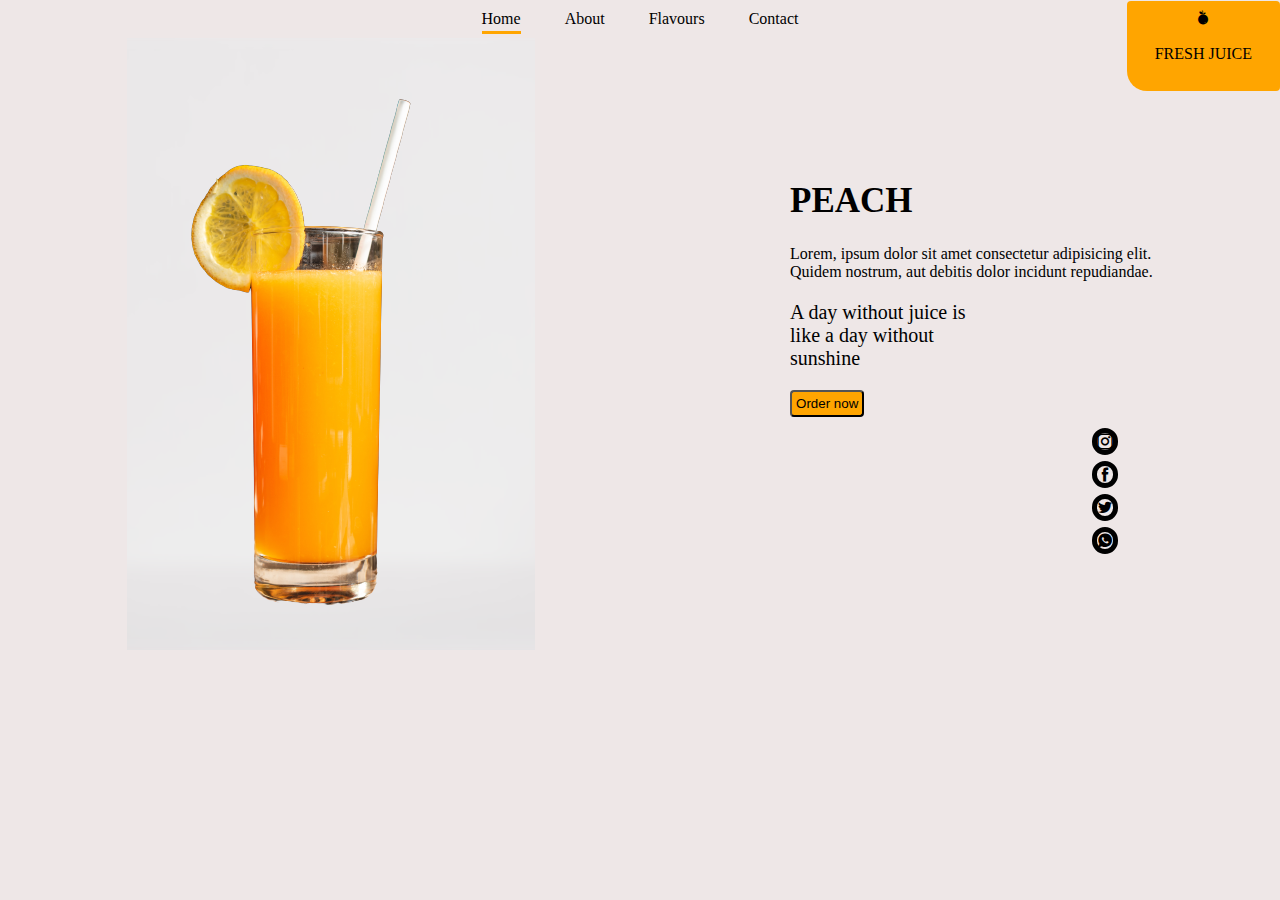
<file: index.html>
<!DOCTYPE html>
<html lang="en">
<head>
    <meta charset="UTF-8">
    <meta name="viewport" content="width=device-width, initial-scale=1.0">
    <title>landing home</title>
    <link rel="stylesheet" href="style.css">
    <link rel="stylesheet" href="icon/icofont.min.css">
</head>
<body>
    <header>
        <section class="logo">
            <a class="home" href="#">Home</a>
            <a href="#">About</a>
            <a href="#">Flavours</a>
            <a href="#">Contact</a>
             </section>
             <section class="log">
                <i class="icofont-orange"></i>
                <a href="#">FRESH JUICE</a>
                </section>
       </header>
       <main class="front">
        <section class="container">
            <section class="image">
                <img src="abhishek-hajare-kkrXVKK-jhg-unsplash-removebg-preview (1).png" alt="glass of orange juice">
            </section>
            <section class="hello">
                <h1 class="mean">PEACH</h1>
                <p class="mole">Lorem, ipsum dolor sit amet consectetur adipisicing elit. <br> Quidem nostrum, aut debitis dolor incidunt repudiandae.</p>
            <p class="mode">A day without juice is <br> like a day without <br> sunshine</p>
            <button>Order now</button>
            <section class="socials">
                <section class="social">
                    <ul>
                        <li><a href="http//instagram.com"><i class="icofont-instagram"></i></a></li>
                        <li><a href="http//facebook.com"><i class="icofont-facebook"></i></a></li>
                        <li><a href="http//twitter.com"><i class="icofont-twitter"></i></a></li>
                        <li><a href="http//whatsapp.com"><i class="icofont-whatsapp"></i></a></li>
                    </ul>
                </section>
            </section>
            </section>
            
        </section>
        
       </main>
    
</body>
</html>
</file>
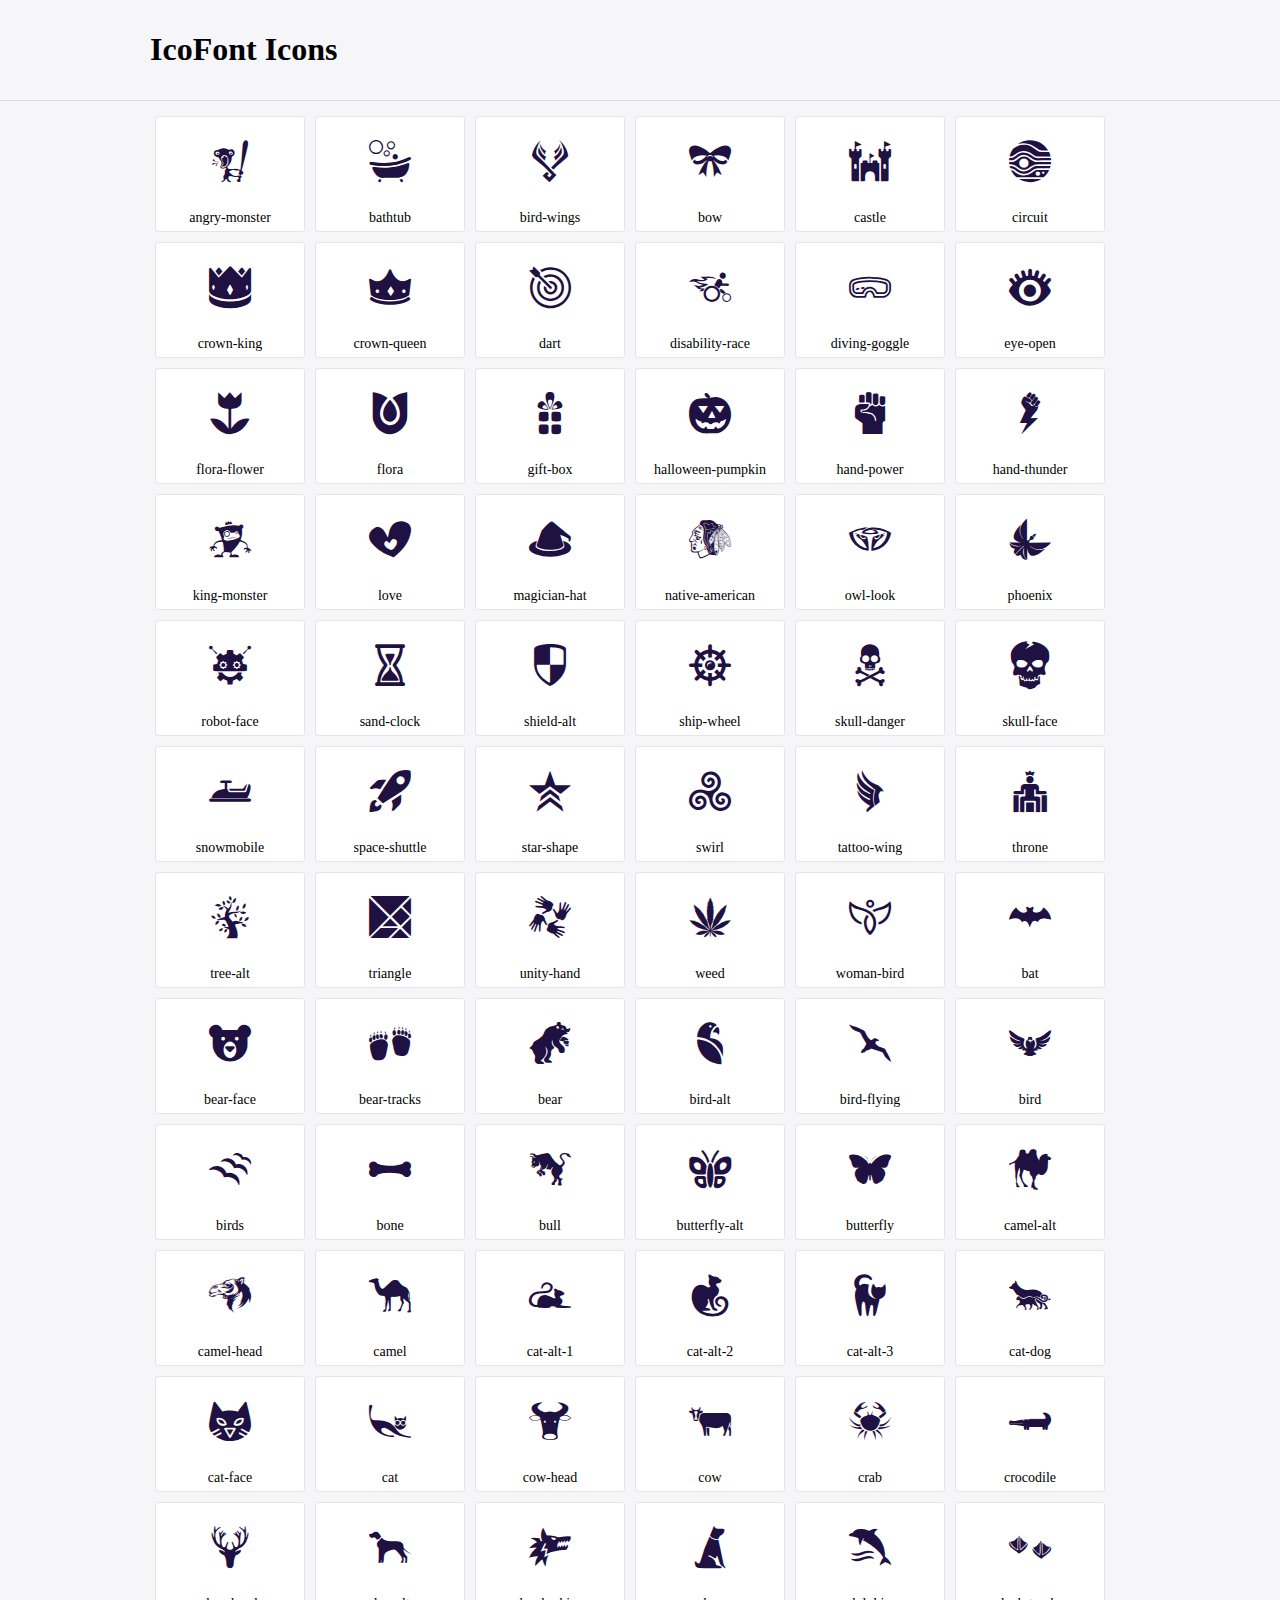
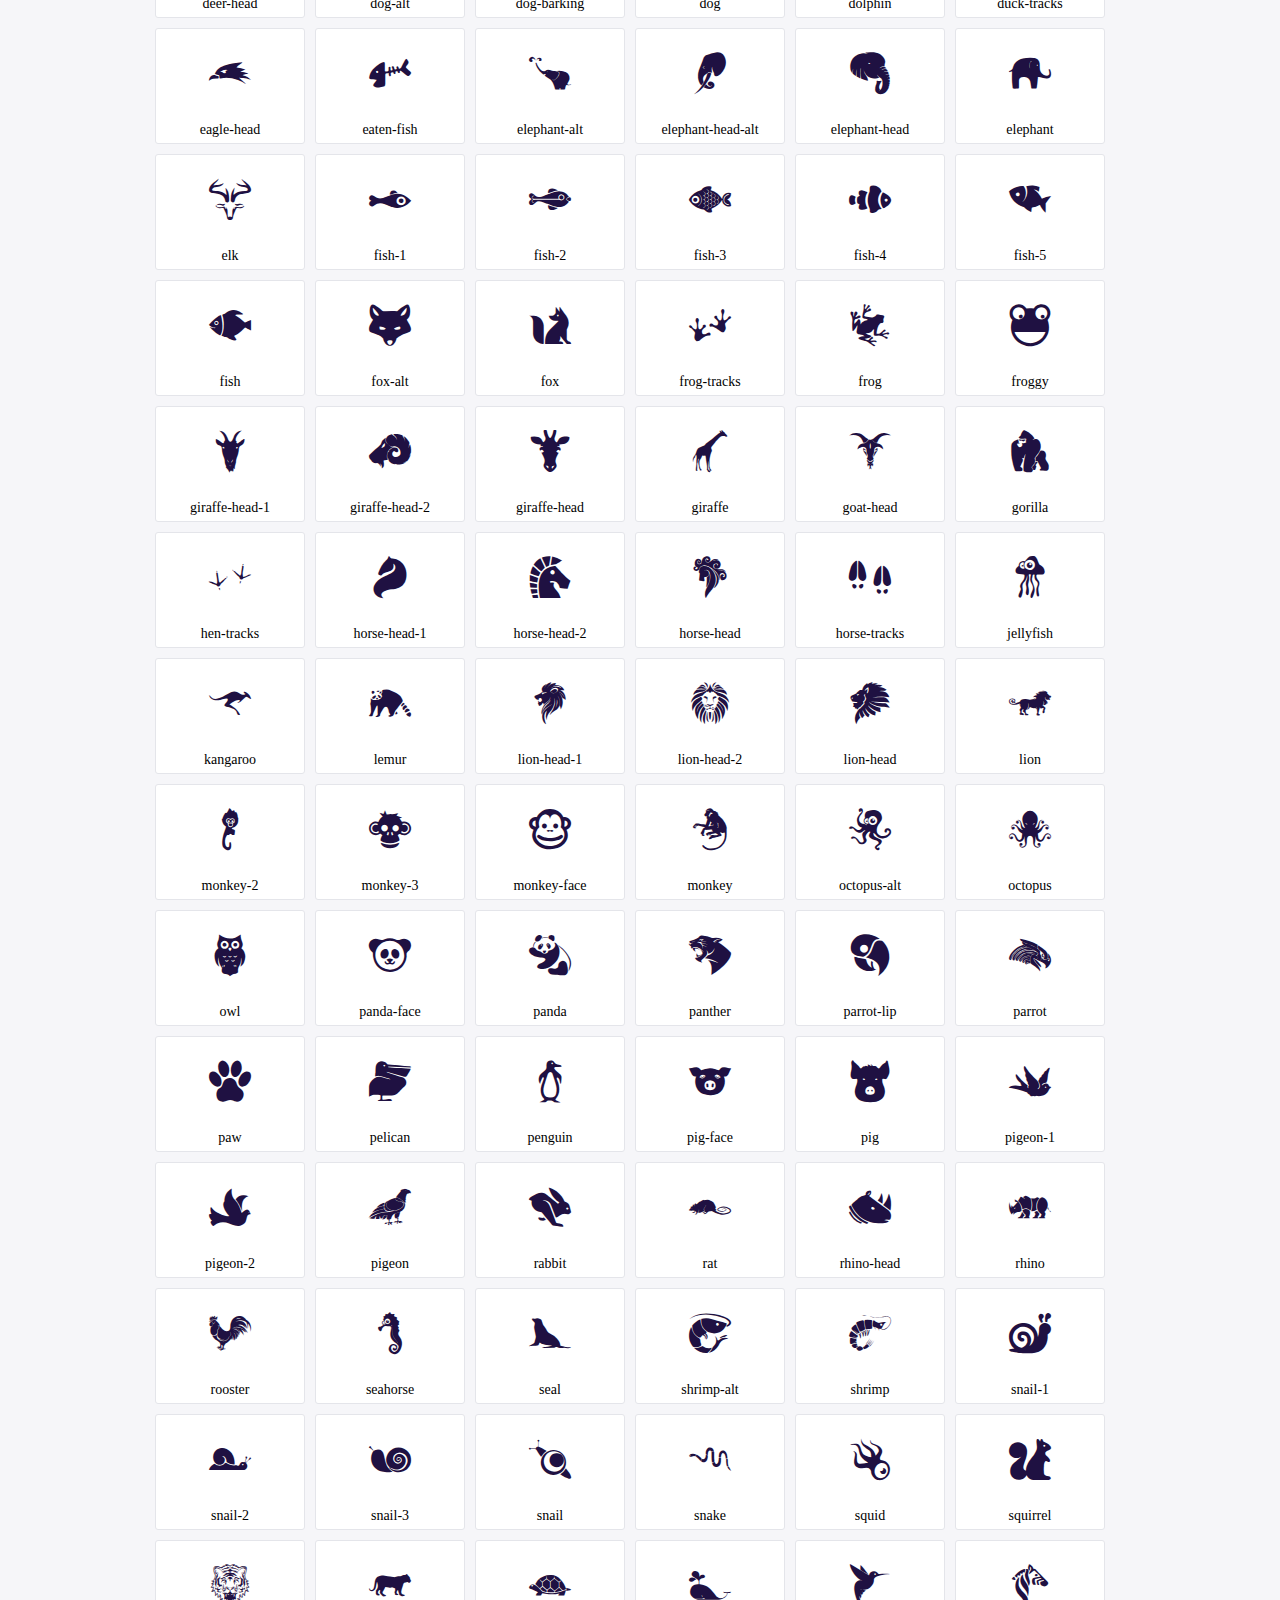
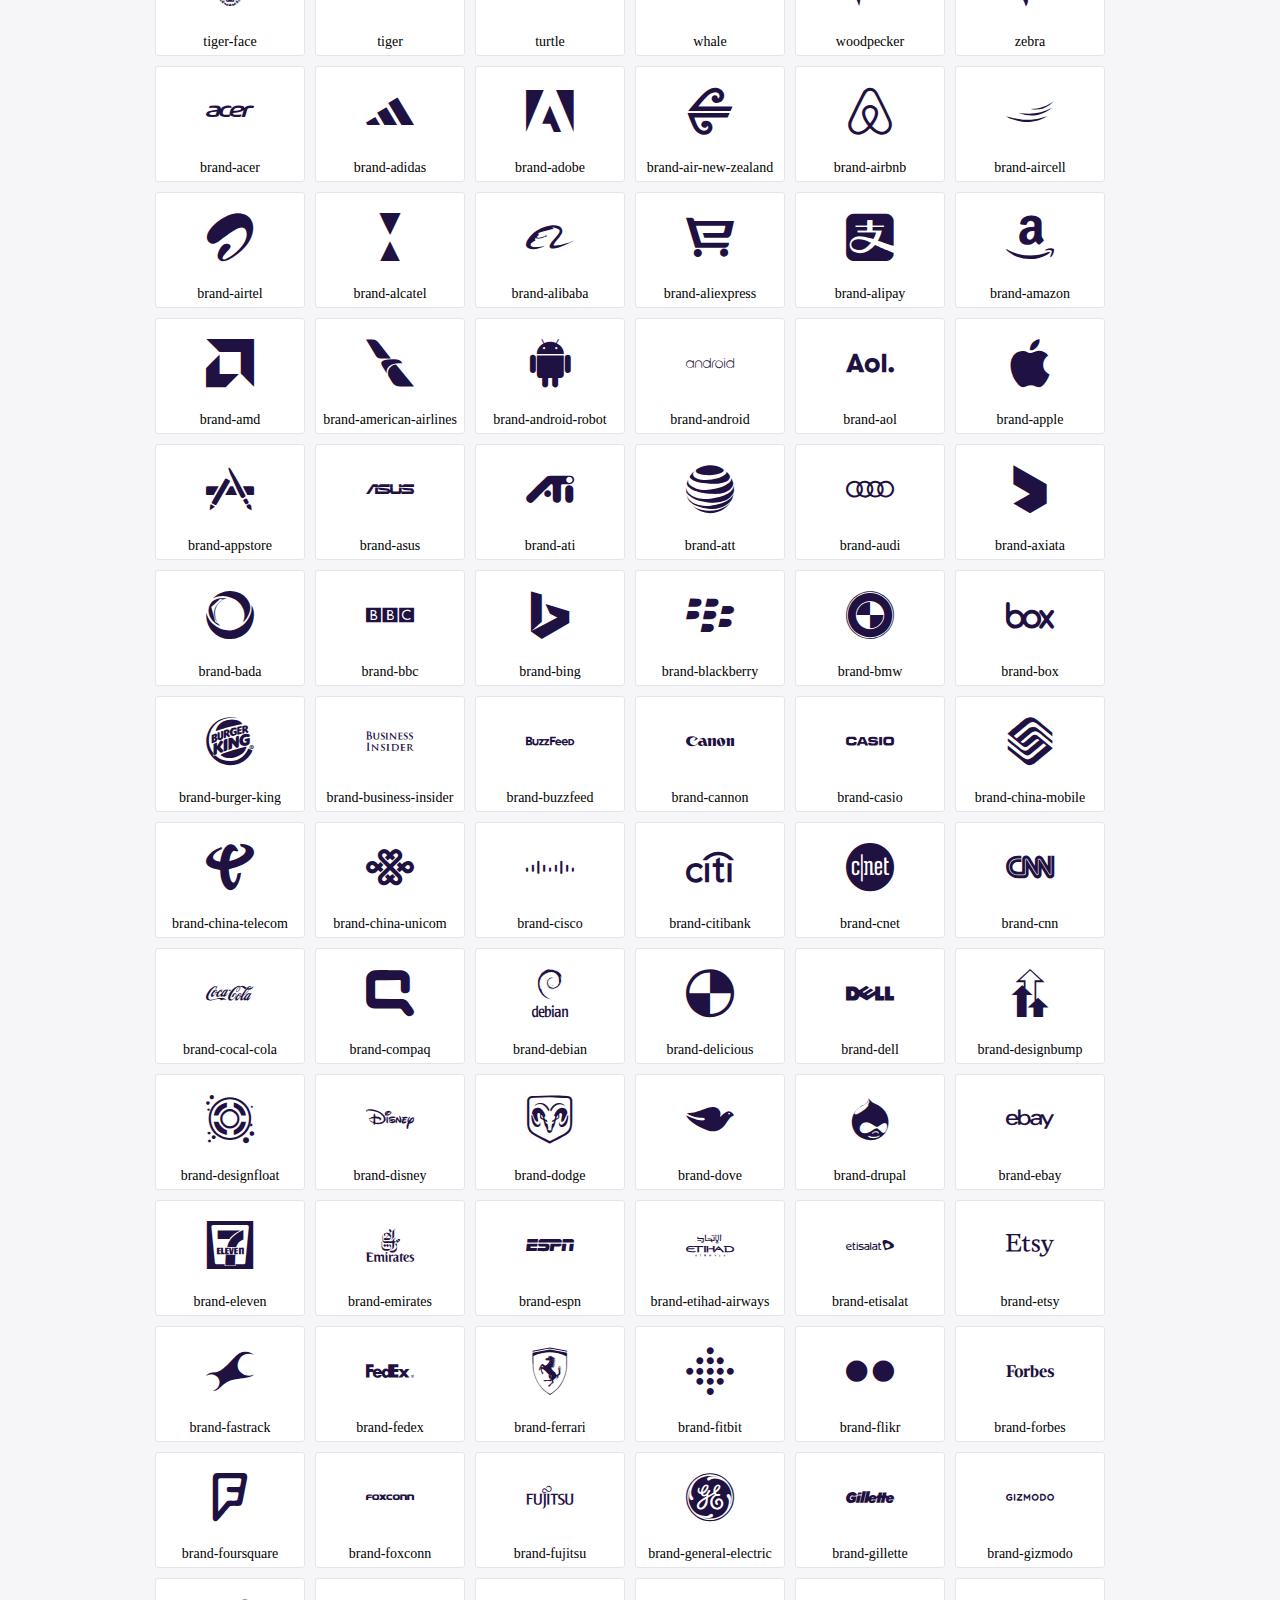
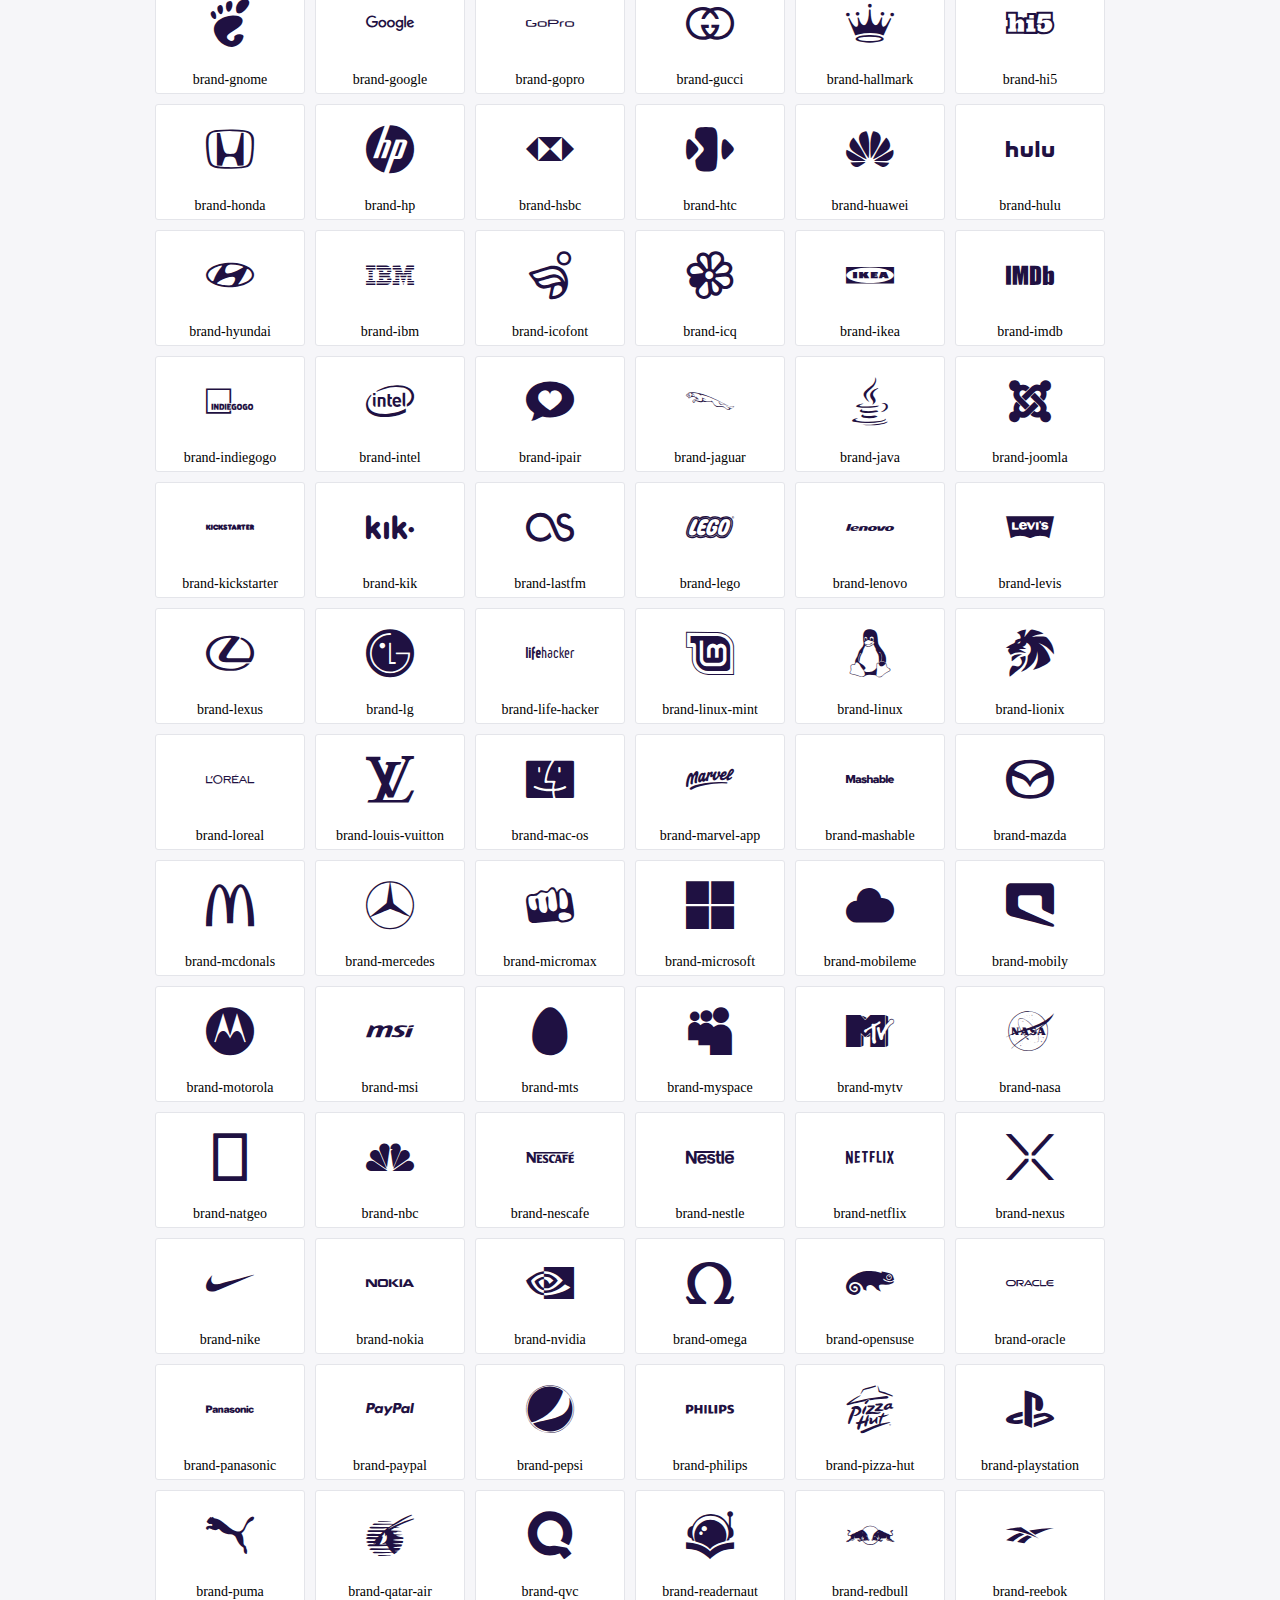
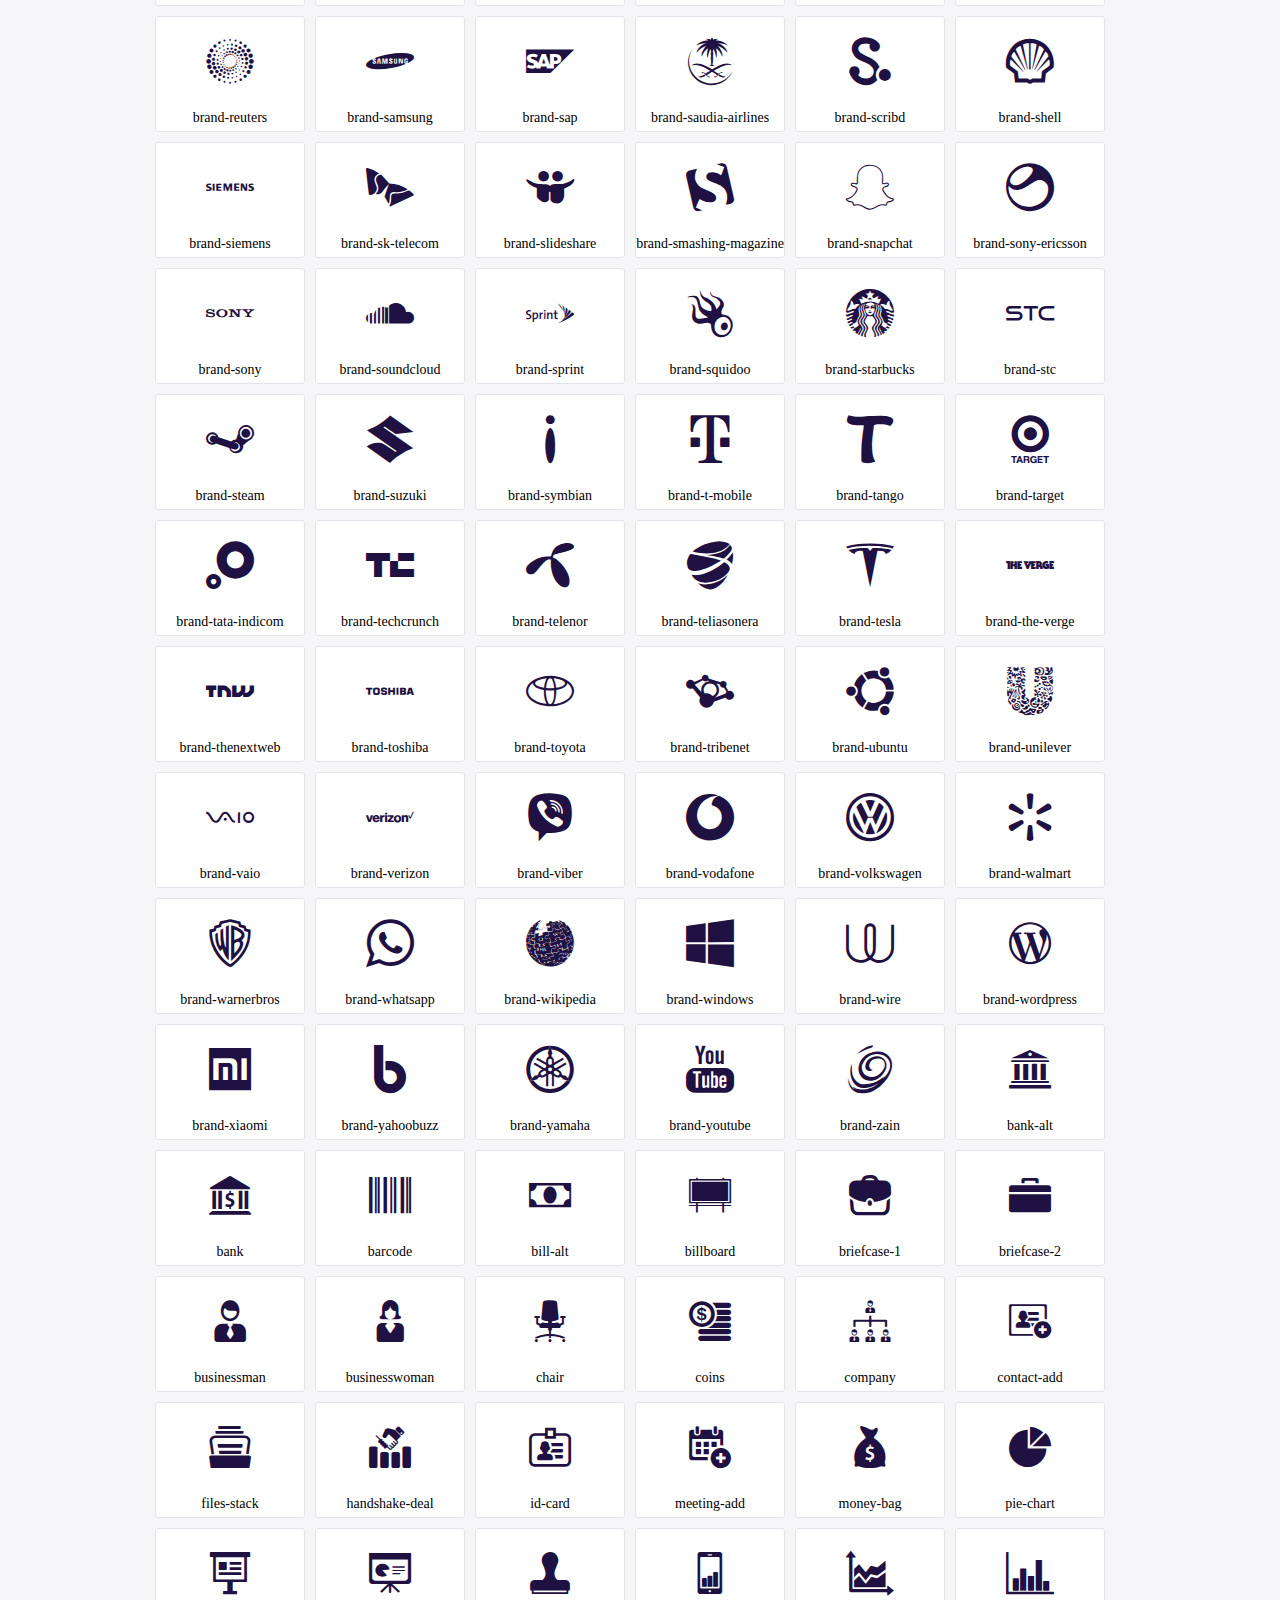
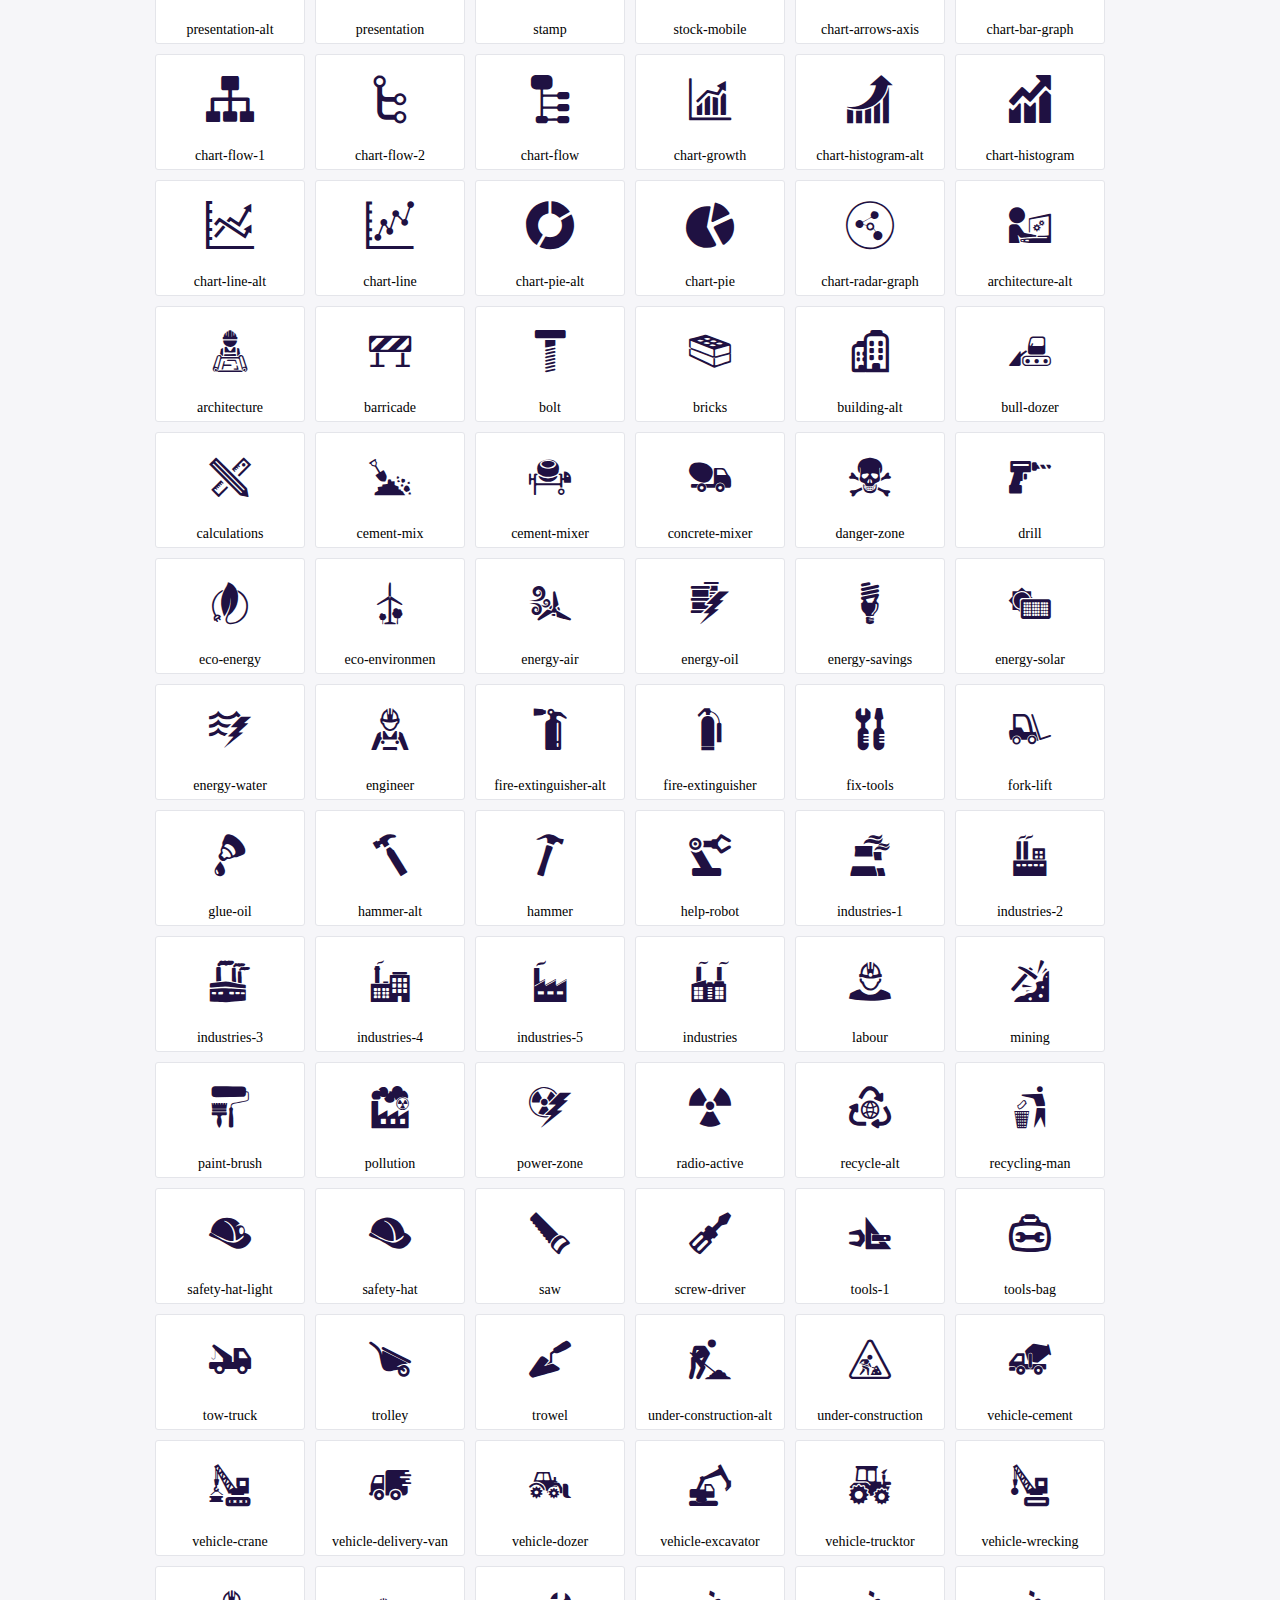
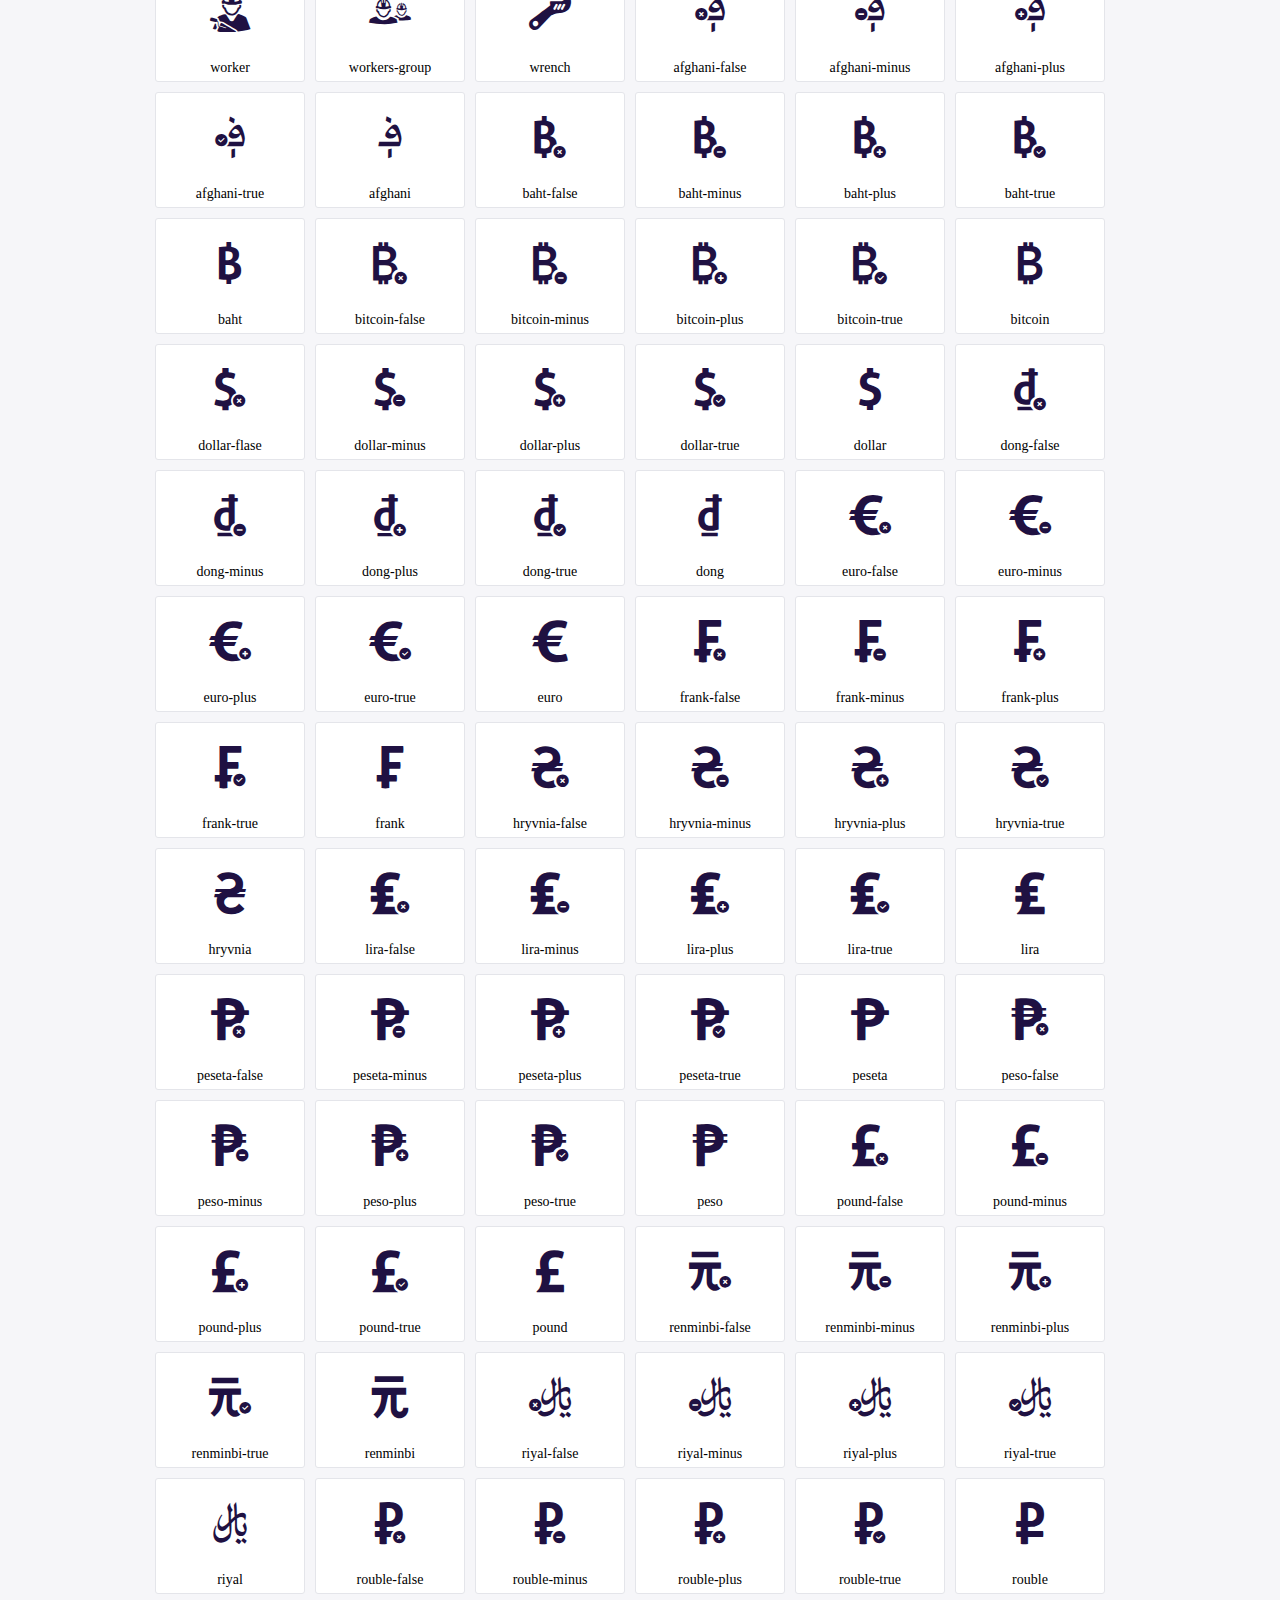
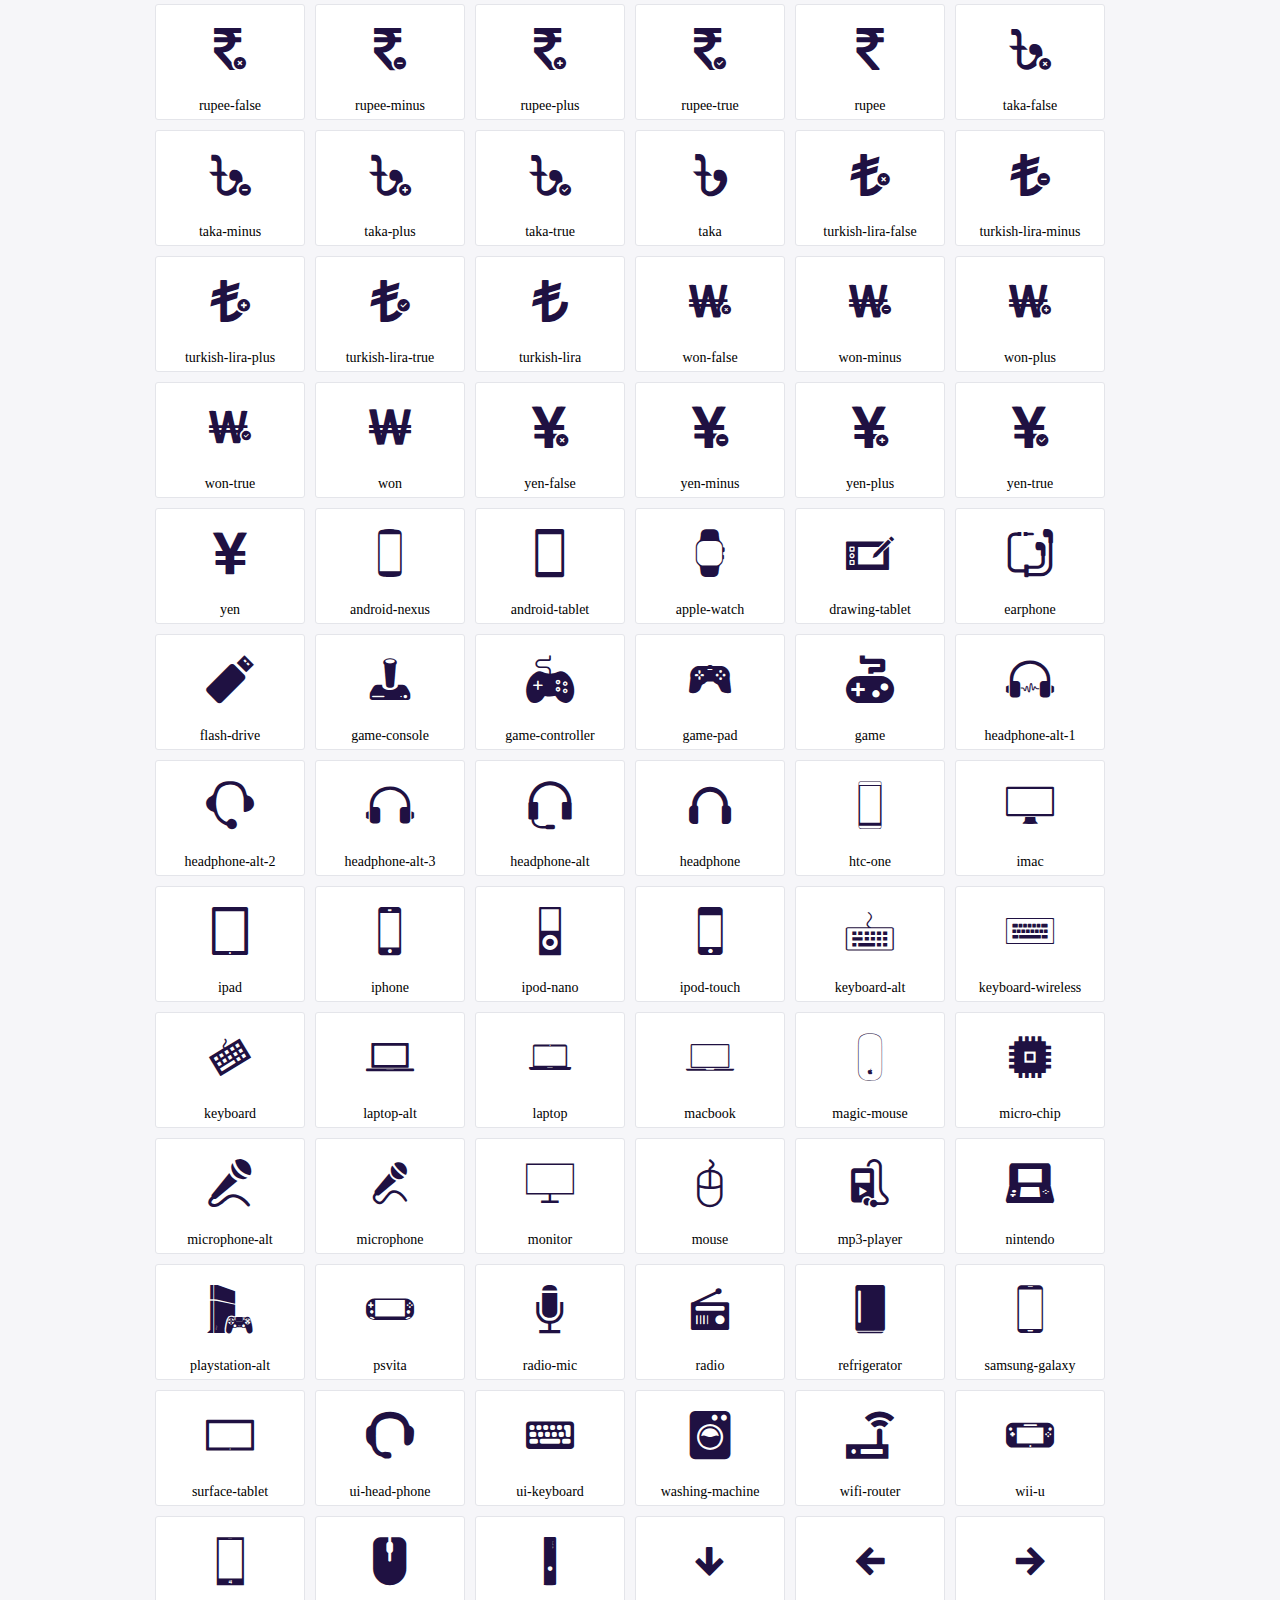
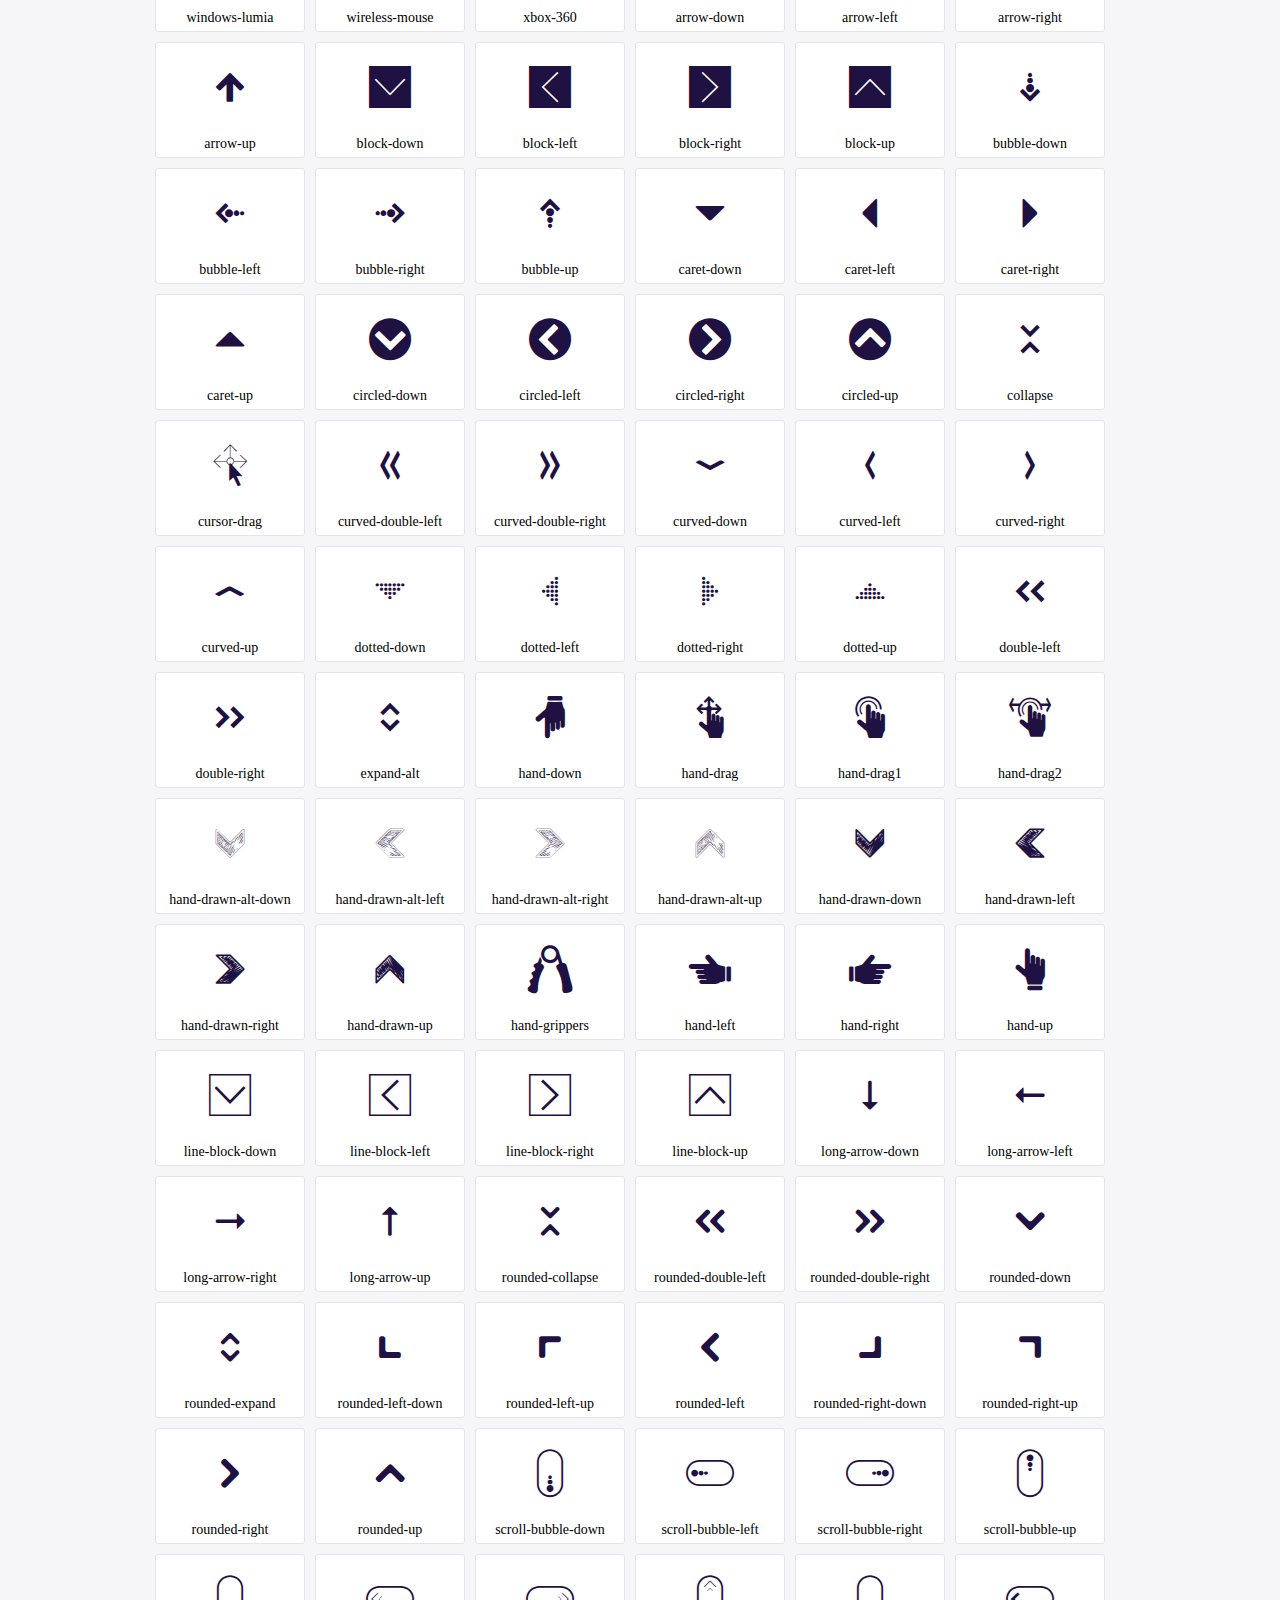
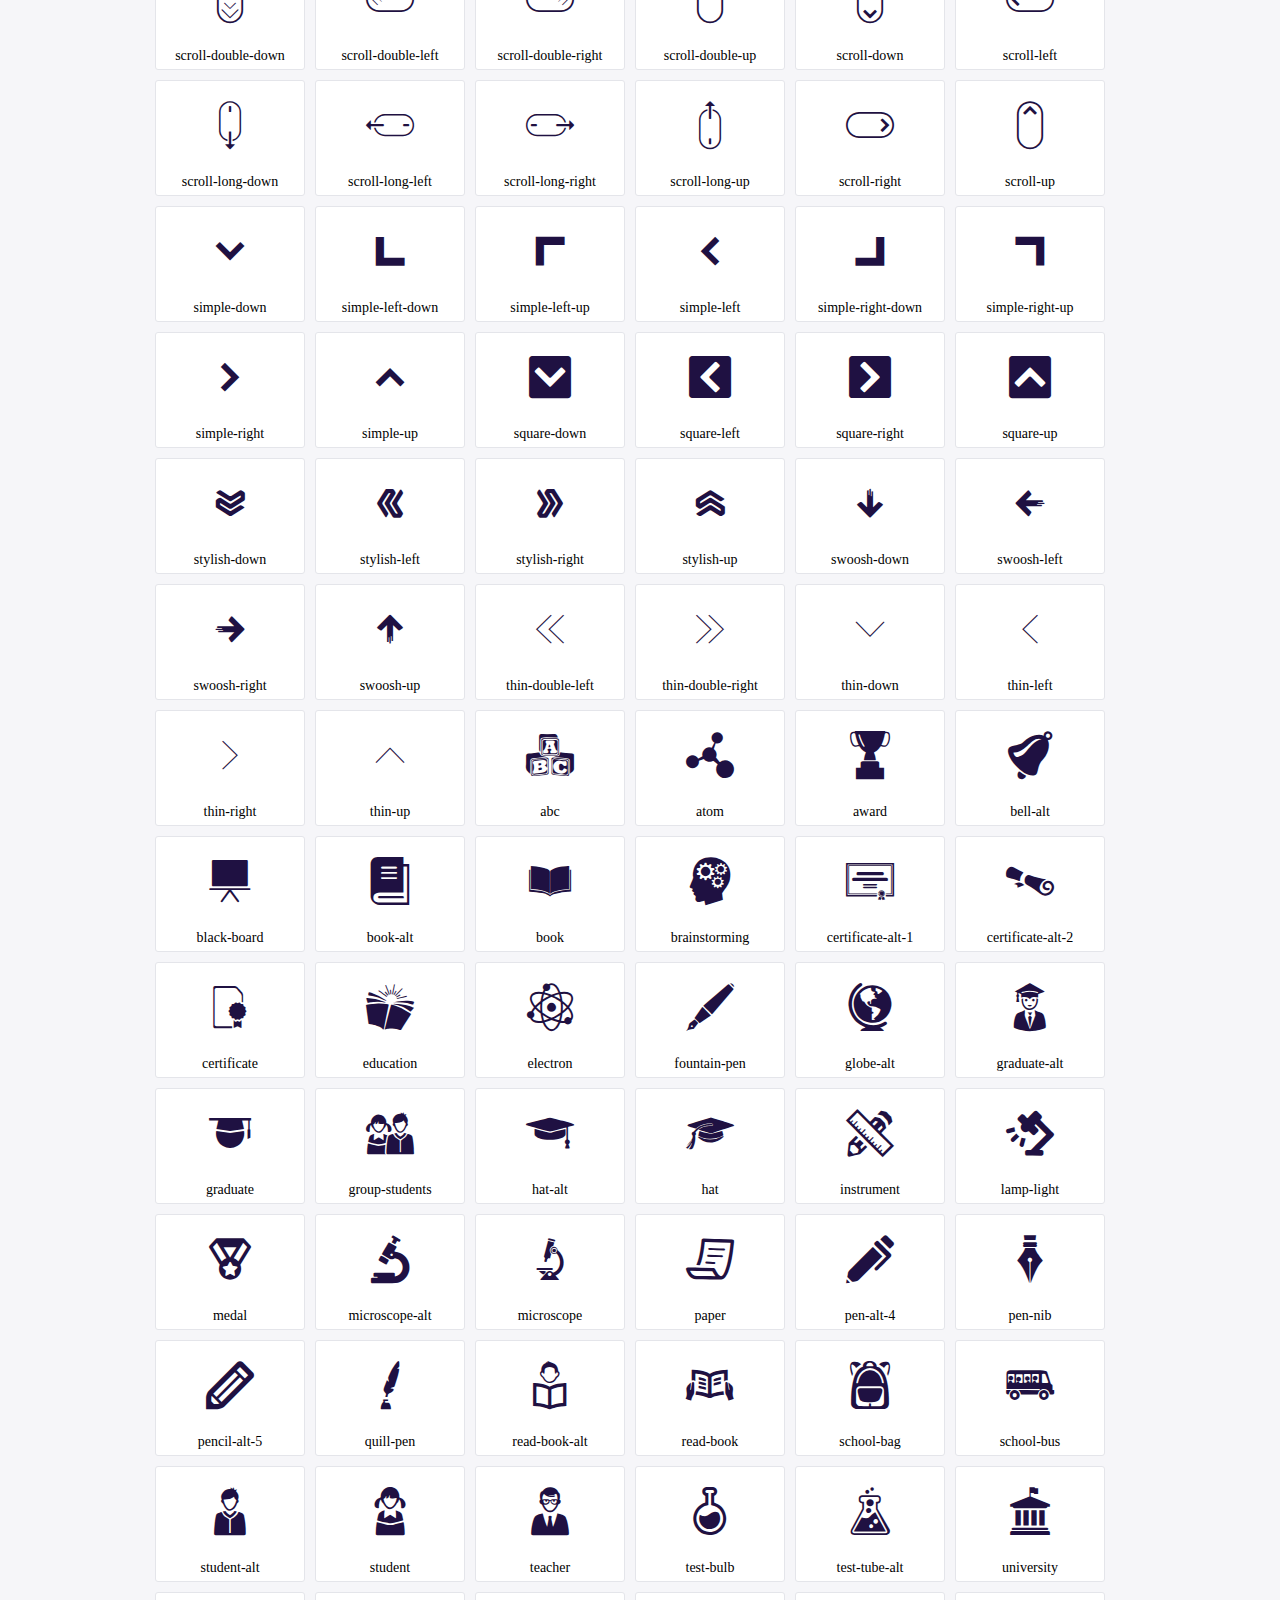
<file: icon/demo.html>
<!DOCTYPE html>
	<html>
	<head>
		<meta charset="utf-8">
		<title>Examples | IcoFont</title>
		<link rel="stylesheet" type="text/css" href="./icofont.min.css">
		<style type="text/css">
			body {
				margin: 0;
				padding: 0;
				background: #F6F6F9;
			}
			.header {
				border-bottom: 1px solid #DCDCE1;
				padding: 10px 0;
				margin-bottom: 10px;
			}
			.container {
				width: 980px;
				margin: 0 auto;
			}
			.ico-title {
				font-size: 2em;
			}
			.iconlist {
				margin: 0;
				padding: 0;
				list-style: none;
				text-align: center;
				width: 100%;
				display: flex;
				flex-wrap: wrap;
				flex-direction: row;
			}
			.iconlist li {
				position: relative;
				margin: 5px;
				width: 150px;
				cursor: pointer;
			}
			.iconlist li .icon-holder {
				position: relative;
				text-align: center;
				border-radius: 3px;
				overflow: hidden;
				padding-bottom: 5px;
				background: #ffffff;
				border: 1px solid #E4E5EA;
				transition: all 0.2s linear 0s;
			}
			.iconlist li .icon-holder:hover {
				background: #00C3DA;
				color: #ffffff;
			}
			.iconlist li .icon-holder:hover .icon i {
				color: #ffffff;
			}
			.iconlist li .icon-holder .icon {
				padding: 20px;
				text-align: center;
			}
			.iconlist li .icon-holder .icon i {
				font-size: 3em;
				color: #1F1142;
			}
			.iconlist li .icon-holder span {
				font-size: 14px;
				display: block;
				margin-top: 5px;
				border-radius: 3px;
			}
		</style>
	</head>
	<body>
	<div class="header">
		<div class="container">
			<h1 class="ico-title"> IcoFont Icons </h1>
		</div>
	</div>
	<div class="container">
		<ul class="iconlist">
		
		<li>
			<div class="icon-holder">
				<div class="icon"> 
					<i class="icofont-angry-monster"></i>
				</div> 
				<span> angry-monster </span>
			</div>
		</li>
		
		<li>
			<div class="icon-holder">
				<div class="icon"> 
					<i class="icofont-bathtub"></i>
				</div> 
				<span> bathtub </span>
			</div>
		</li>
		
		<li>
			<div class="icon-holder">
				<div class="icon"> 
					<i class="icofont-bird-wings"></i>
				</div> 
				<span> bird-wings </span>
			</div>
		</li>
		
		<li>
			<div class="icon-holder">
				<div class="icon"> 
					<i class="icofont-bow"></i>
				</div> 
				<span> bow </span>
			</div>
		</li>
		
		<li>
			<div class="icon-holder">
				<div class="icon"> 
					<i class="icofont-castle"></i>
				</div> 
				<span> castle </span>
			</div>
		</li>
		
		<li>
			<div class="icon-holder">
				<div class="icon"> 
					<i class="icofont-circuit"></i>
				</div> 
				<span> circuit </span>
			</div>
		</li>
		
		<li>
			<div class="icon-holder">
				<div class="icon"> 
					<i class="icofont-crown-king"></i>
				</div> 
				<span> crown-king </span>
			</div>
		</li>
		
		<li>
			<div class="icon-holder">
				<div class="icon"> 
					<i class="icofont-crown-queen"></i>
				</div> 
				<span> crown-queen </span>
			</div>
		</li>
		
		<li>
			<div class="icon-holder">
				<div class="icon"> 
					<i class="icofont-dart"></i>
				</div> 
				<span> dart </span>
			</div>
		</li>
		
		<li>
			<div class="icon-holder">
				<div class="icon"> 
					<i class="icofont-disability-race"></i>
				</div> 
				<span> disability-race </span>
			</div>
		</li>
		
		<li>
			<div class="icon-holder">
				<div class="icon"> 
					<i class="icofont-diving-goggle"></i>
				</div> 
				<span> diving-goggle </span>
			</div>
		</li>
		
		<li>
			<div class="icon-holder">
				<div class="icon"> 
					<i class="icofont-eye-open"></i>
				</div> 
				<span> eye-open </span>
			</div>
		</li>
		
		<li>
			<div class="icon-holder">
				<div class="icon"> 
					<i class="icofont-flora-flower"></i>
				</div> 
				<span> flora-flower </span>
			</div>
		</li>
		
		<li>
			<div class="icon-holder">
				<div class="icon"> 
					<i class="icofont-flora"></i>
				</div> 
				<span> flora </span>
			</div>
		</li>
		
		<li>
			<div class="icon-holder">
				<div class="icon"> 
					<i class="icofont-gift-box"></i>
				</div> 
				<span> gift-box </span>
			</div>
		</li>
		
		<li>
			<div class="icon-holder">
				<div class="icon"> 
					<i class="icofont-halloween-pumpkin"></i>
				</div> 
				<span> halloween-pumpkin </span>
			</div>
		</li>
		
		<li>
			<div class="icon-holder">
				<div class="icon"> 
					<i class="icofont-hand-power"></i>
				</div> 
				<span> hand-power </span>
			</div>
		</li>
		
		<li>
			<div class="icon-holder">
				<div class="icon"> 
					<i class="icofont-hand-thunder"></i>
				</div> 
				<span> hand-thunder </span>
			</div>
		</li>
		
		<li>
			<div class="icon-holder">
				<div class="icon"> 
					<i class="icofont-king-monster"></i>
				</div> 
				<span> king-monster </span>
			</div>
		</li>
		
		<li>
			<div class="icon-holder">
				<div class="icon"> 
					<i class="icofont-love"></i>
				</div> 
				<span> love </span>
			</div>
		</li>
		
		<li>
			<div class="icon-holder">
				<div class="icon"> 
					<i class="icofont-magician-hat"></i>
				</div> 
				<span> magician-hat </span>
			</div>
		</li>
		
		<li>
			<div class="icon-holder">
				<div class="icon"> 
					<i class="icofont-native-american"></i>
				</div> 
				<span> native-american </span>
			</div>
		</li>
		
		<li>
			<div class="icon-holder">
				<div class="icon"> 
					<i class="icofont-owl-look"></i>
				</div> 
				<span> owl-look </span>
			</div>
		</li>
		
		<li>
			<div class="icon-holder">
				<div class="icon"> 
					<i class="icofont-phoenix"></i>
				</div> 
				<span> phoenix </span>
			</div>
		</li>
		
		<li>
			<div class="icon-holder">
				<div class="icon"> 
					<i class="icofont-robot-face"></i>
				</div> 
				<span> robot-face </span>
			</div>
		</li>
		
		<li>
			<div class="icon-holder">
				<div class="icon"> 
					<i class="icofont-sand-clock"></i>
				</div> 
				<span> sand-clock </span>
			</div>
		</li>
		
		<li>
			<div class="icon-holder">
				<div class="icon"> 
					<i class="icofont-shield-alt"></i>
				</div> 
				<span> shield-alt </span>
			</div>
		</li>
		
		<li>
			<div class="icon-holder">
				<div class="icon"> 
					<i class="icofont-ship-wheel"></i>
				</div> 
				<span> ship-wheel </span>
			</div>
		</li>
		
		<li>
			<div class="icon-holder">
				<div class="icon"> 
					<i class="icofont-skull-danger"></i>
				</div> 
				<span> skull-danger </span>
			</div>
		</li>
		
		<li>
			<div class="icon-holder">
				<div class="icon"> 
					<i class="icofont-skull-face"></i>
				</div> 
				<span> skull-face </span>
			</div>
		</li>
		
		<li>
			<div class="icon-holder">
				<div class="icon"> 
					<i class="icofont-snowmobile"></i>
				</div> 
				<span> snowmobile </span>
			</div>
		</li>
		
		<li>
			<div class="icon-holder">
				<div class="icon"> 
					<i class="icofont-space-shuttle"></i>
				</div> 
				<span> space-shuttle </span>
			</div>
		</li>
		
		<li>
			<div class="icon-holder">
				<div class="icon"> 
					<i class="icofont-star-shape"></i>
				</div> 
				<span> star-shape </span>
			</div>
		</li>
		
		<li>
			<div class="icon-holder">
				<div class="icon"> 
					<i class="icofont-swirl"></i>
				</div> 
				<span> swirl </span>
			</div>
		</li>
		
		<li>
			<div class="icon-holder">
				<div class="icon"> 
					<i class="icofont-tattoo-wing"></i>
				</div> 
				<span> tattoo-wing </span>
			</div>
		</li>
		
		<li>
			<div class="icon-holder">
				<div class="icon"> 
					<i class="icofont-throne"></i>
				</div> 
				<span> throne </span>
			</div>
		</li>
		
		<li>
			<div class="icon-holder">
				<div class="icon"> 
					<i class="icofont-tree-alt"></i>
				</div> 
				<span> tree-alt </span>
			</div>
		</li>
		
		<li>
			<div class="icon-holder">
				<div class="icon"> 
					<i class="icofont-triangle"></i>
				</div> 
				<span> triangle </span>
			</div>
		</li>
		
		<li>
			<div class="icon-holder">
				<div class="icon"> 
					<i class="icofont-unity-hand"></i>
				</div> 
				<span> unity-hand </span>
			</div>
		</li>
		
		<li>
			<div class="icon-holder">
				<div class="icon"> 
					<i class="icofont-weed"></i>
				</div> 
				<span> weed </span>
			</div>
		</li>
		
		<li>
			<div class="icon-holder">
				<div class="icon"> 
					<i class="icofont-woman-bird"></i>
				</div> 
				<span> woman-bird </span>
			</div>
		</li>
		
		<li>
			<div class="icon-holder">
				<div class="icon"> 
					<i class="icofont-bat"></i>
				</div> 
				<span> bat </span>
			</div>
		</li>
		
		<li>
			<div class="icon-holder">
				<div class="icon"> 
					<i class="icofont-bear-face"></i>
				</div> 
				<span> bear-face </span>
			</div>
		</li>
		
		<li>
			<div class="icon-holder">
				<div class="icon"> 
					<i class="icofont-bear-tracks"></i>
				</div> 
				<span> bear-tracks </span>
			</div>
		</li>
		
		<li>
			<div class="icon-holder">
				<div class="icon"> 
					<i class="icofont-bear"></i>
				</div> 
				<span> bear </span>
			</div>
		</li>
		
		<li>
			<div class="icon-holder">
				<div class="icon"> 
					<i class="icofont-bird-alt"></i>
				</div> 
				<span> bird-alt </span>
			</div>
		</li>
		
		<li>
			<div class="icon-holder">
				<div class="icon"> 
					<i class="icofont-bird-flying"></i>
				</div> 
				<span> bird-flying </span>
			</div>
		</li>
		
		<li>
			<div class="icon-holder">
				<div class="icon"> 
					<i class="icofont-bird"></i>
				</div> 
				<span> bird </span>
			</div>
		</li>
		
		<li>
			<div class="icon-holder">
				<div class="icon"> 
					<i class="icofont-birds"></i>
				</div> 
				<span> birds </span>
			</div>
		</li>
		
		<li>
			<div class="icon-holder">
				<div class="icon"> 
					<i class="icofont-bone"></i>
				</div> 
				<span> bone </span>
			</div>
		</li>
		
		<li>
			<div class="icon-holder">
				<div class="icon"> 
					<i class="icofont-bull"></i>
				</div> 
				<span> bull </span>
			</div>
		</li>
		
		<li>
			<div class="icon-holder">
				<div class="icon"> 
					<i class="icofont-butterfly-alt"></i>
				</div> 
				<span> butterfly-alt </span>
			</div>
		</li>
		
		<li>
			<div class="icon-holder">
				<div class="icon"> 
					<i class="icofont-butterfly"></i>
				</div> 
				<span> butterfly </span>
			</div>
		</li>
		
		<li>
			<div class="icon-holder">
				<div class="icon"> 
					<i class="icofont-camel-alt"></i>
				</div> 
				<span> camel-alt </span>
			</div>
		</li>
		
		<li>
			<div class="icon-holder">
				<div class="icon"> 
					<i class="icofont-camel-head"></i>
				</div> 
				<span> camel-head </span>
			</div>
		</li>
		
		<li>
			<div class="icon-holder">
				<div class="icon"> 
					<i class="icofont-camel"></i>
				</div> 
				<span> camel </span>
			</div>
		</li>
		
		<li>
			<div class="icon-holder">
				<div class="icon"> 
					<i class="icofont-cat-alt-1"></i>
				</div> 
				<span> cat-alt-1 </span>
			</div>
		</li>
		
		<li>
			<div class="icon-holder">
				<div class="icon"> 
					<i class="icofont-cat-alt-2"></i>
				</div> 
				<span> cat-alt-2 </span>
			</div>
		</li>
		
		<li>
			<div class="icon-holder">
				<div class="icon"> 
					<i class="icofont-cat-alt-3"></i>
				</div> 
				<span> cat-alt-3 </span>
			</div>
		</li>
		
		<li>
			<div class="icon-holder">
				<div class="icon"> 
					<i class="icofont-cat-dog"></i>
				</div> 
				<span> cat-dog </span>
			</div>
		</li>
		
		<li>
			<div class="icon-holder">
				<div class="icon"> 
					<i class="icofont-cat-face"></i>
				</div> 
				<span> cat-face </span>
			</div>
		</li>
		
		<li>
			<div class="icon-holder">
				<div class="icon"> 
					<i class="icofont-cat"></i>
				</div> 
				<span> cat </span>
			</div>
		</li>
		
		<li>
			<div class="icon-holder">
				<div class="icon"> 
					<i class="icofont-cow-head"></i>
				</div> 
				<span> cow-head </span>
			</div>
		</li>
		
		<li>
			<div class="icon-holder">
				<div class="icon"> 
					<i class="icofont-cow"></i>
				</div> 
				<span> cow </span>
			</div>
		</li>
		
		<li>
			<div class="icon-holder">
				<div class="icon"> 
					<i class="icofont-crab"></i>
				</div> 
				<span> crab </span>
			</div>
		</li>
		
		<li>
			<div class="icon-holder">
				<div class="icon"> 
					<i class="icofont-crocodile"></i>
				</div> 
				<span> crocodile </span>
			</div>
		</li>
		
		<li>
			<div class="icon-holder">
				<div class="icon"> 
					<i class="icofont-deer-head"></i>
				</div> 
				<span> deer-head </span>
			</div>
		</li>
		
		<li>
			<div class="icon-holder">
				<div class="icon"> 
					<i class="icofont-dog-alt"></i>
				</div> 
				<span> dog-alt </span>
			</div>
		</li>
		
		<li>
			<div class="icon-holder">
				<div class="icon"> 
					<i class="icofont-dog-barking"></i>
				</div> 
				<span> dog-barking </span>
			</div>
		</li>
		
		<li>
			<div class="icon-holder">
				<div class="icon"> 
					<i class="icofont-dog"></i>
				</div> 
				<span> dog </span>
			</div>
		</li>
		
		<li>
			<div class="icon-holder">
				<div class="icon"> 
					<i class="icofont-dolphin"></i>
				</div> 
				<span> dolphin </span>
			</div>
		</li>
		
		<li>
			<div class="icon-holder">
				<div class="icon"> 
					<i class="icofont-duck-tracks"></i>
				</div> 
				<span> duck-tracks </span>
			</div>
		</li>
		
		<li>
			<div class="icon-holder">
				<div class="icon"> 
					<i class="icofont-eagle-head"></i>
				</div> 
				<span> eagle-head </span>
			</div>
		</li>
		
		<li>
			<div class="icon-holder">
				<div class="icon"> 
					<i class="icofont-eaten-fish"></i>
				</div> 
				<span> eaten-fish </span>
			</div>
		</li>
		
		<li>
			<div class="icon-holder">
				<div class="icon"> 
					<i class="icofont-elephant-alt"></i>
				</div> 
				<span> elephant-alt </span>
			</div>
		</li>
		
		<li>
			<div class="icon-holder">
				<div class="icon"> 
					<i class="icofont-elephant-head-alt"></i>
				</div> 
				<span> elephant-head-alt </span>
			</div>
		</li>
		
		<li>
			<div class="icon-holder">
				<div class="icon"> 
					<i class="icofont-elephant-head"></i>
				</div> 
				<span> elephant-head </span>
			</div>
		</li>
		
		<li>
			<div class="icon-holder">
				<div class="icon"> 
					<i class="icofont-elephant"></i>
				</div> 
				<span> elephant </span>
			</div>
		</li>
		
		<li>
			<div class="icon-holder">
				<div class="icon"> 
					<i class="icofont-elk"></i>
				</div> 
				<span> elk </span>
			</div>
		</li>
		
		<li>
			<div class="icon-holder">
				<div class="icon"> 
					<i class="icofont-fish-1"></i>
				</div> 
				<span> fish-1 </span>
			</div>
		</li>
		
		<li>
			<div class="icon-holder">
				<div class="icon"> 
					<i class="icofont-fish-2"></i>
				</div> 
				<span> fish-2 </span>
			</div>
		</li>
		
		<li>
			<div class="icon-holder">
				<div class="icon"> 
					<i class="icofont-fish-3"></i>
				</div> 
				<span> fish-3 </span>
			</div>
		</li>
		
		<li>
			<div class="icon-holder">
				<div class="icon"> 
					<i class="icofont-fish-4"></i>
				</div> 
				<span> fish-4 </span>
			</div>
		</li>
		
		<li>
			<div class="icon-holder">
				<div class="icon"> 
					<i class="icofont-fish-5"></i>
				</div> 
				<span> fish-5 </span>
			</div>
		</li>
		
		<li>
			<div class="icon-holder">
				<div class="icon"> 
					<i class="icofont-fish"></i>
				</div> 
				<span> fish </span>
			</div>
		</li>
		
		<li>
			<div class="icon-holder">
				<div class="icon"> 
					<i class="icofont-fox-alt"></i>
				</div> 
				<span> fox-alt </span>
			</div>
		</li>
		
		<li>
			<div class="icon-holder">
				<div class="icon"> 
					<i class="icofont-fox"></i>
				</div> 
				<span> fox </span>
			</div>
		</li>
		
		<li>
			<div class="icon-holder">
				<div class="icon"> 
					<i class="icofont-frog-tracks"></i>
				</div> 
				<span> frog-tracks </span>
			</div>
		</li>
		
		<li>
			<div class="icon-holder">
				<div class="icon"> 
					<i class="icofont-frog"></i>
				</div> 
				<span> frog </span>
			</div>
		</li>
		
		<li>
			<div class="icon-holder">
				<div class="icon"> 
					<i class="icofont-froggy"></i>
				</div> 
				<span> froggy </span>
			</div>
		</li>
		
		<li>
			<div class="icon-holder">
				<div class="icon"> 
					<i class="icofont-giraffe-head-1"></i>
				</div> 
				<span> giraffe-head-1 </span>
			</div>
		</li>
		
		<li>
			<div class="icon-holder">
				<div class="icon"> 
					<i class="icofont-giraffe-head-2"></i>
				</div> 
				<span> giraffe-head-2 </span>
			</div>
		</li>
		
		<li>
			<div class="icon-holder">
				<div class="icon"> 
					<i class="icofont-giraffe-head"></i>
				</div> 
				<span> giraffe-head </span>
			</div>
		</li>
		
		<li>
			<div class="icon-holder">
				<div class="icon"> 
					<i class="icofont-giraffe"></i>
				</div> 
				<span> giraffe </span>
			</div>
		</li>
		
		<li>
			<div class="icon-holder">
				<div class="icon"> 
					<i class="icofont-goat-head"></i>
				</div> 
				<span> goat-head </span>
			</div>
		</li>
		
		<li>
			<div class="icon-holder">
				<div class="icon"> 
					<i class="icofont-gorilla"></i>
				</div> 
				<span> gorilla </span>
			</div>
		</li>
		
		<li>
			<div class="icon-holder">
				<div class="icon"> 
					<i class="icofont-hen-tracks"></i>
				</div> 
				<span> hen-tracks </span>
			</div>
		</li>
		
		<li>
			<div class="icon-holder">
				<div class="icon"> 
					<i class="icofont-horse-head-1"></i>
				</div> 
				<span> horse-head-1 </span>
			</div>
		</li>
		
		<li>
			<div class="icon-holder">
				<div class="icon"> 
					<i class="icofont-horse-head-2"></i>
				</div> 
				<span> horse-head-2 </span>
			</div>
		</li>
		
		<li>
			<div class="icon-holder">
				<div class="icon"> 
					<i class="icofont-horse-head"></i>
				</div> 
				<span> horse-head </span>
			</div>
		</li>
		
		<li>
			<div class="icon-holder">
				<div class="icon"> 
					<i class="icofont-horse-tracks"></i>
				</div> 
				<span> horse-tracks </span>
			</div>
		</li>
		
		<li>
			<div class="icon-holder">
				<div class="icon"> 
					<i class="icofont-jellyfish"></i>
				</div> 
				<span> jellyfish </span>
			</div>
		</li>
		
		<li>
			<div class="icon-holder">
				<div class="icon"> 
					<i class="icofont-kangaroo"></i>
				</div> 
				<span> kangaroo </span>
			</div>
		</li>
		
		<li>
			<div class="icon-holder">
				<div class="icon"> 
					<i class="icofont-lemur"></i>
				</div> 
				<span> lemur </span>
			</div>
		</li>
		
		<li>
			<div class="icon-holder">
				<div class="icon"> 
					<i class="icofont-lion-head-1"></i>
				</div> 
				<span> lion-head-1 </span>
			</div>
		</li>
		
		<li>
			<div class="icon-holder">
				<div class="icon"> 
					<i class="icofont-lion-head-2"></i>
				</div> 
				<span> lion-head-2 </span>
			</div>
		</li>
		
		<li>
			<div class="icon-holder">
				<div class="icon"> 
					<i class="icofont-lion-head"></i>
				</div> 
				<span> lion-head </span>
			</div>
		</li>
		
		<li>
			<div class="icon-holder">
				<div class="icon"> 
					<i class="icofont-lion"></i>
				</div> 
				<span> lion </span>
			</div>
		</li>
		
		<li>
			<div class="icon-holder">
				<div class="icon"> 
					<i class="icofont-monkey-2"></i>
				</div> 
				<span> monkey-2 </span>
			</div>
		</li>
		
		<li>
			<div class="icon-holder">
				<div class="icon"> 
					<i class="icofont-monkey-3"></i>
				</div> 
				<span> monkey-3 </span>
			</div>
		</li>
		
		<li>
			<div class="icon-holder">
				<div class="icon"> 
					<i class="icofont-monkey-face"></i>
				</div> 
				<span> monkey-face </span>
			</div>
		</li>
		
		<li>
			<div class="icon-holder">
				<div class="icon"> 
					<i class="icofont-monkey"></i>
				</div> 
				<span> monkey </span>
			</div>
		</li>
		
		<li>
			<div class="icon-holder">
				<div class="icon"> 
					<i class="icofont-octopus-alt"></i>
				</div> 
				<span> octopus-alt </span>
			</div>
		</li>
		
		<li>
			<div class="icon-holder">
				<div class="icon"> 
					<i class="icofont-octopus"></i>
				</div> 
				<span> octopus </span>
			</div>
		</li>
		
		<li>
			<div class="icon-holder">
				<div class="icon"> 
					<i class="icofont-owl"></i>
				</div> 
				<span> owl </span>
			</div>
		</li>
		
		<li>
			<div class="icon-holder">
				<div class="icon"> 
					<i class="icofont-panda-face"></i>
				</div> 
				<span> panda-face </span>
			</div>
		</li>
		
		<li>
			<div class="icon-holder">
				<div class="icon"> 
					<i class="icofont-panda"></i>
				</div> 
				<span> panda </span>
			</div>
		</li>
		
		<li>
			<div class="icon-holder">
				<div class="icon"> 
					<i class="icofont-panther"></i>
				</div> 
				<span> panther </span>
			</div>
		</li>
		
		<li>
			<div class="icon-holder">
				<div class="icon"> 
					<i class="icofont-parrot-lip"></i>
				</div> 
				<span> parrot-lip </span>
			</div>
		</li>
		
		<li>
			<div class="icon-holder">
				<div class="icon"> 
					<i class="icofont-parrot"></i>
				</div> 
				<span> parrot </span>
			</div>
		</li>
		
		<li>
			<div class="icon-holder">
				<div class="icon"> 
					<i class="icofont-paw"></i>
				</div> 
				<span> paw </span>
			</div>
		</li>
		
		<li>
			<div class="icon-holder">
				<div class="icon"> 
					<i class="icofont-pelican"></i>
				</div> 
				<span> pelican </span>
			</div>
		</li>
		
		<li>
			<div class="icon-holder">
				<div class="icon"> 
					<i class="icofont-penguin"></i>
				</div> 
				<span> penguin </span>
			</div>
		</li>
		
		<li>
			<div class="icon-holder">
				<div class="icon"> 
					<i class="icofont-pig-face"></i>
				</div> 
				<span> pig-face </span>
			</div>
		</li>
		
		<li>
			<div class="icon-holder">
				<div class="icon"> 
					<i class="icofont-pig"></i>
				</div> 
				<span> pig </span>
			</div>
		</li>
		
		<li>
			<div class="icon-holder">
				<div class="icon"> 
					<i class="icofont-pigeon-1"></i>
				</div> 
				<span> pigeon-1 </span>
			</div>
		</li>
		
		<li>
			<div class="icon-holder">
				<div class="icon"> 
					<i class="icofont-pigeon-2"></i>
				</div> 
				<span> pigeon-2 </span>
			</div>
		</li>
		
		<li>
			<div class="icon-holder">
				<div class="icon"> 
					<i class="icofont-pigeon"></i>
				</div> 
				<span> pigeon </span>
			</div>
		</li>
		
		<li>
			<div class="icon-holder">
				<div class="icon"> 
					<i class="icofont-rabbit"></i>
				</div> 
				<span> rabbit </span>
			</div>
		</li>
		
		<li>
			<div class="icon-holder">
				<div class="icon"> 
					<i class="icofont-rat"></i>
				</div> 
				<span> rat </span>
			</div>
		</li>
		
		<li>
			<div class="icon-holder">
				<div class="icon"> 
					<i class="icofont-rhino-head"></i>
				</div> 
				<span> rhino-head </span>
			</div>
		</li>
		
		<li>
			<div class="icon-holder">
				<div class="icon"> 
					<i class="icofont-rhino"></i>
				</div> 
				<span> rhino </span>
			</div>
		</li>
		
		<li>
			<div class="icon-holder">
				<div class="icon"> 
					<i class="icofont-rooster"></i>
				</div> 
				<span> rooster </span>
			</div>
		</li>
		
		<li>
			<div class="icon-holder">
				<div class="icon"> 
					<i class="icofont-seahorse"></i>
				</div> 
				<span> seahorse </span>
			</div>
		</li>
		
		<li>
			<div class="icon-holder">
				<div class="icon"> 
					<i class="icofont-seal"></i>
				</div> 
				<span> seal </span>
			</div>
		</li>
		
		<li>
			<div class="icon-holder">
				<div class="icon"> 
					<i class="icofont-shrimp-alt"></i>
				</div> 
				<span> shrimp-alt </span>
			</div>
		</li>
		
		<li>
			<div class="icon-holder">
				<div class="icon"> 
					<i class="icofont-shrimp"></i>
				</div> 
				<span> shrimp </span>
			</div>
		</li>
		
		<li>
			<div class="icon-holder">
				<div class="icon"> 
					<i class="icofont-snail-1"></i>
				</div> 
				<span> snail-1 </span>
			</div>
		</li>
		
		<li>
			<div class="icon-holder">
				<div class="icon"> 
					<i class="icofont-snail-2"></i>
				</div> 
				<span> snail-2 </span>
			</div>
		</li>
		
		<li>
			<div class="icon-holder">
				<div class="icon"> 
					<i class="icofont-snail-3"></i>
				</div> 
				<span> snail-3 </span>
			</div>
		</li>
		
		<li>
			<div class="icon-holder">
				<div class="icon"> 
					<i class="icofont-snail"></i>
				</div> 
				<span> snail </span>
			</div>
		</li>
		
		<li>
			<div class="icon-holder">
				<div class="icon"> 
					<i class="icofont-snake"></i>
				</div> 
				<span> snake </span>
			</div>
		</li>
		
		<li>
			<div class="icon-holder">
				<div class="icon"> 
					<i class="icofont-squid"></i>
				</div> 
				<span> squid </span>
			</div>
		</li>
		
		<li>
			<div class="icon-holder">
				<div class="icon"> 
					<i class="icofont-squirrel"></i>
				</div> 
				<span> squirrel </span>
			</div>
		</li>
		
		<li>
			<div class="icon-holder">
				<div class="icon"> 
					<i class="icofont-tiger-face"></i>
				</div> 
				<span> tiger-face </span>
			</div>
		</li>
		
		<li>
			<div class="icon-holder">
				<div class="icon"> 
					<i class="icofont-tiger"></i>
				</div> 
				<span> tiger </span>
			</div>
		</li>
		
		<li>
			<div class="icon-holder">
				<div class="icon"> 
					<i class="icofont-turtle"></i>
				</div> 
				<span> turtle </span>
			</div>
		</li>
		
		<li>
			<div class="icon-holder">
				<div class="icon"> 
					<i class="icofont-whale"></i>
				</div> 
				<span> whale </span>
			</div>
		</li>
		
		<li>
			<div class="icon-holder">
				<div class="icon"> 
					<i class="icofont-woodpecker"></i>
				</div> 
				<span> woodpecker </span>
			</div>
		</li>
		
		<li>
			<div class="icon-holder">
				<div class="icon"> 
					<i class="icofont-zebra"></i>
				</div> 
				<span> zebra </span>
			</div>
		</li>
		
		<li>
			<div class="icon-holder">
				<div class="icon"> 
					<i class="icofont-brand-acer"></i>
				</div> 
				<span> brand-acer </span>
			</div>
		</li>
		
		<li>
			<div class="icon-holder">
				<div class="icon"> 
					<i class="icofont-brand-adidas"></i>
				</div> 
				<span> brand-adidas </span>
			</div>
		</li>
		
		<li>
			<div class="icon-holder">
				<div class="icon"> 
					<i class="icofont-brand-adobe"></i>
				</div> 
				<span> brand-adobe </span>
			</div>
		</li>
		
		<li>
			<div class="icon-holder">
				<div class="icon"> 
					<i class="icofont-brand-air-new-zealand"></i>
				</div> 
				<span> brand-air-new-zealand </span>
			</div>
		</li>
		
		<li>
			<div class="icon-holder">
				<div class="icon"> 
					<i class="icofont-brand-airbnb"></i>
				</div> 
				<span> brand-airbnb </span>
			</div>
		</li>
		
		<li>
			<div class="icon-holder">
				<div class="icon"> 
					<i class="icofont-brand-aircell"></i>
				</div> 
				<span> brand-aircell </span>
			</div>
		</li>
		
		<li>
			<div class="icon-holder">
				<div class="icon"> 
					<i class="icofont-brand-airtel"></i>
				</div> 
				<span> brand-airtel </span>
			</div>
		</li>
		
		<li>
			<div class="icon-holder">
				<div class="icon"> 
					<i class="icofont-brand-alcatel"></i>
				</div> 
				<span> brand-alcatel </span>
			</div>
		</li>
		
		<li>
			<div class="icon-holder">
				<div class="icon"> 
					<i class="icofont-brand-alibaba"></i>
				</div> 
				<span> brand-alibaba </span>
			</div>
		</li>
		
		<li>
			<div class="icon-holder">
				<div class="icon"> 
					<i class="icofont-brand-aliexpress"></i>
				</div> 
				<span> brand-aliexpress </span>
			</div>
		</li>
		
		<li>
			<div class="icon-holder">
				<div class="icon"> 
					<i class="icofont-brand-alipay"></i>
				</div> 
				<span> brand-alipay </span>
			</div>
		</li>
		
		<li>
			<div class="icon-holder">
				<div class="icon"> 
					<i class="icofont-brand-amazon"></i>
				</div> 
				<span> brand-amazon </span>
			</div>
		</li>
		
		<li>
			<div class="icon-holder">
				<div class="icon"> 
					<i class="icofont-brand-amd"></i>
				</div> 
				<span> brand-amd </span>
			</div>
		</li>
		
		<li>
			<div class="icon-holder">
				<div class="icon"> 
					<i class="icofont-brand-american-airlines"></i>
				</div> 
				<span> brand-american-airlines </span>
			</div>
		</li>
		
		<li>
			<div class="icon-holder">
				<div class="icon"> 
					<i class="icofont-brand-android-robot"></i>
				</div> 
				<span> brand-android-robot </span>
			</div>
		</li>
		
		<li>
			<div class="icon-holder">
				<div class="icon"> 
					<i class="icofont-brand-android"></i>
				</div> 
				<span> brand-android </span>
			</div>
		</li>
		
		<li>
			<div class="icon-holder">
				<div class="icon"> 
					<i class="icofont-brand-aol"></i>
				</div> 
				<span> brand-aol </span>
			</div>
		</li>
		
		<li>
			<div class="icon-holder">
				<div class="icon"> 
					<i class="icofont-brand-apple"></i>
				</div> 
				<span> brand-apple </span>
			</div>
		</li>
		
		<li>
			<div class="icon-holder">
				<div class="icon"> 
					<i class="icofont-brand-appstore"></i>
				</div> 
				<span> brand-appstore </span>
			</div>
		</li>
		
		<li>
			<div class="icon-holder">
				<div class="icon"> 
					<i class="icofont-brand-asus"></i>
				</div> 
				<span> brand-asus </span>
			</div>
		</li>
		
		<li>
			<div class="icon-holder">
				<div class="icon"> 
					<i class="icofont-brand-ati"></i>
				</div> 
				<span> brand-ati </span>
			</div>
		</li>
		
		<li>
			<div class="icon-holder">
				<div class="icon"> 
					<i class="icofont-brand-att"></i>
				</div> 
				<span> brand-att </span>
			</div>
		</li>
		
		<li>
			<div class="icon-holder">
				<div class="icon"> 
					<i class="icofont-brand-audi"></i>
				</div> 
				<span> brand-audi </span>
			</div>
		</li>
		
		<li>
			<div class="icon-holder">
				<div class="icon"> 
					<i class="icofont-brand-axiata"></i>
				</div> 
				<span> brand-axiata </span>
			</div>
		</li>
		
		<li>
			<div class="icon-holder">
				<div class="icon"> 
					<i class="icofont-brand-bada"></i>
				</div> 
				<span> brand-bada </span>
			</div>
		</li>
		
		<li>
			<div class="icon-holder">
				<div class="icon"> 
					<i class="icofont-brand-bbc"></i>
				</div> 
				<span> brand-bbc </span>
			</div>
		</li>
		
		<li>
			<div class="icon-holder">
				<div class="icon"> 
					<i class="icofont-brand-bing"></i>
				</div> 
				<span> brand-bing </span>
			</div>
		</li>
		
		<li>
			<div class="icon-holder">
				<div class="icon"> 
					<i class="icofont-brand-blackberry"></i>
				</div> 
				<span> brand-blackberry </span>
			</div>
		</li>
		
		<li>
			<div class="icon-holder">
				<div class="icon"> 
					<i class="icofont-brand-bmw"></i>
				</div> 
				<span> brand-bmw </span>
			</div>
		</li>
		
		<li>
			<div class="icon-holder">
				<div class="icon"> 
					<i class="icofont-brand-box"></i>
				</div> 
				<span> brand-box </span>
			</div>
		</li>
		
		<li>
			<div class="icon-holder">
				<div class="icon"> 
					<i class="icofont-brand-burger-king"></i>
				</div> 
				<span> brand-burger-king </span>
			</div>
		</li>
		
		<li>
			<div class="icon-holder">
				<div class="icon"> 
					<i class="icofont-brand-business-insider"></i>
				</div> 
				<span> brand-business-insider </span>
			</div>
		</li>
		
		<li>
			<div class="icon-holder">
				<div class="icon"> 
					<i class="icofont-brand-buzzfeed"></i>
				</div> 
				<span> brand-buzzfeed </span>
			</div>
		</li>
		
		<li>
			<div class="icon-holder">
				<div class="icon"> 
					<i class="icofont-brand-cannon"></i>
				</div> 
				<span> brand-cannon </span>
			</div>
		</li>
		
		<li>
			<div class="icon-holder">
				<div class="icon"> 
					<i class="icofont-brand-casio"></i>
				</div> 
				<span> brand-casio </span>
			</div>
		</li>
		
		<li>
			<div class="icon-holder">
				<div class="icon"> 
					<i class="icofont-brand-china-mobile"></i>
				</div> 
				<span> brand-china-mobile </span>
			</div>
		</li>
		
		<li>
			<div class="icon-holder">
				<div class="icon"> 
					<i class="icofont-brand-china-telecom"></i>
				</div> 
				<span> brand-china-telecom </span>
			</div>
		</li>
		
		<li>
			<div class="icon-holder">
				<div class="icon"> 
					<i class="icofont-brand-china-unicom"></i>
				</div> 
				<span> brand-china-unicom </span>
			</div>
		</li>
		
		<li>
			<div class="icon-holder">
				<div class="icon"> 
					<i class="icofont-brand-cisco"></i>
				</div> 
				<span> brand-cisco </span>
			</div>
		</li>
		
		<li>
			<div class="icon-holder">
				<div class="icon"> 
					<i class="icofont-brand-citibank"></i>
				</div> 
				<span> brand-citibank </span>
			</div>
		</li>
		
		<li>
			<div class="icon-holder">
				<div class="icon"> 
					<i class="icofont-brand-cnet"></i>
				</div> 
				<span> brand-cnet </span>
			</div>
		</li>
		
		<li>
			<div class="icon-holder">
				<div class="icon"> 
					<i class="icofont-brand-cnn"></i>
				</div> 
				<span> brand-cnn </span>
			</div>
		</li>
		
		<li>
			<div class="icon-holder">
				<div class="icon"> 
					<i class="icofont-brand-cocal-cola"></i>
				</div> 
				<span> brand-cocal-cola </span>
			</div>
		</li>
		
		<li>
			<div class="icon-holder">
				<div class="icon"> 
					<i class="icofont-brand-compaq"></i>
				</div> 
				<span> brand-compaq </span>
			</div>
		</li>
		
		<li>
			<div class="icon-holder">
				<div class="icon"> 
					<i class="icofont-brand-debian"></i>
				</div> 
				<span> brand-debian </span>
			</div>
		</li>
		
		<li>
			<div class="icon-holder">
				<div class="icon"> 
					<i class="icofont-brand-delicious"></i>
				</div> 
				<span> brand-delicious </span>
			</div>
		</li>
		
		<li>
			<div class="icon-holder">
				<div class="icon"> 
					<i class="icofont-brand-dell"></i>
				</div> 
				<span> brand-dell </span>
			</div>
		</li>
		
		<li>
			<div class="icon-holder">
				<div class="icon"> 
					<i class="icofont-brand-designbump"></i>
				</div> 
				<span> brand-designbump </span>
			</div>
		</li>
		
		<li>
			<div class="icon-holder">
				<div class="icon"> 
					<i class="icofont-brand-designfloat"></i>
				</div> 
				<span> brand-designfloat </span>
			</div>
		</li>
		
		<li>
			<div class="icon-holder">
				<div class="icon"> 
					<i class="icofont-brand-disney"></i>
				</div> 
				<span> brand-disney </span>
			</div>
		</li>
		
		<li>
			<div class="icon-holder">
				<div class="icon"> 
					<i class="icofont-brand-dodge"></i>
				</div> 
				<span> brand-dodge </span>
			</div>
		</li>
		
		<li>
			<div class="icon-holder">
				<div class="icon"> 
					<i class="icofont-brand-dove"></i>
				</div> 
				<span> brand-dove </span>
			</div>
		</li>
		
		<li>
			<div class="icon-holder">
				<div class="icon"> 
					<i class="icofont-brand-drupal"></i>
				</div> 
				<span> brand-drupal </span>
			</div>
		</li>
		
		<li>
			<div class="icon-holder">
				<div class="icon"> 
					<i class="icofont-brand-ebay"></i>
				</div> 
				<span> brand-ebay </span>
			</div>
		</li>
		
		<li>
			<div class="icon-holder">
				<div class="icon"> 
					<i class="icofont-brand-eleven"></i>
				</div> 
				<span> brand-eleven </span>
			</div>
		</li>
		
		<li>
			<div class="icon-holder">
				<div class="icon"> 
					<i class="icofont-brand-emirates"></i>
				</div> 
				<span> brand-emirates </span>
			</div>
		</li>
		
		<li>
			<div class="icon-holder">
				<div class="icon"> 
					<i class="icofont-brand-espn"></i>
				</div> 
				<span> brand-espn </span>
			</div>
		</li>
		
		<li>
			<div class="icon-holder">
				<div class="icon"> 
					<i class="icofont-brand-etihad-airways"></i>
				</div> 
				<span> brand-etihad-airways </span>
			</div>
		</li>
		
		<li>
			<div class="icon-holder">
				<div class="icon"> 
					<i class="icofont-brand-etisalat"></i>
				</div> 
				<span> brand-etisalat </span>
			</div>
		</li>
		
		<li>
			<div class="icon-holder">
				<div class="icon"> 
					<i class="icofont-brand-etsy"></i>
				</div> 
				<span> brand-etsy </span>
			</div>
		</li>
		
		<li>
			<div class="icon-holder">
				<div class="icon"> 
					<i class="icofont-brand-fastrack"></i>
				</div> 
				<span> brand-fastrack </span>
			</div>
		</li>
		
		<li>
			<div class="icon-holder">
				<div class="icon"> 
					<i class="icofont-brand-fedex"></i>
				</div> 
				<span> brand-fedex </span>
			</div>
		</li>
		
		<li>
			<div class="icon-holder">
				<div class="icon"> 
					<i class="icofont-brand-ferrari"></i>
				</div> 
				<span> brand-ferrari </span>
			</div>
		</li>
		
		<li>
			<div class="icon-holder">
				<div class="icon"> 
					<i class="icofont-brand-fitbit"></i>
				</div> 
				<span> brand-fitbit </span>
			</div>
		</li>
		
		<li>
			<div class="icon-holder">
				<div class="icon"> 
					<i class="icofont-brand-flikr"></i>
				</div> 
				<span> brand-flikr </span>
			</div>
		</li>
		
		<li>
			<div class="icon-holder">
				<div class="icon"> 
					<i class="icofont-brand-forbes"></i>
				</div> 
				<span> brand-forbes </span>
			</div>
		</li>
		
		<li>
			<div class="icon-holder">
				<div class="icon"> 
					<i class="icofont-brand-foursquare"></i>
				</div> 
				<span> brand-foursquare </span>
			</div>
		</li>
		
		<li>
			<div class="icon-holder">
				<div class="icon"> 
					<i class="icofont-brand-foxconn"></i>
				</div> 
				<span> brand-foxconn </span>
			</div>
		</li>
		
		<li>
			<div class="icon-holder">
				<div class="icon"> 
					<i class="icofont-brand-fujitsu"></i>
				</div> 
				<span> brand-fujitsu </span>
			</div>
		</li>
		
		<li>
			<div class="icon-holder">
				<div class="icon"> 
					<i class="icofont-brand-general-electric"></i>
				</div> 
				<span> brand-general-electric </span>
			</div>
		</li>
		
		<li>
			<div class="icon-holder">
				<div class="icon"> 
					<i class="icofont-brand-gillette"></i>
				</div> 
				<span> brand-gillette </span>
			</div>
		</li>
		
		<li>
			<div class="icon-holder">
				<div class="icon"> 
					<i class="icofont-brand-gizmodo"></i>
				</div> 
				<span> brand-gizmodo </span>
			</div>
		</li>
		
		<li>
			<div class="icon-holder">
				<div class="icon"> 
					<i class="icofont-brand-gnome"></i>
				</div> 
				<span> brand-gnome </span>
			</div>
		</li>
		
		<li>
			<div class="icon-holder">
				<div class="icon"> 
					<i class="icofont-brand-google"></i>
				</div> 
				<span> brand-google </span>
			</div>
		</li>
		
		<li>
			<div class="icon-holder">
				<div class="icon"> 
					<i class="icofont-brand-gopro"></i>
				</div> 
				<span> brand-gopro </span>
			</div>
		</li>
		
		<li>
			<div class="icon-holder">
				<div class="icon"> 
					<i class="icofont-brand-gucci"></i>
				</div> 
				<span> brand-gucci </span>
			</div>
		</li>
		
		<li>
			<div class="icon-holder">
				<div class="icon"> 
					<i class="icofont-brand-hallmark"></i>
				</div> 
				<span> brand-hallmark </span>
			</div>
		</li>
		
		<li>
			<div class="icon-holder">
				<div class="icon"> 
					<i class="icofont-brand-hi5"></i>
				</div> 
				<span> brand-hi5 </span>
			</div>
		</li>
		
		<li>
			<div class="icon-holder">
				<div class="icon"> 
					<i class="icofont-brand-honda"></i>
				</div> 
				<span> brand-honda </span>
			</div>
		</li>
		
		<li>
			<div class="icon-holder">
				<div class="icon"> 
					<i class="icofont-brand-hp"></i>
				</div> 
				<span> brand-hp </span>
			</div>
		</li>
		
		<li>
			<div class="icon-holder">
				<div class="icon"> 
					<i class="icofont-brand-hsbc"></i>
				</div> 
				<span> brand-hsbc </span>
			</div>
		</li>
		
		<li>
			<div class="icon-holder">
				<div class="icon"> 
					<i class="icofont-brand-htc"></i>
				</div> 
				<span> brand-htc </span>
			</div>
		</li>
		
		<li>
			<div class="icon-holder">
				<div class="icon"> 
					<i class="icofont-brand-huawei"></i>
				</div> 
				<span> brand-huawei </span>
			</div>
		</li>
		
		<li>
			<div class="icon-holder">
				<div class="icon"> 
					<i class="icofont-brand-hulu"></i>
				</div> 
				<span> brand-hulu </span>
			</div>
		</li>
		
		<li>
			<div class="icon-holder">
				<div class="icon"> 
					<i class="icofont-brand-hyundai"></i>
				</div> 
				<span> brand-hyundai </span>
			</div>
		</li>
		
		<li>
			<div class="icon-holder">
				<div class="icon"> 
					<i class="icofont-brand-ibm"></i>
				</div> 
				<span> brand-ibm </span>
			</div>
		</li>
		
		<li>
			<div class="icon-holder">
				<div class="icon"> 
					<i class="icofont-brand-icofont"></i>
				</div> 
				<span> brand-icofont </span>
			</div>
		</li>
		
		<li>
			<div class="icon-holder">
				<div class="icon"> 
					<i class="icofont-brand-icq"></i>
				</div> 
				<span> brand-icq </span>
			</div>
		</li>
		
		<li>
			<div class="icon-holder">
				<div class="icon"> 
					<i class="icofont-brand-ikea"></i>
				</div> 
				<span> brand-ikea </span>
			</div>
		</li>
		
		<li>
			<div class="icon-holder">
				<div class="icon"> 
					<i class="icofont-brand-imdb"></i>
				</div> 
				<span> brand-imdb </span>
			</div>
		</li>
		
		<li>
			<div class="icon-holder">
				<div class="icon"> 
					<i class="icofont-brand-indiegogo"></i>
				</div> 
				<span> brand-indiegogo </span>
			</div>
		</li>
		
		<li>
			<div class="icon-holder">
				<div class="icon"> 
					<i class="icofont-brand-intel"></i>
				</div> 
				<span> brand-intel </span>
			</div>
		</li>
		
		<li>
			<div class="icon-holder">
				<div class="icon"> 
					<i class="icofont-brand-ipair"></i>
				</div> 
				<span> brand-ipair </span>
			</div>
		</li>
		
		<li>
			<div class="icon-holder">
				<div class="icon"> 
					<i class="icofont-brand-jaguar"></i>
				</div> 
				<span> brand-jaguar </span>
			</div>
		</li>
		
		<li>
			<div class="icon-holder">
				<div class="icon"> 
					<i class="icofont-brand-java"></i>
				</div> 
				<span> brand-java </span>
			</div>
		</li>
		
		<li>
			<div class="icon-holder">
				<div class="icon"> 
					<i class="icofont-brand-joomla"></i>
				</div> 
				<span> brand-joomla </span>
			</div>
		</li>
		
		<li>
			<div class="icon-holder">
				<div class="icon"> 
					<i class="icofont-brand-kickstarter"></i>
				</div> 
				<span> brand-kickstarter </span>
			</div>
		</li>
		
		<li>
			<div class="icon-holder">
				<div class="icon"> 
					<i class="icofont-brand-kik"></i>
				</div> 
				<span> brand-kik </span>
			</div>
		</li>
		
		<li>
			<div class="icon-holder">
				<div class="icon"> 
					<i class="icofont-brand-lastfm"></i>
				</div> 
				<span> brand-lastfm </span>
			</div>
		</li>
		
		<li>
			<div class="icon-holder">
				<div class="icon"> 
					<i class="icofont-brand-lego"></i>
				</div> 
				<span> brand-lego </span>
			</div>
		</li>
		
		<li>
			<div class="icon-holder">
				<div class="icon"> 
					<i class="icofont-brand-lenovo"></i>
				</div> 
				<span> brand-lenovo </span>
			</div>
		</li>
		
		<li>
			<div class="icon-holder">
				<div class="icon"> 
					<i class="icofont-brand-levis"></i>
				</div> 
				<span> brand-levis </span>
			</div>
		</li>
		
		<li>
			<div class="icon-holder">
				<div class="icon"> 
					<i class="icofont-brand-lexus"></i>
				</div> 
				<span> brand-lexus </span>
			</div>
		</li>
		
		<li>
			<div class="icon-holder">
				<div class="icon"> 
					<i class="icofont-brand-lg"></i>
				</div> 
				<span> brand-lg </span>
			</div>
		</li>
		
		<li>
			<div class="icon-holder">
				<div class="icon"> 
					<i class="icofont-brand-life-hacker"></i>
				</div> 
				<span> brand-life-hacker </span>
			</div>
		</li>
		
		<li>
			<div class="icon-holder">
				<div class="icon"> 
					<i class="icofont-brand-linux-mint"></i>
				</div> 
				<span> brand-linux-mint </span>
			</div>
		</li>
		
		<li>
			<div class="icon-holder">
				<div class="icon"> 
					<i class="icofont-brand-linux"></i>
				</div> 
				<span> brand-linux </span>
			</div>
		</li>
		
		<li>
			<div class="icon-holder">
				<div class="icon"> 
					<i class="icofont-brand-lionix"></i>
				</div> 
				<span> brand-lionix </span>
			</div>
		</li>
		
		<li>
			<div class="icon-holder">
				<div class="icon"> 
					<i class="icofont-brand-loreal"></i>
				</div> 
				<span> brand-loreal </span>
			</div>
		</li>
		
		<li>
			<div class="icon-holder">
				<div class="icon"> 
					<i class="icofont-brand-louis-vuitton"></i>
				</div> 
				<span> brand-louis-vuitton </span>
			</div>
		</li>
		
		<li>
			<div class="icon-holder">
				<div class="icon"> 
					<i class="icofont-brand-mac-os"></i>
				</div> 
				<span> brand-mac-os </span>
			</div>
		</li>
		
		<li>
			<div class="icon-holder">
				<div class="icon"> 
					<i class="icofont-brand-marvel-app"></i>
				</div> 
				<span> brand-marvel-app </span>
			</div>
		</li>
		
		<li>
			<div class="icon-holder">
				<div class="icon"> 
					<i class="icofont-brand-mashable"></i>
				</div> 
				<span> brand-mashable </span>
			</div>
		</li>
		
		<li>
			<div class="icon-holder">
				<div class="icon"> 
					<i class="icofont-brand-mazda"></i>
				</div> 
				<span> brand-mazda </span>
			</div>
		</li>
		
		<li>
			<div class="icon-holder">
				<div class="icon"> 
					<i class="icofont-brand-mcdonals"></i>
				</div> 
				<span> brand-mcdonals </span>
			</div>
		</li>
		
		<li>
			<div class="icon-holder">
				<div class="icon"> 
					<i class="icofont-brand-mercedes"></i>
				</div> 
				<span> brand-mercedes </span>
			</div>
		</li>
		
		<li>
			<div class="icon-holder">
				<div class="icon"> 
					<i class="icofont-brand-micromax"></i>
				</div> 
				<span> brand-micromax </span>
			</div>
		</li>
		
		<li>
			<div class="icon-holder">
				<div class="icon"> 
					<i class="icofont-brand-microsoft"></i>
				</div> 
				<span> brand-microsoft </span>
			</div>
		</li>
		
		<li>
			<div class="icon-holder">
				<div class="icon"> 
					<i class="icofont-brand-mobileme"></i>
				</div> 
				<span> brand-mobileme </span>
			</div>
		</li>
		
		<li>
			<div class="icon-holder">
				<div class="icon"> 
					<i class="icofont-brand-mobily"></i>
				</div> 
				<span> brand-mobily </span>
			</div>
		</li>
		
		<li>
			<div class="icon-holder">
				<div class="icon"> 
					<i class="icofont-brand-motorola"></i>
				</div> 
				<span> brand-motorola </span>
			</div>
		</li>
		
		<li>
			<div class="icon-holder">
				<div class="icon"> 
					<i class="icofont-brand-msi"></i>
				</div> 
				<span> brand-msi </span>
			</div>
		</li>
		
		<li>
			<div class="icon-holder">
				<div class="icon"> 
					<i class="icofont-brand-mts"></i>
				</div> 
				<span> brand-mts </span>
			</div>
		</li>
		
		<li>
			<div class="icon-holder">
				<div class="icon"> 
					<i class="icofont-brand-myspace"></i>
				</div> 
				<span> brand-myspace </span>
			</div>
		</li>
		
		<li>
			<div class="icon-holder">
				<div class="icon"> 
					<i class="icofont-brand-mytv"></i>
				</div> 
				<span> brand-mytv </span>
			</div>
		</li>
		
		<li>
			<div class="icon-holder">
				<div class="icon"> 
					<i class="icofont-brand-nasa"></i>
				</div> 
				<span> brand-nasa </span>
			</div>
		</li>
		
		<li>
			<div class="icon-holder">
				<div class="icon"> 
					<i class="icofont-brand-natgeo"></i>
				</div> 
				<span> brand-natgeo </span>
			</div>
		</li>
		
		<li>
			<div class="icon-holder">
				<div class="icon"> 
					<i class="icofont-brand-nbc"></i>
				</div> 
				<span> brand-nbc </span>
			</div>
		</li>
		
		<li>
			<div class="icon-holder">
				<div class="icon"> 
					<i class="icofont-brand-nescafe"></i>
				</div> 
				<span> brand-nescafe </span>
			</div>
		</li>
		
		<li>
			<div class="icon-holder">
				<div class="icon"> 
					<i class="icofont-brand-nestle"></i>
				</div> 
				<span> brand-nestle </span>
			</div>
		</li>
		
		<li>
			<div class="icon-holder">
				<div class="icon"> 
					<i class="icofont-brand-netflix"></i>
				</div> 
				<span> brand-netflix </span>
			</div>
		</li>
		
		<li>
			<div class="icon-holder">
				<div class="icon"> 
					<i class="icofont-brand-nexus"></i>
				</div> 
				<span> brand-nexus </span>
			</div>
		</li>
		
		<li>
			<div class="icon-holder">
				<div class="icon"> 
					<i class="icofont-brand-nike"></i>
				</div> 
				<span> brand-nike </span>
			</div>
		</li>
		
		<li>
			<div class="icon-holder">
				<div class="icon"> 
					<i class="icofont-brand-nokia"></i>
				</div> 
				<span> brand-nokia </span>
			</div>
		</li>
		
		<li>
			<div class="icon-holder">
				<div class="icon"> 
					<i class="icofont-brand-nvidia"></i>
				</div> 
				<span> brand-nvidia </span>
			</div>
		</li>
		
		<li>
			<div class="icon-holder">
				<div class="icon"> 
					<i class="icofont-brand-omega"></i>
				</div> 
				<span> brand-omega </span>
			</div>
		</li>
		
		<li>
			<div class="icon-holder">
				<div class="icon"> 
					<i class="icofont-brand-opensuse"></i>
				</div> 
				<span> brand-opensuse </span>
			</div>
		</li>
		
		<li>
			<div class="icon-holder">
				<div class="icon"> 
					<i class="icofont-brand-oracle"></i>
				</div> 
				<span> brand-oracle </span>
			</div>
		</li>
		
		<li>
			<div class="icon-holder">
				<div class="icon"> 
					<i class="icofont-brand-panasonic"></i>
				</div> 
				<span> brand-panasonic </span>
			</div>
		</li>
		
		<li>
			<div class="icon-holder">
				<div class="icon"> 
					<i class="icofont-brand-paypal"></i>
				</div> 
				<span> brand-paypal </span>
			</div>
		</li>
		
		<li>
			<div class="icon-holder">
				<div class="icon"> 
					<i class="icofont-brand-pepsi"></i>
				</div> 
				<span> brand-pepsi </span>
			</div>
		</li>
		
		<li>
			<div class="icon-holder">
				<div class="icon"> 
					<i class="icofont-brand-philips"></i>
				</div> 
				<span> brand-philips </span>
			</div>
		</li>
		
		<li>
			<div class="icon-holder">
				<div class="icon"> 
					<i class="icofont-brand-pizza-hut"></i>
				</div> 
				<span> brand-pizza-hut </span>
			</div>
		</li>
		
		<li>
			<div class="icon-holder">
				<div class="icon"> 
					<i class="icofont-brand-playstation"></i>
				</div> 
				<span> brand-playstation </span>
			</div>
		</li>
		
		<li>
			<div class="icon-holder">
				<div class="icon"> 
					<i class="icofont-brand-puma"></i>
				</div> 
				<span> brand-puma </span>
			</div>
		</li>
		
		<li>
			<div class="icon-holder">
				<div class="icon"> 
					<i class="icofont-brand-qatar-air"></i>
				</div> 
				<span> brand-qatar-air </span>
			</div>
		</li>
		
		<li>
			<div class="icon-holder">
				<div class="icon"> 
					<i class="icofont-brand-qvc"></i>
				</div> 
				<span> brand-qvc </span>
			</div>
		</li>
		
		<li>
			<div class="icon-holder">
				<div class="icon"> 
					<i class="icofont-brand-readernaut"></i>
				</div> 
				<span> brand-readernaut </span>
			</div>
		</li>
		
		<li>
			<div class="icon-holder">
				<div class="icon"> 
					<i class="icofont-brand-redbull"></i>
				</div> 
				<span> brand-redbull </span>
			</div>
		</li>
		
		<li>
			<div class="icon-holder">
				<div class="icon"> 
					<i class="icofont-brand-reebok"></i>
				</div> 
				<span> brand-reebok </span>
			</div>
		</li>
		
		<li>
			<div class="icon-holder">
				<div class="icon"> 
					<i class="icofont-brand-reuters"></i>
				</div> 
				<span> brand-reuters </span>
			</div>
		</li>
		
		<li>
			<div class="icon-holder">
				<div class="icon"> 
					<i class="icofont-brand-samsung"></i>
				</div> 
				<span> brand-samsung </span>
			</div>
		</li>
		
		<li>
			<div class="icon-holder">
				<div class="icon"> 
					<i class="icofont-brand-sap"></i>
				</div> 
				<span> brand-sap </span>
			</div>
		</li>
		
		<li>
			<div class="icon-holder">
				<div class="icon"> 
					<i class="icofont-brand-saudia-airlines"></i>
				</div> 
				<span> brand-saudia-airlines </span>
			</div>
		</li>
		
		<li>
			<div class="icon-holder">
				<div class="icon"> 
					<i class="icofont-brand-scribd"></i>
				</div> 
				<span> brand-scribd </span>
			</div>
		</li>
		
		<li>
			<div class="icon-holder">
				<div class="icon"> 
					<i class="icofont-brand-shell"></i>
				</div> 
				<span> brand-shell </span>
			</div>
		</li>
		
		<li>
			<div class="icon-holder">
				<div class="icon"> 
					<i class="icofont-brand-siemens"></i>
				</div> 
				<span> brand-siemens </span>
			</div>
		</li>
		
		<li>
			<div class="icon-holder">
				<div class="icon"> 
					<i class="icofont-brand-sk-telecom"></i>
				</div> 
				<span> brand-sk-telecom </span>
			</div>
		</li>
		
		<li>
			<div class="icon-holder">
				<div class="icon"> 
					<i class="icofont-brand-slideshare"></i>
				</div> 
				<span> brand-slideshare </span>
			</div>
		</li>
		
		<li>
			<div class="icon-holder">
				<div class="icon"> 
					<i class="icofont-brand-smashing-magazine"></i>
				</div> 
				<span> brand-smashing-magazine </span>
			</div>
		</li>
		
		<li>
			<div class="icon-holder">
				<div class="icon"> 
					<i class="icofont-brand-snapchat"></i>
				</div> 
				<span> brand-snapchat </span>
			</div>
		</li>
		
		<li>
			<div class="icon-holder">
				<div class="icon"> 
					<i class="icofont-brand-sony-ericsson"></i>
				</div> 
				<span> brand-sony-ericsson </span>
			</div>
		</li>
		
		<li>
			<div class="icon-holder">
				<div class="icon"> 
					<i class="icofont-brand-sony"></i>
				</div> 
				<span> brand-sony </span>
			</div>
		</li>
		
		<li>
			<div class="icon-holder">
				<div class="icon"> 
					<i class="icofont-brand-soundcloud"></i>
				</div> 
				<span> brand-soundcloud </span>
			</div>
		</li>
		
		<li>
			<div class="icon-holder">
				<div class="icon"> 
					<i class="icofont-brand-sprint"></i>
				</div> 
				<span> brand-sprint </span>
			</div>
		</li>
		
		<li>
			<div class="icon-holder">
				<div class="icon"> 
					<i class="icofont-brand-squidoo"></i>
				</div> 
				<span> brand-squidoo </span>
			</div>
		</li>
		
		<li>
			<div class="icon-holder">
				<div class="icon"> 
					<i class="icofont-brand-starbucks"></i>
				</div> 
				<span> brand-starbucks </span>
			</div>
		</li>
		
		<li>
			<div class="icon-holder">
				<div class="icon"> 
					<i class="icofont-brand-stc"></i>
				</div> 
				<span> brand-stc </span>
			</div>
		</li>
		
		<li>
			<div class="icon-holder">
				<div class="icon"> 
					<i class="icofont-brand-steam"></i>
				</div> 
				<span> brand-steam </span>
			</div>
		</li>
		
		<li>
			<div class="icon-holder">
				<div class="icon"> 
					<i class="icofont-brand-suzuki"></i>
				</div> 
				<span> brand-suzuki </span>
			</div>
		</li>
		
		<li>
			<div class="icon-holder">
				<div class="icon"> 
					<i class="icofont-brand-symbian"></i>
				</div> 
				<span> brand-symbian </span>
			</div>
		</li>
		
		<li>
			<div class="icon-holder">
				<div class="icon"> 
					<i class="icofont-brand-t-mobile"></i>
				</div> 
				<span> brand-t-mobile </span>
			</div>
		</li>
		
		<li>
			<div class="icon-holder">
				<div class="icon"> 
					<i class="icofont-brand-tango"></i>
				</div> 
				<span> brand-tango </span>
			</div>
		</li>
		
		<li>
			<div class="icon-holder">
				<div class="icon"> 
					<i class="icofont-brand-target"></i>
				</div> 
				<span> brand-target </span>
			</div>
		</li>
		
		<li>
			<div class="icon-holder">
				<div class="icon"> 
					<i class="icofont-brand-tata-indicom"></i>
				</div> 
				<span> brand-tata-indicom </span>
			</div>
		</li>
		
		<li>
			<div class="icon-holder">
				<div class="icon"> 
					<i class="icofont-brand-techcrunch"></i>
				</div> 
				<span> brand-techcrunch </span>
			</div>
		</li>
		
		<li>
			<div class="icon-holder">
				<div class="icon"> 
					<i class="icofont-brand-telenor"></i>
				</div> 
				<span> brand-telenor </span>
			</div>
		</li>
		
		<li>
			<div class="icon-holder">
				<div class="icon"> 
					<i class="icofont-brand-teliasonera"></i>
				</div> 
				<span> brand-teliasonera </span>
			</div>
		</li>
		
		<li>
			<div class="icon-holder">
				<div class="icon"> 
					<i class="icofont-brand-tesla"></i>
				</div> 
				<span> brand-tesla </span>
			</div>
		</li>
		
		<li>
			<div class="icon-holder">
				<div class="icon"> 
					<i class="icofont-brand-the-verge"></i>
				</div> 
				<span> brand-the-verge </span>
			</div>
		</li>
		
		<li>
			<div class="icon-holder">
				<div class="icon"> 
					<i class="icofont-brand-thenextweb"></i>
				</div> 
				<span> brand-thenextweb </span>
			</div>
		</li>
		
		<li>
			<div class="icon-holder">
				<div class="icon"> 
					<i class="icofont-brand-toshiba"></i>
				</div> 
				<span> brand-toshiba </span>
			</div>
		</li>
		
		<li>
			<div class="icon-holder">
				<div class="icon"> 
					<i class="icofont-brand-toyota"></i>
				</div> 
				<span> brand-toyota </span>
			</div>
		</li>
		
		<li>
			<div class="icon-holder">
				<div class="icon"> 
					<i class="icofont-brand-tribenet"></i>
				</div> 
				<span> brand-tribenet </span>
			</div>
		</li>
		
		<li>
			<div class="icon-holder">
				<div class="icon"> 
					<i class="icofont-brand-ubuntu"></i>
				</div> 
				<span> brand-ubuntu </span>
			</div>
		</li>
		
		<li>
			<div class="icon-holder">
				<div class="icon"> 
					<i class="icofont-brand-unilever"></i>
				</div> 
				<span> brand-unilever </span>
			</div>
		</li>
		
		<li>
			<div class="icon-holder">
				<div class="icon"> 
					<i class="icofont-brand-vaio"></i>
				</div> 
				<span> brand-vaio </span>
			</div>
		</li>
		
		<li>
			<div class="icon-holder">
				<div class="icon"> 
					<i class="icofont-brand-verizon"></i>
				</div> 
				<span> brand-verizon </span>
			</div>
		</li>
		
		<li>
			<div class="icon-holder">
				<div class="icon"> 
					<i class="icofont-brand-viber"></i>
				</div> 
				<span> brand-viber </span>
			</div>
		</li>
		
		<li>
			<div class="icon-holder">
				<div class="icon"> 
					<i class="icofont-brand-vodafone"></i>
				</div> 
				<span> brand-vodafone </span>
			</div>
		</li>
		
		<li>
			<div class="icon-holder">
				<div class="icon"> 
					<i class="icofont-brand-volkswagen"></i>
				</div> 
				<span> brand-volkswagen </span>
			</div>
		</li>
		
		<li>
			<div class="icon-holder">
				<div class="icon"> 
					<i class="icofont-brand-walmart"></i>
				</div> 
				<span> brand-walmart </span>
			</div>
		</li>
		
		<li>
			<div class="icon-holder">
				<div class="icon"> 
					<i class="icofont-brand-warnerbros"></i>
				</div> 
				<span> brand-warnerbros </span>
			</div>
		</li>
		
		<li>
			<div class="icon-holder">
				<div class="icon"> 
					<i class="icofont-brand-whatsapp"></i>
				</div> 
				<span> brand-whatsapp </span>
			</div>
		</li>
		
		<li>
			<div class="icon-holder">
				<div class="icon"> 
					<i class="icofont-brand-wikipedia"></i>
				</div> 
				<span> brand-wikipedia </span>
			</div>
		</li>
		
		<li>
			<div class="icon-holder">
				<div class="icon"> 
					<i class="icofont-brand-windows"></i>
				</div> 
				<span> brand-windows </span>
			</div>
		</li>
		
		<li>
			<div class="icon-holder">
				<div class="icon"> 
					<i class="icofont-brand-wire"></i>
				</div> 
				<span> brand-wire </span>
			</div>
		</li>
		
		<li>
			<div class="icon-holder">
				<div class="icon"> 
					<i class="icofont-brand-wordpress"></i>
				</div> 
				<span> brand-wordpress </span>
			</div>
		</li>
		
		<li>
			<div class="icon-holder">
				<div class="icon"> 
					<i class="icofont-brand-xiaomi"></i>
				</div> 
				<span> brand-xiaomi </span>
			</div>
		</li>
		
		<li>
			<div class="icon-holder">
				<div class="icon"> 
					<i class="icofont-brand-yahoobuzz"></i>
				</div> 
				<span> brand-yahoobuzz </span>
			</div>
		</li>
		
		<li>
			<div class="icon-holder">
				<div class="icon"> 
					<i class="icofont-brand-yamaha"></i>
				</div> 
				<span> brand-yamaha </span>
			</div>
		</li>
		
		<li>
			<div class="icon-holder">
				<div class="icon"> 
					<i class="icofont-brand-youtube"></i>
				</div> 
				<span> brand-youtube </span>
			</div>
		</li>
		
		<li>
			<div class="icon-holder">
				<div class="icon"> 
					<i class="icofont-brand-zain"></i>
				</div> 
				<span> brand-zain </span>
			</div>
		</li>
		
		<li>
			<div class="icon-holder">
				<div class="icon"> 
					<i class="icofont-bank-alt"></i>
				</div> 
				<span> bank-alt </span>
			</div>
		</li>
		
		<li>
			<div class="icon-holder">
				<div class="icon"> 
					<i class="icofont-bank"></i>
				</div> 
				<span> bank </span>
			</div>
		</li>
		
		<li>
			<div class="icon-holder">
				<div class="icon"> 
					<i class="icofont-barcode"></i>
				</div> 
				<span> barcode </span>
			</div>
		</li>
		
		<li>
			<div class="icon-holder">
				<div class="icon"> 
					<i class="icofont-bill-alt"></i>
				</div> 
				<span> bill-alt </span>
			</div>
		</li>
		
		<li>
			<div class="icon-holder">
				<div class="icon"> 
					<i class="icofont-billboard"></i>
				</div> 
				<span> billboard </span>
			</div>
		</li>
		
		<li>
			<div class="icon-holder">
				<div class="icon"> 
					<i class="icofont-briefcase-1"></i>
				</div> 
				<span> briefcase-1 </span>
			</div>
		</li>
		
		<li>
			<div class="icon-holder">
				<div class="icon"> 
					<i class="icofont-briefcase-2"></i>
				</div> 
				<span> briefcase-2 </span>
			</div>
		</li>
		
		<li>
			<div class="icon-holder">
				<div class="icon"> 
					<i class="icofont-businessman"></i>
				</div> 
				<span> businessman </span>
			</div>
		</li>
		
		<li>
			<div class="icon-holder">
				<div class="icon"> 
					<i class="icofont-businesswoman"></i>
				</div> 
				<span> businesswoman </span>
			</div>
		</li>
		
		<li>
			<div class="icon-holder">
				<div class="icon"> 
					<i class="icofont-chair"></i>
				</div> 
				<span> chair </span>
			</div>
		</li>
		
		<li>
			<div class="icon-holder">
				<div class="icon"> 
					<i class="icofont-coins"></i>
				</div> 
				<span> coins </span>
			</div>
		</li>
		
		<li>
			<div class="icon-holder">
				<div class="icon"> 
					<i class="icofont-company"></i>
				</div> 
				<span> company </span>
			</div>
		</li>
		
		<li>
			<div class="icon-holder">
				<div class="icon"> 
					<i class="icofont-contact-add"></i>
				</div> 
				<span> contact-add </span>
			</div>
		</li>
		
		<li>
			<div class="icon-holder">
				<div class="icon"> 
					<i class="icofont-files-stack"></i>
				</div> 
				<span> files-stack </span>
			</div>
		</li>
		
		<li>
			<div class="icon-holder">
				<div class="icon"> 
					<i class="icofont-handshake-deal"></i>
				</div> 
				<span> handshake-deal </span>
			</div>
		</li>
		
		<li>
			<div class="icon-holder">
				<div class="icon"> 
					<i class="icofont-id-card"></i>
				</div> 
				<span> id-card </span>
			</div>
		</li>
		
		<li>
			<div class="icon-holder">
				<div class="icon"> 
					<i class="icofont-meeting-add"></i>
				</div> 
				<span> meeting-add </span>
			</div>
		</li>
		
		<li>
			<div class="icon-holder">
				<div class="icon"> 
					<i class="icofont-money-bag"></i>
				</div> 
				<span> money-bag </span>
			</div>
		</li>
		
		<li>
			<div class="icon-holder">
				<div class="icon"> 
					<i class="icofont-pie-chart"></i>
				</div> 
				<span> pie-chart </span>
			</div>
		</li>
		
		<li>
			<div class="icon-holder">
				<div class="icon"> 
					<i class="icofont-presentation-alt"></i>
				</div> 
				<span> presentation-alt </span>
			</div>
		</li>
		
		<li>
			<div class="icon-holder">
				<div class="icon"> 
					<i class="icofont-presentation"></i>
				</div> 
				<span> presentation </span>
			</div>
		</li>
		
		<li>
			<div class="icon-holder">
				<div class="icon"> 
					<i class="icofont-stamp"></i>
				</div> 
				<span> stamp </span>
			</div>
		</li>
		
		<li>
			<div class="icon-holder">
				<div class="icon"> 
					<i class="icofont-stock-mobile"></i>
				</div> 
				<span> stock-mobile </span>
			</div>
		</li>
		
		<li>
			<div class="icon-holder">
				<div class="icon"> 
					<i class="icofont-chart-arrows-axis"></i>
				</div> 
				<span> chart-arrows-axis </span>
			</div>
		</li>
		
		<li>
			<div class="icon-holder">
				<div class="icon"> 
					<i class="icofont-chart-bar-graph"></i>
				</div> 
				<span> chart-bar-graph </span>
			</div>
		</li>
		
		<li>
			<div class="icon-holder">
				<div class="icon"> 
					<i class="icofont-chart-flow-1"></i>
				</div> 
				<span> chart-flow-1 </span>
			</div>
		</li>
		
		<li>
			<div class="icon-holder">
				<div class="icon"> 
					<i class="icofont-chart-flow-2"></i>
				</div> 
				<span> chart-flow-2 </span>
			</div>
		</li>
		
		<li>
			<div class="icon-holder">
				<div class="icon"> 
					<i class="icofont-chart-flow"></i>
				</div> 
				<span> chart-flow </span>
			</div>
		</li>
		
		<li>
			<div class="icon-holder">
				<div class="icon"> 
					<i class="icofont-chart-growth"></i>
				</div> 
				<span> chart-growth </span>
			</div>
		</li>
		
		<li>
			<div class="icon-holder">
				<div class="icon"> 
					<i class="icofont-chart-histogram-alt"></i>
				</div> 
				<span> chart-histogram-alt </span>
			</div>
		</li>
		
		<li>
			<div class="icon-holder">
				<div class="icon"> 
					<i class="icofont-chart-histogram"></i>
				</div> 
				<span> chart-histogram </span>
			</div>
		</li>
		
		<li>
			<div class="icon-holder">
				<div class="icon"> 
					<i class="icofont-chart-line-alt"></i>
				</div> 
				<span> chart-line-alt </span>
			</div>
		</li>
		
		<li>
			<div class="icon-holder">
				<div class="icon"> 
					<i class="icofont-chart-line"></i>
				</div> 
				<span> chart-line </span>
			</div>
		</li>
		
		<li>
			<div class="icon-holder">
				<div class="icon"> 
					<i class="icofont-chart-pie-alt"></i>
				</div> 
				<span> chart-pie-alt </span>
			</div>
		</li>
		
		<li>
			<div class="icon-holder">
				<div class="icon"> 
					<i class="icofont-chart-pie"></i>
				</div> 
				<span> chart-pie </span>
			</div>
		</li>
		
		<li>
			<div class="icon-holder">
				<div class="icon"> 
					<i class="icofont-chart-radar-graph"></i>
				</div> 
				<span> chart-radar-graph </span>
			</div>
		</li>
		
		<li>
			<div class="icon-holder">
				<div class="icon"> 
					<i class="icofont-architecture-alt"></i>
				</div> 
				<span> architecture-alt </span>
			</div>
		</li>
		
		<li>
			<div class="icon-holder">
				<div class="icon"> 
					<i class="icofont-architecture"></i>
				</div> 
				<span> architecture </span>
			</div>
		</li>
		
		<li>
			<div class="icon-holder">
				<div class="icon"> 
					<i class="icofont-barricade"></i>
				</div> 
				<span> barricade </span>
			</div>
		</li>
		
		<li>
			<div class="icon-holder">
				<div class="icon"> 
					<i class="icofont-bolt"></i>
				</div> 
				<span> bolt </span>
			</div>
		</li>
		
		<li>
			<div class="icon-holder">
				<div class="icon"> 
					<i class="icofont-bricks"></i>
				</div> 
				<span> bricks </span>
			</div>
		</li>
		
		<li>
			<div class="icon-holder">
				<div class="icon"> 
					<i class="icofont-building-alt"></i>
				</div> 
				<span> building-alt </span>
			</div>
		</li>
		
		<li>
			<div class="icon-holder">
				<div class="icon"> 
					<i class="icofont-bull-dozer"></i>
				</div> 
				<span> bull-dozer </span>
			</div>
		</li>
		
		<li>
			<div class="icon-holder">
				<div class="icon"> 
					<i class="icofont-calculations"></i>
				</div> 
				<span> calculations </span>
			</div>
		</li>
		
		<li>
			<div class="icon-holder">
				<div class="icon"> 
					<i class="icofont-cement-mix"></i>
				</div> 
				<span> cement-mix </span>
			</div>
		</li>
		
		<li>
			<div class="icon-holder">
				<div class="icon"> 
					<i class="icofont-cement-mixer"></i>
				</div> 
				<span> cement-mixer </span>
			</div>
		</li>
		
		<li>
			<div class="icon-holder">
				<div class="icon"> 
					<i class="icofont-concrete-mixer"></i>
				</div> 
				<span> concrete-mixer </span>
			</div>
		</li>
		
		<li>
			<div class="icon-holder">
				<div class="icon"> 
					<i class="icofont-danger-zone"></i>
				</div> 
				<span> danger-zone </span>
			</div>
		</li>
		
		<li>
			<div class="icon-holder">
				<div class="icon"> 
					<i class="icofont-drill"></i>
				</div> 
				<span> drill </span>
			</div>
		</li>
		
		<li>
			<div class="icon-holder">
				<div class="icon"> 
					<i class="icofont-eco-energy"></i>
				</div> 
				<span> eco-energy </span>
			</div>
		</li>
		
		<li>
			<div class="icon-holder">
				<div class="icon"> 
					<i class="icofont-eco-environmen"></i>
				</div> 
				<span> eco-environmen </span>
			</div>
		</li>
		
		<li>
			<div class="icon-holder">
				<div class="icon"> 
					<i class="icofont-energy-air"></i>
				</div> 
				<span> energy-air </span>
			</div>
		</li>
		
		<li>
			<div class="icon-holder">
				<div class="icon"> 
					<i class="icofont-energy-oil"></i>
				</div> 
				<span> energy-oil </span>
			</div>
		</li>
		
		<li>
			<div class="icon-holder">
				<div class="icon"> 
					<i class="icofont-energy-savings"></i>
				</div> 
				<span> energy-savings </span>
			</div>
		</li>
		
		<li>
			<div class="icon-holder">
				<div class="icon"> 
					<i class="icofont-energy-solar"></i>
				</div> 
				<span> energy-solar </span>
			</div>
		</li>
		
		<li>
			<div class="icon-holder">
				<div class="icon"> 
					<i class="icofont-energy-water"></i>
				</div> 
				<span> energy-water </span>
			</div>
		</li>
		
		<li>
			<div class="icon-holder">
				<div class="icon"> 
					<i class="icofont-engineer"></i>
				</div> 
				<span> engineer </span>
			</div>
		</li>
		
		<li>
			<div class="icon-holder">
				<div class="icon"> 
					<i class="icofont-fire-extinguisher-alt"></i>
				</div> 
				<span> fire-extinguisher-alt </span>
			</div>
		</li>
		
		<li>
			<div class="icon-holder">
				<div class="icon"> 
					<i class="icofont-fire-extinguisher"></i>
				</div> 
				<span> fire-extinguisher </span>
			</div>
		</li>
		
		<li>
			<div class="icon-holder">
				<div class="icon"> 
					<i class="icofont-fix-tools"></i>
				</div> 
				<span> fix-tools </span>
			</div>
		</li>
		
		<li>
			<div class="icon-holder">
				<div class="icon"> 
					<i class="icofont-fork-lift"></i>
				</div> 
				<span> fork-lift </span>
			</div>
		</li>
		
		<li>
			<div class="icon-holder">
				<div class="icon"> 
					<i class="icofont-glue-oil"></i>
				</div> 
				<span> glue-oil </span>
			</div>
		</li>
		
		<li>
			<div class="icon-holder">
				<div class="icon"> 
					<i class="icofont-hammer-alt"></i>
				</div> 
				<span> hammer-alt </span>
			</div>
		</li>
		
		<li>
			<div class="icon-holder">
				<div class="icon"> 
					<i class="icofont-hammer"></i>
				</div> 
				<span> hammer </span>
			</div>
		</li>
		
		<li>
			<div class="icon-holder">
				<div class="icon"> 
					<i class="icofont-help-robot"></i>
				</div> 
				<span> help-robot </span>
			</div>
		</li>
		
		<li>
			<div class="icon-holder">
				<div class="icon"> 
					<i class="icofont-industries-1"></i>
				</div> 
				<span> industries-1 </span>
			</div>
		</li>
		
		<li>
			<div class="icon-holder">
				<div class="icon"> 
					<i class="icofont-industries-2"></i>
				</div> 
				<span> industries-2 </span>
			</div>
		</li>
		
		<li>
			<div class="icon-holder">
				<div class="icon"> 
					<i class="icofont-industries-3"></i>
				</div> 
				<span> industries-3 </span>
			</div>
		</li>
		
		<li>
			<div class="icon-holder">
				<div class="icon"> 
					<i class="icofont-industries-4"></i>
				</div> 
				<span> industries-4 </span>
			</div>
		</li>
		
		<li>
			<div class="icon-holder">
				<div class="icon"> 
					<i class="icofont-industries-5"></i>
				</div> 
				<span> industries-5 </span>
			</div>
		</li>
		
		<li>
			<div class="icon-holder">
				<div class="icon"> 
					<i class="icofont-industries"></i>
				</div> 
				<span> industries </span>
			</div>
		</li>
		
		<li>
			<div class="icon-holder">
				<div class="icon"> 
					<i class="icofont-labour"></i>
				</div> 
				<span> labour </span>
			</div>
		</li>
		
		<li>
			<div class="icon-holder">
				<div class="icon"> 
					<i class="icofont-mining"></i>
				</div> 
				<span> mining </span>
			</div>
		</li>
		
		<li>
			<div class="icon-holder">
				<div class="icon"> 
					<i class="icofont-paint-brush"></i>
				</div> 
				<span> paint-brush </span>
			</div>
		</li>
		
		<li>
			<div class="icon-holder">
				<div class="icon"> 
					<i class="icofont-pollution"></i>
				</div> 
				<span> pollution </span>
			</div>
		</li>
		
		<li>
			<div class="icon-holder">
				<div class="icon"> 
					<i class="icofont-power-zone"></i>
				</div> 
				<span> power-zone </span>
			</div>
		</li>
		
		<li>
			<div class="icon-holder">
				<div class="icon"> 
					<i class="icofont-radio-active"></i>
				</div> 
				<span> radio-active </span>
			</div>
		</li>
		
		<li>
			<div class="icon-holder">
				<div class="icon"> 
					<i class="icofont-recycle-alt"></i>
				</div> 
				<span> recycle-alt </span>
			</div>
		</li>
		
		<li>
			<div class="icon-holder">
				<div class="icon"> 
					<i class="icofont-recycling-man"></i>
				</div> 
				<span> recycling-man </span>
			</div>
		</li>
		
		<li>
			<div class="icon-holder">
				<div class="icon"> 
					<i class="icofont-safety-hat-light"></i>
				</div> 
				<span> safety-hat-light </span>
			</div>
		</li>
		
		<li>
			<div class="icon-holder">
				<div class="icon"> 
					<i class="icofont-safety-hat"></i>
				</div> 
				<span> safety-hat </span>
			</div>
		</li>
		
		<li>
			<div class="icon-holder">
				<div class="icon"> 
					<i class="icofont-saw"></i>
				</div> 
				<span> saw </span>
			</div>
		</li>
		
		<li>
			<div class="icon-holder">
				<div class="icon"> 
					<i class="icofont-screw-driver"></i>
				</div> 
				<span> screw-driver </span>
			</div>
		</li>
		
		<li>
			<div class="icon-holder">
				<div class="icon"> 
					<i class="icofont-tools-1"></i>
				</div> 
				<span> tools-1 </span>
			</div>
		</li>
		
		<li>
			<div class="icon-holder">
				<div class="icon"> 
					<i class="icofont-tools-bag"></i>
				</div> 
				<span> tools-bag </span>
			</div>
		</li>
		
		<li>
			<div class="icon-holder">
				<div class="icon"> 
					<i class="icofont-tow-truck"></i>
				</div> 
				<span> tow-truck </span>
			</div>
		</li>
		
		<li>
			<div class="icon-holder">
				<div class="icon"> 
					<i class="icofont-trolley"></i>
				</div> 
				<span> trolley </span>
			</div>
		</li>
		
		<li>
			<div class="icon-holder">
				<div class="icon"> 
					<i class="icofont-trowel"></i>
				</div> 
				<span> trowel </span>
			</div>
		</li>
		
		<li>
			<div class="icon-holder">
				<div class="icon"> 
					<i class="icofont-under-construction-alt"></i>
				</div> 
				<span> under-construction-alt </span>
			</div>
		</li>
		
		<li>
			<div class="icon-holder">
				<div class="icon"> 
					<i class="icofont-under-construction"></i>
				</div> 
				<span> under-construction </span>
			</div>
		</li>
		
		<li>
			<div class="icon-holder">
				<div class="icon"> 
					<i class="icofont-vehicle-cement"></i>
				</div> 
				<span> vehicle-cement </span>
			</div>
		</li>
		
		<li>
			<div class="icon-holder">
				<div class="icon"> 
					<i class="icofont-vehicle-crane"></i>
				</div> 
				<span> vehicle-crane </span>
			</div>
		</li>
		
		<li>
			<div class="icon-holder">
				<div class="icon"> 
					<i class="icofont-vehicle-delivery-van"></i>
				</div> 
				<span> vehicle-delivery-van </span>
			</div>
		</li>
		
		<li>
			<div class="icon-holder">
				<div class="icon"> 
					<i class="icofont-vehicle-dozer"></i>
				</div> 
				<span> vehicle-dozer </span>
			</div>
		</li>
		
		<li>
			<div class="icon-holder">
				<div class="icon"> 
					<i class="icofont-vehicle-excavator"></i>
				</div> 
				<span> vehicle-excavator </span>
			</div>
		</li>
		
		<li>
			<div class="icon-holder">
				<div class="icon"> 
					<i class="icofont-vehicle-trucktor"></i>
				</div> 
				<span> vehicle-trucktor </span>
			</div>
		</li>
		
		<li>
			<div class="icon-holder">
				<div class="icon"> 
					<i class="icofont-vehicle-wrecking"></i>
				</div> 
				<span> vehicle-wrecking </span>
			</div>
		</li>
		
		<li>
			<div class="icon-holder">
				<div class="icon"> 
					<i class="icofont-worker"></i>
				</div> 
				<span> worker </span>
			</div>
		</li>
		
		<li>
			<div class="icon-holder">
				<div class="icon"> 
					<i class="icofont-workers-group"></i>
				</div> 
				<span> workers-group </span>
			</div>
		</li>
		
		<li>
			<div class="icon-holder">
				<div class="icon"> 
					<i class="icofont-wrench"></i>
				</div> 
				<span> wrench </span>
			</div>
		</li>
		
		<li>
			<div class="icon-holder">
				<div class="icon"> 
					<i class="icofont-afghani-false"></i>
				</div> 
				<span> afghani-false </span>
			</div>
		</li>
		
		<li>
			<div class="icon-holder">
				<div class="icon"> 
					<i class="icofont-afghani-minus"></i>
				</div> 
				<span> afghani-minus </span>
			</div>
		</li>
		
		<li>
			<div class="icon-holder">
				<div class="icon"> 
					<i class="icofont-afghani-plus"></i>
				</div> 
				<span> afghani-plus </span>
			</div>
		</li>
		
		<li>
			<div class="icon-holder">
				<div class="icon"> 
					<i class="icofont-afghani-true"></i>
				</div> 
				<span> afghani-true </span>
			</div>
		</li>
		
		<li>
			<div class="icon-holder">
				<div class="icon"> 
					<i class="icofont-afghani"></i>
				</div> 
				<span> afghani </span>
			</div>
		</li>
		
		<li>
			<div class="icon-holder">
				<div class="icon"> 
					<i class="icofont-baht-false"></i>
				</div> 
				<span> baht-false </span>
			</div>
		</li>
		
		<li>
			<div class="icon-holder">
				<div class="icon"> 
					<i class="icofont-baht-minus"></i>
				</div> 
				<span> baht-minus </span>
			</div>
		</li>
		
		<li>
			<div class="icon-holder">
				<div class="icon"> 
					<i class="icofont-baht-plus"></i>
				</div> 
				<span> baht-plus </span>
			</div>
		</li>
		
		<li>
			<div class="icon-holder">
				<div class="icon"> 
					<i class="icofont-baht-true"></i>
				</div> 
				<span> baht-true </span>
			</div>
		</li>
		
		<li>
			<div class="icon-holder">
				<div class="icon"> 
					<i class="icofont-baht"></i>
				</div> 
				<span> baht </span>
			</div>
		</li>
		
		<li>
			<div class="icon-holder">
				<div class="icon"> 
					<i class="icofont-bitcoin-false"></i>
				</div> 
				<span> bitcoin-false </span>
			</div>
		</li>
		
		<li>
			<div class="icon-holder">
				<div class="icon"> 
					<i class="icofont-bitcoin-minus"></i>
				</div> 
				<span> bitcoin-minus </span>
			</div>
		</li>
		
		<li>
			<div class="icon-holder">
				<div class="icon"> 
					<i class="icofont-bitcoin-plus"></i>
				</div> 
				<span> bitcoin-plus </span>
			</div>
		</li>
		
		<li>
			<div class="icon-holder">
				<div class="icon"> 
					<i class="icofont-bitcoin-true"></i>
				</div> 
				<span> bitcoin-true </span>
			</div>
		</li>
		
		<li>
			<div class="icon-holder">
				<div class="icon"> 
					<i class="icofont-bitcoin"></i>
				</div> 
				<span> bitcoin </span>
			</div>
		</li>
		
		<li>
			<div class="icon-holder">
				<div class="icon"> 
					<i class="icofont-dollar-flase"></i>
				</div> 
				<span> dollar-flase </span>
			</div>
		</li>
		
		<li>
			<div class="icon-holder">
				<div class="icon"> 
					<i class="icofont-dollar-minus"></i>
				</div> 
				<span> dollar-minus </span>
			</div>
		</li>
		
		<li>
			<div class="icon-holder">
				<div class="icon"> 
					<i class="icofont-dollar-plus"></i>
				</div> 
				<span> dollar-plus </span>
			</div>
		</li>
		
		<li>
			<div class="icon-holder">
				<div class="icon"> 
					<i class="icofont-dollar-true"></i>
				</div> 
				<span> dollar-true </span>
			</div>
		</li>
		
		<li>
			<div class="icon-holder">
				<div class="icon"> 
					<i class="icofont-dollar"></i>
				</div> 
				<span> dollar </span>
			</div>
		</li>
		
		<li>
			<div class="icon-holder">
				<div class="icon"> 
					<i class="icofont-dong-false"></i>
				</div> 
				<span> dong-false </span>
			</div>
		</li>
		
		<li>
			<div class="icon-holder">
				<div class="icon"> 
					<i class="icofont-dong-minus"></i>
				</div> 
				<span> dong-minus </span>
			</div>
		</li>
		
		<li>
			<div class="icon-holder">
				<div class="icon"> 
					<i class="icofont-dong-plus"></i>
				</div> 
				<span> dong-plus </span>
			</div>
		</li>
		
		<li>
			<div class="icon-holder">
				<div class="icon"> 
					<i class="icofont-dong-true"></i>
				</div> 
				<span> dong-true </span>
			</div>
		</li>
		
		<li>
			<div class="icon-holder">
				<div class="icon"> 
					<i class="icofont-dong"></i>
				</div> 
				<span> dong </span>
			</div>
		</li>
		
		<li>
			<div class="icon-holder">
				<div class="icon"> 
					<i class="icofont-euro-false"></i>
				</div> 
				<span> euro-false </span>
			</div>
		</li>
		
		<li>
			<div class="icon-holder">
				<div class="icon"> 
					<i class="icofont-euro-minus"></i>
				</div> 
				<span> euro-minus </span>
			</div>
		</li>
		
		<li>
			<div class="icon-holder">
				<div class="icon"> 
					<i class="icofont-euro-plus"></i>
				</div> 
				<span> euro-plus </span>
			</div>
		</li>
		
		<li>
			<div class="icon-holder">
				<div class="icon"> 
					<i class="icofont-euro-true"></i>
				</div> 
				<span> euro-true </span>
			</div>
		</li>
		
		<li>
			<div class="icon-holder">
				<div class="icon"> 
					<i class="icofont-euro"></i>
				</div> 
				<span> euro </span>
			</div>
		</li>
		
		<li>
			<div class="icon-holder">
				<div class="icon"> 
					<i class="icofont-frank-false"></i>
				</div> 
				<span> frank-false </span>
			</div>
		</li>
		
		<li>
			<div class="icon-holder">
				<div class="icon"> 
					<i class="icofont-frank-minus"></i>
				</div> 
				<span> frank-minus </span>
			</div>
		</li>
		
		<li>
			<div class="icon-holder">
				<div class="icon"> 
					<i class="icofont-frank-plus"></i>
				</div> 
				<span> frank-plus </span>
			</div>
		</li>
		
		<li>
			<div class="icon-holder">
				<div class="icon"> 
					<i class="icofont-frank-true"></i>
				</div> 
				<span> frank-true </span>
			</div>
		</li>
		
		<li>
			<div class="icon-holder">
				<div class="icon"> 
					<i class="icofont-frank"></i>
				</div> 
				<span> frank </span>
			</div>
		</li>
		
		<li>
			<div class="icon-holder">
				<div class="icon"> 
					<i class="icofont-hryvnia-false"></i>
				</div> 
				<span> hryvnia-false </span>
			</div>
		</li>
		
		<li>
			<div class="icon-holder">
				<div class="icon"> 
					<i class="icofont-hryvnia-minus"></i>
				</div> 
				<span> hryvnia-minus </span>
			</div>
		</li>
		
		<li>
			<div class="icon-holder">
				<div class="icon"> 
					<i class="icofont-hryvnia-plus"></i>
				</div> 
				<span> hryvnia-plus </span>
			</div>
		</li>
		
		<li>
			<div class="icon-holder">
				<div class="icon"> 
					<i class="icofont-hryvnia-true"></i>
				</div> 
				<span> hryvnia-true </span>
			</div>
		</li>
		
		<li>
			<div class="icon-holder">
				<div class="icon"> 
					<i class="icofont-hryvnia"></i>
				</div> 
				<span> hryvnia </span>
			</div>
		</li>
		
		<li>
			<div class="icon-holder">
				<div class="icon"> 
					<i class="icofont-lira-false"></i>
				</div> 
				<span> lira-false </span>
			</div>
		</li>
		
		<li>
			<div class="icon-holder">
				<div class="icon"> 
					<i class="icofont-lira-minus"></i>
				</div> 
				<span> lira-minus </span>
			</div>
		</li>
		
		<li>
			<div class="icon-holder">
				<div class="icon"> 
					<i class="icofont-lira-plus"></i>
				</div> 
				<span> lira-plus </span>
			</div>
		</li>
		
		<li>
			<div class="icon-holder">
				<div class="icon"> 
					<i class="icofont-lira-true"></i>
				</div> 
				<span> lira-true </span>
			</div>
		</li>
		
		<li>
			<div class="icon-holder">
				<div class="icon"> 
					<i class="icofont-lira"></i>
				</div> 
				<span> lira </span>
			</div>
		</li>
		
		<li>
			<div class="icon-holder">
				<div class="icon"> 
					<i class="icofont-peseta-false"></i>
				</div> 
				<span> peseta-false </span>
			</div>
		</li>
		
		<li>
			<div class="icon-holder">
				<div class="icon"> 
					<i class="icofont-peseta-minus"></i>
				</div> 
				<span> peseta-minus </span>
			</div>
		</li>
		
		<li>
			<div class="icon-holder">
				<div class="icon"> 
					<i class="icofont-peseta-plus"></i>
				</div> 
				<span> peseta-plus </span>
			</div>
		</li>
		
		<li>
			<div class="icon-holder">
				<div class="icon"> 
					<i class="icofont-peseta-true"></i>
				</div> 
				<span> peseta-true </span>
			</div>
		</li>
		
		<li>
			<div class="icon-holder">
				<div class="icon"> 
					<i class="icofont-peseta"></i>
				</div> 
				<span> peseta </span>
			</div>
		</li>
		
		<li>
			<div class="icon-holder">
				<div class="icon"> 
					<i class="icofont-peso-false"></i>
				</div> 
				<span> peso-false </span>
			</div>
		</li>
		
		<li>
			<div class="icon-holder">
				<div class="icon"> 
					<i class="icofont-peso-minus"></i>
				</div> 
				<span> peso-minus </span>
			</div>
		</li>
		
		<li>
			<div class="icon-holder">
				<div class="icon"> 
					<i class="icofont-peso-plus"></i>
				</div> 
				<span> peso-plus </span>
			</div>
		</li>
		
		<li>
			<div class="icon-holder">
				<div class="icon"> 
					<i class="icofont-peso-true"></i>
				</div> 
				<span> peso-true </span>
			</div>
		</li>
		
		<li>
			<div class="icon-holder">
				<div class="icon"> 
					<i class="icofont-peso"></i>
				</div> 
				<span> peso </span>
			</div>
		</li>
		
		<li>
			<div class="icon-holder">
				<div class="icon"> 
					<i class="icofont-pound-false"></i>
				</div> 
				<span> pound-false </span>
			</div>
		</li>
		
		<li>
			<div class="icon-holder">
				<div class="icon"> 
					<i class="icofont-pound-minus"></i>
				</div> 
				<span> pound-minus </span>
			</div>
		</li>
		
		<li>
			<div class="icon-holder">
				<div class="icon"> 
					<i class="icofont-pound-plus"></i>
				</div> 
				<span> pound-plus </span>
			</div>
		</li>
		
		<li>
			<div class="icon-holder">
				<div class="icon"> 
					<i class="icofont-pound-true"></i>
				</div> 
				<span> pound-true </span>
			</div>
		</li>
		
		<li>
			<div class="icon-holder">
				<div class="icon"> 
					<i class="icofont-pound"></i>
				</div> 
				<span> pound </span>
			</div>
		</li>
		
		<li>
			<div class="icon-holder">
				<div class="icon"> 
					<i class="icofont-renminbi-false"></i>
				</div> 
				<span> renminbi-false </span>
			</div>
		</li>
		
		<li>
			<div class="icon-holder">
				<div class="icon"> 
					<i class="icofont-renminbi-minus"></i>
				</div> 
				<span> renminbi-minus </span>
			</div>
		</li>
		
		<li>
			<div class="icon-holder">
				<div class="icon"> 
					<i class="icofont-renminbi-plus"></i>
				</div> 
				<span> renminbi-plus </span>
			</div>
		</li>
		
		<li>
			<div class="icon-holder">
				<div class="icon"> 
					<i class="icofont-renminbi-true"></i>
				</div> 
				<span> renminbi-true </span>
			</div>
		</li>
		
		<li>
			<div class="icon-holder">
				<div class="icon"> 
					<i class="icofont-renminbi"></i>
				</div> 
				<span> renminbi </span>
			</div>
		</li>
		
		<li>
			<div class="icon-holder">
				<div class="icon"> 
					<i class="icofont-riyal-false"></i>
				</div> 
				<span> riyal-false </span>
			</div>
		</li>
		
		<li>
			<div class="icon-holder">
				<div class="icon"> 
					<i class="icofont-riyal-minus"></i>
				</div> 
				<span> riyal-minus </span>
			</div>
		</li>
		
		<li>
			<div class="icon-holder">
				<div class="icon"> 
					<i class="icofont-riyal-plus"></i>
				</div> 
				<span> riyal-plus </span>
			</div>
		</li>
		
		<li>
			<div class="icon-holder">
				<div class="icon"> 
					<i class="icofont-riyal-true"></i>
				</div> 
				<span> riyal-true </span>
			</div>
		</li>
		
		<li>
			<div class="icon-holder">
				<div class="icon"> 
					<i class="icofont-riyal"></i>
				</div> 
				<span> riyal </span>
			</div>
		</li>
		
		<li>
			<div class="icon-holder">
				<div class="icon"> 
					<i class="icofont-rouble-false"></i>
				</div> 
				<span> rouble-false </span>
			</div>
		</li>
		
		<li>
			<div class="icon-holder">
				<div class="icon"> 
					<i class="icofont-rouble-minus"></i>
				</div> 
				<span> rouble-minus </span>
			</div>
		</li>
		
		<li>
			<div class="icon-holder">
				<div class="icon"> 
					<i class="icofont-rouble-plus"></i>
				</div> 
				<span> rouble-plus </span>
			</div>
		</li>
		
		<li>
			<div class="icon-holder">
				<div class="icon"> 
					<i class="icofont-rouble-true"></i>
				</div> 
				<span> rouble-true </span>
			</div>
		</li>
		
		<li>
			<div class="icon-holder">
				<div class="icon"> 
					<i class="icofont-rouble"></i>
				</div> 
				<span> rouble </span>
			</div>
		</li>
		
		<li>
			<div class="icon-holder">
				<div class="icon"> 
					<i class="icofont-rupee-false"></i>
				</div> 
				<span> rupee-false </span>
			</div>
		</li>
		
		<li>
			<div class="icon-holder">
				<div class="icon"> 
					<i class="icofont-rupee-minus"></i>
				</div> 
				<span> rupee-minus </span>
			</div>
		</li>
		
		<li>
			<div class="icon-holder">
				<div class="icon"> 
					<i class="icofont-rupee-plus"></i>
				</div> 
				<span> rupee-plus </span>
			</div>
		</li>
		
		<li>
			<div class="icon-holder">
				<div class="icon"> 
					<i class="icofont-rupee-true"></i>
				</div> 
				<span> rupee-true </span>
			</div>
		</li>
		
		<li>
			<div class="icon-holder">
				<div class="icon"> 
					<i class="icofont-rupee"></i>
				</div> 
				<span> rupee </span>
			</div>
		</li>
		
		<li>
			<div class="icon-holder">
				<div class="icon"> 
					<i class="icofont-taka-false"></i>
				</div> 
				<span> taka-false </span>
			</div>
		</li>
		
		<li>
			<div class="icon-holder">
				<div class="icon"> 
					<i class="icofont-taka-minus"></i>
				</div> 
				<span> taka-minus </span>
			</div>
		</li>
		
		<li>
			<div class="icon-holder">
				<div class="icon"> 
					<i class="icofont-taka-plus"></i>
				</div> 
				<span> taka-plus </span>
			</div>
		</li>
		
		<li>
			<div class="icon-holder">
				<div class="icon"> 
					<i class="icofont-taka-true"></i>
				</div> 
				<span> taka-true </span>
			</div>
		</li>
		
		<li>
			<div class="icon-holder">
				<div class="icon"> 
					<i class="icofont-taka"></i>
				</div> 
				<span> taka </span>
			</div>
		</li>
		
		<li>
			<div class="icon-holder">
				<div class="icon"> 
					<i class="icofont-turkish-lira-false"></i>
				</div> 
				<span> turkish-lira-false </span>
			</div>
		</li>
		
		<li>
			<div class="icon-holder">
				<div class="icon"> 
					<i class="icofont-turkish-lira-minus"></i>
				</div> 
				<span> turkish-lira-minus </span>
			</div>
		</li>
		
		<li>
			<div class="icon-holder">
				<div class="icon"> 
					<i class="icofont-turkish-lira-plus"></i>
				</div> 
				<span> turkish-lira-plus </span>
			</div>
		</li>
		
		<li>
			<div class="icon-holder">
				<div class="icon"> 
					<i class="icofont-turkish-lira-true"></i>
				</div> 
				<span> turkish-lira-true </span>
			</div>
		</li>
		
		<li>
			<div class="icon-holder">
				<div class="icon"> 
					<i class="icofont-turkish-lira"></i>
				</div> 
				<span> turkish-lira </span>
			</div>
		</li>
		
		<li>
			<div class="icon-holder">
				<div class="icon"> 
					<i class="icofont-won-false"></i>
				</div> 
				<span> won-false </span>
			</div>
		</li>
		
		<li>
			<div class="icon-holder">
				<div class="icon"> 
					<i class="icofont-won-minus"></i>
				</div> 
				<span> won-minus </span>
			</div>
		</li>
		
		<li>
			<div class="icon-holder">
				<div class="icon"> 
					<i class="icofont-won-plus"></i>
				</div> 
				<span> won-plus </span>
			</div>
		</li>
		
		<li>
			<div class="icon-holder">
				<div class="icon"> 
					<i class="icofont-won-true"></i>
				</div> 
				<span> won-true </span>
			</div>
		</li>
		
		<li>
			<div class="icon-holder">
				<div class="icon"> 
					<i class="icofont-won"></i>
				</div> 
				<span> won </span>
			</div>
		</li>
		
		<li>
			<div class="icon-holder">
				<div class="icon"> 
					<i class="icofont-yen-false"></i>
				</div> 
				<span> yen-false </span>
			</div>
		</li>
		
		<li>
			<div class="icon-holder">
				<div class="icon"> 
					<i class="icofont-yen-minus"></i>
				</div> 
				<span> yen-minus </span>
			</div>
		</li>
		
		<li>
			<div class="icon-holder">
				<div class="icon"> 
					<i class="icofont-yen-plus"></i>
				</div> 
				<span> yen-plus </span>
			</div>
		</li>
		
		<li>
			<div class="icon-holder">
				<div class="icon"> 
					<i class="icofont-yen-true"></i>
				</div> 
				<span> yen-true </span>
			</div>
		</li>
		
		<li>
			<div class="icon-holder">
				<div class="icon"> 
					<i class="icofont-yen"></i>
				</div> 
				<span> yen </span>
			</div>
		</li>
		
		<li>
			<div class="icon-holder">
				<div class="icon"> 
					<i class="icofont-android-nexus"></i>
				</div> 
				<span> android-nexus </span>
			</div>
		</li>
		
		<li>
			<div class="icon-holder">
				<div class="icon"> 
					<i class="icofont-android-tablet"></i>
				</div> 
				<span> android-tablet </span>
			</div>
		</li>
		
		<li>
			<div class="icon-holder">
				<div class="icon"> 
					<i class="icofont-apple-watch"></i>
				</div> 
				<span> apple-watch </span>
			</div>
		</li>
		
		<li>
			<div class="icon-holder">
				<div class="icon"> 
					<i class="icofont-drawing-tablet"></i>
				</div> 
				<span> drawing-tablet </span>
			</div>
		</li>
		
		<li>
			<div class="icon-holder">
				<div class="icon"> 
					<i class="icofont-earphone"></i>
				</div> 
				<span> earphone </span>
			</div>
		</li>
		
		<li>
			<div class="icon-holder">
				<div class="icon"> 
					<i class="icofont-flash-drive"></i>
				</div> 
				<span> flash-drive </span>
			</div>
		</li>
		
		<li>
			<div class="icon-holder">
				<div class="icon"> 
					<i class="icofont-game-console"></i>
				</div> 
				<span> game-console </span>
			</div>
		</li>
		
		<li>
			<div class="icon-holder">
				<div class="icon"> 
					<i class="icofont-game-controller"></i>
				</div> 
				<span> game-controller </span>
			</div>
		</li>
		
		<li>
			<div class="icon-holder">
				<div class="icon"> 
					<i class="icofont-game-pad"></i>
				</div> 
				<span> game-pad </span>
			</div>
		</li>
		
		<li>
			<div class="icon-holder">
				<div class="icon"> 
					<i class="icofont-game"></i>
				</div> 
				<span> game </span>
			</div>
		</li>
		
		<li>
			<div class="icon-holder">
				<div class="icon"> 
					<i class="icofont-headphone-alt-1"></i>
				</div> 
				<span> headphone-alt-1 </span>
			</div>
		</li>
		
		<li>
			<div class="icon-holder">
				<div class="icon"> 
					<i class="icofont-headphone-alt-2"></i>
				</div> 
				<span> headphone-alt-2 </span>
			</div>
		</li>
		
		<li>
			<div class="icon-holder">
				<div class="icon"> 
					<i class="icofont-headphone-alt-3"></i>
				</div> 
				<span> headphone-alt-3 </span>
			</div>
		</li>
		
		<li>
			<div class="icon-holder">
				<div class="icon"> 
					<i class="icofont-headphone-alt"></i>
				</div> 
				<span> headphone-alt </span>
			</div>
		</li>
		
		<li>
			<div class="icon-holder">
				<div class="icon"> 
					<i class="icofont-headphone"></i>
				</div> 
				<span> headphone </span>
			</div>
		</li>
		
		<li>
			<div class="icon-holder">
				<div class="icon"> 
					<i class="icofont-htc-one"></i>
				</div> 
				<span> htc-one </span>
			</div>
		</li>
		
		<li>
			<div class="icon-holder">
				<div class="icon"> 
					<i class="icofont-imac"></i>
				</div> 
				<span> imac </span>
			</div>
		</li>
		
		<li>
			<div class="icon-holder">
				<div class="icon"> 
					<i class="icofont-ipad"></i>
				</div> 
				<span> ipad </span>
			</div>
		</li>
		
		<li>
			<div class="icon-holder">
				<div class="icon"> 
					<i class="icofont-iphone"></i>
				</div> 
				<span> iphone </span>
			</div>
		</li>
		
		<li>
			<div class="icon-holder">
				<div class="icon"> 
					<i class="icofont-ipod-nano"></i>
				</div> 
				<span> ipod-nano </span>
			</div>
		</li>
		
		<li>
			<div class="icon-holder">
				<div class="icon"> 
					<i class="icofont-ipod-touch"></i>
				</div> 
				<span> ipod-touch </span>
			</div>
		</li>
		
		<li>
			<div class="icon-holder">
				<div class="icon"> 
					<i class="icofont-keyboard-alt"></i>
				</div> 
				<span> keyboard-alt </span>
			</div>
		</li>
		
		<li>
			<div class="icon-holder">
				<div class="icon"> 
					<i class="icofont-keyboard-wireless"></i>
				</div> 
				<span> keyboard-wireless </span>
			</div>
		</li>
		
		<li>
			<div class="icon-holder">
				<div class="icon"> 
					<i class="icofont-keyboard"></i>
				</div> 
				<span> keyboard </span>
			</div>
		</li>
		
		<li>
			<div class="icon-holder">
				<div class="icon"> 
					<i class="icofont-laptop-alt"></i>
				</div> 
				<span> laptop-alt </span>
			</div>
		</li>
		
		<li>
			<div class="icon-holder">
				<div class="icon"> 
					<i class="icofont-laptop"></i>
				</div> 
				<span> laptop </span>
			</div>
		</li>
		
		<li>
			<div class="icon-holder">
				<div class="icon"> 
					<i class="icofont-macbook"></i>
				</div> 
				<span> macbook </span>
			</div>
		</li>
		
		<li>
			<div class="icon-holder">
				<div class="icon"> 
					<i class="icofont-magic-mouse"></i>
				</div> 
				<span> magic-mouse </span>
			</div>
		</li>
		
		<li>
			<div class="icon-holder">
				<div class="icon"> 
					<i class="icofont-micro-chip"></i>
				</div> 
				<span> micro-chip </span>
			</div>
		</li>
		
		<li>
			<div class="icon-holder">
				<div class="icon"> 
					<i class="icofont-microphone-alt"></i>
				</div> 
				<span> microphone-alt </span>
			</div>
		</li>
		
		<li>
			<div class="icon-holder">
				<div class="icon"> 
					<i class="icofont-microphone"></i>
				</div> 
				<span> microphone </span>
			</div>
		</li>
		
		<li>
			<div class="icon-holder">
				<div class="icon"> 
					<i class="icofont-monitor"></i>
				</div> 
				<span> monitor </span>
			</div>
		</li>
		
		<li>
			<div class="icon-holder">
				<div class="icon"> 
					<i class="icofont-mouse"></i>
				</div> 
				<span> mouse </span>
			</div>
		</li>
		
		<li>
			<div class="icon-holder">
				<div class="icon"> 
					<i class="icofont-mp3-player"></i>
				</div> 
				<span> mp3-player </span>
			</div>
		</li>
		
		<li>
			<div class="icon-holder">
				<div class="icon"> 
					<i class="icofont-nintendo"></i>
				</div> 
				<span> nintendo </span>
			</div>
		</li>
		
		<li>
			<div class="icon-holder">
				<div class="icon"> 
					<i class="icofont-playstation-alt"></i>
				</div> 
				<span> playstation-alt </span>
			</div>
		</li>
		
		<li>
			<div class="icon-holder">
				<div class="icon"> 
					<i class="icofont-psvita"></i>
				</div> 
				<span> psvita </span>
			</div>
		</li>
		
		<li>
			<div class="icon-holder">
				<div class="icon"> 
					<i class="icofont-radio-mic"></i>
				</div> 
				<span> radio-mic </span>
			</div>
		</li>
		
		<li>
			<div class="icon-holder">
				<div class="icon"> 
					<i class="icofont-radio"></i>
				</div> 
				<span> radio </span>
			</div>
		</li>
		
		<li>
			<div class="icon-holder">
				<div class="icon"> 
					<i class="icofont-refrigerator"></i>
				</div> 
				<span> refrigerator </span>
			</div>
		</li>
		
		<li>
			<div class="icon-holder">
				<div class="icon"> 
					<i class="icofont-samsung-galaxy"></i>
				</div> 
				<span> samsung-galaxy </span>
			</div>
		</li>
		
		<li>
			<div class="icon-holder">
				<div class="icon"> 
					<i class="icofont-surface-tablet"></i>
				</div> 
				<span> surface-tablet </span>
			</div>
		</li>
		
		<li>
			<div class="icon-holder">
				<div class="icon"> 
					<i class="icofont-ui-head-phone"></i>
				</div> 
				<span> ui-head-phone </span>
			</div>
		</li>
		
		<li>
			<div class="icon-holder">
				<div class="icon"> 
					<i class="icofont-ui-keyboard"></i>
				</div> 
				<span> ui-keyboard </span>
			</div>
		</li>
		
		<li>
			<div class="icon-holder">
				<div class="icon"> 
					<i class="icofont-washing-machine"></i>
				</div> 
				<span> washing-machine </span>
			</div>
		</li>
		
		<li>
			<div class="icon-holder">
				<div class="icon"> 
					<i class="icofont-wifi-router"></i>
				</div> 
				<span> wifi-router </span>
			</div>
		</li>
		
		<li>
			<div class="icon-holder">
				<div class="icon"> 
					<i class="icofont-wii-u"></i>
				</div> 
				<span> wii-u </span>
			</div>
		</li>
		
		<li>
			<div class="icon-holder">
				<div class="icon"> 
					<i class="icofont-windows-lumia"></i>
				</div> 
				<span> windows-lumia </span>
			</div>
		</li>
		
		<li>
			<div class="icon-holder">
				<div class="icon"> 
					<i class="icofont-wireless-mouse"></i>
				</div> 
				<span> wireless-mouse </span>
			</div>
		</li>
		
		<li>
			<div class="icon-holder">
				<div class="icon"> 
					<i class="icofont-xbox-360"></i>
				</div> 
				<span> xbox-360 </span>
			</div>
		</li>
		
		<li>
			<div class="icon-holder">
				<div class="icon"> 
					<i class="icofont-arrow-down"></i>
				</div> 
				<span> arrow-down </span>
			</div>
		</li>
		
		<li>
			<div class="icon-holder">
				<div class="icon"> 
					<i class="icofont-arrow-left"></i>
				</div> 
				<span> arrow-left </span>
			</div>
		</li>
		
		<li>
			<div class="icon-holder">
				<div class="icon"> 
					<i class="icofont-arrow-right"></i>
				</div> 
				<span> arrow-right </span>
			</div>
		</li>
		
		<li>
			<div class="icon-holder">
				<div class="icon"> 
					<i class="icofont-arrow-up"></i>
				</div> 
				<span> arrow-up </span>
			</div>
		</li>
		
		<li>
			<div class="icon-holder">
				<div class="icon"> 
					<i class="icofont-block-down"></i>
				</div> 
				<span> block-down </span>
			</div>
		</li>
		
		<li>
			<div class="icon-holder">
				<div class="icon"> 
					<i class="icofont-block-left"></i>
				</div> 
				<span> block-left </span>
			</div>
		</li>
		
		<li>
			<div class="icon-holder">
				<div class="icon"> 
					<i class="icofont-block-right"></i>
				</div> 
				<span> block-right </span>
			</div>
		</li>
		
		<li>
			<div class="icon-holder">
				<div class="icon"> 
					<i class="icofont-block-up"></i>
				</div> 
				<span> block-up </span>
			</div>
		</li>
		
		<li>
			<div class="icon-holder">
				<div class="icon"> 
					<i class="icofont-bubble-down"></i>
				</div> 
				<span> bubble-down </span>
			</div>
		</li>
		
		<li>
			<div class="icon-holder">
				<div class="icon"> 
					<i class="icofont-bubble-left"></i>
				</div> 
				<span> bubble-left </span>
			</div>
		</li>
		
		<li>
			<div class="icon-holder">
				<div class="icon"> 
					<i class="icofont-bubble-right"></i>
				</div> 
				<span> bubble-right </span>
			</div>
		</li>
		
		<li>
			<div class="icon-holder">
				<div class="icon"> 
					<i class="icofont-bubble-up"></i>
				</div> 
				<span> bubble-up </span>
			</div>
		</li>
		
		<li>
			<div class="icon-holder">
				<div class="icon"> 
					<i class="icofont-caret-down"></i>
				</div> 
				<span> caret-down </span>
			</div>
		</li>
		
		<li>
			<div class="icon-holder">
				<div class="icon"> 
					<i class="icofont-caret-left"></i>
				</div> 
				<span> caret-left </span>
			</div>
		</li>
		
		<li>
			<div class="icon-holder">
				<div class="icon"> 
					<i class="icofont-caret-right"></i>
				</div> 
				<span> caret-right </span>
			</div>
		</li>
		
		<li>
			<div class="icon-holder">
				<div class="icon"> 
					<i class="icofont-caret-up"></i>
				</div> 
				<span> caret-up </span>
			</div>
		</li>
		
		<li>
			<div class="icon-holder">
				<div class="icon"> 
					<i class="icofont-circled-down"></i>
				</div> 
				<span> circled-down </span>
			</div>
		</li>
		
		<li>
			<div class="icon-holder">
				<div class="icon"> 
					<i class="icofont-circled-left"></i>
				</div> 
				<span> circled-left </span>
			</div>
		</li>
		
		<li>
			<div class="icon-holder">
				<div class="icon"> 
					<i class="icofont-circled-right"></i>
				</div> 
				<span> circled-right </span>
			</div>
		</li>
		
		<li>
			<div class="icon-holder">
				<div class="icon"> 
					<i class="icofont-circled-up"></i>
				</div> 
				<span> circled-up </span>
			</div>
		</li>
		
		<li>
			<div class="icon-holder">
				<div class="icon"> 
					<i class="icofont-collapse"></i>
				</div> 
				<span> collapse </span>
			</div>
		</li>
		
		<li>
			<div class="icon-holder">
				<div class="icon"> 
					<i class="icofont-cursor-drag"></i>
				</div> 
				<span> cursor-drag </span>
			</div>
		</li>
		
		<li>
			<div class="icon-holder">
				<div class="icon"> 
					<i class="icofont-curved-double-left"></i>
				</div> 
				<span> curved-double-left </span>
			</div>
		</li>
		
		<li>
			<div class="icon-holder">
				<div class="icon"> 
					<i class="icofont-curved-double-right"></i>
				</div> 
				<span> curved-double-right </span>
			</div>
		</li>
		
		<li>
			<div class="icon-holder">
				<div class="icon"> 
					<i class="icofont-curved-down"></i>
				</div> 
				<span> curved-down </span>
			</div>
		</li>
		
		<li>
			<div class="icon-holder">
				<div class="icon"> 
					<i class="icofont-curved-left"></i>
				</div> 
				<span> curved-left </span>
			</div>
		</li>
		
		<li>
			<div class="icon-holder">
				<div class="icon"> 
					<i class="icofont-curved-right"></i>
				</div> 
				<span> curved-right </span>
			</div>
		</li>
		
		<li>
			<div class="icon-holder">
				<div class="icon"> 
					<i class="icofont-curved-up"></i>
				</div> 
				<span> curved-up </span>
			</div>
		</li>
		
		<li>
			<div class="icon-holder">
				<div class="icon"> 
					<i class="icofont-dotted-down"></i>
				</div> 
				<span> dotted-down </span>
			</div>
		</li>
		
		<li>
			<div class="icon-holder">
				<div class="icon"> 
					<i class="icofont-dotted-left"></i>
				</div> 
				<span> dotted-left </span>
			</div>
		</li>
		
		<li>
			<div class="icon-holder">
				<div class="icon"> 
					<i class="icofont-dotted-right"></i>
				</div> 
				<span> dotted-right </span>
			</div>
		</li>
		
		<li>
			<div class="icon-holder">
				<div class="icon"> 
					<i class="icofont-dotted-up"></i>
				</div> 
				<span> dotted-up </span>
			</div>
		</li>
		
		<li>
			<div class="icon-holder">
				<div class="icon"> 
					<i class="icofont-double-left"></i>
				</div> 
				<span> double-left </span>
			</div>
		</li>
		
		<li>
			<div class="icon-holder">
				<div class="icon"> 
					<i class="icofont-double-right"></i>
				</div> 
				<span> double-right </span>
			</div>
		</li>
		
		<li>
			<div class="icon-holder">
				<div class="icon"> 
					<i class="icofont-expand-alt"></i>
				</div> 
				<span> expand-alt </span>
			</div>
		</li>
		
		<li>
			<div class="icon-holder">
				<div class="icon"> 
					<i class="icofont-hand-down"></i>
				</div> 
				<span> hand-down </span>
			</div>
		</li>
		
		<li>
			<div class="icon-holder">
				<div class="icon"> 
					<i class="icofont-hand-drag"></i>
				</div> 
				<span> hand-drag </span>
			</div>
		</li>
		
		<li>
			<div class="icon-holder">
				<div class="icon"> 
					<i class="icofont-hand-drag1"></i>
				</div> 
				<span> hand-drag1 </span>
			</div>
		</li>
		
		<li>
			<div class="icon-holder">
				<div class="icon"> 
					<i class="icofont-hand-drag2"></i>
				</div> 
				<span> hand-drag2 </span>
			</div>
		</li>
		
		<li>
			<div class="icon-holder">
				<div class="icon"> 
					<i class="icofont-hand-drawn-alt-down"></i>
				</div> 
				<span> hand-drawn-alt-down </span>
			</div>
		</li>
		
		<li>
			<div class="icon-holder">
				<div class="icon"> 
					<i class="icofont-hand-drawn-alt-left"></i>
				</div> 
				<span> hand-drawn-alt-left </span>
			</div>
		</li>
		
		<li>
			<div class="icon-holder">
				<div class="icon"> 
					<i class="icofont-hand-drawn-alt-right"></i>
				</div> 
				<span> hand-drawn-alt-right </span>
			</div>
		</li>
		
		<li>
			<div class="icon-holder">
				<div class="icon"> 
					<i class="icofont-hand-drawn-alt-up"></i>
				</div> 
				<span> hand-drawn-alt-up </span>
			</div>
		</li>
		
		<li>
			<div class="icon-holder">
				<div class="icon"> 
					<i class="icofont-hand-drawn-down"></i>
				</div> 
				<span> hand-drawn-down </span>
			</div>
		</li>
		
		<li>
			<div class="icon-holder">
				<div class="icon"> 
					<i class="icofont-hand-drawn-left"></i>
				</div> 
				<span> hand-drawn-left </span>
			</div>
		</li>
		
		<li>
			<div class="icon-holder">
				<div class="icon"> 
					<i class="icofont-hand-drawn-right"></i>
				</div> 
				<span> hand-drawn-right </span>
			</div>
		</li>
		
		<li>
			<div class="icon-holder">
				<div class="icon"> 
					<i class="icofont-hand-drawn-up"></i>
				</div> 
				<span> hand-drawn-up </span>
			</div>
		</li>
		
		<li>
			<div class="icon-holder">
				<div class="icon"> 
					<i class="icofont-hand-grippers"></i>
				</div> 
				<span> hand-grippers </span>
			</div>
		</li>
		
		<li>
			<div class="icon-holder">
				<div class="icon"> 
					<i class="icofont-hand-left"></i>
				</div> 
				<span> hand-left </span>
			</div>
		</li>
		
		<li>
			<div class="icon-holder">
				<div class="icon"> 
					<i class="icofont-hand-right"></i>
				</div> 
				<span> hand-right </span>
			</div>
		</li>
		
		<li>
			<div class="icon-holder">
				<div class="icon"> 
					<i class="icofont-hand-up"></i>
				</div> 
				<span> hand-up </span>
			</div>
		</li>
		
		<li>
			<div class="icon-holder">
				<div class="icon"> 
					<i class="icofont-line-block-down"></i>
				</div> 
				<span> line-block-down </span>
			</div>
		</li>
		
		<li>
			<div class="icon-holder">
				<div class="icon"> 
					<i class="icofont-line-block-left"></i>
				</div> 
				<span> line-block-left </span>
			</div>
		</li>
		
		<li>
			<div class="icon-holder">
				<div class="icon"> 
					<i class="icofont-line-block-right"></i>
				</div> 
				<span> line-block-right </span>
			</div>
		</li>
		
		<li>
			<div class="icon-holder">
				<div class="icon"> 
					<i class="icofont-line-block-up"></i>
				</div> 
				<span> line-block-up </span>
			</div>
		</li>
		
		<li>
			<div class="icon-holder">
				<div class="icon"> 
					<i class="icofont-long-arrow-down"></i>
				</div> 
				<span> long-arrow-down </span>
			</div>
		</li>
		
		<li>
			<div class="icon-holder">
				<div class="icon"> 
					<i class="icofont-long-arrow-left"></i>
				</div> 
				<span> long-arrow-left </span>
			</div>
		</li>
		
		<li>
			<div class="icon-holder">
				<div class="icon"> 
					<i class="icofont-long-arrow-right"></i>
				</div> 
				<span> long-arrow-right </span>
			</div>
		</li>
		
		<li>
			<div class="icon-holder">
				<div class="icon"> 
					<i class="icofont-long-arrow-up"></i>
				</div> 
				<span> long-arrow-up </span>
			</div>
		</li>
		
		<li>
			<div class="icon-holder">
				<div class="icon"> 
					<i class="icofont-rounded-collapse"></i>
				</div> 
				<span> rounded-collapse </span>
			</div>
		</li>
		
		<li>
			<div class="icon-holder">
				<div class="icon"> 
					<i class="icofont-rounded-double-left"></i>
				</div> 
				<span> rounded-double-left </span>
			</div>
		</li>
		
		<li>
			<div class="icon-holder">
				<div class="icon"> 
					<i class="icofont-rounded-double-right"></i>
				</div> 
				<span> rounded-double-right </span>
			</div>
		</li>
		
		<li>
			<div class="icon-holder">
				<div class="icon"> 
					<i class="icofont-rounded-down"></i>
				</div> 
				<span> rounded-down </span>
			</div>
		</li>
		
		<li>
			<div class="icon-holder">
				<div class="icon"> 
					<i class="icofont-rounded-expand"></i>
				</div> 
				<span> rounded-expand </span>
			</div>
		</li>
		
		<li>
			<div class="icon-holder">
				<div class="icon"> 
					<i class="icofont-rounded-left-down"></i>
				</div> 
				<span> rounded-left-down </span>
			</div>
		</li>
		
		<li>
			<div class="icon-holder">
				<div class="icon"> 
					<i class="icofont-rounded-left-up"></i>
				</div> 
				<span> rounded-left-up </span>
			</div>
		</li>
		
		<li>
			<div class="icon-holder">
				<div class="icon"> 
					<i class="icofont-rounded-left"></i>
				</div> 
				<span> rounded-left </span>
			</div>
		</li>
		
		<li>
			<div class="icon-holder">
				<div class="icon"> 
					<i class="icofont-rounded-right-down"></i>
				</div> 
				<span> rounded-right-down </span>
			</div>
		</li>
		
		<li>
			<div class="icon-holder">
				<div class="icon"> 
					<i class="icofont-rounded-right-up"></i>
				</div> 
				<span> rounded-right-up </span>
			</div>
		</li>
		
		<li>
			<div class="icon-holder">
				<div class="icon"> 
					<i class="icofont-rounded-right"></i>
				</div> 
				<span> rounded-right </span>
			</div>
		</li>
		
		<li>
			<div class="icon-holder">
				<div class="icon"> 
					<i class="icofont-rounded-up"></i>
				</div> 
				<span> rounded-up </span>
			</div>
		</li>
		
		<li>
			<div class="icon-holder">
				<div class="icon"> 
					<i class="icofont-scroll-bubble-down"></i>
				</div> 
				<span> scroll-bubble-down </span>
			</div>
		</li>
		
		<li>
			<div class="icon-holder">
				<div class="icon"> 
					<i class="icofont-scroll-bubble-left"></i>
				</div> 
				<span> scroll-bubble-left </span>
			</div>
		</li>
		
		<li>
			<div class="icon-holder">
				<div class="icon"> 
					<i class="icofont-scroll-bubble-right"></i>
				</div> 
				<span> scroll-bubble-right </span>
			</div>
		</li>
		
		<li>
			<div class="icon-holder">
				<div class="icon"> 
					<i class="icofont-scroll-bubble-up"></i>
				</div> 
				<span> scroll-bubble-up </span>
			</div>
		</li>
		
		<li>
			<div class="icon-holder">
				<div class="icon"> 
					<i class="icofont-scroll-double-down"></i>
				</div> 
				<span> scroll-double-down </span>
			</div>
		</li>
		
		<li>
			<div class="icon-holder">
				<div class="icon"> 
					<i class="icofont-scroll-double-left"></i>
				</div> 
				<span> scroll-double-left </span>
			</div>
		</li>
		
		<li>
			<div class="icon-holder">
				<div class="icon"> 
					<i class="icofont-scroll-double-right"></i>
				</div> 
				<span> scroll-double-right </span>
			</div>
		</li>
		
		<li>
			<div class="icon-holder">
				<div class="icon"> 
					<i class="icofont-scroll-double-up"></i>
				</div> 
				<span> scroll-double-up </span>
			</div>
		</li>
		
		<li>
			<div class="icon-holder">
				<div class="icon"> 
					<i class="icofont-scroll-down"></i>
				</div> 
				<span> scroll-down </span>
			</div>
		</li>
		
		<li>
			<div class="icon-holder">
				<div class="icon"> 
					<i class="icofont-scroll-left"></i>
				</div> 
				<span> scroll-left </span>
			</div>
		</li>
		
		<li>
			<div class="icon-holder">
				<div class="icon"> 
					<i class="icofont-scroll-long-down"></i>
				</div> 
				<span> scroll-long-down </span>
			</div>
		</li>
		
		<li>
			<div class="icon-holder">
				<div class="icon"> 
					<i class="icofont-scroll-long-left"></i>
				</div> 
				<span> scroll-long-left </span>
			</div>
		</li>
		
		<li>
			<div class="icon-holder">
				<div class="icon"> 
					<i class="icofont-scroll-long-right"></i>
				</div> 
				<span> scroll-long-right </span>
			</div>
		</li>
		
		<li>
			<div class="icon-holder">
				<div class="icon"> 
					<i class="icofont-scroll-long-up"></i>
				</div> 
				<span> scroll-long-up </span>
			</div>
		</li>
		
		<li>
			<div class="icon-holder">
				<div class="icon"> 
					<i class="icofont-scroll-right"></i>
				</div> 
				<span> scroll-right </span>
			</div>
		</li>
		
		<li>
			<div class="icon-holder">
				<div class="icon"> 
					<i class="icofont-scroll-up"></i>
				</div> 
				<span> scroll-up </span>
			</div>
		</li>
		
		<li>
			<div class="icon-holder">
				<div class="icon"> 
					<i class="icofont-simple-down"></i>
				</div> 
				<span> simple-down </span>
			</div>
		</li>
		
		<li>
			<div class="icon-holder">
				<div class="icon"> 
					<i class="icofont-simple-left-down"></i>
				</div> 
				<span> simple-left-down </span>
			</div>
		</li>
		
		<li>
			<div class="icon-holder">
				<div class="icon"> 
					<i class="icofont-simple-left-up"></i>
				</div> 
				<span> simple-left-up </span>
			</div>
		</li>
		
		<li>
			<div class="icon-holder">
				<div class="icon"> 
					<i class="icofont-simple-left"></i>
				</div> 
				<span> simple-left </span>
			</div>
		</li>
		
		<li>
			<div class="icon-holder">
				<div class="icon"> 
					<i class="icofont-simple-right-down"></i>
				</div> 
				<span> simple-right-down </span>
			</div>
		</li>
		
		<li>
			<div class="icon-holder">
				<div class="icon"> 
					<i class="icofont-simple-right-up"></i>
				</div> 
				<span> simple-right-up </span>
			</div>
		</li>
		
		<li>
			<div class="icon-holder">
				<div class="icon"> 
					<i class="icofont-simple-right"></i>
				</div> 
				<span> simple-right </span>
			</div>
		</li>
		
		<li>
			<div class="icon-holder">
				<div class="icon"> 
					<i class="icofont-simple-up"></i>
				</div> 
				<span> simple-up </span>
			</div>
		</li>
		
		<li>
			<div class="icon-holder">
				<div class="icon"> 
					<i class="icofont-square-down"></i>
				</div> 
				<span> square-down </span>
			</div>
		</li>
		
		<li>
			<div class="icon-holder">
				<div class="icon"> 
					<i class="icofont-square-left"></i>
				</div> 
				<span> square-left </span>
			</div>
		</li>
		
		<li>
			<div class="icon-holder">
				<div class="icon"> 
					<i class="icofont-square-right"></i>
				</div> 
				<span> square-right </span>
			</div>
		</li>
		
		<li>
			<div class="icon-holder">
				<div class="icon"> 
					<i class="icofont-square-up"></i>
				</div> 
				<span> square-up </span>
			</div>
		</li>
		
		<li>
			<div class="icon-holder">
				<div class="icon"> 
					<i class="icofont-stylish-down"></i>
				</div> 
				<span> stylish-down </span>
			</div>
		</li>
		
		<li>
			<div class="icon-holder">
				<div class="icon"> 
					<i class="icofont-stylish-left"></i>
				</div> 
				<span> stylish-left </span>
			</div>
		</li>
		
		<li>
			<div class="icon-holder">
				<div class="icon"> 
					<i class="icofont-stylish-right"></i>
				</div> 
				<span> stylish-right </span>
			</div>
		</li>
		
		<li>
			<div class="icon-holder">
				<div class="icon"> 
					<i class="icofont-stylish-up"></i>
				</div> 
				<span> stylish-up </span>
			</div>
		</li>
		
		<li>
			<div class="icon-holder">
				<div class="icon"> 
					<i class="icofont-swoosh-down"></i>
				</div> 
				<span> swoosh-down </span>
			</div>
		</li>
		
		<li>
			<div class="icon-holder">
				<div class="icon"> 
					<i class="icofont-swoosh-left"></i>
				</div> 
				<span> swoosh-left </span>
			</div>
		</li>
		
		<li>
			<div class="icon-holder">
				<div class="icon"> 
					<i class="icofont-swoosh-right"></i>
				</div> 
				<span> swoosh-right </span>
			</div>
		</li>
		
		<li>
			<div class="icon-holder">
				<div class="icon"> 
					<i class="icofont-swoosh-up"></i>
				</div> 
				<span> swoosh-up </span>
			</div>
		</li>
		
		<li>
			<div class="icon-holder">
				<div class="icon"> 
					<i class="icofont-thin-double-left"></i>
				</div> 
				<span> thin-double-left </span>
			</div>
		</li>
		
		<li>
			<div class="icon-holder">
				<div class="icon"> 
					<i class="icofont-thin-double-right"></i>
				</div> 
				<span> thin-double-right </span>
			</div>
		</li>
		
		<li>
			<div class="icon-holder">
				<div class="icon"> 
					<i class="icofont-thin-down"></i>
				</div> 
				<span> thin-down </span>
			</div>
		</li>
		
		<li>
			<div class="icon-holder">
				<div class="icon"> 
					<i class="icofont-thin-left"></i>
				</div> 
				<span> thin-left </span>
			</div>
		</li>
		
		<li>
			<div class="icon-holder">
				<div class="icon"> 
					<i class="icofont-thin-right"></i>
				</div> 
				<span> thin-right </span>
			</div>
		</li>
		
		<li>
			<div class="icon-holder">
				<div class="icon"> 
					<i class="icofont-thin-up"></i>
				</div> 
				<span> thin-up </span>
			</div>
		</li>
		
		<li>
			<div class="icon-holder">
				<div class="icon"> 
					<i class="icofont-abc"></i>
				</div> 
				<span> abc </span>
			</div>
		</li>
		
		<li>
			<div class="icon-holder">
				<div class="icon"> 
					<i class="icofont-atom"></i>
				</div> 
				<span> atom </span>
			</div>
		</li>
		
		<li>
			<div class="icon-holder">
				<div class="icon"> 
					<i class="icofont-award"></i>
				</div> 
				<span> award </span>
			</div>
		</li>
		
		<li>
			<div class="icon-holder">
				<div class="icon"> 
					<i class="icofont-bell-alt"></i>
				</div> 
				<span> bell-alt </span>
			</div>
		</li>
		
		<li>
			<div class="icon-holder">
				<div class="icon"> 
					<i class="icofont-black-board"></i>
				</div> 
				<span> black-board </span>
			</div>
		</li>
		
		<li>
			<div class="icon-holder">
				<div class="icon"> 
					<i class="icofont-book-alt"></i>
				</div> 
				<span> book-alt </span>
			</div>
		</li>
		
		<li>
			<div class="icon-holder">
				<div class="icon"> 
					<i class="icofont-book"></i>
				</div> 
				<span> book </span>
			</div>
		</li>
		
		<li>
			<div class="icon-holder">
				<div class="icon"> 
					<i class="icofont-brainstorming"></i>
				</div> 
				<span> brainstorming </span>
			</div>
		</li>
		
		<li>
			<div class="icon-holder">
				<div class="icon"> 
					<i class="icofont-certificate-alt-1"></i>
				</div> 
				<span> certificate-alt-1 </span>
			</div>
		</li>
		
		<li>
			<div class="icon-holder">
				<div class="icon"> 
					<i class="icofont-certificate-alt-2"></i>
				</div> 
				<span> certificate-alt-2 </span>
			</div>
		</li>
		
		<li>
			<div class="icon-holder">
				<div class="icon"> 
					<i class="icofont-certificate"></i>
				</div> 
				<span> certificate </span>
			</div>
		</li>
		
		<li>
			<div class="icon-holder">
				<div class="icon"> 
					<i class="icofont-education"></i>
				</div> 
				<span> education </span>
			</div>
		</li>
		
		<li>
			<div class="icon-holder">
				<div class="icon"> 
					<i class="icofont-electron"></i>
				</div> 
				<span> electron </span>
			</div>
		</li>
		
		<li>
			<div class="icon-holder">
				<div class="icon"> 
					<i class="icofont-fountain-pen"></i>
				</div> 
				<span> fountain-pen </span>
			</div>
		</li>
		
		<li>
			<div class="icon-holder">
				<div class="icon"> 
					<i class="icofont-globe-alt"></i>
				</div> 
				<span> globe-alt </span>
			</div>
		</li>
		
		<li>
			<div class="icon-holder">
				<div class="icon"> 
					<i class="icofont-graduate-alt"></i>
				</div> 
				<span> graduate-alt </span>
			</div>
		</li>
		
		<li>
			<div class="icon-holder">
				<div class="icon"> 
					<i class="icofont-graduate"></i>
				</div> 
				<span> graduate </span>
			</div>
		</li>
		
		<li>
			<div class="icon-holder">
				<div class="icon"> 
					<i class="icofont-group-students"></i>
				</div> 
				<span> group-students </span>
			</div>
		</li>
		
		<li>
			<div class="icon-holder">
				<div class="icon"> 
					<i class="icofont-hat-alt"></i>
				</div> 
				<span> hat-alt </span>
			</div>
		</li>
		
		<li>
			<div class="icon-holder">
				<div class="icon"> 
					<i class="icofont-hat"></i>
				</div> 
				<span> hat </span>
			</div>
		</li>
		
		<li>
			<div class="icon-holder">
				<div class="icon"> 
					<i class="icofont-instrument"></i>
				</div> 
				<span> instrument </span>
			</div>
		</li>
		
		<li>
			<div class="icon-holder">
				<div class="icon"> 
					<i class="icofont-lamp-light"></i>
				</div> 
				<span> lamp-light </span>
			</div>
		</li>
		
		<li>
			<div class="icon-holder">
				<div class="icon"> 
					<i class="icofont-medal"></i>
				</div> 
				<span> medal </span>
			</div>
		</li>
		
		<li>
			<div class="icon-holder">
				<div class="icon"> 
					<i class="icofont-microscope-alt"></i>
				</div> 
				<span> microscope-alt </span>
			</div>
		</li>
		
		<li>
			<div class="icon-holder">
				<div class="icon"> 
					<i class="icofont-microscope"></i>
				</div> 
				<span> microscope </span>
			</div>
		</li>
		
		<li>
			<div class="icon-holder">
				<div class="icon"> 
					<i class="icofont-paper"></i>
				</div> 
				<span> paper </span>
			</div>
		</li>
		
		<li>
			<div class="icon-holder">
				<div class="icon"> 
					<i class="icofont-pen-alt-4"></i>
				</div> 
				<span> pen-alt-4 </span>
			</div>
		</li>
		
		<li>
			<div class="icon-holder">
				<div class="icon"> 
					<i class="icofont-pen-nib"></i>
				</div> 
				<span> pen-nib </span>
			</div>
		</li>
		
		<li>
			<div class="icon-holder">
				<div class="icon"> 
					<i class="icofont-pencil-alt-5"></i>
				</div> 
				<span> pencil-alt-5 </span>
			</div>
		</li>
		
		<li>
			<div class="icon-holder">
				<div class="icon"> 
					<i class="icofont-quill-pen"></i>
				</div> 
				<span> quill-pen </span>
			</div>
		</li>
		
		<li>
			<div class="icon-holder">
				<div class="icon"> 
					<i class="icofont-read-book-alt"></i>
				</div> 
				<span> read-book-alt </span>
			</div>
		</li>
		
		<li>
			<div class="icon-holder">
				<div class="icon"> 
					<i class="icofont-read-book"></i>
				</div> 
				<span> read-book </span>
			</div>
		</li>
		
		<li>
			<div class="icon-holder">
				<div class="icon"> 
					<i class="icofont-school-bag"></i>
				</div> 
				<span> school-bag </span>
			</div>
		</li>
		
		<li>
			<div class="icon-holder">
				<div class="icon"> 
					<i class="icofont-school-bus"></i>
				</div> 
				<span> school-bus </span>
			</div>
		</li>
		
		<li>
			<div class="icon-holder">
				<div class="icon"> 
					<i class="icofont-student-alt"></i>
				</div> 
				<span> student-alt </span>
			</div>
		</li>
		
		<li>
			<div class="icon-holder">
				<div class="icon"> 
					<i class="icofont-student"></i>
				</div> 
				<span> student </span>
			</div>
		</li>
		
		<li>
			<div class="icon-holder">
				<div class="icon"> 
					<i class="icofont-teacher"></i>
				</div> 
				<span> teacher </span>
			</div>
		</li>
		
		<li>
			<div class="icon-holder">
				<div class="icon"> 
					<i class="icofont-test-bulb"></i>
				</div> 
				<span> test-bulb </span>
			</div>
		</li>
		
		<li>
			<div class="icon-holder">
				<div class="icon"> 
					<i class="icofont-test-tube-alt"></i>
				</div> 
				<span> test-tube-alt </span>
			</div>
		</li>
		
		<li>
			<div class="icon-holder">
				<div class="icon"> 
					<i class="icofont-university"></i>
				</div> 
				<span> university </span>
			</div>
		</li>
		
		<li>
			<div class="icon-holder">
				<div class="icon"> 
					<i class="icofont-angry"></i>
				</div> 
				<span> angry </span>
			</div>
		</li>
		
		<li>
			<div class="icon-holder">
				<div class="icon"> 
					<i class="icofont-astonished"></i>
				</div> 
				<span> astonished </span>
			</div>
		</li>
		
		<li>
			<div class="icon-holder">
				<div class="icon"> 
					<i class="icofont-confounded"></i>
				</div> 
				<span> confounded </span>
			</div>
		</li>
		
		<li>
			<div class="icon-holder">
				<div class="icon"> 
					<i class="icofont-confused"></i>
				</div> 
				<span> confused </span>
			</div>
		</li>
		
		<li>
			<div class="icon-holder">
				<div class="icon"> 
					<i class="icofont-crying"></i>
				</div> 
				<span> crying </span>
			</div>
		</li>
		
		<li>
			<div class="icon-holder">
				<div class="icon"> 
					<i class="icofont-dizzy"></i>
				</div> 
				<span> dizzy </span>
			</div>
		</li>
		
		<li>
			<div class="icon-holder">
				<div class="icon"> 
					<i class="icofont-expressionless"></i>
				</div> 
				<span> expressionless </span>
			</div>
		</li>
		
		<li>
			<div class="icon-holder">
				<div class="icon"> 
					<i class="icofont-heart-eyes"></i>
				</div> 
				<span> heart-eyes </span>
			</div>
		</li>
		
		<li>
			<div class="icon-holder">
				<div class="icon"> 
					<i class="icofont-laughing"></i>
				</div> 
				<span> laughing </span>
			</div>
		</li>
		
		<li>
			<div class="icon-holder">
				<div class="icon"> 
					<i class="icofont-nerd-smile"></i>
				</div> 
				<span> nerd-smile </span>
			</div>
		</li>
		
		<li>
			<div class="icon-holder">
				<div class="icon"> 
					<i class="icofont-open-mouth"></i>
				</div> 
				<span> open-mouth </span>
			</div>
		</li>
		
		<li>
			<div class="icon-holder">
				<div class="icon"> 
					<i class="icofont-rage"></i>
				</div> 
				<span> rage </span>
			</div>
		</li>
		
		<li>
			<div class="icon-holder">
				<div class="icon"> 
					<i class="icofont-rolling-eyes"></i>
				</div> 
				<span> rolling-eyes </span>
			</div>
		</li>
		
		<li>
			<div class="icon-holder">
				<div class="icon"> 
					<i class="icofont-sad"></i>
				</div> 
				<span> sad </span>
			</div>
		</li>
		
		<li>
			<div class="icon-holder">
				<div class="icon"> 
					<i class="icofont-simple-smile"></i>
				</div> 
				<span> simple-smile </span>
			</div>
		</li>
		
		<li>
			<div class="icon-holder">
				<div class="icon"> 
					<i class="icofont-slightly-smile"></i>
				</div> 
				<span> slightly-smile </span>
			</div>
		</li>
		
		<li>
			<div class="icon-holder">
				<div class="icon"> 
					<i class="icofont-smirk"></i>
				</div> 
				<span> smirk </span>
			</div>
		</li>
		
		<li>
			<div class="icon-holder">
				<div class="icon"> 
					<i class="icofont-stuck-out-tongue"></i>
				</div> 
				<span> stuck-out-tongue </span>
			</div>
		</li>
		
		<li>
			<div class="icon-holder">
				<div class="icon"> 
					<i class="icofont-wink-smile"></i>
				</div> 
				<span> wink-smile </span>
			</div>
		</li>
		
		<li>
			<div class="icon-holder">
				<div class="icon"> 
					<i class="icofont-worried"></i>
				</div> 
				<span> worried </span>
			</div>
		</li>
		
		<li>
			<div class="icon-holder">
				<div class="icon"> 
					<i class="icofont-file-alt"></i>
				</div> 
				<span> file-alt </span>
			</div>
		</li>
		
		<li>
			<div class="icon-holder">
				<div class="icon"> 
					<i class="icofont-file-audio"></i>
				</div> 
				<span> file-audio </span>
			</div>
		</li>
		
		<li>
			<div class="icon-holder">
				<div class="icon"> 
					<i class="icofont-file-avi-mp4"></i>
				</div> 
				<span> file-avi-mp4 </span>
			</div>
		</li>
		
		<li>
			<div class="icon-holder">
				<div class="icon"> 
					<i class="icofont-file-bmp"></i>
				</div> 
				<span> file-bmp </span>
			</div>
		</li>
		
		<li>
			<div class="icon-holder">
				<div class="icon"> 
					<i class="icofont-file-code"></i>
				</div> 
				<span> file-code </span>
			</div>
		</li>
		
		<li>
			<div class="icon-holder">
				<div class="icon"> 
					<i class="icofont-file-css"></i>
				</div> 
				<span> file-css </span>
			</div>
		</li>
		
		<li>
			<div class="icon-holder">
				<div class="icon"> 
					<i class="icofont-file-document"></i>
				</div> 
				<span> file-document </span>
			</div>
		</li>
		
		<li>
			<div class="icon-holder">
				<div class="icon"> 
					<i class="icofont-file-eps"></i>
				</div> 
				<span> file-eps </span>
			</div>
		</li>
		
		<li>
			<div class="icon-holder">
				<div class="icon"> 
					<i class="icofont-file-excel"></i>
				</div> 
				<span> file-excel </span>
			</div>
		</li>
		
		<li>
			<div class="icon-holder">
				<div class="icon"> 
					<i class="icofont-file-exe"></i>
				</div> 
				<span> file-exe </span>
			</div>
		</li>
		
		<li>
			<div class="icon-holder">
				<div class="icon"> 
					<i class="icofont-file-file"></i>
				</div> 
				<span> file-file </span>
			</div>
		</li>
		
		<li>
			<div class="icon-holder">
				<div class="icon"> 
					<i class="icofont-file-flv"></i>
				</div> 
				<span> file-flv </span>
			</div>
		</li>
		
		<li>
			<div class="icon-holder">
				<div class="icon"> 
					<i class="icofont-file-gif"></i>
				</div> 
				<span> file-gif </span>
			</div>
		</li>
		
		<li>
			<div class="icon-holder">
				<div class="icon"> 
					<i class="icofont-file-html5"></i>
				</div> 
				<span> file-html5 </span>
			</div>
		</li>
		
		<li>
			<div class="icon-holder">
				<div class="icon"> 
					<i class="icofont-file-image"></i>
				</div> 
				<span> file-image </span>
			</div>
		</li>
		
		<li>
			<div class="icon-holder">
				<div class="icon"> 
					<i class="icofont-file-iso"></i>
				</div> 
				<span> file-iso </span>
			</div>
		</li>
		
		<li>
			<div class="icon-holder">
				<div class="icon"> 
					<i class="icofont-file-java"></i>
				</div> 
				<span> file-java </span>
			</div>
		</li>
		
		<li>
			<div class="icon-holder">
				<div class="icon"> 
					<i class="icofont-file-javascript"></i>
				</div> 
				<span> file-javascript </span>
			</div>
		</li>
		
		<li>
			<div class="icon-holder">
				<div class="icon"> 
					<i class="icofont-file-jpg"></i>
				</div> 
				<span> file-jpg </span>
			</div>
		</li>
		
		<li>
			<div class="icon-holder">
				<div class="icon"> 
					<i class="icofont-file-midi"></i>
				</div> 
				<span> file-midi </span>
			</div>
		</li>
		
		<li>
			<div class="icon-holder">
				<div class="icon"> 
					<i class="icofont-file-mov"></i>
				</div> 
				<span> file-mov </span>
			</div>
		</li>
		
		<li>
			<div class="icon-holder">
				<div class="icon"> 
					<i class="icofont-file-mp3"></i>
				</div> 
				<span> file-mp3 </span>
			</div>
		</li>
		
		<li>
			<div class="icon-holder">
				<div class="icon"> 
					<i class="icofont-file-pdf"></i>
				</div> 
				<span> file-pdf </span>
			</div>
		</li>
		
		<li>
			<div class="icon-holder">
				<div class="icon"> 
					<i class="icofont-file-php"></i>
				</div> 
				<span> file-php </span>
			</div>
		</li>
		
		<li>
			<div class="icon-holder">
				<div class="icon"> 
					<i class="icofont-file-png"></i>
				</div> 
				<span> file-png </span>
			</div>
		</li>
		
		<li>
			<div class="icon-holder">
				<div class="icon"> 
					<i class="icofont-file-powerpoint"></i>
				</div> 
				<span> file-powerpoint </span>
			</div>
		</li>
		
		<li>
			<div class="icon-holder">
				<div class="icon"> 
					<i class="icofont-file-presentation"></i>
				</div> 
				<span> file-presentation </span>
			</div>
		</li>
		
		<li>
			<div class="icon-holder">
				<div class="icon"> 
					<i class="icofont-file-psb"></i>
				</div> 
				<span> file-psb </span>
			</div>
		</li>
		
		<li>
			<div class="icon-holder">
				<div class="icon"> 
					<i class="icofont-file-psd"></i>
				</div> 
				<span> file-psd </span>
			</div>
		</li>
		
		<li>
			<div class="icon-holder">
				<div class="icon"> 
					<i class="icofont-file-python"></i>
				</div> 
				<span> file-python </span>
			</div>
		</li>
		
		<li>
			<div class="icon-holder">
				<div class="icon"> 
					<i class="icofont-file-ruby"></i>
				</div> 
				<span> file-ruby </span>
			</div>
		</li>
		
		<li>
			<div class="icon-holder">
				<div class="icon"> 
					<i class="icofont-file-spreadsheet"></i>
				</div> 
				<span> file-spreadsheet </span>
			</div>
		</li>
		
		<li>
			<div class="icon-holder">
				<div class="icon"> 
					<i class="icofont-file-sql"></i>
				</div> 
				<span> file-sql </span>
			</div>
		</li>
		
		<li>
			<div class="icon-holder">
				<div class="icon"> 
					<i class="icofont-file-svg"></i>
				</div> 
				<span> file-svg </span>
			</div>
		</li>
		
		<li>
			<div class="icon-holder">
				<div class="icon"> 
					<i class="icofont-file-text"></i>
				</div> 
				<span> file-text </span>
			</div>
		</li>
		
		<li>
			<div class="icon-holder">
				<div class="icon"> 
					<i class="icofont-file-tiff"></i>
				</div> 
				<span> file-tiff </span>
			</div>
		</li>
		
		<li>
			<div class="icon-holder">
				<div class="icon"> 
					<i class="icofont-file-video"></i>
				</div> 
				<span> file-video </span>
			</div>
		</li>
		
		<li>
			<div class="icon-holder">
				<div class="icon"> 
					<i class="icofont-file-wave"></i>
				</div> 
				<span> file-wave </span>
			</div>
		</li>
		
		<li>
			<div class="icon-holder">
				<div class="icon"> 
					<i class="icofont-file-wmv"></i>
				</div> 
				<span> file-wmv </span>
			</div>
		</li>
		
		<li>
			<div class="icon-holder">
				<div class="icon"> 
					<i class="icofont-file-word"></i>
				</div> 
				<span> file-word </span>
			</div>
		</li>
		
		<li>
			<div class="icon-holder">
				<div class="icon"> 
					<i class="icofont-file-zip"></i>
				</div> 
				<span> file-zip </span>
			</div>
		</li>
		
		<li>
			<div class="icon-holder">
				<div class="icon"> 
					<i class="icofont-cycling-alt"></i>
				</div> 
				<span> cycling-alt </span>
			</div>
		</li>
		
		<li>
			<div class="icon-holder">
				<div class="icon"> 
					<i class="icofont-cycling"></i>
				</div> 
				<span> cycling </span>
			</div>
		</li>
		
		<li>
			<div class="icon-holder">
				<div class="icon"> 
					<i class="icofont-dumbbell"></i>
				</div> 
				<span> dumbbell </span>
			</div>
		</li>
		
		<li>
			<div class="icon-holder">
				<div class="icon"> 
					<i class="icofont-dumbbells"></i>
				</div> 
				<span> dumbbells </span>
			</div>
		</li>
		
		<li>
			<div class="icon-holder">
				<div class="icon"> 
					<i class="icofont-gym-alt-1"></i>
				</div> 
				<span> gym-alt-1 </span>
			</div>
		</li>
		
		<li>
			<div class="icon-holder">
				<div class="icon"> 
					<i class="icofont-gym-alt-2"></i>
				</div> 
				<span> gym-alt-2 </span>
			</div>
		</li>
		
		<li>
			<div class="icon-holder">
				<div class="icon"> 
					<i class="icofont-gym-alt-3"></i>
				</div> 
				<span> gym-alt-3 </span>
			</div>
		</li>
		
		<li>
			<div class="icon-holder">
				<div class="icon"> 
					<i class="icofont-gym"></i>
				</div> 
				<span> gym </span>
			</div>
		</li>
		
		<li>
			<div class="icon-holder">
				<div class="icon"> 
					<i class="icofont-muscle-weight"></i>
				</div> 
				<span> muscle-weight </span>
			</div>
		</li>
		
		<li>
			<div class="icon-holder">
				<div class="icon"> 
					<i class="icofont-muscle"></i>
				</div> 
				<span> muscle </span>
			</div>
		</li>
		
		<li>
			<div class="icon-holder">
				<div class="icon"> 
					<i class="icofont-apple"></i>
				</div> 
				<span> apple </span>
			</div>
		</li>
		
		<li>
			<div class="icon-holder">
				<div class="icon"> 
					<i class="icofont-arabian-coffee"></i>
				</div> 
				<span> arabian-coffee </span>
			</div>
		</li>
		
		<li>
			<div class="icon-holder">
				<div class="icon"> 
					<i class="icofont-artichoke"></i>
				</div> 
				<span> artichoke </span>
			</div>
		</li>
		
		<li>
			<div class="icon-holder">
				<div class="icon"> 
					<i class="icofont-asparagus"></i>
				</div> 
				<span> asparagus </span>
			</div>
		</li>
		
		<li>
			<div class="icon-holder">
				<div class="icon"> 
					<i class="icofont-avocado"></i>
				</div> 
				<span> avocado </span>
			</div>
		</li>
		
		<li>
			<div class="icon-holder">
				<div class="icon"> 
					<i class="icofont-baby-food"></i>
				</div> 
				<span> baby-food </span>
			</div>
		</li>
		
		<li>
			<div class="icon-holder">
				<div class="icon"> 
					<i class="icofont-banana"></i>
				</div> 
				<span> banana </span>
			</div>
		</li>
		
		<li>
			<div class="icon-holder">
				<div class="icon"> 
					<i class="icofont-bbq"></i>
				</div> 
				<span> bbq </span>
			</div>
		</li>
		
		<li>
			<div class="icon-holder">
				<div class="icon"> 
					<i class="icofont-beans"></i>
				</div> 
				<span> beans </span>
			</div>
		</li>
		
		<li>
			<div class="icon-holder">
				<div class="icon"> 
					<i class="icofont-beer"></i>
				</div> 
				<span> beer </span>
			</div>
		</li>
		
		<li>
			<div class="icon-holder">
				<div class="icon"> 
					<i class="icofont-bell-pepper-capsicum"></i>
				</div> 
				<span> bell-pepper-capsicum </span>
			</div>
		</li>
		
		<li>
			<div class="icon-holder">
				<div class="icon"> 
					<i class="icofont-birthday-cake"></i>
				</div> 
				<span> birthday-cake </span>
			</div>
		</li>
		
		<li>
			<div class="icon-holder">
				<div class="icon"> 
					<i class="icofont-bread"></i>
				</div> 
				<span> bread </span>
			</div>
		</li>
		
		<li>
			<div class="icon-holder">
				<div class="icon"> 
					<i class="icofont-broccoli"></i>
				</div> 
				<span> broccoli </span>
			</div>
		</li>
		
		<li>
			<div class="icon-holder">
				<div class="icon"> 
					<i class="icofont-burger"></i>
				</div> 
				<span> burger </span>
			</div>
		</li>
		
		<li>
			<div class="icon-holder">
				<div class="icon"> 
					<i class="icofont-cabbage"></i>
				</div> 
				<span> cabbage </span>
			</div>
		</li>
		
		<li>
			<div class="icon-holder">
				<div class="icon"> 
					<i class="icofont-carrot"></i>
				</div> 
				<span> carrot </span>
			</div>
		</li>
		
		<li>
			<div class="icon-holder">
				<div class="icon"> 
					<i class="icofont-cauli-flower"></i>
				</div> 
				<span> cauli-flower </span>
			</div>
		</li>
		
		<li>
			<div class="icon-holder">
				<div class="icon"> 
					<i class="icofont-cheese"></i>
				</div> 
				<span> cheese </span>
			</div>
		</li>
		
		<li>
			<div class="icon-holder">
				<div class="icon"> 
					<i class="icofont-chef"></i>
				</div> 
				<span> chef </span>
			</div>
		</li>
		
		<li>
			<div class="icon-holder">
				<div class="icon"> 
					<i class="icofont-cherry"></i>
				</div> 
				<span> cherry </span>
			</div>
		</li>
		
		<li>
			<div class="icon-holder">
				<div class="icon"> 
					<i class="icofont-chicken-fry"></i>
				</div> 
				<span> chicken-fry </span>
			</div>
		</li>
		
		<li>
			<div class="icon-holder">
				<div class="icon"> 
					<i class="icofont-chicken"></i>
				</div> 
				<span> chicken </span>
			</div>
		</li>
		
		<li>
			<div class="icon-holder">
				<div class="icon"> 
					<i class="icofont-cocktail"></i>
				</div> 
				<span> cocktail </span>
			</div>
		</li>
		
		<li>
			<div class="icon-holder">
				<div class="icon"> 
					<i class="icofont-coconut-water"></i>
				</div> 
				<span> coconut-water </span>
			</div>
		</li>
		
		<li>
			<div class="icon-holder">
				<div class="icon"> 
					<i class="icofont-coconut"></i>
				</div> 
				<span> coconut </span>
			</div>
		</li>
		
		<li>
			<div class="icon-holder">
				<div class="icon"> 
					<i class="icofont-coffee-alt"></i>
				</div> 
				<span> coffee-alt </span>
			</div>
		</li>
		
		<li>
			<div class="icon-holder">
				<div class="icon"> 
					<i class="icofont-coffee-cup"></i>
				</div> 
				<span> coffee-cup </span>
			</div>
		</li>
		
		<li>
			<div class="icon-holder">
				<div class="icon"> 
					<i class="icofont-coffee-mug"></i>
				</div> 
				<span> coffee-mug </span>
			</div>
		</li>
		
		<li>
			<div class="icon-holder">
				<div class="icon"> 
					<i class="icofont-coffee-pot"></i>
				</div> 
				<span> coffee-pot </span>
			</div>
		</li>
		
		<li>
			<div class="icon-holder">
				<div class="icon"> 
					<i class="icofont-cola"></i>
				</div> 
				<span> cola </span>
			</div>
		</li>
		
		<li>
			<div class="icon-holder">
				<div class="icon"> 
					<i class="icofont-corn"></i>
				</div> 
				<span> corn </span>
			</div>
		</li>
		
		<li>
			<div class="icon-holder">
				<div class="icon"> 
					<i class="icofont-croissant"></i>
				</div> 
				<span> croissant </span>
			</div>
		</li>
		
		<li>
			<div class="icon-holder">
				<div class="icon"> 
					<i class="icofont-crop-plant"></i>
				</div> 
				<span> crop-plant </span>
			</div>
		</li>
		
		<li>
			<div class="icon-holder">
				<div class="icon"> 
					<i class="icofont-cucumber"></i>
				</div> 
				<span> cucumber </span>
			</div>
		</li>
		
		<li>
			<div class="icon-holder">
				<div class="icon"> 
					<i class="icofont-culinary"></i>
				</div> 
				<span> culinary </span>
			</div>
		</li>
		
		<li>
			<div class="icon-holder">
				<div class="icon"> 
					<i class="icofont-cup-cake"></i>
				</div> 
				<span> cup-cake </span>
			</div>
		</li>
		
		<li>
			<div class="icon-holder">
				<div class="icon"> 
					<i class="icofont-dining-table"></i>
				</div> 
				<span> dining-table </span>
			</div>
		</li>
		
		<li>
			<div class="icon-holder">
				<div class="icon"> 
					<i class="icofont-donut"></i>
				</div> 
				<span> donut </span>
			</div>
		</li>
		
		<li>
			<div class="icon-holder">
				<div class="icon"> 
					<i class="icofont-egg-plant"></i>
				</div> 
				<span> egg-plant </span>
			</div>
		</li>
		
		<li>
			<div class="icon-holder">
				<div class="icon"> 
					<i class="icofont-egg-poached"></i>
				</div> 
				<span> egg-poached </span>
			</div>
		</li>
		
		<li>
			<div class="icon-holder">
				<div class="icon"> 
					<i class="icofont-farmer-alt"></i>
				</div> 
				<span> farmer-alt </span>
			</div>
		</li>
		
		<li>
			<div class="icon-holder">
				<div class="icon"> 
					<i class="icofont-farmer"></i>
				</div> 
				<span> farmer </span>
			</div>
		</li>
		
		<li>
			<div class="icon-holder">
				<div class="icon"> 
					<i class="icofont-fast-food"></i>
				</div> 
				<span> fast-food </span>
			</div>
		</li>
		
		<li>
			<div class="icon-holder">
				<div class="icon"> 
					<i class="icofont-food-basket"></i>
				</div> 
				<span> food-basket </span>
			</div>
		</li>
		
		<li>
			<div class="icon-holder">
				<div class="icon"> 
					<i class="icofont-food-cart"></i>
				</div> 
				<span> food-cart </span>
			</div>
		</li>
		
		<li>
			<div class="icon-holder">
				<div class="icon"> 
					<i class="icofont-fork-and-knife"></i>
				</div> 
				<span> fork-and-knife </span>
			</div>
		</li>
		
		<li>
			<div class="icon-holder">
				<div class="icon"> 
					<i class="icofont-french-fries"></i>
				</div> 
				<span> french-fries </span>
			</div>
		</li>
		
		<li>
			<div class="icon-holder">
				<div class="icon"> 
					<i class="icofont-fruits"></i>
				</div> 
				<span> fruits </span>
			</div>
		</li>
		
		<li>
			<div class="icon-holder">
				<div class="icon"> 
					<i class="icofont-grapes"></i>
				</div> 
				<span> grapes </span>
			</div>
		</li>
		
		<li>
			<div class="icon-holder">
				<div class="icon"> 
					<i class="icofont-honey"></i>
				</div> 
				<span> honey </span>
			</div>
		</li>
		
		<li>
			<div class="icon-holder">
				<div class="icon"> 
					<i class="icofont-hot-dog"></i>
				</div> 
				<span> hot-dog </span>
			</div>
		</li>
		
		<li>
			<div class="icon-holder">
				<div class="icon"> 
					<i class="icofont-ice-cream-alt"></i>
				</div> 
				<span> ice-cream-alt </span>
			</div>
		</li>
		
		<li>
			<div class="icon-holder">
				<div class="icon"> 
					<i class="icofont-ice-cream"></i>
				</div> 
				<span> ice-cream </span>
			</div>
		</li>
		
		<li>
			<div class="icon-holder">
				<div class="icon"> 
					<i class="icofont-juice"></i>
				</div> 
				<span> juice </span>
			</div>
		</li>
		
		<li>
			<div class="icon-holder">
				<div class="icon"> 
					<i class="icofont-ketchup"></i>
				</div> 
				<span> ketchup </span>
			</div>
		</li>
		
		<li>
			<div class="icon-holder">
				<div class="icon"> 
					<i class="icofont-kiwi"></i>
				</div> 
				<span> kiwi </span>
			</div>
		</li>
		
		<li>
			<div class="icon-holder">
				<div class="icon"> 
					<i class="icofont-layered-cake"></i>
				</div> 
				<span> layered-cake </span>
			</div>
		</li>
		
		<li>
			<div class="icon-holder">
				<div class="icon"> 
					<i class="icofont-lemon-alt"></i>
				</div> 
				<span> lemon-alt </span>
			</div>
		</li>
		
		<li>
			<div class="icon-holder">
				<div class="icon"> 
					<i class="icofont-lemon"></i>
				</div> 
				<span> lemon </span>
			</div>
		</li>
		
		<li>
			<div class="icon-holder">
				<div class="icon"> 
					<i class="icofont-lobster"></i>
				</div> 
				<span> lobster </span>
			</div>
		</li>
		
		<li>
			<div class="icon-holder">
				<div class="icon"> 
					<i class="icofont-mango"></i>
				</div> 
				<span> mango </span>
			</div>
		</li>
		
		<li>
			<div class="icon-holder">
				<div class="icon"> 
					<i class="icofont-milk"></i>
				</div> 
				<span> milk </span>
			</div>
		</li>
		
		<li>
			<div class="icon-holder">
				<div class="icon"> 
					<i class="icofont-mushroom"></i>
				</div> 
				<span> mushroom </span>
			</div>
		</li>
		
		<li>
			<div class="icon-holder">
				<div class="icon"> 
					<i class="icofont-noodles"></i>
				</div> 
				<span> noodles </span>
			</div>
		</li>
		
		<li>
			<div class="icon-holder">
				<div class="icon"> 
					<i class="icofont-onion"></i>
				</div> 
				<span> onion </span>
			</div>
		</li>
		
		<li>
			<div class="icon-holder">
				<div class="icon"> 
					<i class="icofont-orange"></i>
				</div> 
				<span> orange </span>
			</div>
		</li>
		
		<li>
			<div class="icon-holder">
				<div class="icon"> 
					<i class="icofont-pear"></i>
				</div> 
				<span> pear </span>
			</div>
		</li>
		
		<li>
			<div class="icon-holder">
				<div class="icon"> 
					<i class="icofont-peas"></i>
				</div> 
				<span> peas </span>
			</div>
		</li>
		
		<li>
			<div class="icon-holder">
				<div class="icon"> 
					<i class="icofont-pepper"></i>
				</div> 
				<span> pepper </span>
			</div>
		</li>
		
		<li>
			<div class="icon-holder">
				<div class="icon"> 
					<i class="icofont-pie-alt"></i>
				</div> 
				<span> pie-alt </span>
			</div>
		</li>
		
		<li>
			<div class="icon-holder">
				<div class="icon"> 
					<i class="icofont-pie"></i>
				</div> 
				<span> pie </span>
			</div>
		</li>
		
		<li>
			<div class="icon-holder">
				<div class="icon"> 
					<i class="icofont-pineapple"></i>
				</div> 
				<span> pineapple </span>
			</div>
		</li>
		
		<li>
			<div class="icon-holder">
				<div class="icon"> 
					<i class="icofont-pizza-slice"></i>
				</div> 
				<span> pizza-slice </span>
			</div>
		</li>
		
		<li>
			<div class="icon-holder">
				<div class="icon"> 
					<i class="icofont-pizza"></i>
				</div> 
				<span> pizza </span>
			</div>
		</li>
		
		<li>
			<div class="icon-holder">
				<div class="icon"> 
					<i class="icofont-plant"></i>
				</div> 
				<span> plant </span>
			</div>
		</li>
		
		<li>
			<div class="icon-holder">
				<div class="icon"> 
					<i class="icofont-popcorn"></i>
				</div> 
				<span> popcorn </span>
			</div>
		</li>
		
		<li>
			<div class="icon-holder">
				<div class="icon"> 
					<i class="icofont-potato"></i>
				</div> 
				<span> potato </span>
			</div>
		</li>
		
		<li>
			<div class="icon-holder">
				<div class="icon"> 
					<i class="icofont-pumpkin"></i>
				</div> 
				<span> pumpkin </span>
			</div>
		</li>
		
		<li>
			<div class="icon-holder">
				<div class="icon"> 
					<i class="icofont-raddish"></i>
				</div> 
				<span> raddish </span>
			</div>
		</li>
		
		<li>
			<div class="icon-holder">
				<div class="icon"> 
					<i class="icofont-restaurant-menu"></i>
				</div> 
				<span> restaurant-menu </span>
			</div>
		</li>
		
		<li>
			<div class="icon-holder">
				<div class="icon"> 
					<i class="icofont-restaurant"></i>
				</div> 
				<span> restaurant </span>
			</div>
		</li>
		
		<li>
			<div class="icon-holder">
				<div class="icon"> 
					<i class="icofont-salt-and-pepper"></i>
				</div> 
				<span> salt-and-pepper </span>
			</div>
		</li>
		
		<li>
			<div class="icon-holder">
				<div class="icon"> 
					<i class="icofont-sandwich"></i>
				</div> 
				<span> sandwich </span>
			</div>
		</li>
		
		<li>
			<div class="icon-holder">
				<div class="icon"> 
					<i class="icofont-sausage"></i>
				</div> 
				<span> sausage </span>
			</div>
		</li>
		
		<li>
			<div class="icon-holder">
				<div class="icon"> 
					<i class="icofont-soft-drinks"></i>
				</div> 
				<span> soft-drinks </span>
			</div>
		</li>
		
		<li>
			<div class="icon-holder">
				<div class="icon"> 
					<i class="icofont-soup-bowl"></i>
				</div> 
				<span> soup-bowl </span>
			</div>
		</li>
		
		<li>
			<div class="icon-holder">
				<div class="icon"> 
					<i class="icofont-spoon-and-fork"></i>
				</div> 
				<span> spoon-and-fork </span>
			</div>
		</li>
		
		<li>
			<div class="icon-holder">
				<div class="icon"> 
					<i class="icofont-steak"></i>
				</div> 
				<span> steak </span>
			</div>
		</li>
		
		<li>
			<div class="icon-holder">
				<div class="icon"> 
					<i class="icofont-strawberry"></i>
				</div> 
				<span> strawberry </span>
			</div>
		</li>
		
		<li>
			<div class="icon-holder">
				<div class="icon"> 
					<i class="icofont-sub-sandwich"></i>
				</div> 
				<span> sub-sandwich </span>
			</div>
		</li>
		
		<li>
			<div class="icon-holder">
				<div class="icon"> 
					<i class="icofont-sushi"></i>
				</div> 
				<span> sushi </span>
			</div>
		</li>
		
		<li>
			<div class="icon-holder">
				<div class="icon"> 
					<i class="icofont-taco"></i>
				</div> 
				<span> taco </span>
			</div>
		</li>
		
		<li>
			<div class="icon-holder">
				<div class="icon"> 
					<i class="icofont-tea-pot"></i>
				</div> 
				<span> tea-pot </span>
			</div>
		</li>
		
		<li>
			<div class="icon-holder">
				<div class="icon"> 
					<i class="icofont-tea"></i>
				</div> 
				<span> tea </span>
			</div>
		</li>
		
		<li>
			<div class="icon-holder">
				<div class="icon"> 
					<i class="icofont-tomato"></i>
				</div> 
				<span> tomato </span>
			</div>
		</li>
		
		<li>
			<div class="icon-holder">
				<div class="icon"> 
					<i class="icofont-watermelon"></i>
				</div> 
				<span> watermelon </span>
			</div>
		</li>
		
		<li>
			<div class="icon-holder">
				<div class="icon"> 
					<i class="icofont-wheat"></i>
				</div> 
				<span> wheat </span>
			</div>
		</li>
		
		<li>
			<div class="icon-holder">
				<div class="icon"> 
					<i class="icofont-baby-backpack"></i>
				</div> 
				<span> baby-backpack </span>
			</div>
		</li>
		
		<li>
			<div class="icon-holder">
				<div class="icon"> 
					<i class="icofont-baby-cloth"></i>
				</div> 
				<span> baby-cloth </span>
			</div>
		</li>
		
		<li>
			<div class="icon-holder">
				<div class="icon"> 
					<i class="icofont-baby-milk-bottle"></i>
				</div> 
				<span> baby-milk-bottle </span>
			</div>
		</li>
		
		<li>
			<div class="icon-holder">
				<div class="icon"> 
					<i class="icofont-baby-trolley"></i>
				</div> 
				<span> baby-trolley </span>
			</div>
		</li>
		
		<li>
			<div class="icon-holder">
				<div class="icon"> 
					<i class="icofont-baby"></i>
				</div> 
				<span> baby </span>
			</div>
		</li>
		
		<li>
			<div class="icon-holder">
				<div class="icon"> 
					<i class="icofont-candy"></i>
				</div> 
				<span> candy </span>
			</div>
		</li>
		
		<li>
			<div class="icon-holder">
				<div class="icon"> 
					<i class="icofont-holding-hands"></i>
				</div> 
				<span> holding-hands </span>
			</div>
		</li>
		
		<li>
			<div class="icon-holder">
				<div class="icon"> 
					<i class="icofont-infant-nipple"></i>
				</div> 
				<span> infant-nipple </span>
			</div>
		</li>
		
		<li>
			<div class="icon-holder">
				<div class="icon"> 
					<i class="icofont-kids-scooter"></i>
				</div> 
				<span> kids-scooter </span>
			</div>
		</li>
		
		<li>
			<div class="icon-holder">
				<div class="icon"> 
					<i class="icofont-safety-pin"></i>
				</div> 
				<span> safety-pin </span>
			</div>
		</li>
		
		<li>
			<div class="icon-holder">
				<div class="icon"> 
					<i class="icofont-teddy-bear"></i>
				</div> 
				<span> teddy-bear </span>
			</div>
		</li>
		
		<li>
			<div class="icon-holder">
				<div class="icon"> 
					<i class="icofont-toy-ball"></i>
				</div> 
				<span> toy-ball </span>
			</div>
		</li>
		
		<li>
			<div class="icon-holder">
				<div class="icon"> 
					<i class="icofont-toy-cat"></i>
				</div> 
				<span> toy-cat </span>
			</div>
		</li>
		
		<li>
			<div class="icon-holder">
				<div class="icon"> 
					<i class="icofont-toy-duck"></i>
				</div> 
				<span> toy-duck </span>
			</div>
		</li>
		
		<li>
			<div class="icon-holder">
				<div class="icon"> 
					<i class="icofont-toy-elephant"></i>
				</div> 
				<span> toy-elephant </span>
			</div>
		</li>
		
		<li>
			<div class="icon-holder">
				<div class="icon"> 
					<i class="icofont-toy-hand"></i>
				</div> 
				<span> toy-hand </span>
			</div>
		</li>
		
		<li>
			<div class="icon-holder">
				<div class="icon"> 
					<i class="icofont-toy-horse"></i>
				</div> 
				<span> toy-horse </span>
			</div>
		</li>
		
		<li>
			<div class="icon-holder">
				<div class="icon"> 
					<i class="icofont-toy-lattu"></i>
				</div> 
				<span> toy-lattu </span>
			</div>
		</li>
		
		<li>
			<div class="icon-holder">
				<div class="icon"> 
					<i class="icofont-toy-train"></i>
				</div> 
				<span> toy-train </span>
			</div>
		</li>
		
		<li>
			<div class="icon-holder">
				<div class="icon"> 
					<i class="icofont-burglar"></i>
				</div> 
				<span> burglar </span>
			</div>
		</li>
		
		<li>
			<div class="icon-holder">
				<div class="icon"> 
					<i class="icofont-cannon-firing"></i>
				</div> 
				<span> cannon-firing </span>
			</div>
		</li>
		
		<li>
			<div class="icon-holder">
				<div class="icon"> 
					<i class="icofont-cc-camera"></i>
				</div> 
				<span> cc-camera </span>
			</div>
		</li>
		
		<li>
			<div class="icon-holder">
				<div class="icon"> 
					<i class="icofont-cop-badge"></i>
				</div> 
				<span> cop-badge </span>
			</div>
		</li>
		
		<li>
			<div class="icon-holder">
				<div class="icon"> 
					<i class="icofont-cop"></i>
				</div> 
				<span> cop </span>
			</div>
		</li>
		
		<li>
			<div class="icon-holder">
				<div class="icon"> 
					<i class="icofont-court-hammer"></i>
				</div> 
				<span> court-hammer </span>
			</div>
		</li>
		
		<li>
			<div class="icon-holder">
				<div class="icon"> 
					<i class="icofont-court"></i>
				</div> 
				<span> court </span>
			</div>
		</li>
		
		<li>
			<div class="icon-holder">
				<div class="icon"> 
					<i class="icofont-finger-print"></i>
				</div> 
				<span> finger-print </span>
			</div>
		</li>
		
		<li>
			<div class="icon-holder">
				<div class="icon"> 
					<i class="icofont-gavel"></i>
				</div> 
				<span> gavel </span>
			</div>
		</li>
		
		<li>
			<div class="icon-holder">
				<div class="icon"> 
					<i class="icofont-handcuff-alt"></i>
				</div> 
				<span> handcuff-alt </span>
			</div>
		</li>
		
		<li>
			<div class="icon-holder">
				<div class="icon"> 
					<i class="icofont-handcuff"></i>
				</div> 
				<span> handcuff </span>
			</div>
		</li>
		
		<li>
			<div class="icon-holder">
				<div class="icon"> 
					<i class="icofont-investigation"></i>
				</div> 
				<span> investigation </span>
			</div>
		</li>
		
		<li>
			<div class="icon-holder">
				<div class="icon"> 
					<i class="icofont-investigator"></i>
				</div> 
				<span> investigator </span>
			</div>
		</li>
		
		<li>
			<div class="icon-holder">
				<div class="icon"> 
					<i class="icofont-jail"></i>
				</div> 
				<span> jail </span>
			</div>
		</li>
		
		<li>
			<div class="icon-holder">
				<div class="icon"> 
					<i class="icofont-judge"></i>
				</div> 
				<span> judge </span>
			</div>
		</li>
		
		<li>
			<div class="icon-holder">
				<div class="icon"> 
					<i class="icofont-law-alt-1"></i>
				</div> 
				<span> law-alt-1 </span>
			</div>
		</li>
		
		<li>
			<div class="icon-holder">
				<div class="icon"> 
					<i class="icofont-law-alt-2"></i>
				</div> 
				<span> law-alt-2 </span>
			</div>
		</li>
		
		<li>
			<div class="icon-holder">
				<div class="icon"> 
					<i class="icofont-law-alt-3"></i>
				</div> 
				<span> law-alt-3 </span>
			</div>
		</li>
		
		<li>
			<div class="icon-holder">
				<div class="icon"> 
					<i class="icofont-law-book"></i>
				</div> 
				<span> law-book </span>
			</div>
		</li>
		
		<li>
			<div class="icon-holder">
				<div class="icon"> 
					<i class="icofont-law-document"></i>
				</div> 
				<span> law-document </span>
			</div>
		</li>
		
		<li>
			<div class="icon-holder">
				<div class="icon"> 
					<i class="icofont-law-order"></i>
				</div> 
				<span> law-order </span>
			</div>
		</li>
		
		<li>
			<div class="icon-holder">
				<div class="icon"> 
					<i class="icofont-law-protect"></i>
				</div> 
				<span> law-protect </span>
			</div>
		</li>
		
		<li>
			<div class="icon-holder">
				<div class="icon"> 
					<i class="icofont-law-scales"></i>
				</div> 
				<span> law-scales </span>
			</div>
		</li>
		
		<li>
			<div class="icon-holder">
				<div class="icon"> 
					<i class="icofont-law"></i>
				</div> 
				<span> law </span>
			</div>
		</li>
		
		<li>
			<div class="icon-holder">
				<div class="icon"> 
					<i class="icofont-lawyer-alt-1"></i>
				</div> 
				<span> lawyer-alt-1 </span>
			</div>
		</li>
		
		<li>
			<div class="icon-holder">
				<div class="icon"> 
					<i class="icofont-lawyer-alt-2"></i>
				</div> 
				<span> lawyer-alt-2 </span>
			</div>
		</li>
		
		<li>
			<div class="icon-holder">
				<div class="icon"> 
					<i class="icofont-lawyer"></i>
				</div> 
				<span> lawyer </span>
			</div>
		</li>
		
		<li>
			<div class="icon-holder">
				<div class="icon"> 
					<i class="icofont-legal"></i>
				</div> 
				<span> legal </span>
			</div>
		</li>
		
		<li>
			<div class="icon-holder">
				<div class="icon"> 
					<i class="icofont-pistol"></i>
				</div> 
				<span> pistol </span>
			</div>
		</li>
		
		<li>
			<div class="icon-holder">
				<div class="icon"> 
					<i class="icofont-police-badge"></i>
				</div> 
				<span> police-badge </span>
			</div>
		</li>
		
		<li>
			<div class="icon-holder">
				<div class="icon"> 
					<i class="icofont-police-cap"></i>
				</div> 
				<span> police-cap </span>
			</div>
		</li>
		
		<li>
			<div class="icon-holder">
				<div class="icon"> 
					<i class="icofont-police-car-alt-1"></i>
				</div> 
				<span> police-car-alt-1 </span>
			</div>
		</li>
		
		<li>
			<div class="icon-holder">
				<div class="icon"> 
					<i class="icofont-police-car-alt-2"></i>
				</div> 
				<span> police-car-alt-2 </span>
			</div>
		</li>
		
		<li>
			<div class="icon-holder">
				<div class="icon"> 
					<i class="icofont-police-car"></i>
				</div> 
				<span> police-car </span>
			</div>
		</li>
		
		<li>
			<div class="icon-holder">
				<div class="icon"> 
					<i class="icofont-police-hat"></i>
				</div> 
				<span> police-hat </span>
			</div>
		</li>
		
		<li>
			<div class="icon-holder">
				<div class="icon"> 
					<i class="icofont-police-van"></i>
				</div> 
				<span> police-van </span>
			</div>
		</li>
		
		<li>
			<div class="icon-holder">
				<div class="icon"> 
					<i class="icofont-police"></i>
				</div> 
				<span> police </span>
			</div>
		</li>
		
		<li>
			<div class="icon-holder">
				<div class="icon"> 
					<i class="icofont-thief-alt"></i>
				</div> 
				<span> thief-alt </span>
			</div>
		</li>
		
		<li>
			<div class="icon-holder">
				<div class="icon"> 
					<i class="icofont-thief"></i>
				</div> 
				<span> thief </span>
			</div>
		</li>
		
		<li>
			<div class="icon-holder">
				<div class="icon"> 
					<i class="icofont-abacus-alt"></i>
				</div> 
				<span> abacus-alt </span>
			</div>
		</li>
		
		<li>
			<div class="icon-holder">
				<div class="icon"> 
					<i class="icofont-abacus"></i>
				</div> 
				<span> abacus </span>
			</div>
		</li>
		
		<li>
			<div class="icon-holder">
				<div class="icon"> 
					<i class="icofont-angle-180"></i>
				</div> 
				<span> angle-180 </span>
			</div>
		</li>
		
		<li>
			<div class="icon-holder">
				<div class="icon"> 
					<i class="icofont-angle-45"></i>
				</div> 
				<span> angle-45 </span>
			</div>
		</li>
		
		<li>
			<div class="icon-holder">
				<div class="icon"> 
					<i class="icofont-angle-90"></i>
				</div> 
				<span> angle-90 </span>
			</div>
		</li>
		
		<li>
			<div class="icon-holder">
				<div class="icon"> 
					<i class="icofont-angle"></i>
				</div> 
				<span> angle </span>
			</div>
		</li>
		
		<li>
			<div class="icon-holder">
				<div class="icon"> 
					<i class="icofont-calculator-alt-1"></i>
				</div> 
				<span> calculator-alt-1 </span>
			</div>
		</li>
		
		<li>
			<div class="icon-holder">
				<div class="icon"> 
					<i class="icofont-calculator-alt-2"></i>
				</div> 
				<span> calculator-alt-2 </span>
			</div>
		</li>
		
		<li>
			<div class="icon-holder">
				<div class="icon"> 
					<i class="icofont-calculator"></i>
				</div> 
				<span> calculator </span>
			</div>
		</li>
		
		<li>
			<div class="icon-holder">
				<div class="icon"> 
					<i class="icofont-circle-ruler-alt"></i>
				</div> 
				<span> circle-ruler-alt </span>
			</div>
		</li>
		
		<li>
			<div class="icon-holder">
				<div class="icon"> 
					<i class="icofont-circle-ruler"></i>
				</div> 
				<span> circle-ruler </span>
			</div>
		</li>
		
		<li>
			<div class="icon-holder">
				<div class="icon"> 
					<i class="icofont-compass-alt-1"></i>
				</div> 
				<span> compass-alt-1 </span>
			</div>
		</li>
		
		<li>
			<div class="icon-holder">
				<div class="icon"> 
					<i class="icofont-compass-alt-2"></i>
				</div> 
				<span> compass-alt-2 </span>
			</div>
		</li>
		
		<li>
			<div class="icon-holder">
				<div class="icon"> 
					<i class="icofont-compass-alt-3"></i>
				</div> 
				<span> compass-alt-3 </span>
			</div>
		</li>
		
		<li>
			<div class="icon-holder">
				<div class="icon"> 
					<i class="icofont-compass-alt-4"></i>
				</div> 
				<span> compass-alt-4 </span>
			</div>
		</li>
		
		<li>
			<div class="icon-holder">
				<div class="icon"> 
					<i class="icofont-golden-ratio"></i>
				</div> 
				<span> golden-ratio </span>
			</div>
		</li>
		
		<li>
			<div class="icon-holder">
				<div class="icon"> 
					<i class="icofont-marker-alt-1"></i>
				</div> 
				<span> marker-alt-1 </span>
			</div>
		</li>
		
		<li>
			<div class="icon-holder">
				<div class="icon"> 
					<i class="icofont-marker-alt-2"></i>
				</div> 
				<span> marker-alt-2 </span>
			</div>
		</li>
		
		<li>
			<div class="icon-holder">
				<div class="icon"> 
					<i class="icofont-marker-alt-3"></i>
				</div> 
				<span> marker-alt-3 </span>
			</div>
		</li>
		
		<li>
			<div class="icon-holder">
				<div class="icon"> 
					<i class="icofont-marker"></i>
				</div> 
				<span> marker </span>
			</div>
		</li>
		
		<li>
			<div class="icon-holder">
				<div class="icon"> 
					<i class="icofont-math"></i>
				</div> 
				<span> math </span>
			</div>
		</li>
		
		<li>
			<div class="icon-holder">
				<div class="icon"> 
					<i class="icofont-mathematical-alt-1"></i>
				</div> 
				<span> mathematical-alt-1 </span>
			</div>
		</li>
		
		<li>
			<div class="icon-holder">
				<div class="icon"> 
					<i class="icofont-mathematical-alt-2"></i>
				</div> 
				<span> mathematical-alt-2 </span>
			</div>
		</li>
		
		<li>
			<div class="icon-holder">
				<div class="icon"> 
					<i class="icofont-mathematical"></i>
				</div> 
				<span> mathematical </span>
			</div>
		</li>
		
		<li>
			<div class="icon-holder">
				<div class="icon"> 
					<i class="icofont-pen-alt-1"></i>
				</div> 
				<span> pen-alt-1 </span>
			</div>
		</li>
		
		<li>
			<div class="icon-holder">
				<div class="icon"> 
					<i class="icofont-pen-alt-2"></i>
				</div> 
				<span> pen-alt-2 </span>
			</div>
		</li>
		
		<li>
			<div class="icon-holder">
				<div class="icon"> 
					<i class="icofont-pen-alt-3"></i>
				</div> 
				<span> pen-alt-3 </span>
			</div>
		</li>
		
		<li>
			<div class="icon-holder">
				<div class="icon"> 
					<i class="icofont-pen-holder-alt-1"></i>
				</div> 
				<span> pen-holder-alt-1 </span>
			</div>
		</li>
		
		<li>
			<div class="icon-holder">
				<div class="icon"> 
					<i class="icofont-pen-holder"></i>
				</div> 
				<span> pen-holder </span>
			</div>
		</li>
		
		<li>
			<div class="icon-holder">
				<div class="icon"> 
					<i class="icofont-pen"></i>
				</div> 
				<span> pen </span>
			</div>
		</li>
		
		<li>
			<div class="icon-holder">
				<div class="icon"> 
					<i class="icofont-pencil-alt-1"></i>
				</div> 
				<span> pencil-alt-1 </span>
			</div>
		</li>
		
		<li>
			<div class="icon-holder">
				<div class="icon"> 
					<i class="icofont-pencil-alt-2"></i>
				</div> 
				<span> pencil-alt-2 </span>
			</div>
		</li>
		
		<li>
			<div class="icon-holder">
				<div class="icon"> 
					<i class="icofont-pencil-alt-3"></i>
				</div> 
				<span> pencil-alt-3 </span>
			</div>
		</li>
		
		<li>
			<div class="icon-holder">
				<div class="icon"> 
					<i class="icofont-pencil-alt-4"></i>
				</div> 
				<span> pencil-alt-4 </span>
			</div>
		</li>
		
		<li>
			<div class="icon-holder">
				<div class="icon"> 
					<i class="icofont-pencil"></i>
				</div> 
				<span> pencil </span>
			</div>
		</li>
		
		<li>
			<div class="icon-holder">
				<div class="icon"> 
					<i class="icofont-ruler-alt-1"></i>
				</div> 
				<span> ruler-alt-1 </span>
			</div>
		</li>
		
		<li>
			<div class="icon-holder">
				<div class="icon"> 
					<i class="icofont-ruler-alt-2"></i>
				</div> 
				<span> ruler-alt-2 </span>
			</div>
		</li>
		
		<li>
			<div class="icon-holder">
				<div class="icon"> 
					<i class="icofont-ruler-compass-alt"></i>
				</div> 
				<span> ruler-compass-alt </span>
			</div>
		</li>
		
		<li>
			<div class="icon-holder">
				<div class="icon"> 
					<i class="icofont-ruler-compass"></i>
				</div> 
				<span> ruler-compass </span>
			</div>
		</li>
		
		<li>
			<div class="icon-holder">
				<div class="icon"> 
					<i class="icofont-ruler-pencil-alt-1"></i>
				</div> 
				<span> ruler-pencil-alt-1 </span>
			</div>
		</li>
		
		<li>
			<div class="icon-holder">
				<div class="icon"> 
					<i class="icofont-ruler-pencil-alt-2"></i>
				</div> 
				<span> ruler-pencil-alt-2 </span>
			</div>
		</li>
		
		<li>
			<div class="icon-holder">
				<div class="icon"> 
					<i class="icofont-ruler-pencil"></i>
				</div> 
				<span> ruler-pencil </span>
			</div>
		</li>
		
		<li>
			<div class="icon-holder">
				<div class="icon"> 
					<i class="icofont-ruler"></i>
				</div> 
				<span> ruler </span>
			</div>
		</li>
		
		<li>
			<div class="icon-holder">
				<div class="icon"> 
					<i class="icofont-rulers-alt"></i>
				</div> 
				<span> rulers-alt </span>
			</div>
		</li>
		
		<li>
			<div class="icon-holder">
				<div class="icon"> 
					<i class="icofont-rulers"></i>
				</div> 
				<span> rulers </span>
			</div>
		</li>
		
		<li>
			<div class="icon-holder">
				<div class="icon"> 
					<i class="icofont-square-root"></i>
				</div> 
				<span> square-root </span>
			</div>
		</li>
		
		<li>
			<div class="icon-holder">
				<div class="icon"> 
					<i class="icofont-ui-calculator"></i>
				</div> 
				<span> ui-calculator </span>
			</div>
		</li>
		
		<li>
			<div class="icon-holder">
				<div class="icon"> 
					<i class="icofont-aids"></i>
				</div> 
				<span> aids </span>
			</div>
		</li>
		
		<li>
			<div class="icon-holder">
				<div class="icon"> 
					<i class="icofont-ambulance-crescent"></i>
				</div> 
				<span> ambulance-crescent </span>
			</div>
		</li>
		
		<li>
			<div class="icon-holder">
				<div class="icon"> 
					<i class="icofont-ambulance-cross"></i>
				</div> 
				<span> ambulance-cross </span>
			</div>
		</li>
		
		<li>
			<div class="icon-holder">
				<div class="icon"> 
					<i class="icofont-ambulance"></i>
				</div> 
				<span> ambulance </span>
			</div>
		</li>
		
		<li>
			<div class="icon-holder">
				<div class="icon"> 
					<i class="icofont-autism"></i>
				</div> 
				<span> autism </span>
			</div>
		</li>
		
		<li>
			<div class="icon-holder">
				<div class="icon"> 
					<i class="icofont-bandage"></i>
				</div> 
				<span> bandage </span>
			</div>
		</li>
		
		<li>
			<div class="icon-holder">
				<div class="icon"> 
					<i class="icofont-blind"></i>
				</div> 
				<span> blind </span>
			</div>
		</li>
		
		<li>
			<div class="icon-holder">
				<div class="icon"> 
					<i class="icofont-blood-drop"></i>
				</div> 
				<span> blood-drop </span>
			</div>
		</li>
		
		<li>
			<div class="icon-holder">
				<div class="icon"> 
					<i class="icofont-blood-test"></i>
				</div> 
				<span> blood-test </span>
			</div>
		</li>
		
		<li>
			<div class="icon-holder">
				<div class="icon"> 
					<i class="icofont-blood"></i>
				</div> 
				<span> blood </span>
			</div>
		</li>
		
		<li>
			<div class="icon-holder">
				<div class="icon"> 
					<i class="icofont-brain-alt"></i>
				</div> 
				<span> brain-alt </span>
			</div>
		</li>
		
		<li>
			<div class="icon-holder">
				<div class="icon"> 
					<i class="icofont-brain"></i>
				</div> 
				<span> brain </span>
			</div>
		</li>
		
		<li>
			<div class="icon-holder">
				<div class="icon"> 
					<i class="icofont-capsule"></i>
				</div> 
				<span> capsule </span>
			</div>
		</li>
		
		<li>
			<div class="icon-holder">
				<div class="icon"> 
					<i class="icofont-crutch"></i>
				</div> 
				<span> crutch </span>
			</div>
		</li>
		
		<li>
			<div class="icon-holder">
				<div class="icon"> 
					<i class="icofont-disabled"></i>
				</div> 
				<span> disabled </span>
			</div>
		</li>
		
		<li>
			<div class="icon-holder">
				<div class="icon"> 
					<i class="icofont-dna-alt-1"></i>
				</div> 
				<span> dna-alt-1 </span>
			</div>
		</li>
		
		<li>
			<div class="icon-holder">
				<div class="icon"> 
					<i class="icofont-dna-alt-2"></i>
				</div> 
				<span> dna-alt-2 </span>
			</div>
		</li>
		
		<li>
			<div class="icon-holder">
				<div class="icon"> 
					<i class="icofont-dna"></i>
				</div> 
				<span> dna </span>
			</div>
		</li>
		
		<li>
			<div class="icon-holder">
				<div class="icon"> 
					<i class="icofont-doctor-alt"></i>
				</div> 
				<span> doctor-alt </span>
			</div>
		</li>
		
		<li>
			<div class="icon-holder">
				<div class="icon"> 
					<i class="icofont-doctor"></i>
				</div> 
				<span> doctor </span>
			</div>
		</li>
		
		<li>
			<div class="icon-holder">
				<div class="icon"> 
					<i class="icofont-drug-pack"></i>
				</div> 
				<span> drug-pack </span>
			</div>
		</li>
		
		<li>
			<div class="icon-holder">
				<div class="icon"> 
					<i class="icofont-drug"></i>
				</div> 
				<span> drug </span>
			</div>
		</li>
		
		<li>
			<div class="icon-holder">
				<div class="icon"> 
					<i class="icofont-first-aid-alt"></i>
				</div> 
				<span> first-aid-alt </span>
			</div>
		</li>
		
		<li>
			<div class="icon-holder">
				<div class="icon"> 
					<i class="icofont-first-aid"></i>
				</div> 
				<span> first-aid </span>
			</div>
		</li>
		
		<li>
			<div class="icon-holder">
				<div class="icon"> 
					<i class="icofont-heart-beat-alt"></i>
				</div> 
				<span> heart-beat-alt </span>
			</div>
		</li>
		
		<li>
			<div class="icon-holder">
				<div class="icon"> 
					<i class="icofont-heart-beat"></i>
				</div> 
				<span> heart-beat </span>
			</div>
		</li>
		
		<li>
			<div class="icon-holder">
				<div class="icon"> 
					<i class="icofont-heartbeat"></i>
				</div> 
				<span> heartbeat </span>
			</div>
		</li>
		
		<li>
			<div class="icon-holder">
				<div class="icon"> 
					<i class="icofont-herbal"></i>
				</div> 
				<span> herbal </span>
			</div>
		</li>
		
		<li>
			<div class="icon-holder">
				<div class="icon"> 
					<i class="icofont-hospital"></i>
				</div> 
				<span> hospital </span>
			</div>
		</li>
		
		<li>
			<div class="icon-holder">
				<div class="icon"> 
					<i class="icofont-icu"></i>
				</div> 
				<span> icu </span>
			</div>
		</li>
		
		<li>
			<div class="icon-holder">
				<div class="icon"> 
					<i class="icofont-injection-syringe"></i>
				</div> 
				<span> injection-syringe </span>
			</div>
		</li>
		
		<li>
			<div class="icon-holder">
				<div class="icon"> 
					<i class="icofont-laboratory"></i>
				</div> 
				<span> laboratory </span>
			</div>
		</li>
		
		<li>
			<div class="icon-holder">
				<div class="icon"> 
					<i class="icofont-medical-sign-alt"></i>
				</div> 
				<span> medical-sign-alt </span>
			</div>
		</li>
		
		<li>
			<div class="icon-holder">
				<div class="icon"> 
					<i class="icofont-medical-sign"></i>
				</div> 
				<span> medical-sign </span>
			</div>
		</li>
		
		<li>
			<div class="icon-holder">
				<div class="icon"> 
					<i class="icofont-nurse-alt"></i>
				</div> 
				<span> nurse-alt </span>
			</div>
		</li>
		
		<li>
			<div class="icon-holder">
				<div class="icon"> 
					<i class="icofont-nurse"></i>
				</div> 
				<span> nurse </span>
			</div>
		</li>
		
		<li>
			<div class="icon-holder">
				<div class="icon"> 
					<i class="icofont-nursing-home"></i>
				</div> 
				<span> nursing-home </span>
			</div>
		</li>
		
		<li>
			<div class="icon-holder">
				<div class="icon"> 
					<i class="icofont-operation-theater"></i>
				</div> 
				<span> operation-theater </span>
			</div>
		</li>
		
		<li>
			<div class="icon-holder">
				<div class="icon"> 
					<i class="icofont-paralysis-disability"></i>
				</div> 
				<span> paralysis-disability </span>
			</div>
		</li>
		
		<li>
			<div class="icon-holder">
				<div class="icon"> 
					<i class="icofont-patient-bed"></i>
				</div> 
				<span> patient-bed </span>
			</div>
		</li>
		
		<li>
			<div class="icon-holder">
				<div class="icon"> 
					<i class="icofont-patient-file"></i>
				</div> 
				<span> patient-file </span>
			</div>
		</li>
		
		<li>
			<div class="icon-holder">
				<div class="icon"> 
					<i class="icofont-pills"></i>
				</div> 
				<span> pills </span>
			</div>
		</li>
		
		<li>
			<div class="icon-holder">
				<div class="icon"> 
					<i class="icofont-prescription"></i>
				</div> 
				<span> prescription </span>
			</div>
		</li>
		
		<li>
			<div class="icon-holder">
				<div class="icon"> 
					<i class="icofont-pulse"></i>
				</div> 
				<span> pulse </span>
			</div>
		</li>
		
		<li>
			<div class="icon-holder">
				<div class="icon"> 
					<i class="icofont-stethoscope-alt"></i>
				</div> 
				<span> stethoscope-alt </span>
			</div>
		</li>
		
		<li>
			<div class="icon-holder">
				<div class="icon"> 
					<i class="icofont-stethoscope"></i>
				</div> 
				<span> stethoscope </span>
			</div>
		</li>
		
		<li>
			<div class="icon-holder">
				<div class="icon"> 
					<i class="icofont-stretcher"></i>
				</div> 
				<span> stretcher </span>
			</div>
		</li>
		
		<li>
			<div class="icon-holder">
				<div class="icon"> 
					<i class="icofont-surgeon-alt"></i>
				</div> 
				<span> surgeon-alt </span>
			</div>
		</li>
		
		<li>
			<div class="icon-holder">
				<div class="icon"> 
					<i class="icofont-surgeon"></i>
				</div> 
				<span> surgeon </span>
			</div>
		</li>
		
		<li>
			<div class="icon-holder">
				<div class="icon"> 
					<i class="icofont-tablets"></i>
				</div> 
				<span> tablets </span>
			</div>
		</li>
		
		<li>
			<div class="icon-holder">
				<div class="icon"> 
					<i class="icofont-test-bottle"></i>
				</div> 
				<span> test-bottle </span>
			</div>
		</li>
		
		<li>
			<div class="icon-holder">
				<div class="icon"> 
					<i class="icofont-test-tube"></i>
				</div> 
				<span> test-tube </span>
			</div>
		</li>
		
		<li>
			<div class="icon-holder">
				<div class="icon"> 
					<i class="icofont-thermometer-alt"></i>
				</div> 
				<span> thermometer-alt </span>
			</div>
		</li>
		
		<li>
			<div class="icon-holder">
				<div class="icon"> 
					<i class="icofont-thermometer"></i>
				</div> 
				<span> thermometer </span>
			</div>
		</li>
		
		<li>
			<div class="icon-holder">
				<div class="icon"> 
					<i class="icofont-tooth"></i>
				</div> 
				<span> tooth </span>
			</div>
		</li>
		
		<li>
			<div class="icon-holder">
				<div class="icon"> 
					<i class="icofont-xray"></i>
				</div> 
				<span> xray </span>
			</div>
		</li>
		
		<li>
			<div class="icon-holder">
				<div class="icon"> 
					<i class="icofont-ui-add"></i>
				</div> 
				<span> ui-add </span>
			</div>
		</li>
		
		<li>
			<div class="icon-holder">
				<div class="icon"> 
					<i class="icofont-ui-alarm"></i>
				</div> 
				<span> ui-alarm </span>
			</div>
		</li>
		
		<li>
			<div class="icon-holder">
				<div class="icon"> 
					<i class="icofont-ui-battery"></i>
				</div> 
				<span> ui-battery </span>
			</div>
		</li>
		
		<li>
			<div class="icon-holder">
				<div class="icon"> 
					<i class="icofont-ui-block"></i>
				</div> 
				<span> ui-block </span>
			</div>
		</li>
		
		<li>
			<div class="icon-holder">
				<div class="icon"> 
					<i class="icofont-ui-bluetooth"></i>
				</div> 
				<span> ui-bluetooth </span>
			</div>
		</li>
		
		<li>
			<div class="icon-holder">
				<div class="icon"> 
					<i class="icofont-ui-brightness"></i>
				</div> 
				<span> ui-brightness </span>
			</div>
		</li>
		
		<li>
			<div class="icon-holder">
				<div class="icon"> 
					<i class="icofont-ui-browser"></i>
				</div> 
				<span> ui-browser </span>
			</div>
		</li>
		
		<li>
			<div class="icon-holder">
				<div class="icon"> 
					<i class="icofont-ui-calendar"></i>
				</div> 
				<span> ui-calendar </span>
			</div>
		</li>
		
		<li>
			<div class="icon-holder">
				<div class="icon"> 
					<i class="icofont-ui-call"></i>
				</div> 
				<span> ui-call </span>
			</div>
		</li>
		
		<li>
			<div class="icon-holder">
				<div class="icon"> 
					<i class="icofont-ui-camera"></i>
				</div> 
				<span> ui-camera </span>
			</div>
		</li>
		
		<li>
			<div class="icon-holder">
				<div class="icon"> 
					<i class="icofont-ui-cart"></i>
				</div> 
				<span> ui-cart </span>
			</div>
		</li>
		
		<li>
			<div class="icon-holder">
				<div class="icon"> 
					<i class="icofont-ui-cell-phone"></i>
				</div> 
				<span> ui-cell-phone </span>
			</div>
		</li>
		
		<li>
			<div class="icon-holder">
				<div class="icon"> 
					<i class="icofont-ui-chat"></i>
				</div> 
				<span> ui-chat </span>
			</div>
		</li>
		
		<li>
			<div class="icon-holder">
				<div class="icon"> 
					<i class="icofont-ui-check"></i>
				</div> 
				<span> ui-check </span>
			</div>
		</li>
		
		<li>
			<div class="icon-holder">
				<div class="icon"> 
					<i class="icofont-ui-clip-board"></i>
				</div> 
				<span> ui-clip-board </span>
			</div>
		</li>
		
		<li>
			<div class="icon-holder">
				<div class="icon"> 
					<i class="icofont-ui-clip"></i>
				</div> 
				<span> ui-clip </span>
			</div>
		</li>
		
		<li>
			<div class="icon-holder">
				<div class="icon"> 
					<i class="icofont-ui-clock"></i>
				</div> 
				<span> ui-clock </span>
			</div>
		</li>
		
		<li>
			<div class="icon-holder">
				<div class="icon"> 
					<i class="icofont-ui-close"></i>
				</div> 
				<span> ui-close </span>
			</div>
		</li>
		
		<li>
			<div class="icon-holder">
				<div class="icon"> 
					<i class="icofont-ui-contact-list"></i>
				</div> 
				<span> ui-contact-list </span>
			</div>
		</li>
		
		<li>
			<div class="icon-holder">
				<div class="icon"> 
					<i class="icofont-ui-copy"></i>
				</div> 
				<span> ui-copy </span>
			</div>
		</li>
		
		<li>
			<div class="icon-holder">
				<div class="icon"> 
					<i class="icofont-ui-cut"></i>
				</div> 
				<span> ui-cut </span>
			</div>
		</li>
		
		<li>
			<div class="icon-holder">
				<div class="icon"> 
					<i class="icofont-ui-delete"></i>
				</div> 
				<span> ui-delete </span>
			</div>
		</li>
		
		<li>
			<div class="icon-holder">
				<div class="icon"> 
					<i class="icofont-ui-dial-phone"></i>
				</div> 
				<span> ui-dial-phone </span>
			</div>
		</li>
		
		<li>
			<div class="icon-holder">
				<div class="icon"> 
					<i class="icofont-ui-edit"></i>
				</div> 
				<span> ui-edit </span>
			</div>
		</li>
		
		<li>
			<div class="icon-holder">
				<div class="icon"> 
					<i class="icofont-ui-email"></i>
				</div> 
				<span> ui-email </span>
			</div>
		</li>
		
		<li>
			<div class="icon-holder">
				<div class="icon"> 
					<i class="icofont-ui-file"></i>
				</div> 
				<span> ui-file </span>
			</div>
		</li>
		
		<li>
			<div class="icon-holder">
				<div class="icon"> 
					<i class="icofont-ui-fire-wall"></i>
				</div> 
				<span> ui-fire-wall </span>
			</div>
		</li>
		
		<li>
			<div class="icon-holder">
				<div class="icon"> 
					<i class="icofont-ui-flash-light"></i>
				</div> 
				<span> ui-flash-light </span>
			</div>
		</li>
		
		<li>
			<div class="icon-holder">
				<div class="icon"> 
					<i class="icofont-ui-flight"></i>
				</div> 
				<span> ui-flight </span>
			</div>
		</li>
		
		<li>
			<div class="icon-holder">
				<div class="icon"> 
					<i class="icofont-ui-folder"></i>
				</div> 
				<span> ui-folder </span>
			</div>
		</li>
		
		<li>
			<div class="icon-holder">
				<div class="icon"> 
					<i class="icofont-ui-game"></i>
				</div> 
				<span> ui-game </span>
			</div>
		</li>
		
		<li>
			<div class="icon-holder">
				<div class="icon"> 
					<i class="icofont-ui-handicapped"></i>
				</div> 
				<span> ui-handicapped </span>
			</div>
		</li>
		
		<li>
			<div class="icon-holder">
				<div class="icon"> 
					<i class="icofont-ui-home"></i>
				</div> 
				<span> ui-home </span>
			</div>
		</li>
		
		<li>
			<div class="icon-holder">
				<div class="icon"> 
					<i class="icofont-ui-image"></i>
				</div> 
				<span> ui-image </span>
			</div>
		</li>
		
		<li>
			<div class="icon-holder">
				<div class="icon"> 
					<i class="icofont-ui-laoding"></i>
				</div> 
				<span> ui-laoding </span>
			</div>
		</li>
		
		<li>
			<div class="icon-holder">
				<div class="icon"> 
					<i class="icofont-ui-lock"></i>
				</div> 
				<span> ui-lock </span>
			</div>
		</li>
		
		<li>
			<div class="icon-holder">
				<div class="icon"> 
					<i class="icofont-ui-love-add"></i>
				</div> 
				<span> ui-love-add </span>
			</div>
		</li>
		
		<li>
			<div class="icon-holder">
				<div class="icon"> 
					<i class="icofont-ui-love-broken"></i>
				</div> 
				<span> ui-love-broken </span>
			</div>
		</li>
		
		<li>
			<div class="icon-holder">
				<div class="icon"> 
					<i class="icofont-ui-love-remove"></i>
				</div> 
				<span> ui-love-remove </span>
			</div>
		</li>
		
		<li>
			<div class="icon-holder">
				<div class="icon"> 
					<i class="icofont-ui-love"></i>
				</div> 
				<span> ui-love </span>
			</div>
		</li>
		
		<li>
			<div class="icon-holder">
				<div class="icon"> 
					<i class="icofont-ui-map"></i>
				</div> 
				<span> ui-map </span>
			</div>
		</li>
		
		<li>
			<div class="icon-holder">
				<div class="icon"> 
					<i class="icofont-ui-message"></i>
				</div> 
				<span> ui-message </span>
			</div>
		</li>
		
		<li>
			<div class="icon-holder">
				<div class="icon"> 
					<i class="icofont-ui-messaging"></i>
				</div> 
				<span> ui-messaging </span>
			</div>
		</li>
		
		<li>
			<div class="icon-holder">
				<div class="icon"> 
					<i class="icofont-ui-movie"></i>
				</div> 
				<span> ui-movie </span>
			</div>
		</li>
		
		<li>
			<div class="icon-holder">
				<div class="icon"> 
					<i class="icofont-ui-music-player"></i>
				</div> 
				<span> ui-music-player </span>
			</div>
		</li>
		
		<li>
			<div class="icon-holder">
				<div class="icon"> 
					<i class="icofont-ui-music"></i>
				</div> 
				<span> ui-music </span>
			</div>
		</li>
		
		<li>
			<div class="icon-holder">
				<div class="icon"> 
					<i class="icofont-ui-mute"></i>
				</div> 
				<span> ui-mute </span>
			</div>
		</li>
		
		<li>
			<div class="icon-holder">
				<div class="icon"> 
					<i class="icofont-ui-network"></i>
				</div> 
				<span> ui-network </span>
			</div>
		</li>
		
		<li>
			<div class="icon-holder">
				<div class="icon"> 
					<i class="icofont-ui-next"></i>
				</div> 
				<span> ui-next </span>
			</div>
		</li>
		
		<li>
			<div class="icon-holder">
				<div class="icon"> 
					<i class="icofont-ui-note"></i>
				</div> 
				<span> ui-note </span>
			</div>
		</li>
		
		<li>
			<div class="icon-holder">
				<div class="icon"> 
					<i class="icofont-ui-office"></i>
				</div> 
				<span> ui-office </span>
			</div>
		</li>
		
		<li>
			<div class="icon-holder">
				<div class="icon"> 
					<i class="icofont-ui-password"></i>
				</div> 
				<span> ui-password </span>
			</div>
		</li>
		
		<li>
			<div class="icon-holder">
				<div class="icon"> 
					<i class="icofont-ui-pause"></i>
				</div> 
				<span> ui-pause </span>
			</div>
		</li>
		
		<li>
			<div class="icon-holder">
				<div class="icon"> 
					<i class="icofont-ui-play-stop"></i>
				</div> 
				<span> ui-play-stop </span>
			</div>
		</li>
		
		<li>
			<div class="icon-holder">
				<div class="icon"> 
					<i class="icofont-ui-play"></i>
				</div> 
				<span> ui-play </span>
			</div>
		</li>
		
		<li>
			<div class="icon-holder">
				<div class="icon"> 
					<i class="icofont-ui-pointer"></i>
				</div> 
				<span> ui-pointer </span>
			</div>
		</li>
		
		<li>
			<div class="icon-holder">
				<div class="icon"> 
					<i class="icofont-ui-power"></i>
				</div> 
				<span> ui-power </span>
			</div>
		</li>
		
		<li>
			<div class="icon-holder">
				<div class="icon"> 
					<i class="icofont-ui-press"></i>
				</div> 
				<span> ui-press </span>
			</div>
		</li>
		
		<li>
			<div class="icon-holder">
				<div class="icon"> 
					<i class="icofont-ui-previous"></i>
				</div> 
				<span> ui-previous </span>
			</div>
		</li>
		
		<li>
			<div class="icon-holder">
				<div class="icon"> 
					<i class="icofont-ui-rate-add"></i>
				</div> 
				<span> ui-rate-add </span>
			</div>
		</li>
		
		<li>
			<div class="icon-holder">
				<div class="icon"> 
					<i class="icofont-ui-rate-blank"></i>
				</div> 
				<span> ui-rate-blank </span>
			</div>
		</li>
		
		<li>
			<div class="icon-holder">
				<div class="icon"> 
					<i class="icofont-ui-rate-remove"></i>
				</div> 
				<span> ui-rate-remove </span>
			</div>
		</li>
		
		<li>
			<div class="icon-holder">
				<div class="icon"> 
					<i class="icofont-ui-rating"></i>
				</div> 
				<span> ui-rating </span>
			</div>
		</li>
		
		<li>
			<div class="icon-holder">
				<div class="icon"> 
					<i class="icofont-ui-record"></i>
				</div> 
				<span> ui-record </span>
			</div>
		</li>
		
		<li>
			<div class="icon-holder">
				<div class="icon"> 
					<i class="icofont-ui-remove"></i>
				</div> 
				<span> ui-remove </span>
			</div>
		</li>
		
		<li>
			<div class="icon-holder">
				<div class="icon"> 
					<i class="icofont-ui-reply"></i>
				</div> 
				<span> ui-reply </span>
			</div>
		</li>
		
		<li>
			<div class="icon-holder">
				<div class="icon"> 
					<i class="icofont-ui-rotation"></i>
				</div> 
				<span> ui-rotation </span>
			</div>
		</li>
		
		<li>
			<div class="icon-holder">
				<div class="icon"> 
					<i class="icofont-ui-rss"></i>
				</div> 
				<span> ui-rss </span>
			</div>
		</li>
		
		<li>
			<div class="icon-holder">
				<div class="icon"> 
					<i class="icofont-ui-search"></i>
				</div> 
				<span> ui-search </span>
			</div>
		</li>
		
		<li>
			<div class="icon-holder">
				<div class="icon"> 
					<i class="icofont-ui-settings"></i>
				</div> 
				<span> ui-settings </span>
			</div>
		</li>
		
		<li>
			<div class="icon-holder">
				<div class="icon"> 
					<i class="icofont-ui-social-link"></i>
				</div> 
				<span> ui-social-link </span>
			</div>
		</li>
		
		<li>
			<div class="icon-holder">
				<div class="icon"> 
					<i class="icofont-ui-tag"></i>
				</div> 
				<span> ui-tag </span>
			</div>
		</li>
		
		<li>
			<div class="icon-holder">
				<div class="icon"> 
					<i class="icofont-ui-text-chat"></i>
				</div> 
				<span> ui-text-chat </span>
			</div>
		</li>
		
		<li>
			<div class="icon-holder">
				<div class="icon"> 
					<i class="icofont-ui-text-loading"></i>
				</div> 
				<span> ui-text-loading </span>
			</div>
		</li>
		
		<li>
			<div class="icon-holder">
				<div class="icon"> 
					<i class="icofont-ui-theme"></i>
				</div> 
				<span> ui-theme </span>
			</div>
		</li>
		
		<li>
			<div class="icon-holder">
				<div class="icon"> 
					<i class="icofont-ui-timer"></i>
				</div> 
				<span> ui-timer </span>
			</div>
		</li>
		
		<li>
			<div class="icon-holder">
				<div class="icon"> 
					<i class="icofont-ui-touch-phone"></i>
				</div> 
				<span> ui-touch-phone </span>
			</div>
		</li>
		
		<li>
			<div class="icon-holder">
				<div class="icon"> 
					<i class="icofont-ui-travel"></i>
				</div> 
				<span> ui-travel </span>
			</div>
		</li>
		
		<li>
			<div class="icon-holder">
				<div class="icon"> 
					<i class="icofont-ui-unlock"></i>
				</div> 
				<span> ui-unlock </span>
			</div>
		</li>
		
		<li>
			<div class="icon-holder">
				<div class="icon"> 
					<i class="icofont-ui-user-group"></i>
				</div> 
				<span> ui-user-group </span>
			</div>
		</li>
		
		<li>
			<div class="icon-holder">
				<div class="icon"> 
					<i class="icofont-ui-user"></i>
				</div> 
				<span> ui-user </span>
			</div>
		</li>
		
		<li>
			<div class="icon-holder">
				<div class="icon"> 
					<i class="icofont-ui-v-card"></i>
				</div> 
				<span> ui-v-card </span>
			</div>
		</li>
		
		<li>
			<div class="icon-holder">
				<div class="icon"> 
					<i class="icofont-ui-video-chat"></i>
				</div> 
				<span> ui-video-chat </span>
			</div>
		</li>
		
		<li>
			<div class="icon-holder">
				<div class="icon"> 
					<i class="icofont-ui-video-message"></i>
				</div> 
				<span> ui-video-message </span>
			</div>
		</li>
		
		<li>
			<div class="icon-holder">
				<div class="icon"> 
					<i class="icofont-ui-video-play"></i>
				</div> 
				<span> ui-video-play </span>
			</div>
		</li>
		
		<li>
			<div class="icon-holder">
				<div class="icon"> 
					<i class="icofont-ui-video"></i>
				</div> 
				<span> ui-video </span>
			</div>
		</li>
		
		<li>
			<div class="icon-holder">
				<div class="icon"> 
					<i class="icofont-ui-volume"></i>
				</div> 
				<span> ui-volume </span>
			</div>
		</li>
		
		<li>
			<div class="icon-holder">
				<div class="icon"> 
					<i class="icofont-ui-weather"></i>
				</div> 
				<span> ui-weather </span>
			</div>
		</li>
		
		<li>
			<div class="icon-holder">
				<div class="icon"> 
					<i class="icofont-ui-wifi"></i>
				</div> 
				<span> ui-wifi </span>
			</div>
		</li>
		
		<li>
			<div class="icon-holder">
				<div class="icon"> 
					<i class="icofont-ui-zoom-in"></i>
				</div> 
				<span> ui-zoom-in </span>
			</div>
		</li>
		
		<li>
			<div class="icon-holder">
				<div class="icon"> 
					<i class="icofont-ui-zoom-out"></i>
				</div> 
				<span> ui-zoom-out </span>
			</div>
		</li>
		
		<li>
			<div class="icon-holder">
				<div class="icon"> 
					<i class="icofont-cassette-player"></i>
				</div> 
				<span> cassette-player </span>
			</div>
		</li>
		
		<li>
			<div class="icon-holder">
				<div class="icon"> 
					<i class="icofont-cassette"></i>
				</div> 
				<span> cassette </span>
			</div>
		</li>
		
		<li>
			<div class="icon-holder">
				<div class="icon"> 
					<i class="icofont-forward"></i>
				</div> 
				<span> forward </span>
			</div>
		</li>
		
		<li>
			<div class="icon-holder">
				<div class="icon"> 
					<i class="icofont-guiter"></i>
				</div> 
				<span> guiter </span>
			</div>
		</li>
		
		<li>
			<div class="icon-holder">
				<div class="icon"> 
					<i class="icofont-movie"></i>
				</div> 
				<span> movie </span>
			</div>
		</li>
		
		<li>
			<div class="icon-holder">
				<div class="icon"> 
					<i class="icofont-multimedia"></i>
				</div> 
				<span> multimedia </span>
			</div>
		</li>
		
		<li>
			<div class="icon-holder">
				<div class="icon"> 
					<i class="icofont-music-alt"></i>
				</div> 
				<span> music-alt </span>
			</div>
		</li>
		
		<li>
			<div class="icon-holder">
				<div class="icon"> 
					<i class="icofont-music-disk"></i>
				</div> 
				<span> music-disk </span>
			</div>
		</li>
		
		<li>
			<div class="icon-holder">
				<div class="icon"> 
					<i class="icofont-music-note"></i>
				</div> 
				<span> music-note </span>
			</div>
		</li>
		
		<li>
			<div class="icon-holder">
				<div class="icon"> 
					<i class="icofont-music-notes"></i>
				</div> 
				<span> music-notes </span>
			</div>
		</li>
		
		<li>
			<div class="icon-holder">
				<div class="icon"> 
					<i class="icofont-music"></i>
				</div> 
				<span> music </span>
			</div>
		</li>
		
		<li>
			<div class="icon-holder">
				<div class="icon"> 
					<i class="icofont-mute-volume"></i>
				</div> 
				<span> mute-volume </span>
			</div>
		</li>
		
		<li>
			<div class="icon-holder">
				<div class="icon"> 
					<i class="icofont-pause"></i>
				</div> 
				<span> pause </span>
			</div>
		</li>
		
		<li>
			<div class="icon-holder">
				<div class="icon"> 
					<i class="icofont-play-alt-1"></i>
				</div> 
				<span> play-alt-1 </span>
			</div>
		</li>
		
		<li>
			<div class="icon-holder">
				<div class="icon"> 
					<i class="icofont-play-alt-2"></i>
				</div> 
				<span> play-alt-2 </span>
			</div>
		</li>
		
		<li>
			<div class="icon-holder">
				<div class="icon"> 
					<i class="icofont-play-alt-3"></i>
				</div> 
				<span> play-alt-3 </span>
			</div>
		</li>
		
		<li>
			<div class="icon-holder">
				<div class="icon"> 
					<i class="icofont-play-pause"></i>
				</div> 
				<span> play-pause </span>
			</div>
		</li>
		
		<li>
			<div class="icon-holder">
				<div class="icon"> 
					<i class="icofont-play"></i>
				</div> 
				<span> play </span>
			</div>
		</li>
		
		<li>
			<div class="icon-holder">
				<div class="icon"> 
					<i class="icofont-record"></i>
				</div> 
				<span> record </span>
			</div>
		</li>
		
		<li>
			<div class="icon-holder">
				<div class="icon"> 
					<i class="icofont-retro-music-disk"></i>
				</div> 
				<span> retro-music-disk </span>
			</div>
		</li>
		
		<li>
			<div class="icon-holder">
				<div class="icon"> 
					<i class="icofont-rewind"></i>
				</div> 
				<span> rewind </span>
			</div>
		</li>
		
		<li>
			<div class="icon-holder">
				<div class="icon"> 
					<i class="icofont-song-notes"></i>
				</div> 
				<span> song-notes </span>
			</div>
		</li>
		
		<li>
			<div class="icon-holder">
				<div class="icon"> 
					<i class="icofont-sound-wave-alt"></i>
				</div> 
				<span> sound-wave-alt </span>
			</div>
		</li>
		
		<li>
			<div class="icon-holder">
				<div class="icon"> 
					<i class="icofont-sound-wave"></i>
				</div> 
				<span> sound-wave </span>
			</div>
		</li>
		
		<li>
			<div class="icon-holder">
				<div class="icon"> 
					<i class="icofont-stop"></i>
				</div> 
				<span> stop </span>
			</div>
		</li>
		
		<li>
			<div class="icon-holder">
				<div class="icon"> 
					<i class="icofont-video-alt"></i>
				</div> 
				<span> video-alt </span>
			</div>
		</li>
		
		<li>
			<div class="icon-holder">
				<div class="icon"> 
					<i class="icofont-video-cam"></i>
				</div> 
				<span> video-cam </span>
			</div>
		</li>
		
		<li>
			<div class="icon-holder">
				<div class="icon"> 
					<i class="icofont-video-clapper"></i>
				</div> 
				<span> video-clapper </span>
			</div>
		</li>
		
		<li>
			<div class="icon-holder">
				<div class="icon"> 
					<i class="icofont-video"></i>
				</div> 
				<span> video </span>
			</div>
		</li>
		
		<li>
			<div class="icon-holder">
				<div class="icon"> 
					<i class="icofont-volume-bar"></i>
				</div> 
				<span> volume-bar </span>
			</div>
		</li>
		
		<li>
			<div class="icon-holder">
				<div class="icon"> 
					<i class="icofont-volume-down"></i>
				</div> 
				<span> volume-down </span>
			</div>
		</li>
		
		<li>
			<div class="icon-holder">
				<div class="icon"> 
					<i class="icofont-volume-mute"></i>
				</div> 
				<span> volume-mute </span>
			</div>
		</li>
		
		<li>
			<div class="icon-holder">
				<div class="icon"> 
					<i class="icofont-volume-off"></i>
				</div> 
				<span> volume-off </span>
			</div>
		</li>
		
		<li>
			<div class="icon-holder">
				<div class="icon"> 
					<i class="icofont-volume-up"></i>
				</div> 
				<span> volume-up </span>
			</div>
		</li>
		
		<li>
			<div class="icon-holder">
				<div class="icon"> 
					<i class="icofont-youtube-play"></i>
				</div> 
				<span> youtube-play </span>
			</div>
		</li>
		
		<li>
			<div class="icon-holder">
				<div class="icon"> 
					<i class="icofont-2checkout-alt"></i>
				</div> 
				<span> 2checkout-alt </span>
			</div>
		</li>
		
		<li>
			<div class="icon-holder">
				<div class="icon"> 
					<i class="icofont-2checkout"></i>
				</div> 
				<span> 2checkout </span>
			</div>
		</li>
		
		<li>
			<div class="icon-holder">
				<div class="icon"> 
					<i class="icofont-amazon-alt"></i>
				</div> 
				<span> amazon-alt </span>
			</div>
		</li>
		
		<li>
			<div class="icon-holder">
				<div class="icon"> 
					<i class="icofont-amazon"></i>
				</div> 
				<span> amazon </span>
			</div>
		</li>
		
		<li>
			<div class="icon-holder">
				<div class="icon"> 
					<i class="icofont-american-express-alt"></i>
				</div> 
				<span> american-express-alt </span>
			</div>
		</li>
		
		<li>
			<div class="icon-holder">
				<div class="icon"> 
					<i class="icofont-american-express"></i>
				</div> 
				<span> american-express </span>
			</div>
		</li>
		
		<li>
			<div class="icon-holder">
				<div class="icon"> 
					<i class="icofont-apple-pay-alt"></i>
				</div> 
				<span> apple-pay-alt </span>
			</div>
		</li>
		
		<li>
			<div class="icon-holder">
				<div class="icon"> 
					<i class="icofont-apple-pay"></i>
				</div> 
				<span> apple-pay </span>
			</div>
		</li>
		
		<li>
			<div class="icon-holder">
				<div class="icon"> 
					<i class="icofont-bank-transfer-alt"></i>
				</div> 
				<span> bank-transfer-alt </span>
			</div>
		</li>
		
		<li>
			<div class="icon-holder">
				<div class="icon"> 
					<i class="icofont-bank-transfer"></i>
				</div> 
				<span> bank-transfer </span>
			</div>
		</li>
		
		<li>
			<div class="icon-holder">
				<div class="icon"> 
					<i class="icofont-braintree-alt"></i>
				</div> 
				<span> braintree-alt </span>
			</div>
		</li>
		
		<li>
			<div class="icon-holder">
				<div class="icon"> 
					<i class="icofont-braintree"></i>
				</div> 
				<span> braintree </span>
			</div>
		</li>
		
		<li>
			<div class="icon-holder">
				<div class="icon"> 
					<i class="icofont-cash-on-delivery-alt"></i>
				</div> 
				<span> cash-on-delivery-alt </span>
			</div>
		</li>
		
		<li>
			<div class="icon-holder">
				<div class="icon"> 
					<i class="icofont-cash-on-delivery"></i>
				</div> 
				<span> cash-on-delivery </span>
			</div>
		</li>
		
		<li>
			<div class="icon-holder">
				<div class="icon"> 
					<i class="icofont-diners-club-alt-1"></i>
				</div> 
				<span> diners-club-alt-1 </span>
			</div>
		</li>
		
		<li>
			<div class="icon-holder">
				<div class="icon"> 
					<i class="icofont-diners-club-alt-2"></i>
				</div> 
				<span> diners-club-alt-2 </span>
			</div>
		</li>
		
		<li>
			<div class="icon-holder">
				<div class="icon"> 
					<i class="icofont-diners-club-alt-3"></i>
				</div> 
				<span> diners-club-alt-3 </span>
			</div>
		</li>
		
		<li>
			<div class="icon-holder">
				<div class="icon"> 
					<i class="icofont-diners-club"></i>
				</div> 
				<span> diners-club </span>
			</div>
		</li>
		
		<li>
			<div class="icon-holder">
				<div class="icon"> 
					<i class="icofont-discover-alt"></i>
				</div> 
				<span> discover-alt </span>
			</div>
		</li>
		
		<li>
			<div class="icon-holder">
				<div class="icon"> 
					<i class="icofont-discover"></i>
				</div> 
				<span> discover </span>
			</div>
		</li>
		
		<li>
			<div class="icon-holder">
				<div class="icon"> 
					<i class="icofont-eway-alt"></i>
				</div> 
				<span> eway-alt </span>
			</div>
		</li>
		
		<li>
			<div class="icon-holder">
				<div class="icon"> 
					<i class="icofont-eway"></i>
				</div> 
				<span> eway </span>
			</div>
		</li>
		
		<li>
			<div class="icon-holder">
				<div class="icon"> 
					<i class="icofont-google-wallet-alt-1"></i>
				</div> 
				<span> google-wallet-alt-1 </span>
			</div>
		</li>
		
		<li>
			<div class="icon-holder">
				<div class="icon"> 
					<i class="icofont-google-wallet-alt-2"></i>
				</div> 
				<span> google-wallet-alt-2 </span>
			</div>
		</li>
		
		<li>
			<div class="icon-holder">
				<div class="icon"> 
					<i class="icofont-google-wallet-alt-3"></i>
				</div> 
				<span> google-wallet-alt-3 </span>
			</div>
		</li>
		
		<li>
			<div class="icon-holder">
				<div class="icon"> 
					<i class="icofont-google-wallet"></i>
				</div> 
				<span> google-wallet </span>
			</div>
		</li>
		
		<li>
			<div class="icon-holder">
				<div class="icon"> 
					<i class="icofont-jcb-alt"></i>
				</div> 
				<span> jcb-alt </span>
			</div>
		</li>
		
		<li>
			<div class="icon-holder">
				<div class="icon"> 
					<i class="icofont-jcb"></i>
				</div> 
				<span> jcb </span>
			</div>
		</li>
		
		<li>
			<div class="icon-holder">
				<div class="icon"> 
					<i class="icofont-maestro-alt"></i>
				</div> 
				<span> maestro-alt </span>
			</div>
		</li>
		
		<li>
			<div class="icon-holder">
				<div class="icon"> 
					<i class="icofont-maestro"></i>
				</div> 
				<span> maestro </span>
			</div>
		</li>
		
		<li>
			<div class="icon-holder">
				<div class="icon"> 
					<i class="icofont-mastercard-alt"></i>
				</div> 
				<span> mastercard-alt </span>
			</div>
		</li>
		
		<li>
			<div class="icon-holder">
				<div class="icon"> 
					<i class="icofont-mastercard"></i>
				</div> 
				<span> mastercard </span>
			</div>
		</li>
		
		<li>
			<div class="icon-holder">
				<div class="icon"> 
					<i class="icofont-payoneer-alt"></i>
				</div> 
				<span> payoneer-alt </span>
			</div>
		</li>
		
		<li>
			<div class="icon-holder">
				<div class="icon"> 
					<i class="icofont-payoneer"></i>
				</div> 
				<span> payoneer </span>
			</div>
		</li>
		
		<li>
			<div class="icon-holder">
				<div class="icon"> 
					<i class="icofont-paypal-alt"></i>
				</div> 
				<span> paypal-alt </span>
			</div>
		</li>
		
		<li>
			<div class="icon-holder">
				<div class="icon"> 
					<i class="icofont-paypal"></i>
				</div> 
				<span> paypal </span>
			</div>
		</li>
		
		<li>
			<div class="icon-holder">
				<div class="icon"> 
					<i class="icofont-sage-alt"></i>
				</div> 
				<span> sage-alt </span>
			</div>
		</li>
		
		<li>
			<div class="icon-holder">
				<div class="icon"> 
					<i class="icofont-sage"></i>
				</div> 
				<span> sage </span>
			</div>
		</li>
		
		<li>
			<div class="icon-holder">
				<div class="icon"> 
					<i class="icofont-skrill-alt"></i>
				</div> 
				<span> skrill-alt </span>
			</div>
		</li>
		
		<li>
			<div class="icon-holder">
				<div class="icon"> 
					<i class="icofont-skrill"></i>
				</div> 
				<span> skrill </span>
			</div>
		</li>
		
		<li>
			<div class="icon-holder">
				<div class="icon"> 
					<i class="icofont-stripe-alt"></i>
				</div> 
				<span> stripe-alt </span>
			</div>
		</li>
		
		<li>
			<div class="icon-holder">
				<div class="icon"> 
					<i class="icofont-stripe"></i>
				</div> 
				<span> stripe </span>
			</div>
		</li>
		
		<li>
			<div class="icon-holder">
				<div class="icon"> 
					<i class="icofont-visa-alt"></i>
				</div> 
				<span> visa-alt </span>
			</div>
		</li>
		
		<li>
			<div class="icon-holder">
				<div class="icon"> 
					<i class="icofont-visa-electron"></i>
				</div> 
				<span> visa-electron </span>
			</div>
		</li>
		
		<li>
			<div class="icon-holder">
				<div class="icon"> 
					<i class="icofont-visa"></i>
				</div> 
				<span> visa </span>
			</div>
		</li>
		
		<li>
			<div class="icon-holder">
				<div class="icon"> 
					<i class="icofont-western-union-alt"></i>
				</div> 
				<span> western-union-alt </span>
			</div>
		</li>
		
		<li>
			<div class="icon-holder">
				<div class="icon"> 
					<i class="icofont-western-union"></i>
				</div> 
				<span> western-union </span>
			</div>
		</li>
		
		<li>
			<div class="icon-holder">
				<div class="icon"> 
					<i class="icofont-boy"></i>
				</div> 
				<span> boy </span>
			</div>
		</li>
		
		<li>
			<div class="icon-holder">
				<div class="icon"> 
					<i class="icofont-business-man-alt-1"></i>
				</div> 
				<span> business-man-alt-1 </span>
			</div>
		</li>
		
		<li>
			<div class="icon-holder">
				<div class="icon"> 
					<i class="icofont-business-man-alt-2"></i>
				</div> 
				<span> business-man-alt-2 </span>
			</div>
		</li>
		
		<li>
			<div class="icon-holder">
				<div class="icon"> 
					<i class="icofont-business-man-alt-3"></i>
				</div> 
				<span> business-man-alt-3 </span>
			</div>
		</li>
		
		<li>
			<div class="icon-holder">
				<div class="icon"> 
					<i class="icofont-business-man"></i>
				</div> 
				<span> business-man </span>
			</div>
		</li>
		
		<li>
			<div class="icon-holder">
				<div class="icon"> 
					<i class="icofont-female"></i>
				</div> 
				<span> female </span>
			</div>
		</li>
		
		<li>
			<div class="icon-holder">
				<div class="icon"> 
					<i class="icofont-funky-man"></i>
				</div> 
				<span> funky-man </span>
			</div>
		</li>
		
		<li>
			<div class="icon-holder">
				<div class="icon"> 
					<i class="icofont-girl-alt"></i>
				</div> 
				<span> girl-alt </span>
			</div>
		</li>
		
		<li>
			<div class="icon-holder">
				<div class="icon"> 
					<i class="icofont-girl"></i>
				</div> 
				<span> girl </span>
			</div>
		</li>
		
		<li>
			<div class="icon-holder">
				<div class="icon"> 
					<i class="icofont-group"></i>
				</div> 
				<span> group </span>
			</div>
		</li>
		
		<li>
			<div class="icon-holder">
				<div class="icon"> 
					<i class="icofont-hotel-boy-alt"></i>
				</div> 
				<span> hotel-boy-alt </span>
			</div>
		</li>
		
		<li>
			<div class="icon-holder">
				<div class="icon"> 
					<i class="icofont-hotel-boy"></i>
				</div> 
				<span> hotel-boy </span>
			</div>
		</li>
		
		<li>
			<div class="icon-holder">
				<div class="icon"> 
					<i class="icofont-kid"></i>
				</div> 
				<span> kid </span>
			</div>
		</li>
		
		<li>
			<div class="icon-holder">
				<div class="icon"> 
					<i class="icofont-man-in-glasses"></i>
				</div> 
				<span> man-in-glasses </span>
			</div>
		</li>
		
		<li>
			<div class="icon-holder">
				<div class="icon"> 
					<i class="icofont-people"></i>
				</div> 
				<span> people </span>
			</div>
		</li>
		
		<li>
			<div class="icon-holder">
				<div class="icon"> 
					<i class="icofont-support"></i>
				</div> 
				<span> support </span>
			</div>
		</li>
		
		<li>
			<div class="icon-holder">
				<div class="icon"> 
					<i class="icofont-user-alt-1"></i>
				</div> 
				<span> user-alt-1 </span>
			</div>
		</li>
		
		<li>
			<div class="icon-holder">
				<div class="icon"> 
					<i class="icofont-user-alt-2"></i>
				</div> 
				<span> user-alt-2 </span>
			</div>
		</li>
		
		<li>
			<div class="icon-holder">
				<div class="icon"> 
					<i class="icofont-user-alt-3"></i>
				</div> 
				<span> user-alt-3 </span>
			</div>
		</li>
		
		<li>
			<div class="icon-holder">
				<div class="icon"> 
					<i class="icofont-user-alt-4"></i>
				</div> 
				<span> user-alt-4 </span>
			</div>
		</li>
		
		<li>
			<div class="icon-holder">
				<div class="icon"> 
					<i class="icofont-user-alt-5"></i>
				</div> 
				<span> user-alt-5 </span>
			</div>
		</li>
		
		<li>
			<div class="icon-holder">
				<div class="icon"> 
					<i class="icofont-user-alt-6"></i>
				</div> 
				<span> user-alt-6 </span>
			</div>
		</li>
		
		<li>
			<div class="icon-holder">
				<div class="icon"> 
					<i class="icofont-user-alt-7"></i>
				</div> 
				<span> user-alt-7 </span>
			</div>
		</li>
		
		<li>
			<div class="icon-holder">
				<div class="icon"> 
					<i class="icofont-user-female"></i>
				</div> 
				<span> user-female </span>
			</div>
		</li>
		
		<li>
			<div class="icon-holder">
				<div class="icon"> 
					<i class="icofont-user-male"></i>
				</div> 
				<span> user-male </span>
			</div>
		</li>
		
		<li>
			<div class="icon-holder">
				<div class="icon"> 
					<i class="icofont-user-suited"></i>
				</div> 
				<span> user-suited </span>
			</div>
		</li>
		
		<li>
			<div class="icon-holder">
				<div class="icon"> 
					<i class="icofont-user"></i>
				</div> 
				<span> user </span>
			</div>
		</li>
		
		<li>
			<div class="icon-holder">
				<div class="icon"> 
					<i class="icofont-users-alt-1"></i>
				</div> 
				<span> users-alt-1 </span>
			</div>
		</li>
		
		<li>
			<div class="icon-holder">
				<div class="icon"> 
					<i class="icofont-users-alt-2"></i>
				</div> 
				<span> users-alt-2 </span>
			</div>
		</li>
		
		<li>
			<div class="icon-holder">
				<div class="icon"> 
					<i class="icofont-users-alt-3"></i>
				</div> 
				<span> users-alt-3 </span>
			</div>
		</li>
		
		<li>
			<div class="icon-holder">
				<div class="icon"> 
					<i class="icofont-users-alt-4"></i>
				</div> 
				<span> users-alt-4 </span>
			</div>
		</li>
		
		<li>
			<div class="icon-holder">
				<div class="icon"> 
					<i class="icofont-users-alt-5"></i>
				</div> 
				<span> users-alt-5 </span>
			</div>
		</li>
		
		<li>
			<div class="icon-holder">
				<div class="icon"> 
					<i class="icofont-users-alt-6"></i>
				</div> 
				<span> users-alt-6 </span>
			</div>
		</li>
		
		<li>
			<div class="icon-holder">
				<div class="icon"> 
					<i class="icofont-users-social"></i>
				</div> 
				<span> users-social </span>
			</div>
		</li>
		
		<li>
			<div class="icon-holder">
				<div class="icon"> 
					<i class="icofont-users"></i>
				</div> 
				<span> users </span>
			</div>
		</li>
		
		<li>
			<div class="icon-holder">
				<div class="icon"> 
					<i class="icofont-waiter-alt"></i>
				</div> 
				<span> waiter-alt </span>
			</div>
		</li>
		
		<li>
			<div class="icon-holder">
				<div class="icon"> 
					<i class="icofont-waiter"></i>
				</div> 
				<span> waiter </span>
			</div>
		</li>
		
		<li>
			<div class="icon-holder">
				<div class="icon"> 
					<i class="icofont-woman-in-glasses"></i>
				</div> 
				<span> woman-in-glasses </span>
			</div>
		</li>
		
		<li>
			<div class="icon-holder">
				<div class="icon"> 
					<i class="icofont-search-1"></i>
				</div> 
				<span> search-1 </span>
			</div>
		</li>
		
		<li>
			<div class="icon-holder">
				<div class="icon"> 
					<i class="icofont-search-2"></i>
				</div> 
				<span> search-2 </span>
			</div>
		</li>
		
		<li>
			<div class="icon-holder">
				<div class="icon"> 
					<i class="icofont-search-document"></i>
				</div> 
				<span> search-document </span>
			</div>
		</li>
		
		<li>
			<div class="icon-holder">
				<div class="icon"> 
					<i class="icofont-search-folder"></i>
				</div> 
				<span> search-folder </span>
			</div>
		</li>
		
		<li>
			<div class="icon-holder">
				<div class="icon"> 
					<i class="icofont-search-job"></i>
				</div> 
				<span> search-job </span>
			</div>
		</li>
		
		<li>
			<div class="icon-holder">
				<div class="icon"> 
					<i class="icofont-search-map"></i>
				</div> 
				<span> search-map </span>
			</div>
		</li>
		
		<li>
			<div class="icon-holder">
				<div class="icon"> 
					<i class="icofont-search-property"></i>
				</div> 
				<span> search-property </span>
			</div>
		</li>
		
		<li>
			<div class="icon-holder">
				<div class="icon"> 
					<i class="icofont-search-restaurant"></i>
				</div> 
				<span> search-restaurant </span>
			</div>
		</li>
		
		<li>
			<div class="icon-holder">
				<div class="icon"> 
					<i class="icofont-search-stock"></i>
				</div> 
				<span> search-stock </span>
			</div>
		</li>
		
		<li>
			<div class="icon-holder">
				<div class="icon"> 
					<i class="icofont-search-user"></i>
				</div> 
				<span> search-user </span>
			</div>
		</li>
		
		<li>
			<div class="icon-holder">
				<div class="icon"> 
					<i class="icofont-search"></i>
				</div> 
				<span> search </span>
			</div>
		</li>
		
		<li>
			<div class="icon-holder">
				<div class="icon"> 
					<i class="icofont-500px"></i>
				</div> 
				<span> 500px </span>
			</div>
		</li>
		
		<li>
			<div class="icon-holder">
				<div class="icon"> 
					<i class="icofont-aim"></i>
				</div> 
				<span> aim </span>
			</div>
		</li>
		
		<li>
			<div class="icon-holder">
				<div class="icon"> 
					<i class="icofont-badoo"></i>
				</div> 
				<span> badoo </span>
			</div>
		</li>
		
		<li>
			<div class="icon-holder">
				<div class="icon"> 
					<i class="icofont-baidu-tieba"></i>
				</div> 
				<span> baidu-tieba </span>
			</div>
		</li>
		
		<li>
			<div class="icon-holder">
				<div class="icon"> 
					<i class="icofont-bbm-messenger"></i>
				</div> 
				<span> bbm-messenger </span>
			</div>
		</li>
		
		<li>
			<div class="icon-holder">
				<div class="icon"> 
					<i class="icofont-bebo"></i>
				</div> 
				<span> bebo </span>
			</div>
		</li>
		
		<li>
			<div class="icon-holder">
				<div class="icon"> 
					<i class="icofont-behance"></i>
				</div> 
				<span> behance </span>
			</div>
		</li>
		
		<li>
			<div class="icon-holder">
				<div class="icon"> 
					<i class="icofont-blogger"></i>
				</div> 
				<span> blogger </span>
			</div>
		</li>
		
		<li>
			<div class="icon-holder">
				<div class="icon"> 
					<i class="icofont-bootstrap"></i>
				</div> 
				<span> bootstrap </span>
			</div>
		</li>
		
		<li>
			<div class="icon-holder">
				<div class="icon"> 
					<i class="icofont-brightkite"></i>
				</div> 
				<span> brightkite </span>
			</div>
		</li>
		
		<li>
			<div class="icon-holder">
				<div class="icon"> 
					<i class="icofont-cloudapp"></i>
				</div> 
				<span> cloudapp </span>
			</div>
		</li>
		
		<li>
			<div class="icon-holder">
				<div class="icon"> 
					<i class="icofont-concrete5"></i>
				</div> 
				<span> concrete5 </span>
			</div>
		</li>
		
		<li>
			<div class="icon-holder">
				<div class="icon"> 
					<i class="icofont-delicious"></i>
				</div> 
				<span> delicious </span>
			</div>
		</li>
		
		<li>
			<div class="icon-holder">
				<div class="icon"> 
					<i class="icofont-designbump"></i>
				</div> 
				<span> designbump </span>
			</div>
		</li>
		
		<li>
			<div class="icon-holder">
				<div class="icon"> 
					<i class="icofont-designfloat"></i>
				</div> 
				<span> designfloat </span>
			</div>
		</li>
		
		<li>
			<div class="icon-holder">
				<div class="icon"> 
					<i class="icofont-deviantart"></i>
				</div> 
				<span> deviantart </span>
			</div>
		</li>
		
		<li>
			<div class="icon-holder">
				<div class="icon"> 
					<i class="icofont-digg"></i>
				</div> 
				<span> digg </span>
			</div>
		</li>
		
		<li>
			<div class="icon-holder">
				<div class="icon"> 
					<i class="icofont-dotcms"></i>
				</div> 
				<span> dotcms </span>
			</div>
		</li>
		
		<li>
			<div class="icon-holder">
				<div class="icon"> 
					<i class="icofont-dribbble"></i>
				</div> 
				<span> dribbble </span>
			</div>
		</li>
		
		<li>
			<div class="icon-holder">
				<div class="icon"> 
					<i class="icofont-dribble"></i>
				</div> 
				<span> dribble </span>
			</div>
		</li>
		
		<li>
			<div class="icon-holder">
				<div class="icon"> 
					<i class="icofont-dropbox"></i>
				</div> 
				<span> dropbox </span>
			</div>
		</li>
		
		<li>
			<div class="icon-holder">
				<div class="icon"> 
					<i class="icofont-ebuddy"></i>
				</div> 
				<span> ebuddy </span>
			</div>
		</li>
		
		<li>
			<div class="icon-holder">
				<div class="icon"> 
					<i class="icofont-ello"></i>
				</div> 
				<span> ello </span>
			</div>
		</li>
		
		<li>
			<div class="icon-holder">
				<div class="icon"> 
					<i class="icofont-ember"></i>
				</div> 
				<span> ember </span>
			</div>
		</li>
		
		<li>
			<div class="icon-holder">
				<div class="icon"> 
					<i class="icofont-envato"></i>
				</div> 
				<span> envato </span>
			</div>
		</li>
		
		<li>
			<div class="icon-holder">
				<div class="icon"> 
					<i class="icofont-evernote"></i>
				</div> 
				<span> evernote </span>
			</div>
		</li>
		
		<li>
			<div class="icon-holder">
				<div class="icon"> 
					<i class="icofont-facebook-messenger"></i>
				</div> 
				<span> facebook-messenger </span>
			</div>
		</li>
		
		<li>
			<div class="icon-holder">
				<div class="icon"> 
					<i class="icofont-facebook"></i>
				</div> 
				<span> facebook </span>
			</div>
		</li>
		
		<li>
			<div class="icon-holder">
				<div class="icon"> 
					<i class="icofont-feedburner"></i>
				</div> 
				<span> feedburner </span>
			</div>
		</li>
		
		<li>
			<div class="icon-holder">
				<div class="icon"> 
					<i class="icofont-flikr"></i>
				</div> 
				<span> flikr </span>
			</div>
		</li>
		
		<li>
			<div class="icon-holder">
				<div class="icon"> 
					<i class="icofont-folkd"></i>
				</div> 
				<span> folkd </span>
			</div>
		</li>
		
		<li>
			<div class="icon-holder">
				<div class="icon"> 
					<i class="icofont-foursquare"></i>
				</div> 
				<span> foursquare </span>
			</div>
		</li>
		
		<li>
			<div class="icon-holder">
				<div class="icon"> 
					<i class="icofont-friendfeed"></i>
				</div> 
				<span> friendfeed </span>
			</div>
		</li>
		
		<li>
			<div class="icon-holder">
				<div class="icon"> 
					<i class="icofont-ghost"></i>
				</div> 
				<span> ghost </span>
			</div>
		</li>
		
		<li>
			<div class="icon-holder">
				<div class="icon"> 
					<i class="icofont-github"></i>
				</div> 
				<span> github </span>
			</div>
		</li>
		
		<li>
			<div class="icon-holder">
				<div class="icon"> 
					<i class="icofont-gnome"></i>
				</div> 
				<span> gnome </span>
			</div>
		</li>
		
		<li>
			<div class="icon-holder">
				<div class="icon"> 
					<i class="icofont-google-buzz"></i>
				</div> 
				<span> google-buzz </span>
			</div>
		</li>
		
		<li>
			<div class="icon-holder">
				<div class="icon"> 
					<i class="icofont-google-hangouts"></i>
				</div> 
				<span> google-hangouts </span>
			</div>
		</li>
		
		<li>
			<div class="icon-holder">
				<div class="icon"> 
					<i class="icofont-google-map"></i>
				</div> 
				<span> google-map </span>
			</div>
		</li>
		
		<li>
			<div class="icon-holder">
				<div class="icon"> 
					<i class="icofont-google-plus"></i>
				</div> 
				<span> google-plus </span>
			</div>
		</li>
		
		<li>
			<div class="icon-holder">
				<div class="icon"> 
					<i class="icofont-google-talk"></i>
				</div> 
				<span> google-talk </span>
			</div>
		</li>
		
		<li>
			<div class="icon-holder">
				<div class="icon"> 
					<i class="icofont-hype-machine"></i>
				</div> 
				<span> hype-machine </span>
			</div>
		</li>
		
		<li>
			<div class="icon-holder">
				<div class="icon"> 
					<i class="icofont-instagram"></i>
				</div> 
				<span> instagram </span>
			</div>
		</li>
		
		<li>
			<div class="icon-holder">
				<div class="icon"> 
					<i class="icofont-kakaotalk"></i>
				</div> 
				<span> kakaotalk </span>
			</div>
		</li>
		
		<li>
			<div class="icon-holder">
				<div class="icon"> 
					<i class="icofont-kickstarter"></i>
				</div> 
				<span> kickstarter </span>
			</div>
		</li>
		
		<li>
			<div class="icon-holder">
				<div class="icon"> 
					<i class="icofont-kik"></i>
				</div> 
				<span> kik </span>
			</div>
		</li>
		
		<li>
			<div class="icon-holder">
				<div class="icon"> 
					<i class="icofont-kiwibox"></i>
				</div> 
				<span> kiwibox </span>
			</div>
		</li>
		
		<li>
			<div class="icon-holder">
				<div class="icon"> 
					<i class="icofont-line-messenger"></i>
				</div> 
				<span> line-messenger </span>
			</div>
		</li>
		
		<li>
			<div class="icon-holder">
				<div class="icon"> 
					<i class="icofont-line"></i>
				</div> 
				<span> line </span>
			</div>
		</li>
		
		<li>
			<div class="icon-holder">
				<div class="icon"> 
					<i class="icofont-linkedin"></i>
				</div> 
				<span> linkedin </span>
			</div>
		</li>
		
		<li>
			<div class="icon-holder">
				<div class="icon"> 
					<i class="icofont-linux-mint"></i>
				</div> 
				<span> linux-mint </span>
			</div>
		</li>
		
		<li>
			<div class="icon-holder">
				<div class="icon"> 
					<i class="icofont-live-messenger"></i>
				</div> 
				<span> live-messenger </span>
			</div>
		</li>
		
		<li>
			<div class="icon-holder">
				<div class="icon"> 
					<i class="icofont-livejournal"></i>
				</div> 
				<span> livejournal </span>
			</div>
		</li>
		
		<li>
			<div class="icon-holder">
				<div class="icon"> 
					<i class="icofont-magento"></i>
				</div> 
				<span> magento </span>
			</div>
		</li>
		
		<li>
			<div class="icon-holder">
				<div class="icon"> 
					<i class="icofont-meetme"></i>
				</div> 
				<span> meetme </span>
			</div>
		</li>
		
		<li>
			<div class="icon-holder">
				<div class="icon"> 
					<i class="icofont-meetup"></i>
				</div> 
				<span> meetup </span>
			</div>
		</li>
		
		<li>
			<div class="icon-holder">
				<div class="icon"> 
					<i class="icofont-mixx"></i>
				</div> 
				<span> mixx </span>
			</div>
		</li>
		
		<li>
			<div class="icon-holder">
				<div class="icon"> 
					<i class="icofont-newsvine"></i>
				</div> 
				<span> newsvine </span>
			</div>
		</li>
		
		<li>
			<div class="icon-holder">
				<div class="icon"> 
					<i class="icofont-nimbuss"></i>
				</div> 
				<span> nimbuss </span>
			</div>
		</li>
		
		<li>
			<div class="icon-holder">
				<div class="icon"> 
					<i class="icofont-odnoklassniki"></i>
				</div> 
				<span> odnoklassniki </span>
			</div>
		</li>
		
		<li>
			<div class="icon-holder">
				<div class="icon"> 
					<i class="icofont-opencart"></i>
				</div> 
				<span> opencart </span>
			</div>
		</li>
		
		<li>
			<div class="icon-holder">
				<div class="icon"> 
					<i class="icofont-oscommerce"></i>
				</div> 
				<span> oscommerce </span>
			</div>
		</li>
		
		<li>
			<div class="icon-holder">
				<div class="icon"> 
					<i class="icofont-pandora"></i>
				</div> 
				<span> pandora </span>
			</div>
		</li>
		
		<li>
			<div class="icon-holder">
				<div class="icon"> 
					<i class="icofont-photobucket"></i>
				</div> 
				<span> photobucket </span>
			</div>
		</li>
		
		<li>
			<div class="icon-holder">
				<div class="icon"> 
					<i class="icofont-picasa"></i>
				</div> 
				<span> picasa </span>
			</div>
		</li>
		
		<li>
			<div class="icon-holder">
				<div class="icon"> 
					<i class="icofont-pinterest"></i>
				</div> 
				<span> pinterest </span>
			</div>
		</li>
		
		<li>
			<div class="icon-holder">
				<div class="icon"> 
					<i class="icofont-prestashop"></i>
				</div> 
				<span> prestashop </span>
			</div>
		</li>
		
		<li>
			<div class="icon-holder">
				<div class="icon"> 
					<i class="icofont-qik"></i>
				</div> 
				<span> qik </span>
			</div>
		</li>
		
		<li>
			<div class="icon-holder">
				<div class="icon"> 
					<i class="icofont-qq"></i>
				</div> 
				<span> qq </span>
			</div>
		</li>
		
		<li>
			<div class="icon-holder">
				<div class="icon"> 
					<i class="icofont-readernaut"></i>
				</div> 
				<span> readernaut </span>
			</div>
		</li>
		
		<li>
			<div class="icon-holder">
				<div class="icon"> 
					<i class="icofont-reddit"></i>
				</div> 
				<span> reddit </span>
			</div>
		</li>
		
		<li>
			<div class="icon-holder">
				<div class="icon"> 
					<i class="icofont-renren"></i>
				</div> 
				<span> renren </span>
			</div>
		</li>
		
		<li>
			<div class="icon-holder">
				<div class="icon"> 
					<i class="icofont-rss"></i>
				</div> 
				<span> rss </span>
			</div>
		</li>
		
		<li>
			<div class="icon-holder">
				<div class="icon"> 
					<i class="icofont-shopify"></i>
				</div> 
				<span> shopify </span>
			</div>
		</li>
		
		<li>
			<div class="icon-holder">
				<div class="icon"> 
					<i class="icofont-silverstripe"></i>
				</div> 
				<span> silverstripe </span>
			</div>
		</li>
		
		<li>
			<div class="icon-holder">
				<div class="icon"> 
					<i class="icofont-skype"></i>
				</div> 
				<span> skype </span>
			</div>
		</li>
		
		<li>
			<div class="icon-holder">
				<div class="icon"> 
					<i class="icofont-slack"></i>
				</div> 
				<span> slack </span>
			</div>
		</li>
		
		<li>
			<div class="icon-holder">
				<div class="icon"> 
					<i class="icofont-slashdot"></i>
				</div> 
				<span> slashdot </span>
			</div>
		</li>
		
		<li>
			<div class="icon-holder">
				<div class="icon"> 
					<i class="icofont-slidshare"></i>
				</div> 
				<span> slidshare </span>
			</div>
		</li>
		
		<li>
			<div class="icon-holder">
				<div class="icon"> 
					<i class="icofont-smugmug"></i>
				</div> 
				<span> smugmug </span>
			</div>
		</li>
		
		<li>
			<div class="icon-holder">
				<div class="icon"> 
					<i class="icofont-snapchat"></i>
				</div> 
				<span> snapchat </span>
			</div>
		</li>
		
		<li>
			<div class="icon-holder">
				<div class="icon"> 
					<i class="icofont-soundcloud"></i>
				</div> 
				<span> soundcloud </span>
			</div>
		</li>
		
		<li>
			<div class="icon-holder">
				<div class="icon"> 
					<i class="icofont-spotify"></i>
				</div> 
				<span> spotify </span>
			</div>
		</li>
		
		<li>
			<div class="icon-holder">
				<div class="icon"> 
					<i class="icofont-stack-exchange"></i>
				</div> 
				<span> stack-exchange </span>
			</div>
		</li>
		
		<li>
			<div class="icon-holder">
				<div class="icon"> 
					<i class="icofont-stack-overflow"></i>
				</div> 
				<span> stack-overflow </span>
			</div>
		</li>
		
		<li>
			<div class="icon-holder">
				<div class="icon"> 
					<i class="icofont-steam"></i>
				</div> 
				<span> steam </span>
			</div>
		</li>
		
		<li>
			<div class="icon-holder">
				<div class="icon"> 
					<i class="icofont-stumbleupon"></i>
				</div> 
				<span> stumbleupon </span>
			</div>
		</li>
		
		<li>
			<div class="icon-holder">
				<div class="icon"> 
					<i class="icofont-tagged"></i>
				</div> 
				<span> tagged </span>
			</div>
		</li>
		
		<li>
			<div class="icon-holder">
				<div class="icon"> 
					<i class="icofont-technorati"></i>
				</div> 
				<span> technorati </span>
			</div>
		</li>
		
		<li>
			<div class="icon-holder">
				<div class="icon"> 
					<i class="icofont-telegram"></i>
				</div> 
				<span> telegram </span>
			</div>
		</li>
		
		<li>
			<div class="icon-holder">
				<div class="icon"> 
					<i class="icofont-tinder"></i>
				</div> 
				<span> tinder </span>
			</div>
		</li>
		
		<li>
			<div class="icon-holder">
				<div class="icon"> 
					<i class="icofont-trello"></i>
				</div> 
				<span> trello </span>
			</div>
		</li>
		
		<li>
			<div class="icon-holder">
				<div class="icon"> 
					<i class="icofont-tumblr"></i>
				</div> 
				<span> tumblr </span>
			</div>
		</li>
		
		<li>
			<div class="icon-holder">
				<div class="icon"> 
					<i class="icofont-twitch"></i>
				</div> 
				<span> twitch </span>
			</div>
		</li>
		
		<li>
			<div class="icon-holder">
				<div class="icon"> 
					<i class="icofont-twitter"></i>
				</div> 
				<span> twitter </span>
			</div>
		</li>
		
		<li>
			<div class="icon-holder">
				<div class="icon"> 
					<i class="icofont-typo3"></i>
				</div> 
				<span> typo3 </span>
			</div>
		</li>
		
		<li>
			<div class="icon-holder">
				<div class="icon"> 
					<i class="icofont-ubercart"></i>
				</div> 
				<span> ubercart </span>
			</div>
		</li>
		
		<li>
			<div class="icon-holder">
				<div class="icon"> 
					<i class="icofont-viber"></i>
				</div> 
				<span> viber </span>
			</div>
		</li>
		
		<li>
			<div class="icon-holder">
				<div class="icon"> 
					<i class="icofont-viddler"></i>
				</div> 
				<span> viddler </span>
			</div>
		</li>
		
		<li>
			<div class="icon-holder">
				<div class="icon"> 
					<i class="icofont-vimeo"></i>
				</div> 
				<span> vimeo </span>
			</div>
		</li>
		
		<li>
			<div class="icon-holder">
				<div class="icon"> 
					<i class="icofont-vine"></i>
				</div> 
				<span> vine </span>
			</div>
		</li>
		
		<li>
			<div class="icon-holder">
				<div class="icon"> 
					<i class="icofont-virb"></i>
				</div> 
				<span> virb </span>
			</div>
		</li>
		
		<li>
			<div class="icon-holder">
				<div class="icon"> 
					<i class="icofont-virtuemart"></i>
				</div> 
				<span> virtuemart </span>
			</div>
		</li>
		
		<li>
			<div class="icon-holder">
				<div class="icon"> 
					<i class="icofont-vk"></i>
				</div> 
				<span> vk </span>
			</div>
		</li>
		
		<li>
			<div class="icon-holder">
				<div class="icon"> 
					<i class="icofont-wechat"></i>
				</div> 
				<span> wechat </span>
			</div>
		</li>
		
		<li>
			<div class="icon-holder">
				<div class="icon"> 
					<i class="icofont-weibo"></i>
				</div> 
				<span> weibo </span>
			</div>
		</li>
		
		<li>
			<div class="icon-holder">
				<div class="icon"> 
					<i class="icofont-whatsapp"></i>
				</div> 
				<span> whatsapp </span>
			</div>
		</li>
		
		<li>
			<div class="icon-holder">
				<div class="icon"> 
					<i class="icofont-xing"></i>
				</div> 
				<span> xing </span>
			</div>
		</li>
		
		<li>
			<div class="icon-holder">
				<div class="icon"> 
					<i class="icofont-yahoo"></i>
				</div> 
				<span> yahoo </span>
			</div>
		</li>
		
		<li>
			<div class="icon-holder">
				<div class="icon"> 
					<i class="icofont-yelp"></i>
				</div> 
				<span> yelp </span>
			</div>
		</li>
		
		<li>
			<div class="icon-holder">
				<div class="icon"> 
					<i class="icofont-youku"></i>
				</div> 
				<span> youku </span>
			</div>
		</li>
		
		<li>
			<div class="icon-holder">
				<div class="icon"> 
					<i class="icofont-youtube"></i>
				</div> 
				<span> youtube </span>
			</div>
		</li>
		
		<li>
			<div class="icon-holder">
				<div class="icon"> 
					<i class="icofont-zencart"></i>
				</div> 
				<span> zencart </span>
			</div>
		</li>
		
		<li>
			<div class="icon-holder">
				<div class="icon"> 
					<i class="icofont-badminton-birdie"></i>
				</div> 
				<span> badminton-birdie </span>
			</div>
		</li>
		
		<li>
			<div class="icon-holder">
				<div class="icon"> 
					<i class="icofont-baseball"></i>
				</div> 
				<span> baseball </span>
			</div>
		</li>
		
		<li>
			<div class="icon-holder">
				<div class="icon"> 
					<i class="icofont-baseballer"></i>
				</div> 
				<span> baseballer </span>
			</div>
		</li>
		
		<li>
			<div class="icon-holder">
				<div class="icon"> 
					<i class="icofont-basketball-hoop"></i>
				</div> 
				<span> basketball-hoop </span>
			</div>
		</li>
		
		<li>
			<div class="icon-holder">
				<div class="icon"> 
					<i class="icofont-basketball"></i>
				</div> 
				<span> basketball </span>
			</div>
		</li>
		
		<li>
			<div class="icon-holder">
				<div class="icon"> 
					<i class="icofont-billiard-ball"></i>
				</div> 
				<span> billiard-ball </span>
			</div>
		</li>
		
		<li>
			<div class="icon-holder">
				<div class="icon"> 
					<i class="icofont-boot-alt-1"></i>
				</div> 
				<span> boot-alt-1 </span>
			</div>
		</li>
		
		<li>
			<div class="icon-holder">
				<div class="icon"> 
					<i class="icofont-boot-alt-2"></i>
				</div> 
				<span> boot-alt-2 </span>
			</div>
		</li>
		
		<li>
			<div class="icon-holder">
				<div class="icon"> 
					<i class="icofont-boot"></i>
				</div> 
				<span> boot </span>
			</div>
		</li>
		
		<li>
			<div class="icon-holder">
				<div class="icon"> 
					<i class="icofont-bowling-alt"></i>
				</div> 
				<span> bowling-alt </span>
			</div>
		</li>
		
		<li>
			<div class="icon-holder">
				<div class="icon"> 
					<i class="icofont-bowling"></i>
				</div> 
				<span> bowling </span>
			</div>
		</li>
		
		<li>
			<div class="icon-holder">
				<div class="icon"> 
					<i class="icofont-canoe"></i>
				</div> 
				<span> canoe </span>
			</div>
		</li>
		
		<li>
			<div class="icon-holder">
				<div class="icon"> 
					<i class="icofont-cheer-leader"></i>
				</div> 
				<span> cheer-leader </span>
			</div>
		</li>
		
		<li>
			<div class="icon-holder">
				<div class="icon"> 
					<i class="icofont-climbing"></i>
				</div> 
				<span> climbing </span>
			</div>
		</li>
		
		<li>
			<div class="icon-holder">
				<div class="icon"> 
					<i class="icofont-corner"></i>
				</div> 
				<span> corner </span>
			</div>
		</li>
		
		<li>
			<div class="icon-holder">
				<div class="icon"> 
					<i class="icofont-field-alt"></i>
				</div> 
				<span> field-alt </span>
			</div>
		</li>
		
		<li>
			<div class="icon-holder">
				<div class="icon"> 
					<i class="icofont-field"></i>
				</div> 
				<span> field </span>
			</div>
		</li>
		
		<li>
			<div class="icon-holder">
				<div class="icon"> 
					<i class="icofont-football-alt"></i>
				</div> 
				<span> football-alt </span>
			</div>
		</li>
		
		<li>
			<div class="icon-holder">
				<div class="icon"> 
					<i class="icofont-football-american"></i>
				</div> 
				<span> football-american </span>
			</div>
		</li>
		
		<li>
			<div class="icon-holder">
				<div class="icon"> 
					<i class="icofont-football"></i>
				</div> 
				<span> football </span>
			</div>
		</li>
		
		<li>
			<div class="icon-holder">
				<div class="icon"> 
					<i class="icofont-foul"></i>
				</div> 
				<span> foul </span>
			</div>
		</li>
		
		<li>
			<div class="icon-holder">
				<div class="icon"> 
					<i class="icofont-goal-keeper"></i>
				</div> 
				<span> goal-keeper </span>
			</div>
		</li>
		
		<li>
			<div class="icon-holder">
				<div class="icon"> 
					<i class="icofont-goal"></i>
				</div> 
				<span> goal </span>
			</div>
		</li>
		
		<li>
			<div class="icon-holder">
				<div class="icon"> 
					<i class="icofont-golf-alt"></i>
				</div> 
				<span> golf-alt </span>
			</div>
		</li>
		
		<li>
			<div class="icon-holder">
				<div class="icon"> 
					<i class="icofont-golf-bag"></i>
				</div> 
				<span> golf-bag </span>
			</div>
		</li>
		
		<li>
			<div class="icon-holder">
				<div class="icon"> 
					<i class="icofont-golf-cart"></i>
				</div> 
				<span> golf-cart </span>
			</div>
		</li>
		
		<li>
			<div class="icon-holder">
				<div class="icon"> 
					<i class="icofont-golf-field"></i>
				</div> 
				<span> golf-field </span>
			</div>
		</li>
		
		<li>
			<div class="icon-holder">
				<div class="icon"> 
					<i class="icofont-golf"></i>
				</div> 
				<span> golf </span>
			</div>
		</li>
		
		<li>
			<div class="icon-holder">
				<div class="icon"> 
					<i class="icofont-golfer"></i>
				</div> 
				<span> golfer </span>
			</div>
		</li>
		
		<li>
			<div class="icon-holder">
				<div class="icon"> 
					<i class="icofont-helmet"></i>
				</div> 
				<span> helmet </span>
			</div>
		</li>
		
		<li>
			<div class="icon-holder">
				<div class="icon"> 
					<i class="icofont-hockey-alt"></i>
				</div> 
				<span> hockey-alt </span>
			</div>
		</li>
		
		<li>
			<div class="icon-holder">
				<div class="icon"> 
					<i class="icofont-hockey"></i>
				</div> 
				<span> hockey </span>
			</div>
		</li>
		
		<li>
			<div class="icon-holder">
				<div class="icon"> 
					<i class="icofont-ice-skate"></i>
				</div> 
				<span> ice-skate </span>
			</div>
		</li>
		
		<li>
			<div class="icon-holder">
				<div class="icon"> 
					<i class="icofont-jersey-alt"></i>
				</div> 
				<span> jersey-alt </span>
			</div>
		</li>
		
		<li>
			<div class="icon-holder">
				<div class="icon"> 
					<i class="icofont-jersey"></i>
				</div> 
				<span> jersey </span>
			</div>
		</li>
		
		<li>
			<div class="icon-holder">
				<div class="icon"> 
					<i class="icofont-jumping"></i>
				</div> 
				<span> jumping </span>
			</div>
		</li>
		
		<li>
			<div class="icon-holder">
				<div class="icon"> 
					<i class="icofont-kick"></i>
				</div> 
				<span> kick </span>
			</div>
		</li>
		
		<li>
			<div class="icon-holder">
				<div class="icon"> 
					<i class="icofont-leg"></i>
				</div> 
				<span> leg </span>
			</div>
		</li>
		
		<li>
			<div class="icon-holder">
				<div class="icon"> 
					<i class="icofont-match-review"></i>
				</div> 
				<span> match-review </span>
			</div>
		</li>
		
		<li>
			<div class="icon-holder">
				<div class="icon"> 
					<i class="icofont-medal-sport"></i>
				</div> 
				<span> medal-sport </span>
			</div>
		</li>
		
		<li>
			<div class="icon-holder">
				<div class="icon"> 
					<i class="icofont-offside"></i>
				</div> 
				<span> offside </span>
			</div>
		</li>
		
		<li>
			<div class="icon-holder">
				<div class="icon"> 
					<i class="icofont-olympic-logo"></i>
				</div> 
				<span> olympic-logo </span>
			</div>
		</li>
		
		<li>
			<div class="icon-holder">
				<div class="icon"> 
					<i class="icofont-olympic"></i>
				</div> 
				<span> olympic </span>
			</div>
		</li>
		
		<li>
			<div class="icon-holder">
				<div class="icon"> 
					<i class="icofont-padding"></i>
				</div> 
				<span> padding </span>
			</div>
		</li>
		
		<li>
			<div class="icon-holder">
				<div class="icon"> 
					<i class="icofont-penalty-card"></i>
				</div> 
				<span> penalty-card </span>
			</div>
		</li>
		
		<li>
			<div class="icon-holder">
				<div class="icon"> 
					<i class="icofont-racer"></i>
				</div> 
				<span> racer </span>
			</div>
		</li>
		
		<li>
			<div class="icon-holder">
				<div class="icon"> 
					<i class="icofont-racing-car"></i>
				</div> 
				<span> racing-car </span>
			</div>
		</li>
		
		<li>
			<div class="icon-holder">
				<div class="icon"> 
					<i class="icofont-racing-flag-alt"></i>
				</div> 
				<span> racing-flag-alt </span>
			</div>
		</li>
		
		<li>
			<div class="icon-holder">
				<div class="icon"> 
					<i class="icofont-racing-flag"></i>
				</div> 
				<span> racing-flag </span>
			</div>
		</li>
		
		<li>
			<div class="icon-holder">
				<div class="icon"> 
					<i class="icofont-racings-wheel"></i>
				</div> 
				<span> racings-wheel </span>
			</div>
		</li>
		
		<li>
			<div class="icon-holder">
				<div class="icon"> 
					<i class="icofont-referee"></i>
				</div> 
				<span> referee </span>
			</div>
		</li>
		
		<li>
			<div class="icon-holder">
				<div class="icon"> 
					<i class="icofont-refree-jersey"></i>
				</div> 
				<span> refree-jersey </span>
			</div>
		</li>
		
		<li>
			<div class="icon-holder">
				<div class="icon"> 
					<i class="icofont-result-sport"></i>
				</div> 
				<span> result-sport </span>
			</div>
		</li>
		
		<li>
			<div class="icon-holder">
				<div class="icon"> 
					<i class="icofont-rugby-ball"></i>
				</div> 
				<span> rugby-ball </span>
			</div>
		</li>
		
		<li>
			<div class="icon-holder">
				<div class="icon"> 
					<i class="icofont-rugby-player"></i>
				</div> 
				<span> rugby-player </span>
			</div>
		</li>
		
		<li>
			<div class="icon-holder">
				<div class="icon"> 
					<i class="icofont-rugby"></i>
				</div> 
				<span> rugby </span>
			</div>
		</li>
		
		<li>
			<div class="icon-holder">
				<div class="icon"> 
					<i class="icofont-runner-alt-1"></i>
				</div> 
				<span> runner-alt-1 </span>
			</div>
		</li>
		
		<li>
			<div class="icon-holder">
				<div class="icon"> 
					<i class="icofont-runner-alt-2"></i>
				</div> 
				<span> runner-alt-2 </span>
			</div>
		</li>
		
		<li>
			<div class="icon-holder">
				<div class="icon"> 
					<i class="icofont-runner"></i>
				</div> 
				<span> runner </span>
			</div>
		</li>
		
		<li>
			<div class="icon-holder">
				<div class="icon"> 
					<i class="icofont-score-board"></i>
				</div> 
				<span> score-board </span>
			</div>
		</li>
		
		<li>
			<div class="icon-holder">
				<div class="icon"> 
					<i class="icofont-skiing-man"></i>
				</div> 
				<span> skiing-man </span>
			</div>
		</li>
		
		<li>
			<div class="icon-holder">
				<div class="icon"> 
					<i class="icofont-skydiving-goggles"></i>
				</div> 
				<span> skydiving-goggles </span>
			</div>
		</li>
		
		<li>
			<div class="icon-holder">
				<div class="icon"> 
					<i class="icofont-snow-mobile"></i>
				</div> 
				<span> snow-mobile </span>
			</div>
		</li>
		
		<li>
			<div class="icon-holder">
				<div class="icon"> 
					<i class="icofont-steering"></i>
				</div> 
				<span> steering </span>
			</div>
		</li>
		
		<li>
			<div class="icon-holder">
				<div class="icon"> 
					<i class="icofont-stopwatch"></i>
				</div> 
				<span> stopwatch </span>
			</div>
		</li>
		
		<li>
			<div class="icon-holder">
				<div class="icon"> 
					<i class="icofont-substitute"></i>
				</div> 
				<span> substitute </span>
			</div>
		</li>
		
		<li>
			<div class="icon-holder">
				<div class="icon"> 
					<i class="icofont-swimmer"></i>
				</div> 
				<span> swimmer </span>
			</div>
		</li>
		
		<li>
			<div class="icon-holder">
				<div class="icon"> 
					<i class="icofont-table-tennis"></i>
				</div> 
				<span> table-tennis </span>
			</div>
		</li>
		
		<li>
			<div class="icon-holder">
				<div class="icon"> 
					<i class="icofont-team-alt"></i>
				</div> 
				<span> team-alt </span>
			</div>
		</li>
		
		<li>
			<div class="icon-holder">
				<div class="icon"> 
					<i class="icofont-team"></i>
				</div> 
				<span> team </span>
			</div>
		</li>
		
		<li>
			<div class="icon-holder">
				<div class="icon"> 
					<i class="icofont-tennis-player"></i>
				</div> 
				<span> tennis-player </span>
			</div>
		</li>
		
		<li>
			<div class="icon-holder">
				<div class="icon"> 
					<i class="icofont-tennis"></i>
				</div> 
				<span> tennis </span>
			</div>
		</li>
		
		<li>
			<div class="icon-holder">
				<div class="icon"> 
					<i class="icofont-tracking"></i>
				</div> 
				<span> tracking </span>
			</div>
		</li>
		
		<li>
			<div class="icon-holder">
				<div class="icon"> 
					<i class="icofont-trophy-alt"></i>
				</div> 
				<span> trophy-alt </span>
			</div>
		</li>
		
		<li>
			<div class="icon-holder">
				<div class="icon"> 
					<i class="icofont-trophy"></i>
				</div> 
				<span> trophy </span>
			</div>
		</li>
		
		<li>
			<div class="icon-holder">
				<div class="icon"> 
					<i class="icofont-volleyball-alt"></i>
				</div> 
				<span> volleyball-alt </span>
			</div>
		</li>
		
		<li>
			<div class="icon-holder">
				<div class="icon"> 
					<i class="icofont-volleyball-fire"></i>
				</div> 
				<span> volleyball-fire </span>
			</div>
		</li>
		
		<li>
			<div class="icon-holder">
				<div class="icon"> 
					<i class="icofont-volleyball"></i>
				</div> 
				<span> volleyball </span>
			</div>
		</li>
		
		<li>
			<div class="icon-holder">
				<div class="icon"> 
					<i class="icofont-water-bottle"></i>
				</div> 
				<span> water-bottle </span>
			</div>
		</li>
		
		<li>
			<div class="icon-holder">
				<div class="icon"> 
					<i class="icofont-whistle-alt"></i>
				</div> 
				<span> whistle-alt </span>
			</div>
		</li>
		
		<li>
			<div class="icon-holder">
				<div class="icon"> 
					<i class="icofont-whistle"></i>
				</div> 
				<span> whistle </span>
			</div>
		</li>
		
		<li>
			<div class="icon-holder">
				<div class="icon"> 
					<i class="icofont-win-trophy"></i>
				</div> 
				<span> win-trophy </span>
			</div>
		</li>
		
		<li>
			<div class="icon-holder">
				<div class="icon"> 
					<i class="icofont-align-center"></i>
				</div> 
				<span> align-center </span>
			</div>
		</li>
		
		<li>
			<div class="icon-holder">
				<div class="icon"> 
					<i class="icofont-align-left"></i>
				</div> 
				<span> align-left </span>
			</div>
		</li>
		
		<li>
			<div class="icon-holder">
				<div class="icon"> 
					<i class="icofont-align-right"></i>
				</div> 
				<span> align-right </span>
			</div>
		</li>
		
		<li>
			<div class="icon-holder">
				<div class="icon"> 
					<i class="icofont-all-caps"></i>
				</div> 
				<span> all-caps </span>
			</div>
		</li>
		
		<li>
			<div class="icon-holder">
				<div class="icon"> 
					<i class="icofont-bold"></i>
				</div> 
				<span> bold </span>
			</div>
		</li>
		
		<li>
			<div class="icon-holder">
				<div class="icon"> 
					<i class="icofont-brush"></i>
				</div> 
				<span> brush </span>
			</div>
		</li>
		
		<li>
			<div class="icon-holder">
				<div class="icon"> 
					<i class="icofont-clip-board"></i>
				</div> 
				<span> clip-board </span>
			</div>
		</li>
		
		<li>
			<div class="icon-holder">
				<div class="icon"> 
					<i class="icofont-code-alt"></i>
				</div> 
				<span> code-alt </span>
			</div>
		</li>
		
		<li>
			<div class="icon-holder">
				<div class="icon"> 
					<i class="icofont-color-bucket"></i>
				</div> 
				<span> color-bucket </span>
			</div>
		</li>
		
		<li>
			<div class="icon-holder">
				<div class="icon"> 
					<i class="icofont-color-picker"></i>
				</div> 
				<span> color-picker </span>
			</div>
		</li>
		
		<li>
			<div class="icon-holder">
				<div class="icon"> 
					<i class="icofont-copy-invert"></i>
				</div> 
				<span> copy-invert </span>
			</div>
		</li>
		
		<li>
			<div class="icon-holder">
				<div class="icon"> 
					<i class="icofont-copy"></i>
				</div> 
				<span> copy </span>
			</div>
		</li>
		
		<li>
			<div class="icon-holder">
				<div class="icon"> 
					<i class="icofont-cut"></i>
				</div> 
				<span> cut </span>
			</div>
		</li>
		
		<li>
			<div class="icon-holder">
				<div class="icon"> 
					<i class="icofont-delete-alt"></i>
				</div> 
				<span> delete-alt </span>
			</div>
		</li>
		
		<li>
			<div class="icon-holder">
				<div class="icon"> 
					<i class="icofont-edit-alt"></i>
				</div> 
				<span> edit-alt </span>
			</div>
		</li>
		
		<li>
			<div class="icon-holder">
				<div class="icon"> 
					<i class="icofont-eraser-alt"></i>
				</div> 
				<span> eraser-alt </span>
			</div>
		</li>
		
		<li>
			<div class="icon-holder">
				<div class="icon"> 
					<i class="icofont-font"></i>
				</div> 
				<span> font </span>
			</div>
		</li>
		
		<li>
			<div class="icon-holder">
				<div class="icon"> 
					<i class="icofont-heading"></i>
				</div> 
				<span> heading </span>
			</div>
		</li>
		
		<li>
			<div class="icon-holder">
				<div class="icon"> 
					<i class="icofont-indent"></i>
				</div> 
				<span> indent </span>
			</div>
		</li>
		
		<li>
			<div class="icon-holder">
				<div class="icon"> 
					<i class="icofont-italic-alt"></i>
				</div> 
				<span> italic-alt </span>
			</div>
		</li>
		
		<li>
			<div class="icon-holder">
				<div class="icon"> 
					<i class="icofont-italic"></i>
				</div> 
				<span> italic </span>
			</div>
		</li>
		
		<li>
			<div class="icon-holder">
				<div class="icon"> 
					<i class="icofont-justify-all"></i>
				</div> 
				<span> justify-all </span>
			</div>
		</li>
		
		<li>
			<div class="icon-holder">
				<div class="icon"> 
					<i class="icofont-justify-center"></i>
				</div> 
				<span> justify-center </span>
			</div>
		</li>
		
		<li>
			<div class="icon-holder">
				<div class="icon"> 
					<i class="icofont-justify-left"></i>
				</div> 
				<span> justify-left </span>
			</div>
		</li>
		
		<li>
			<div class="icon-holder">
				<div class="icon"> 
					<i class="icofont-justify-right"></i>
				</div> 
				<span> justify-right </span>
			</div>
		</li>
		
		<li>
			<div class="icon-holder">
				<div class="icon"> 
					<i class="icofont-link-broken"></i>
				</div> 
				<span> link-broken </span>
			</div>
		</li>
		
		<li>
			<div class="icon-holder">
				<div class="icon"> 
					<i class="icofont-outdent"></i>
				</div> 
				<span> outdent </span>
			</div>
		</li>
		
		<li>
			<div class="icon-holder">
				<div class="icon"> 
					<i class="icofont-paper-clip"></i>
				</div> 
				<span> paper-clip </span>
			</div>
		</li>
		
		<li>
			<div class="icon-holder">
				<div class="icon"> 
					<i class="icofont-paragraph"></i>
				</div> 
				<span> paragraph </span>
			</div>
		</li>
		
		<li>
			<div class="icon-holder">
				<div class="icon"> 
					<i class="icofont-pin"></i>
				</div> 
				<span> pin </span>
			</div>
		</li>
		
		<li>
			<div class="icon-holder">
				<div class="icon"> 
					<i class="icofont-printer"></i>
				</div> 
				<span> printer </span>
			</div>
		</li>
		
		<li>
			<div class="icon-holder">
				<div class="icon"> 
					<i class="icofont-redo"></i>
				</div> 
				<span> redo </span>
			</div>
		</li>
		
		<li>
			<div class="icon-holder">
				<div class="icon"> 
					<i class="icofont-rotation"></i>
				</div> 
				<span> rotation </span>
			</div>
		</li>
		
		<li>
			<div class="icon-holder">
				<div class="icon"> 
					<i class="icofont-save"></i>
				</div> 
				<span> save </span>
			</div>
		</li>
		
		<li>
			<div class="icon-holder">
				<div class="icon"> 
					<i class="icofont-small-cap"></i>
				</div> 
				<span> small-cap </span>
			</div>
		</li>
		
		<li>
			<div class="icon-holder">
				<div class="icon"> 
					<i class="icofont-strike-through"></i>
				</div> 
				<span> strike-through </span>
			</div>
		</li>
		
		<li>
			<div class="icon-holder">
				<div class="icon"> 
					<i class="icofont-sub-listing"></i>
				</div> 
				<span> sub-listing </span>
			</div>
		</li>
		
		<li>
			<div class="icon-holder">
				<div class="icon"> 
					<i class="icofont-subscript"></i>
				</div> 
				<span> subscript </span>
			</div>
		</li>
		
		<li>
			<div class="icon-holder">
				<div class="icon"> 
					<i class="icofont-superscript"></i>
				</div> 
				<span> superscript </span>
			</div>
		</li>
		
		<li>
			<div class="icon-holder">
				<div class="icon"> 
					<i class="icofont-table"></i>
				</div> 
				<span> table </span>
			</div>
		</li>
		
		<li>
			<div class="icon-holder">
				<div class="icon"> 
					<i class="icofont-text-height"></i>
				</div> 
				<span> text-height </span>
			</div>
		</li>
		
		<li>
			<div class="icon-holder">
				<div class="icon"> 
					<i class="icofont-text-width"></i>
				</div> 
				<span> text-width </span>
			</div>
		</li>
		
		<li>
			<div class="icon-holder">
				<div class="icon"> 
					<i class="icofont-trash"></i>
				</div> 
				<span> trash </span>
			</div>
		</li>
		
		<li>
			<div class="icon-holder">
				<div class="icon"> 
					<i class="icofont-underline"></i>
				</div> 
				<span> underline </span>
			</div>
		</li>
		
		<li>
			<div class="icon-holder">
				<div class="icon"> 
					<i class="icofont-undo"></i>
				</div> 
				<span> undo </span>
			</div>
		</li>
		
		<li>
			<div class="icon-holder">
				<div class="icon"> 
					<i class="icofont-air-balloon"></i>
				</div> 
				<span> air-balloon </span>
			</div>
		</li>
		
		<li>
			<div class="icon-holder">
				<div class="icon"> 
					<i class="icofont-airplane-alt"></i>
				</div> 
				<span> airplane-alt </span>
			</div>
		</li>
		
		<li>
			<div class="icon-holder">
				<div class="icon"> 
					<i class="icofont-airplane"></i>
				</div> 
				<span> airplane </span>
			</div>
		</li>
		
		<li>
			<div class="icon-holder">
				<div class="icon"> 
					<i class="icofont-articulated-truck"></i>
				</div> 
				<span> articulated-truck </span>
			</div>
		</li>
		
		<li>
			<div class="icon-holder">
				<div class="icon"> 
					<i class="icofont-auto-mobile"></i>
				</div> 
				<span> auto-mobile </span>
			</div>
		</li>
		
		<li>
			<div class="icon-holder">
				<div class="icon"> 
					<i class="icofont-auto-rickshaw"></i>
				</div> 
				<span> auto-rickshaw </span>
			</div>
		</li>
		
		<li>
			<div class="icon-holder">
				<div class="icon"> 
					<i class="icofont-bicycle-alt-1"></i>
				</div> 
				<span> bicycle-alt-1 </span>
			</div>
		</li>
		
		<li>
			<div class="icon-holder">
				<div class="icon"> 
					<i class="icofont-bicycle-alt-2"></i>
				</div> 
				<span> bicycle-alt-2 </span>
			</div>
		</li>
		
		<li>
			<div class="icon-holder">
				<div class="icon"> 
					<i class="icofont-bicycle"></i>
				</div> 
				<span> bicycle </span>
			</div>
		</li>
		
		<li>
			<div class="icon-holder">
				<div class="icon"> 
					<i class="icofont-bus-alt-1"></i>
				</div> 
				<span> bus-alt-1 </span>
			</div>
		</li>
		
		<li>
			<div class="icon-holder">
				<div class="icon"> 
					<i class="icofont-bus-alt-2"></i>
				</div> 
				<span> bus-alt-2 </span>
			</div>
		</li>
		
		<li>
			<div class="icon-holder">
				<div class="icon"> 
					<i class="icofont-bus-alt-3"></i>
				</div> 
				<span> bus-alt-3 </span>
			</div>
		</li>
		
		<li>
			<div class="icon-holder">
				<div class="icon"> 
					<i class="icofont-bus"></i>
				</div> 
				<span> bus </span>
			</div>
		</li>
		
		<li>
			<div class="icon-holder">
				<div class="icon"> 
					<i class="icofont-cab"></i>
				</div> 
				<span> cab </span>
			</div>
		</li>
		
		<li>
			<div class="icon-holder">
				<div class="icon"> 
					<i class="icofont-cable-car"></i>
				</div> 
				<span> cable-car </span>
			</div>
		</li>
		
		<li>
			<div class="icon-holder">
				<div class="icon"> 
					<i class="icofont-car-alt-1"></i>
				</div> 
				<span> car-alt-1 </span>
			</div>
		</li>
		
		<li>
			<div class="icon-holder">
				<div class="icon"> 
					<i class="icofont-car-alt-2"></i>
				</div> 
				<span> car-alt-2 </span>
			</div>
		</li>
		
		<li>
			<div class="icon-holder">
				<div class="icon"> 
					<i class="icofont-car-alt-3"></i>
				</div> 
				<span> car-alt-3 </span>
			</div>
		</li>
		
		<li>
			<div class="icon-holder">
				<div class="icon"> 
					<i class="icofont-car-alt-4"></i>
				</div> 
				<span> car-alt-4 </span>
			</div>
		</li>
		
		<li>
			<div class="icon-holder">
				<div class="icon"> 
					<i class="icofont-car"></i>
				</div> 
				<span> car </span>
			</div>
		</li>
		
		<li>
			<div class="icon-holder">
				<div class="icon"> 
					<i class="icofont-delivery-time"></i>
				</div> 
				<span> delivery-time </span>
			</div>
		</li>
		
		<li>
			<div class="icon-holder">
				<div class="icon"> 
					<i class="icofont-fast-delivery"></i>
				</div> 
				<span> fast-delivery </span>
			</div>
		</li>
		
		<li>
			<div class="icon-holder">
				<div class="icon"> 
					<i class="icofont-fire-truck-alt"></i>
				</div> 
				<span> fire-truck-alt </span>
			</div>
		</li>
		
		<li>
			<div class="icon-holder">
				<div class="icon"> 
					<i class="icofont-fire-truck"></i>
				</div> 
				<span> fire-truck </span>
			</div>
		</li>
		
		<li>
			<div class="icon-holder">
				<div class="icon"> 
					<i class="icofont-free-delivery"></i>
				</div> 
				<span> free-delivery </span>
			</div>
		</li>
		
		<li>
			<div class="icon-holder">
				<div class="icon"> 
					<i class="icofont-helicopter"></i>
				</div> 
				<span> helicopter </span>
			</div>
		</li>
		
		<li>
			<div class="icon-holder">
				<div class="icon"> 
					<i class="icofont-motor-bike-alt"></i>
				</div> 
				<span> motor-bike-alt </span>
			</div>
		</li>
		
		<li>
			<div class="icon-holder">
				<div class="icon"> 
					<i class="icofont-motor-bike"></i>
				</div> 
				<span> motor-bike </span>
			</div>
		</li>
		
		<li>
			<div class="icon-holder">
				<div class="icon"> 
					<i class="icofont-motor-biker"></i>
				</div> 
				<span> motor-biker </span>
			</div>
		</li>
		
		<li>
			<div class="icon-holder">
				<div class="icon"> 
					<i class="icofont-oil-truck"></i>
				</div> 
				<span> oil-truck </span>
			</div>
		</li>
		
		<li>
			<div class="icon-holder">
				<div class="icon"> 
					<i class="icofont-rickshaw"></i>
				</div> 
				<span> rickshaw </span>
			</div>
		</li>
		
		<li>
			<div class="icon-holder">
				<div class="icon"> 
					<i class="icofont-rocket-alt-1"></i>
				</div> 
				<span> rocket-alt-1 </span>
			</div>
		</li>
		
		<li>
			<div class="icon-holder">
				<div class="icon"> 
					<i class="icofont-rocket-alt-2"></i>
				</div> 
				<span> rocket-alt-2 </span>
			</div>
		</li>
		
		<li>
			<div class="icon-holder">
				<div class="icon"> 
					<i class="icofont-rocket"></i>
				</div> 
				<span> rocket </span>
			</div>
		</li>
		
		<li>
			<div class="icon-holder">
				<div class="icon"> 
					<i class="icofont-sail-boat-alt-1"></i>
				</div> 
				<span> sail-boat-alt-1 </span>
			</div>
		</li>
		
		<li>
			<div class="icon-holder">
				<div class="icon"> 
					<i class="icofont-sail-boat-alt-2"></i>
				</div> 
				<span> sail-boat-alt-2 </span>
			</div>
		</li>
		
		<li>
			<div class="icon-holder">
				<div class="icon"> 
					<i class="icofont-sail-boat"></i>
				</div> 
				<span> sail-boat </span>
			</div>
		</li>
		
		<li>
			<div class="icon-holder">
				<div class="icon"> 
					<i class="icofont-scooter"></i>
				</div> 
				<span> scooter </span>
			</div>
		</li>
		
		<li>
			<div class="icon-holder">
				<div class="icon"> 
					<i class="icofont-sea-plane"></i>
				</div> 
				<span> sea-plane </span>
			</div>
		</li>
		
		<li>
			<div class="icon-holder">
				<div class="icon"> 
					<i class="icofont-ship-alt"></i>
				</div> 
				<span> ship-alt </span>
			</div>
		</li>
		
		<li>
			<div class="icon-holder">
				<div class="icon"> 
					<i class="icofont-ship"></i>
				</div> 
				<span> ship </span>
			</div>
		</li>
		
		<li>
			<div class="icon-holder">
				<div class="icon"> 
					<i class="icofont-speed-boat"></i>
				</div> 
				<span> speed-boat </span>
			</div>
		</li>
		
		<li>
			<div class="icon-holder">
				<div class="icon"> 
					<i class="icofont-taxi"></i>
				</div> 
				<span> taxi </span>
			</div>
		</li>
		
		<li>
			<div class="icon-holder">
				<div class="icon"> 
					<i class="icofont-tractor"></i>
				</div> 
				<span> tractor </span>
			</div>
		</li>
		
		<li>
			<div class="icon-holder">
				<div class="icon"> 
					<i class="icofont-train-line"></i>
				</div> 
				<span> train-line </span>
			</div>
		</li>
		
		<li>
			<div class="icon-holder">
				<div class="icon"> 
					<i class="icofont-train-steam"></i>
				</div> 
				<span> train-steam </span>
			</div>
		</li>
		
		<li>
			<div class="icon-holder">
				<div class="icon"> 
					<i class="icofont-tram"></i>
				</div> 
				<span> tram </span>
			</div>
		</li>
		
		<li>
			<div class="icon-holder">
				<div class="icon"> 
					<i class="icofont-truck-alt"></i>
				</div> 
				<span> truck-alt </span>
			</div>
		</li>
		
		<li>
			<div class="icon-holder">
				<div class="icon"> 
					<i class="icofont-truck-loaded"></i>
				</div> 
				<span> truck-loaded </span>
			</div>
		</li>
		
		<li>
			<div class="icon-holder">
				<div class="icon"> 
					<i class="icofont-truck"></i>
				</div> 
				<span> truck </span>
			</div>
		</li>
		
		<li>
			<div class="icon-holder">
				<div class="icon"> 
					<i class="icofont-van-alt"></i>
				</div> 
				<span> van-alt </span>
			</div>
		</li>
		
		<li>
			<div class="icon-holder">
				<div class="icon"> 
					<i class="icofont-van"></i>
				</div> 
				<span> van </span>
			</div>
		</li>
		
		<li>
			<div class="icon-holder">
				<div class="icon"> 
					<i class="icofont-yacht"></i>
				</div> 
				<span> yacht </span>
			</div>
		</li>
		
		<li>
			<div class="icon-holder">
				<div class="icon"> 
					<i class="icofont-5-star-hotel"></i>
				</div> 
				<span> 5-star-hotel </span>
			</div>
		</li>
		
		<li>
			<div class="icon-holder">
				<div class="icon"> 
					<i class="icofont-air-ticket"></i>
				</div> 
				<span> air-ticket </span>
			</div>
		</li>
		
		<li>
			<div class="icon-holder">
				<div class="icon"> 
					<i class="icofont-beach-bed"></i>
				</div> 
				<span> beach-bed </span>
			</div>
		</li>
		
		<li>
			<div class="icon-holder">
				<div class="icon"> 
					<i class="icofont-beach"></i>
				</div> 
				<span> beach </span>
			</div>
		</li>
		
		<li>
			<div class="icon-holder">
				<div class="icon"> 
					<i class="icofont-camping-vest"></i>
				</div> 
				<span> camping-vest </span>
			</div>
		</li>
		
		<li>
			<div class="icon-holder">
				<div class="icon"> 
					<i class="icofont-direction-sign"></i>
				</div> 
				<span> direction-sign </span>
			</div>
		</li>
		
		<li>
			<div class="icon-holder">
				<div class="icon"> 
					<i class="icofont-hill-side"></i>
				</div> 
				<span> hill-side </span>
			</div>
		</li>
		
		<li>
			<div class="icon-holder">
				<div class="icon"> 
					<i class="icofont-hill"></i>
				</div> 
				<span> hill </span>
			</div>
		</li>
		
		<li>
			<div class="icon-holder">
				<div class="icon"> 
					<i class="icofont-hotel"></i>
				</div> 
				<span> hotel </span>
			</div>
		</li>
		
		<li>
			<div class="icon-holder">
				<div class="icon"> 
					<i class="icofont-island-alt"></i>
				</div> 
				<span> island-alt </span>
			</div>
		</li>
		
		<li>
			<div class="icon-holder">
				<div class="icon"> 
					<i class="icofont-island"></i>
				</div> 
				<span> island </span>
			</div>
		</li>
		
		<li>
			<div class="icon-holder">
				<div class="icon"> 
					<i class="icofont-sandals-female"></i>
				</div> 
				<span> sandals-female </span>
			</div>
		</li>
		
		<li>
			<div class="icon-holder">
				<div class="icon"> 
					<i class="icofont-sandals-male"></i>
				</div> 
				<span> sandals-male </span>
			</div>
		</li>
		
		<li>
			<div class="icon-holder">
				<div class="icon"> 
					<i class="icofont-travelling"></i>
				</div> 
				<span> travelling </span>
			</div>
		</li>
		
		<li>
			<div class="icon-holder">
				<div class="icon"> 
					<i class="icofont-breakdown"></i>
				</div> 
				<span> breakdown </span>
			</div>
		</li>
		
		<li>
			<div class="icon-holder">
				<div class="icon"> 
					<i class="icofont-celsius"></i>
				</div> 
				<span> celsius </span>
			</div>
		</li>
		
		<li>
			<div class="icon-holder">
				<div class="icon"> 
					<i class="icofont-clouds"></i>
				</div> 
				<span> clouds </span>
			</div>
		</li>
		
		<li>
			<div class="icon-holder">
				<div class="icon"> 
					<i class="icofont-cloudy"></i>
				</div> 
				<span> cloudy </span>
			</div>
		</li>
		
		<li>
			<div class="icon-holder">
				<div class="icon"> 
					<i class="icofont-dust"></i>
				</div> 
				<span> dust </span>
			</div>
		</li>
		
		<li>
			<div class="icon-holder">
				<div class="icon"> 
					<i class="icofont-eclipse"></i>
				</div> 
				<span> eclipse </span>
			</div>
		</li>
		
		<li>
			<div class="icon-holder">
				<div class="icon"> 
					<i class="icofont-fahrenheit"></i>
				</div> 
				<span> fahrenheit </span>
			</div>
		</li>
		
		<li>
			<div class="icon-holder">
				<div class="icon"> 
					<i class="icofont-forest-fire"></i>
				</div> 
				<span> forest-fire </span>
			</div>
		</li>
		
		<li>
			<div class="icon-holder">
				<div class="icon"> 
					<i class="icofont-full-night"></i>
				</div> 
				<span> full-night </span>
			</div>
		</li>
		
		<li>
			<div class="icon-holder">
				<div class="icon"> 
					<i class="icofont-full-sunny"></i>
				</div> 
				<span> full-sunny </span>
			</div>
		</li>
		
		<li>
			<div class="icon-holder">
				<div class="icon"> 
					<i class="icofont-hail-night"></i>
				</div> 
				<span> hail-night </span>
			</div>
		</li>
		
		<li>
			<div class="icon-holder">
				<div class="icon"> 
					<i class="icofont-hail-rainy-night"></i>
				</div> 
				<span> hail-rainy-night </span>
			</div>
		</li>
		
		<li>
			<div class="icon-holder">
				<div class="icon"> 
					<i class="icofont-hail-rainy-sunny"></i>
				</div> 
				<span> hail-rainy-sunny </span>
			</div>
		</li>
		
		<li>
			<div class="icon-holder">
				<div class="icon"> 
					<i class="icofont-hail-rainy"></i>
				</div> 
				<span> hail-rainy </span>
			</div>
		</li>
		
		<li>
			<div class="icon-holder">
				<div class="icon"> 
					<i class="icofont-hail-sunny"></i>
				</div> 
				<span> hail-sunny </span>
			</div>
		</li>
		
		<li>
			<div class="icon-holder">
				<div class="icon"> 
					<i class="icofont-hail-thunder-night"></i>
				</div> 
				<span> hail-thunder-night </span>
			</div>
		</li>
		
		<li>
			<div class="icon-holder">
				<div class="icon"> 
					<i class="icofont-hail-thunder-sunny"></i>
				</div> 
				<span> hail-thunder-sunny </span>
			</div>
		</li>
		
		<li>
			<div class="icon-holder">
				<div class="icon"> 
					<i class="icofont-hail-thunder"></i>
				</div> 
				<span> hail-thunder </span>
			</div>
		</li>
		
		<li>
			<div class="icon-holder">
				<div class="icon"> 
					<i class="icofont-hail"></i>
				</div> 
				<span> hail </span>
			</div>
		</li>
		
		<li>
			<div class="icon-holder">
				<div class="icon"> 
					<i class="icofont-hill-night"></i>
				</div> 
				<span> hill-night </span>
			</div>
		</li>
		
		<li>
			<div class="icon-holder">
				<div class="icon"> 
					<i class="icofont-hill-sunny"></i>
				</div> 
				<span> hill-sunny </span>
			</div>
		</li>
		
		<li>
			<div class="icon-holder">
				<div class="icon"> 
					<i class="icofont-hurricane"></i>
				</div> 
				<span> hurricane </span>
			</div>
		</li>
		
		<li>
			<div class="icon-holder">
				<div class="icon"> 
					<i class="icofont-meteor"></i>
				</div> 
				<span> meteor </span>
			</div>
		</li>
		
		<li>
			<div class="icon-holder">
				<div class="icon"> 
					<i class="icofont-night"></i>
				</div> 
				<span> night </span>
			</div>
		</li>
		
		<li>
			<div class="icon-holder">
				<div class="icon"> 
					<i class="icofont-rainy-night"></i>
				</div> 
				<span> rainy-night </span>
			</div>
		</li>
		
		<li>
			<div class="icon-holder">
				<div class="icon"> 
					<i class="icofont-rainy-sunny"></i>
				</div> 
				<span> rainy-sunny </span>
			</div>
		</li>
		
		<li>
			<div class="icon-holder">
				<div class="icon"> 
					<i class="icofont-rainy-thunder"></i>
				</div> 
				<span> rainy-thunder </span>
			</div>
		</li>
		
		<li>
			<div class="icon-holder">
				<div class="icon"> 
					<i class="icofont-rainy"></i>
				</div> 
				<span> rainy </span>
			</div>
		</li>
		
		<li>
			<div class="icon-holder">
				<div class="icon"> 
					<i class="icofont-snow-alt"></i>
				</div> 
				<span> snow-alt </span>
			</div>
		</li>
		
		<li>
			<div class="icon-holder">
				<div class="icon"> 
					<i class="icofont-snow-flake"></i>
				</div> 
				<span> snow-flake </span>
			</div>
		</li>
		
		<li>
			<div class="icon-holder">
				<div class="icon"> 
					<i class="icofont-snow-temp"></i>
				</div> 
				<span> snow-temp </span>
			</div>
		</li>
		
		<li>
			<div class="icon-holder">
				<div class="icon"> 
					<i class="icofont-snow"></i>
				</div> 
				<span> snow </span>
			</div>
		</li>
		
		<li>
			<div class="icon-holder">
				<div class="icon"> 
					<i class="icofont-snowy-hail"></i>
				</div> 
				<span> snowy-hail </span>
			</div>
		</li>
		
		<li>
			<div class="icon-holder">
				<div class="icon"> 
					<i class="icofont-snowy-night-hail"></i>
				</div> 
				<span> snowy-night-hail </span>
			</div>
		</li>
		
		<li>
			<div class="icon-holder">
				<div class="icon"> 
					<i class="icofont-snowy-night-rainy"></i>
				</div> 
				<span> snowy-night-rainy </span>
			</div>
		</li>
		
		<li>
			<div class="icon-holder">
				<div class="icon"> 
					<i class="icofont-snowy-night"></i>
				</div> 
				<span> snowy-night </span>
			</div>
		</li>
		
		<li>
			<div class="icon-holder">
				<div class="icon"> 
					<i class="icofont-snowy-rainy"></i>
				</div> 
				<span> snowy-rainy </span>
			</div>
		</li>
		
		<li>
			<div class="icon-holder">
				<div class="icon"> 
					<i class="icofont-snowy-sunny-hail"></i>
				</div> 
				<span> snowy-sunny-hail </span>
			</div>
		</li>
		
		<li>
			<div class="icon-holder">
				<div class="icon"> 
					<i class="icofont-snowy-sunny-rainy"></i>
				</div> 
				<span> snowy-sunny-rainy </span>
			</div>
		</li>
		
		<li>
			<div class="icon-holder">
				<div class="icon"> 
					<i class="icofont-snowy-sunny"></i>
				</div> 
				<span> snowy-sunny </span>
			</div>
		</li>
		
		<li>
			<div class="icon-holder">
				<div class="icon"> 
					<i class="icofont-snowy-thunder-night"></i>
				</div> 
				<span> snowy-thunder-night </span>
			</div>
		</li>
		
		<li>
			<div class="icon-holder">
				<div class="icon"> 
					<i class="icofont-snowy-thunder-sunny"></i>
				</div> 
				<span> snowy-thunder-sunny </span>
			</div>
		</li>
		
		<li>
			<div class="icon-holder">
				<div class="icon"> 
					<i class="icofont-snowy-thunder"></i>
				</div> 
				<span> snowy-thunder </span>
			</div>
		</li>
		
		<li>
			<div class="icon-holder">
				<div class="icon"> 
					<i class="icofont-snowy-windy-night"></i>
				</div> 
				<span> snowy-windy-night </span>
			</div>
		</li>
		
		<li>
			<div class="icon-holder">
				<div class="icon"> 
					<i class="icofont-snowy-windy-sunny"></i>
				</div> 
				<span> snowy-windy-sunny </span>
			</div>
		</li>
		
		<li>
			<div class="icon-holder">
				<div class="icon"> 
					<i class="icofont-snowy-windy"></i>
				</div> 
				<span> snowy-windy </span>
			</div>
		</li>
		
		<li>
			<div class="icon-holder">
				<div class="icon"> 
					<i class="icofont-snowy"></i>
				</div> 
				<span> snowy </span>
			</div>
		</li>
		
		<li>
			<div class="icon-holder">
				<div class="icon"> 
					<i class="icofont-sun-alt"></i>
				</div> 
				<span> sun-alt </span>
			</div>
		</li>
		
		<li>
			<div class="icon-holder">
				<div class="icon"> 
					<i class="icofont-sun-rise"></i>
				</div> 
				<span> sun-rise </span>
			</div>
		</li>
		
		<li>
			<div class="icon-holder">
				<div class="icon"> 
					<i class="icofont-sun-set"></i>
				</div> 
				<span> sun-set </span>
			</div>
		</li>
		
		<li>
			<div class="icon-holder">
				<div class="icon"> 
					<i class="icofont-sun"></i>
				</div> 
				<span> sun </span>
			</div>
		</li>
		
		<li>
			<div class="icon-holder">
				<div class="icon"> 
					<i class="icofont-sunny-day-temp"></i>
				</div> 
				<span> sunny-day-temp </span>
			</div>
		</li>
		
		<li>
			<div class="icon-holder">
				<div class="icon"> 
					<i class="icofont-sunny"></i>
				</div> 
				<span> sunny </span>
			</div>
		</li>
		
		<li>
			<div class="icon-holder">
				<div class="icon"> 
					<i class="icofont-thunder-light"></i>
				</div> 
				<span> thunder-light </span>
			</div>
		</li>
		
		<li>
			<div class="icon-holder">
				<div class="icon"> 
					<i class="icofont-tornado"></i>
				</div> 
				<span> tornado </span>
			</div>
		</li>
		
		<li>
			<div class="icon-holder">
				<div class="icon"> 
					<i class="icofont-umbrella-alt"></i>
				</div> 
				<span> umbrella-alt </span>
			</div>
		</li>
		
		<li>
			<div class="icon-holder">
				<div class="icon"> 
					<i class="icofont-umbrella"></i>
				</div> 
				<span> umbrella </span>
			</div>
		</li>
		
		<li>
			<div class="icon-holder">
				<div class="icon"> 
					<i class="icofont-volcano"></i>
				</div> 
				<span> volcano </span>
			</div>
		</li>
		
		<li>
			<div class="icon-holder">
				<div class="icon"> 
					<i class="icofont-wave"></i>
				</div> 
				<span> wave </span>
			</div>
		</li>
		
		<li>
			<div class="icon-holder">
				<div class="icon"> 
					<i class="icofont-wind-scale-0"></i>
				</div> 
				<span> wind-scale-0 </span>
			</div>
		</li>
		
		<li>
			<div class="icon-holder">
				<div class="icon"> 
					<i class="icofont-wind-scale-1"></i>
				</div> 
				<span> wind-scale-1 </span>
			</div>
		</li>
		
		<li>
			<div class="icon-holder">
				<div class="icon"> 
					<i class="icofont-wind-scale-10"></i>
				</div> 
				<span> wind-scale-10 </span>
			</div>
		</li>
		
		<li>
			<div class="icon-holder">
				<div class="icon"> 
					<i class="icofont-wind-scale-11"></i>
				</div> 
				<span> wind-scale-11 </span>
			</div>
		</li>
		
		<li>
			<div class="icon-holder">
				<div class="icon"> 
					<i class="icofont-wind-scale-12"></i>
				</div> 
				<span> wind-scale-12 </span>
			</div>
		</li>
		
		<li>
			<div class="icon-holder">
				<div class="icon"> 
					<i class="icofont-wind-scale-2"></i>
				</div> 
				<span> wind-scale-2 </span>
			</div>
		</li>
		
		<li>
			<div class="icon-holder">
				<div class="icon"> 
					<i class="icofont-wind-scale-3"></i>
				</div> 
				<span> wind-scale-3 </span>
			</div>
		</li>
		
		<li>
			<div class="icon-holder">
				<div class="icon"> 
					<i class="icofont-wind-scale-4"></i>
				</div> 
				<span> wind-scale-4 </span>
			</div>
		</li>
		
		<li>
			<div class="icon-holder">
				<div class="icon"> 
					<i class="icofont-wind-scale-5"></i>
				</div> 
				<span> wind-scale-5 </span>
			</div>
		</li>
		
		<li>
			<div class="icon-holder">
				<div class="icon"> 
					<i class="icofont-wind-scale-6"></i>
				</div> 
				<span> wind-scale-6 </span>
			</div>
		</li>
		
		<li>
			<div class="icon-holder">
				<div class="icon"> 
					<i class="icofont-wind-scale-7"></i>
				</div> 
				<span> wind-scale-7 </span>
			</div>
		</li>
		
		<li>
			<div class="icon-holder">
				<div class="icon"> 
					<i class="icofont-wind-scale-8"></i>
				</div> 
				<span> wind-scale-8 </span>
			</div>
		</li>
		
		<li>
			<div class="icon-holder">
				<div class="icon"> 
					<i class="icofont-wind-scale-9"></i>
				</div> 
				<span> wind-scale-9 </span>
			</div>
		</li>
		
		<li>
			<div class="icon-holder">
				<div class="icon"> 
					<i class="icofont-wind-waves"></i>
				</div> 
				<span> wind-waves </span>
			</div>
		</li>
		
		<li>
			<div class="icon-holder">
				<div class="icon"> 
					<i class="icofont-wind"></i>
				</div> 
				<span> wind </span>
			</div>
		</li>
		
		<li>
			<div class="icon-holder">
				<div class="icon"> 
					<i class="icofont-windy-hail"></i>
				</div> 
				<span> windy-hail </span>
			</div>
		</li>
		
		<li>
			<div class="icon-holder">
				<div class="icon"> 
					<i class="icofont-windy-night"></i>
				</div> 
				<span> windy-night </span>
			</div>
		</li>
		
		<li>
			<div class="icon-holder">
				<div class="icon"> 
					<i class="icofont-windy-raining"></i>
				</div> 
				<span> windy-raining </span>
			</div>
		</li>
		
		<li>
			<div class="icon-holder">
				<div class="icon"> 
					<i class="icofont-windy-sunny"></i>
				</div> 
				<span> windy-sunny </span>
			</div>
		</li>
		
		<li>
			<div class="icon-holder">
				<div class="icon"> 
					<i class="icofont-windy-thunder-raining"></i>
				</div> 
				<span> windy-thunder-raining </span>
			</div>
		</li>
		
		<li>
			<div class="icon-holder">
				<div class="icon"> 
					<i class="icofont-windy-thunder"></i>
				</div> 
				<span> windy-thunder </span>
			</div>
		</li>
		
		<li>
			<div class="icon-holder">
				<div class="icon"> 
					<i class="icofont-windy"></i>
				</div> 
				<span> windy </span>
			</div>
		</li>
		
		<li>
			<div class="icon-holder">
				<div class="icon"> 
					<i class="icofont-addons"></i>
				</div> 
				<span> addons </span>
			</div>
		</li>
		
		<li>
			<div class="icon-holder">
				<div class="icon"> 
					<i class="icofont-address-book"></i>
				</div> 
				<span> address-book </span>
			</div>
		</li>
		
		<li>
			<div class="icon-holder">
				<div class="icon"> 
					<i class="icofont-adjust"></i>
				</div> 
				<span> adjust </span>
			</div>
		</li>
		
		<li>
			<div class="icon-holder">
				<div class="icon"> 
					<i class="icofont-alarm"></i>
				</div> 
				<span> alarm </span>
			</div>
		</li>
		
		<li>
			<div class="icon-holder">
				<div class="icon"> 
					<i class="icofont-anchor"></i>
				</div> 
				<span> anchor </span>
			</div>
		</li>
		
		<li>
			<div class="icon-holder">
				<div class="icon"> 
					<i class="icofont-archive"></i>
				</div> 
				<span> archive </span>
			</div>
		</li>
		
		<li>
			<div class="icon-holder">
				<div class="icon"> 
					<i class="icofont-at"></i>
				</div> 
				<span> at </span>
			</div>
		</li>
		
		<li>
			<div class="icon-holder">
				<div class="icon"> 
					<i class="icofont-attachment"></i>
				</div> 
				<span> attachment </span>
			</div>
		</li>
		
		<li>
			<div class="icon-holder">
				<div class="icon"> 
					<i class="icofont-audio"></i>
				</div> 
				<span> audio </span>
			</div>
		</li>
		
		<li>
			<div class="icon-holder">
				<div class="icon"> 
					<i class="icofont-automation"></i>
				</div> 
				<span> automation </span>
			</div>
		</li>
		
		<li>
			<div class="icon-holder">
				<div class="icon"> 
					<i class="icofont-badge"></i>
				</div> 
				<span> badge </span>
			</div>
		</li>
		
		<li>
			<div class="icon-holder">
				<div class="icon"> 
					<i class="icofont-bag-alt"></i>
				</div> 
				<span> bag-alt </span>
			</div>
		</li>
		
		<li>
			<div class="icon-holder">
				<div class="icon"> 
					<i class="icofont-bag"></i>
				</div> 
				<span> bag </span>
			</div>
		</li>
		
		<li>
			<div class="icon-holder">
				<div class="icon"> 
					<i class="icofont-ban"></i>
				</div> 
				<span> ban </span>
			</div>
		</li>
		
		<li>
			<div class="icon-holder">
				<div class="icon"> 
					<i class="icofont-bar-code"></i>
				</div> 
				<span> bar-code </span>
			</div>
		</li>
		
		<li>
			<div class="icon-holder">
				<div class="icon"> 
					<i class="icofont-bars"></i>
				</div> 
				<span> bars </span>
			</div>
		</li>
		
		<li>
			<div class="icon-holder">
				<div class="icon"> 
					<i class="icofont-basket"></i>
				</div> 
				<span> basket </span>
			</div>
		</li>
		
		<li>
			<div class="icon-holder">
				<div class="icon"> 
					<i class="icofont-battery-empty"></i>
				</div> 
				<span> battery-empty </span>
			</div>
		</li>
		
		<li>
			<div class="icon-holder">
				<div class="icon"> 
					<i class="icofont-battery-full"></i>
				</div> 
				<span> battery-full </span>
			</div>
		</li>
		
		<li>
			<div class="icon-holder">
				<div class="icon"> 
					<i class="icofont-battery-half"></i>
				</div> 
				<span> battery-half </span>
			</div>
		</li>
		
		<li>
			<div class="icon-holder">
				<div class="icon"> 
					<i class="icofont-battery-low"></i>
				</div> 
				<span> battery-low </span>
			</div>
		</li>
		
		<li>
			<div class="icon-holder">
				<div class="icon"> 
					<i class="icofont-beaker"></i>
				</div> 
				<span> beaker </span>
			</div>
		</li>
		
		<li>
			<div class="icon-holder">
				<div class="icon"> 
					<i class="icofont-beard"></i>
				</div> 
				<span> beard </span>
			</div>
		</li>
		
		<li>
			<div class="icon-holder">
				<div class="icon"> 
					<i class="icofont-bed"></i>
				</div> 
				<span> bed </span>
			</div>
		</li>
		
		<li>
			<div class="icon-holder">
				<div class="icon"> 
					<i class="icofont-bell"></i>
				</div> 
				<span> bell </span>
			</div>
		</li>
		
		<li>
			<div class="icon-holder">
				<div class="icon"> 
					<i class="icofont-beverage"></i>
				</div> 
				<span> beverage </span>
			</div>
		</li>
		
		<li>
			<div class="icon-holder">
				<div class="icon"> 
					<i class="icofont-bill"></i>
				</div> 
				<span> bill </span>
			</div>
		</li>
		
		<li>
			<div class="icon-holder">
				<div class="icon"> 
					<i class="icofont-bin"></i>
				</div> 
				<span> bin </span>
			</div>
		</li>
		
		<li>
			<div class="icon-holder">
				<div class="icon"> 
					<i class="icofont-binary"></i>
				</div> 
				<span> binary </span>
			</div>
		</li>
		
		<li>
			<div class="icon-holder">
				<div class="icon"> 
					<i class="icofont-binoculars"></i>
				</div> 
				<span> binoculars </span>
			</div>
		</li>
		
		<li>
			<div class="icon-holder">
				<div class="icon"> 
					<i class="icofont-bluetooth"></i>
				</div> 
				<span> bluetooth </span>
			</div>
		</li>
		
		<li>
			<div class="icon-holder">
				<div class="icon"> 
					<i class="icofont-bomb"></i>
				</div> 
				<span> bomb </span>
			</div>
		</li>
		
		<li>
			<div class="icon-holder">
				<div class="icon"> 
					<i class="icofont-book-mark"></i>
				</div> 
				<span> book-mark </span>
			</div>
		</li>
		
		<li>
			<div class="icon-holder">
				<div class="icon"> 
					<i class="icofont-box"></i>
				</div> 
				<span> box </span>
			</div>
		</li>
		
		<li>
			<div class="icon-holder">
				<div class="icon"> 
					<i class="icofont-briefcase"></i>
				</div> 
				<span> briefcase </span>
			</div>
		</li>
		
		<li>
			<div class="icon-holder">
				<div class="icon"> 
					<i class="icofont-broken"></i>
				</div> 
				<span> broken </span>
			</div>
		</li>
		
		<li>
			<div class="icon-holder">
				<div class="icon"> 
					<i class="icofont-bucket"></i>
				</div> 
				<span> bucket </span>
			</div>
		</li>
		
		<li>
			<div class="icon-holder">
				<div class="icon"> 
					<i class="icofont-bucket1"></i>
				</div> 
				<span> bucket1 </span>
			</div>
		</li>
		
		<li>
			<div class="icon-holder">
				<div class="icon"> 
					<i class="icofont-bucket2"></i>
				</div> 
				<span> bucket2 </span>
			</div>
		</li>
		
		<li>
			<div class="icon-holder">
				<div class="icon"> 
					<i class="icofont-bug"></i>
				</div> 
				<span> bug </span>
			</div>
		</li>
		
		<li>
			<div class="icon-holder">
				<div class="icon"> 
					<i class="icofont-building"></i>
				</div> 
				<span> building </span>
			</div>
		</li>
		
		<li>
			<div class="icon-holder">
				<div class="icon"> 
					<i class="icofont-bulb-alt"></i>
				</div> 
				<span> bulb-alt </span>
			</div>
		</li>
		
		<li>
			<div class="icon-holder">
				<div class="icon"> 
					<i class="icofont-bullet"></i>
				</div> 
				<span> bullet </span>
			</div>
		</li>
		
		<li>
			<div class="icon-holder">
				<div class="icon"> 
					<i class="icofont-bullhorn"></i>
				</div> 
				<span> bullhorn </span>
			</div>
		</li>
		
		<li>
			<div class="icon-holder">
				<div class="icon"> 
					<i class="icofont-bullseye"></i>
				</div> 
				<span> bullseye </span>
			</div>
		</li>
		
		<li>
			<div class="icon-holder">
				<div class="icon"> 
					<i class="icofont-calendar"></i>
				</div> 
				<span> calendar </span>
			</div>
		</li>
		
		<li>
			<div class="icon-holder">
				<div class="icon"> 
					<i class="icofont-camera-alt"></i>
				</div> 
				<span> camera-alt </span>
			</div>
		</li>
		
		<li>
			<div class="icon-holder">
				<div class="icon"> 
					<i class="icofont-camera"></i>
				</div> 
				<span> camera </span>
			</div>
		</li>
		
		<li>
			<div class="icon-holder">
				<div class="icon"> 
					<i class="icofont-card"></i>
				</div> 
				<span> card </span>
			</div>
		</li>
		
		<li>
			<div class="icon-holder">
				<div class="icon"> 
					<i class="icofont-cart-alt"></i>
				</div> 
				<span> cart-alt </span>
			</div>
		</li>
		
		<li>
			<div class="icon-holder">
				<div class="icon"> 
					<i class="icofont-cart"></i>
				</div> 
				<span> cart </span>
			</div>
		</li>
		
		<li>
			<div class="icon-holder">
				<div class="icon"> 
					<i class="icofont-cc"></i>
				</div> 
				<span> cc </span>
			</div>
		</li>
		
		<li>
			<div class="icon-holder">
				<div class="icon"> 
					<i class="icofont-charging"></i>
				</div> 
				<span> charging </span>
			</div>
		</li>
		
		<li>
			<div class="icon-holder">
				<div class="icon"> 
					<i class="icofont-chat"></i>
				</div> 
				<span> chat </span>
			</div>
		</li>
		
		<li>
			<div class="icon-holder">
				<div class="icon"> 
					<i class="icofont-check-alt"></i>
				</div> 
				<span> check-alt </span>
			</div>
		</li>
		
		<li>
			<div class="icon-holder">
				<div class="icon"> 
					<i class="icofont-check-circled"></i>
				</div> 
				<span> check-circled </span>
			</div>
		</li>
		
		<li>
			<div class="icon-holder">
				<div class="icon"> 
					<i class="icofont-check"></i>
				</div> 
				<span> check </span>
			</div>
		</li>
		
		<li>
			<div class="icon-holder">
				<div class="icon"> 
					<i class="icofont-checked"></i>
				</div> 
				<span> checked </span>
			</div>
		</li>
		
		<li>
			<div class="icon-holder">
				<div class="icon"> 
					<i class="icofont-children-care"></i>
				</div> 
				<span> children-care </span>
			</div>
		</li>
		
		<li>
			<div class="icon-holder">
				<div class="icon"> 
					<i class="icofont-clip"></i>
				</div> 
				<span> clip </span>
			</div>
		</li>
		
		<li>
			<div class="icon-holder">
				<div class="icon"> 
					<i class="icofont-clock-time"></i>
				</div> 
				<span> clock-time </span>
			</div>
		</li>
		
		<li>
			<div class="icon-holder">
				<div class="icon"> 
					<i class="icofont-close-circled"></i>
				</div> 
				<span> close-circled </span>
			</div>
		</li>
		
		<li>
			<div class="icon-holder">
				<div class="icon"> 
					<i class="icofont-close-line-circled"></i>
				</div> 
				<span> close-line-circled </span>
			</div>
		</li>
		
		<li>
			<div class="icon-holder">
				<div class="icon"> 
					<i class="icofont-close-line-squared-alt"></i>
				</div> 
				<span> close-line-squared-alt </span>
			</div>
		</li>
		
		<li>
			<div class="icon-holder">
				<div class="icon"> 
					<i class="icofont-close-line-squared"></i>
				</div> 
				<span> close-line-squared </span>
			</div>
		</li>
		
		<li>
			<div class="icon-holder">
				<div class="icon"> 
					<i class="icofont-close-line"></i>
				</div> 
				<span> close-line </span>
			</div>
		</li>
		
		<li>
			<div class="icon-holder">
				<div class="icon"> 
					<i class="icofont-close-squared-alt"></i>
				</div> 
				<span> close-squared-alt </span>
			</div>
		</li>
		
		<li>
			<div class="icon-holder">
				<div class="icon"> 
					<i class="icofont-close-squared"></i>
				</div> 
				<span> close-squared </span>
			</div>
		</li>
		
		<li>
			<div class="icon-holder">
				<div class="icon"> 
					<i class="icofont-close"></i>
				</div> 
				<span> close </span>
			</div>
		</li>
		
		<li>
			<div class="icon-holder">
				<div class="icon"> 
					<i class="icofont-cloud-download"></i>
				</div> 
				<span> cloud-download </span>
			</div>
		</li>
		
		<li>
			<div class="icon-holder">
				<div class="icon"> 
					<i class="icofont-cloud-refresh"></i>
				</div> 
				<span> cloud-refresh </span>
			</div>
		</li>
		
		<li>
			<div class="icon-holder">
				<div class="icon"> 
					<i class="icofont-cloud-upload"></i>
				</div> 
				<span> cloud-upload </span>
			</div>
		</li>
		
		<li>
			<div class="icon-holder">
				<div class="icon"> 
					<i class="icofont-cloud"></i>
				</div> 
				<span> cloud </span>
			</div>
		</li>
		
		<li>
			<div class="icon-holder">
				<div class="icon"> 
					<i class="icofont-code-not-allowed"></i>
				</div> 
				<span> code-not-allowed </span>
			</div>
		</li>
		
		<li>
			<div class="icon-holder">
				<div class="icon"> 
					<i class="icofont-code"></i>
				</div> 
				<span> code </span>
			</div>
		</li>
		
		<li>
			<div class="icon-holder">
				<div class="icon"> 
					<i class="icofont-comment"></i>
				</div> 
				<span> comment </span>
			</div>
		</li>
		
		<li>
			<div class="icon-holder">
				<div class="icon"> 
					<i class="icofont-compass-alt"></i>
				</div> 
				<span> compass-alt </span>
			</div>
		</li>
		
		<li>
			<div class="icon-holder">
				<div class="icon"> 
					<i class="icofont-compass"></i>
				</div> 
				<span> compass </span>
			</div>
		</li>
		
		<li>
			<div class="icon-holder">
				<div class="icon"> 
					<i class="icofont-computer"></i>
				</div> 
				<span> computer </span>
			</div>
		</li>
		
		<li>
			<div class="icon-holder">
				<div class="icon"> 
					<i class="icofont-connection"></i>
				</div> 
				<span> connection </span>
			</div>
		</li>
		
		<li>
			<div class="icon-holder">
				<div class="icon"> 
					<i class="icofont-console"></i>
				</div> 
				<span> console </span>
			</div>
		</li>
		
		<li>
			<div class="icon-holder">
				<div class="icon"> 
					<i class="icofont-contacts"></i>
				</div> 
				<span> contacts </span>
			</div>
		</li>
		
		<li>
			<div class="icon-holder">
				<div class="icon"> 
					<i class="icofont-contrast"></i>
				</div> 
				<span> contrast </span>
			</div>
		</li>
		
		<li>
			<div class="icon-holder">
				<div class="icon"> 
					<i class="icofont-copyright"></i>
				</div> 
				<span> copyright </span>
			</div>
		</li>
		
		<li>
			<div class="icon-holder">
				<div class="icon"> 
					<i class="icofont-credit-card"></i>
				</div> 
				<span> credit-card </span>
			</div>
		</li>
		
		<li>
			<div class="icon-holder">
				<div class="icon"> 
					<i class="icofont-crop"></i>
				</div> 
				<span> crop </span>
			</div>
		</li>
		
		<li>
			<div class="icon-holder">
				<div class="icon"> 
					<i class="icofont-crown"></i>
				</div> 
				<span> crown </span>
			</div>
		</li>
		
		<li>
			<div class="icon-holder">
				<div class="icon"> 
					<i class="icofont-cube"></i>
				</div> 
				<span> cube </span>
			</div>
		</li>
		
		<li>
			<div class="icon-holder">
				<div class="icon"> 
					<i class="icofont-cubes"></i>
				</div> 
				<span> cubes </span>
			</div>
		</li>
		
		<li>
			<div class="icon-holder">
				<div class="icon"> 
					<i class="icofont-dashboard-web"></i>
				</div> 
				<span> dashboard-web </span>
			</div>
		</li>
		
		<li>
			<div class="icon-holder">
				<div class="icon"> 
					<i class="icofont-dashboard"></i>
				</div> 
				<span> dashboard </span>
			</div>
		</li>
		
		<li>
			<div class="icon-holder">
				<div class="icon"> 
					<i class="icofont-data"></i>
				</div> 
				<span> data </span>
			</div>
		</li>
		
		<li>
			<div class="icon-holder">
				<div class="icon"> 
					<i class="icofont-database-add"></i>
				</div> 
				<span> database-add </span>
			</div>
		</li>
		
		<li>
			<div class="icon-holder">
				<div class="icon"> 
					<i class="icofont-database-locked"></i>
				</div> 
				<span> database-locked </span>
			</div>
		</li>
		
		<li>
			<div class="icon-holder">
				<div class="icon"> 
					<i class="icofont-database-remove"></i>
				</div> 
				<span> database-remove </span>
			</div>
		</li>
		
		<li>
			<div class="icon-holder">
				<div class="icon"> 
					<i class="icofont-database"></i>
				</div> 
				<span> database </span>
			</div>
		</li>
		
		<li>
			<div class="icon-holder">
				<div class="icon"> 
					<i class="icofont-delete"></i>
				</div> 
				<span> delete </span>
			</div>
		</li>
		
		<li>
			<div class="icon-holder">
				<div class="icon"> 
					<i class="icofont-diamond"></i>
				</div> 
				<span> diamond </span>
			</div>
		</li>
		
		<li>
			<div class="icon-holder">
				<div class="icon"> 
					<i class="icofont-dice-multiple"></i>
				</div> 
				<span> dice-multiple </span>
			</div>
		</li>
		
		<li>
			<div class="icon-holder">
				<div class="icon"> 
					<i class="icofont-dice"></i>
				</div> 
				<span> dice </span>
			</div>
		</li>
		
		<li>
			<div class="icon-holder">
				<div class="icon"> 
					<i class="icofont-disc"></i>
				</div> 
				<span> disc </span>
			</div>
		</li>
		
		<li>
			<div class="icon-holder">
				<div class="icon"> 
					<i class="icofont-diskette"></i>
				</div> 
				<span> diskette </span>
			</div>
		</li>
		
		<li>
			<div class="icon-holder">
				<div class="icon"> 
					<i class="icofont-document-folder"></i>
				</div> 
				<span> document-folder </span>
			</div>
		</li>
		
		<li>
			<div class="icon-holder">
				<div class="icon"> 
					<i class="icofont-download-alt"></i>
				</div> 
				<span> download-alt </span>
			</div>
		</li>
		
		<li>
			<div class="icon-holder">
				<div class="icon"> 
					<i class="icofont-download"></i>
				</div> 
				<span> download </span>
			</div>
		</li>
		
		<li>
			<div class="icon-holder">
				<div class="icon"> 
					<i class="icofont-downloaded"></i>
				</div> 
				<span> downloaded </span>
			</div>
		</li>
		
		<li>
			<div class="icon-holder">
				<div class="icon"> 
					<i class="icofont-drag"></i>
				</div> 
				<span> drag </span>
			</div>
		</li>
		
		<li>
			<div class="icon-holder">
				<div class="icon"> 
					<i class="icofont-drag1"></i>
				</div> 
				<span> drag1 </span>
			</div>
		</li>
		
		<li>
			<div class="icon-holder">
				<div class="icon"> 
					<i class="icofont-drag2"></i>
				</div> 
				<span> drag2 </span>
			</div>
		</li>
		
		<li>
			<div class="icon-holder">
				<div class="icon"> 
					<i class="icofont-drag3"></i>
				</div> 
				<span> drag3 </span>
			</div>
		</li>
		
		<li>
			<div class="icon-holder">
				<div class="icon"> 
					<i class="icofont-earth"></i>
				</div> 
				<span> earth </span>
			</div>
		</li>
		
		<li>
			<div class="icon-holder">
				<div class="icon"> 
					<i class="icofont-ebook"></i>
				</div> 
				<span> ebook </span>
			</div>
		</li>
		
		<li>
			<div class="icon-holder">
				<div class="icon"> 
					<i class="icofont-edit"></i>
				</div> 
				<span> edit </span>
			</div>
		</li>
		
		<li>
			<div class="icon-holder">
				<div class="icon"> 
					<i class="icofont-eject"></i>
				</div> 
				<span> eject </span>
			</div>
		</li>
		
		<li>
			<div class="icon-holder">
				<div class="icon"> 
					<i class="icofont-email"></i>
				</div> 
				<span> email </span>
			</div>
		</li>
		
		<li>
			<div class="icon-holder">
				<div class="icon"> 
					<i class="icofont-envelope-open"></i>
				</div> 
				<span> envelope-open </span>
			</div>
		</li>
		
		<li>
			<div class="icon-holder">
				<div class="icon"> 
					<i class="icofont-envelope"></i>
				</div> 
				<span> envelope </span>
			</div>
		</li>
		
		<li>
			<div class="icon-holder">
				<div class="icon"> 
					<i class="icofont-eraser"></i>
				</div> 
				<span> eraser </span>
			</div>
		</li>
		
		<li>
			<div class="icon-holder">
				<div class="icon"> 
					<i class="icofont-error"></i>
				</div> 
				<span> error </span>
			</div>
		</li>
		
		<li>
			<div class="icon-holder">
				<div class="icon"> 
					<i class="icofont-excavator"></i>
				</div> 
				<span> excavator </span>
			</div>
		</li>
		
		<li>
			<div class="icon-holder">
				<div class="icon"> 
					<i class="icofont-exchange"></i>
				</div> 
				<span> exchange </span>
			</div>
		</li>
		
		<li>
			<div class="icon-holder">
				<div class="icon"> 
					<i class="icofont-exclamation-circle"></i>
				</div> 
				<span> exclamation-circle </span>
			</div>
		</li>
		
		<li>
			<div class="icon-holder">
				<div class="icon"> 
					<i class="icofont-exclamation-square"></i>
				</div> 
				<span> exclamation-square </span>
			</div>
		</li>
		
		<li>
			<div class="icon-holder">
				<div class="icon"> 
					<i class="icofont-exclamation-tringle"></i>
				</div> 
				<span> exclamation-tringle </span>
			</div>
		</li>
		
		<li>
			<div class="icon-holder">
				<div class="icon"> 
					<i class="icofont-exclamation"></i>
				</div> 
				<span> exclamation </span>
			</div>
		</li>
		
		<li>
			<div class="icon-holder">
				<div class="icon"> 
					<i class="icofont-exit"></i>
				</div> 
				<span> exit </span>
			</div>
		</li>
		
		<li>
			<div class="icon-holder">
				<div class="icon"> 
					<i class="icofont-expand"></i>
				</div> 
				<span> expand </span>
			</div>
		</li>
		
		<li>
			<div class="icon-holder">
				<div class="icon"> 
					<i class="icofont-external-link"></i>
				</div> 
				<span> external-link </span>
			</div>
		</li>
		
		<li>
			<div class="icon-holder">
				<div class="icon"> 
					<i class="icofont-external"></i>
				</div> 
				<span> external </span>
			</div>
		</li>
		
		<li>
			<div class="icon-holder">
				<div class="icon"> 
					<i class="icofont-eye-alt"></i>
				</div> 
				<span> eye-alt </span>
			</div>
		</li>
		
		<li>
			<div class="icon-holder">
				<div class="icon"> 
					<i class="icofont-eye-blocked"></i>
				</div> 
				<span> eye-blocked </span>
			</div>
		</li>
		
		<li>
			<div class="icon-holder">
				<div class="icon"> 
					<i class="icofont-eye-dropper"></i>
				</div> 
				<span> eye-dropper </span>
			</div>
		</li>
		
		<li>
			<div class="icon-holder">
				<div class="icon"> 
					<i class="icofont-eye"></i>
				</div> 
				<span> eye </span>
			</div>
		</li>
		
		<li>
			<div class="icon-holder">
				<div class="icon"> 
					<i class="icofont-favourite"></i>
				</div> 
				<span> favourite </span>
			</div>
		</li>
		
		<li>
			<div class="icon-holder">
				<div class="icon"> 
					<i class="icofont-fax"></i>
				</div> 
				<span> fax </span>
			</div>
		</li>
		
		<li>
			<div class="icon-holder">
				<div class="icon"> 
					<i class="icofont-file-fill"></i>
				</div> 
				<span> file-fill </span>
			</div>
		</li>
		
		<li>
			<div class="icon-holder">
				<div class="icon"> 
					<i class="icofont-film"></i>
				</div> 
				<span> film </span>
			</div>
		</li>
		
		<li>
			<div class="icon-holder">
				<div class="icon"> 
					<i class="icofont-filter"></i>
				</div> 
				<span> filter </span>
			</div>
		</li>
		
		<li>
			<div class="icon-holder">
				<div class="icon"> 
					<i class="icofont-fire-alt"></i>
				</div> 
				<span> fire-alt </span>
			</div>
		</li>
		
		<li>
			<div class="icon-holder">
				<div class="icon"> 
					<i class="icofont-fire-burn"></i>
				</div> 
				<span> fire-burn </span>
			</div>
		</li>
		
		<li>
			<div class="icon-holder">
				<div class="icon"> 
					<i class="icofont-fire"></i>
				</div> 
				<span> fire </span>
			</div>
		</li>
		
		<li>
			<div class="icon-holder">
				<div class="icon"> 
					<i class="icofont-flag-alt-1"></i>
				</div> 
				<span> flag-alt-1 </span>
			</div>
		</li>
		
		<li>
			<div class="icon-holder">
				<div class="icon"> 
					<i class="icofont-flag-alt-2"></i>
				</div> 
				<span> flag-alt-2 </span>
			</div>
		</li>
		
		<li>
			<div class="icon-holder">
				<div class="icon"> 
					<i class="icofont-flag"></i>
				</div> 
				<span> flag </span>
			</div>
		</li>
		
		<li>
			<div class="icon-holder">
				<div class="icon"> 
					<i class="icofont-flame-torch"></i>
				</div> 
				<span> flame-torch </span>
			</div>
		</li>
		
		<li>
			<div class="icon-holder">
				<div class="icon"> 
					<i class="icofont-flash-light"></i>
				</div> 
				<span> flash-light </span>
			</div>
		</li>
		
		<li>
			<div class="icon-holder">
				<div class="icon"> 
					<i class="icofont-flash"></i>
				</div> 
				<span> flash </span>
			</div>
		</li>
		
		<li>
			<div class="icon-holder">
				<div class="icon"> 
					<i class="icofont-flask"></i>
				</div> 
				<span> flask </span>
			</div>
		</li>
		
		<li>
			<div class="icon-holder">
				<div class="icon"> 
					<i class="icofont-focus"></i>
				</div> 
				<span> focus </span>
			</div>
		</li>
		
		<li>
			<div class="icon-holder">
				<div class="icon"> 
					<i class="icofont-folder-open"></i>
				</div> 
				<span> folder-open </span>
			</div>
		</li>
		
		<li>
			<div class="icon-holder">
				<div class="icon"> 
					<i class="icofont-folder"></i>
				</div> 
				<span> folder </span>
			</div>
		</li>
		
		<li>
			<div class="icon-holder">
				<div class="icon"> 
					<i class="icofont-foot-print"></i>
				</div> 
				<span> foot-print </span>
			</div>
		</li>
		
		<li>
			<div class="icon-holder">
				<div class="icon"> 
					<i class="icofont-garbage"></i>
				</div> 
				<span> garbage </span>
			</div>
		</li>
		
		<li>
			<div class="icon-holder">
				<div class="icon"> 
					<i class="icofont-gear-alt"></i>
				</div> 
				<span> gear-alt </span>
			</div>
		</li>
		
		<li>
			<div class="icon-holder">
				<div class="icon"> 
					<i class="icofont-gear"></i>
				</div> 
				<span> gear </span>
			</div>
		</li>
		
		<li>
			<div class="icon-holder">
				<div class="icon"> 
					<i class="icofont-gears"></i>
				</div> 
				<span> gears </span>
			</div>
		</li>
		
		<li>
			<div class="icon-holder">
				<div class="icon"> 
					<i class="icofont-gift"></i>
				</div> 
				<span> gift </span>
			</div>
		</li>
		
		<li>
			<div class="icon-holder">
				<div class="icon"> 
					<i class="icofont-glass"></i>
				</div> 
				<span> glass </span>
			</div>
		</li>
		
		<li>
			<div class="icon-holder">
				<div class="icon"> 
					<i class="icofont-globe"></i>
				</div> 
				<span> globe </span>
			</div>
		</li>
		
		<li>
			<div class="icon-holder">
				<div class="icon"> 
					<i class="icofont-graffiti"></i>
				</div> 
				<span> graffiti </span>
			</div>
		</li>
		
		<li>
			<div class="icon-holder">
				<div class="icon"> 
					<i class="icofont-grocery"></i>
				</div> 
				<span> grocery </span>
			</div>
		</li>
		
		<li>
			<div class="icon-holder">
				<div class="icon"> 
					<i class="icofont-hand"></i>
				</div> 
				<span> hand </span>
			</div>
		</li>
		
		<li>
			<div class="icon-holder">
				<div class="icon"> 
					<i class="icofont-hanger"></i>
				</div> 
				<span> hanger </span>
			</div>
		</li>
		
		<li>
			<div class="icon-holder">
				<div class="icon"> 
					<i class="icofont-hard-disk"></i>
				</div> 
				<span> hard-disk </span>
			</div>
		</li>
		
		<li>
			<div class="icon-holder">
				<div class="icon"> 
					<i class="icofont-heart-alt"></i>
				</div> 
				<span> heart-alt </span>
			</div>
		</li>
		
		<li>
			<div class="icon-holder">
				<div class="icon"> 
					<i class="icofont-heart"></i>
				</div> 
				<span> heart </span>
			</div>
		</li>
		
		<li>
			<div class="icon-holder">
				<div class="icon"> 
					<i class="icofont-history"></i>
				</div> 
				<span> history </span>
			</div>
		</li>
		
		<li>
			<div class="icon-holder">
				<div class="icon"> 
					<i class="icofont-home"></i>
				</div> 
				<span> home </span>
			</div>
		</li>
		
		<li>
			<div class="icon-holder">
				<div class="icon"> 
					<i class="icofont-horn"></i>
				</div> 
				<span> horn </span>
			</div>
		</li>
		
		<li>
			<div class="icon-holder">
				<div class="icon"> 
					<i class="icofont-hour-glass"></i>
				</div> 
				<span> hour-glass </span>
			</div>
		</li>
		
		<li>
			<div class="icon-holder">
				<div class="icon"> 
					<i class="icofont-id"></i>
				</div> 
				<span> id </span>
			</div>
		</li>
		
		<li>
			<div class="icon-holder">
				<div class="icon"> 
					<i class="icofont-image"></i>
				</div> 
				<span> image </span>
			</div>
		</li>
		
		<li>
			<div class="icon-holder">
				<div class="icon"> 
					<i class="icofont-inbox"></i>
				</div> 
				<span> inbox </span>
			</div>
		</li>
		
		<li>
			<div class="icon-holder">
				<div class="icon"> 
					<i class="icofont-infinite"></i>
				</div> 
				<span> infinite </span>
			</div>
		</li>
		
		<li>
			<div class="icon-holder">
				<div class="icon"> 
					<i class="icofont-info-circle"></i>
				</div> 
				<span> info-circle </span>
			</div>
		</li>
		
		<li>
			<div class="icon-holder">
				<div class="icon"> 
					<i class="icofont-info-square"></i>
				</div> 
				<span> info-square </span>
			</div>
		</li>
		
		<li>
			<div class="icon-holder">
				<div class="icon"> 
					<i class="icofont-info"></i>
				</div> 
				<span> info </span>
			</div>
		</li>
		
		<li>
			<div class="icon-holder">
				<div class="icon"> 
					<i class="icofont-institution"></i>
				</div> 
				<span> institution </span>
			</div>
		</li>
		
		<li>
			<div class="icon-holder">
				<div class="icon"> 
					<i class="icofont-interface"></i>
				</div> 
				<span> interface </span>
			</div>
		</li>
		
		<li>
			<div class="icon-holder">
				<div class="icon"> 
					<i class="icofont-invisible"></i>
				</div> 
				<span> invisible </span>
			</div>
		</li>
		
		<li>
			<div class="icon-holder">
				<div class="icon"> 
					<i class="icofont-jacket"></i>
				</div> 
				<span> jacket </span>
			</div>
		</li>
		
		<li>
			<div class="icon-holder">
				<div class="icon"> 
					<i class="icofont-jar"></i>
				</div> 
				<span> jar </span>
			</div>
		</li>
		
		<li>
			<div class="icon-holder">
				<div class="icon"> 
					<i class="icofont-jewlery"></i>
				</div> 
				<span> jewlery </span>
			</div>
		</li>
		
		<li>
			<div class="icon-holder">
				<div class="icon"> 
					<i class="icofont-karate"></i>
				</div> 
				<span> karate </span>
			</div>
		</li>
		
		<li>
			<div class="icon-holder">
				<div class="icon"> 
					<i class="icofont-key-hole"></i>
				</div> 
				<span> key-hole </span>
			</div>
		</li>
		
		<li>
			<div class="icon-holder">
				<div class="icon"> 
					<i class="icofont-key"></i>
				</div> 
				<span> key </span>
			</div>
		</li>
		
		<li>
			<div class="icon-holder">
				<div class="icon"> 
					<i class="icofont-label"></i>
				</div> 
				<span> label </span>
			</div>
		</li>
		
		<li>
			<div class="icon-holder">
				<div class="icon"> 
					<i class="icofont-lamp"></i>
				</div> 
				<span> lamp </span>
			</div>
		</li>
		
		<li>
			<div class="icon-holder">
				<div class="icon"> 
					<i class="icofont-layers"></i>
				</div> 
				<span> layers </span>
			</div>
		</li>
		
		<li>
			<div class="icon-holder">
				<div class="icon"> 
					<i class="icofont-layout"></i>
				</div> 
				<span> layout </span>
			</div>
		</li>
		
		<li>
			<div class="icon-holder">
				<div class="icon"> 
					<i class="icofont-leaf"></i>
				</div> 
				<span> leaf </span>
			</div>
		</li>
		
		<li>
			<div class="icon-holder">
				<div class="icon"> 
					<i class="icofont-leaflet"></i>
				</div> 
				<span> leaflet </span>
			</div>
		</li>
		
		<li>
			<div class="icon-holder">
				<div class="icon"> 
					<i class="icofont-learn"></i>
				</div> 
				<span> learn </span>
			</div>
		</li>
		
		<li>
			<div class="icon-holder">
				<div class="icon"> 
					<i class="icofont-lego"></i>
				</div> 
				<span> lego </span>
			</div>
		</li>
		
		<li>
			<div class="icon-holder">
				<div class="icon"> 
					<i class="icofont-lens"></i>
				</div> 
				<span> lens </span>
			</div>
		</li>
		
		<li>
			<div class="icon-holder">
				<div class="icon"> 
					<i class="icofont-letter"></i>
				</div> 
				<span> letter </span>
			</div>
		</li>
		
		<li>
			<div class="icon-holder">
				<div class="icon"> 
					<i class="icofont-letterbox"></i>
				</div> 
				<span> letterbox </span>
			</div>
		</li>
		
		<li>
			<div class="icon-holder">
				<div class="icon"> 
					<i class="icofont-library"></i>
				</div> 
				<span> library </span>
			</div>
		</li>
		
		<li>
			<div class="icon-holder">
				<div class="icon"> 
					<i class="icofont-license"></i>
				</div> 
				<span> license </span>
			</div>
		</li>
		
		<li>
			<div class="icon-holder">
				<div class="icon"> 
					<i class="icofont-life-bouy"></i>
				</div> 
				<span> life-bouy </span>
			</div>
		</li>
		
		<li>
			<div class="icon-holder">
				<div class="icon"> 
					<i class="icofont-life-buoy"></i>
				</div> 
				<span> life-buoy </span>
			</div>
		</li>
		
		<li>
			<div class="icon-holder">
				<div class="icon"> 
					<i class="icofont-life-jacket"></i>
				</div> 
				<span> life-jacket </span>
			</div>
		</li>
		
		<li>
			<div class="icon-holder">
				<div class="icon"> 
					<i class="icofont-life-ring"></i>
				</div> 
				<span> life-ring </span>
			</div>
		</li>
		
		<li>
			<div class="icon-holder">
				<div class="icon"> 
					<i class="icofont-light-bulb"></i>
				</div> 
				<span> light-bulb </span>
			</div>
		</li>
		
		<li>
			<div class="icon-holder">
				<div class="icon"> 
					<i class="icofont-lighter"></i>
				</div> 
				<span> lighter </span>
			</div>
		</li>
		
		<li>
			<div class="icon-holder">
				<div class="icon"> 
					<i class="icofont-lightning-ray"></i>
				</div> 
				<span> lightning-ray </span>
			</div>
		</li>
		
		<li>
			<div class="icon-holder">
				<div class="icon"> 
					<i class="icofont-like"></i>
				</div> 
				<span> like </span>
			</div>
		</li>
		
		<li>
			<div class="icon-holder">
				<div class="icon"> 
					<i class="icofont-line-height"></i>
				</div> 
				<span> line-height </span>
			</div>
		</li>
		
		<li>
			<div class="icon-holder">
				<div class="icon"> 
					<i class="icofont-link-alt"></i>
				</div> 
				<span> link-alt </span>
			</div>
		</li>
		
		<li>
			<div class="icon-holder">
				<div class="icon"> 
					<i class="icofont-link"></i>
				</div> 
				<span> link </span>
			</div>
		</li>
		
		<li>
			<div class="icon-holder">
				<div class="icon"> 
					<i class="icofont-list"></i>
				</div> 
				<span> list </span>
			</div>
		</li>
		
		<li>
			<div class="icon-holder">
				<div class="icon"> 
					<i class="icofont-listening"></i>
				</div> 
				<span> listening </span>
			</div>
		</li>
		
		<li>
			<div class="icon-holder">
				<div class="icon"> 
					<i class="icofont-listine-dots"></i>
				</div> 
				<span> listine-dots </span>
			</div>
		</li>
		
		<li>
			<div class="icon-holder">
				<div class="icon"> 
					<i class="icofont-listing-box"></i>
				</div> 
				<span> listing-box </span>
			</div>
		</li>
		
		<li>
			<div class="icon-holder">
				<div class="icon"> 
					<i class="icofont-listing-number"></i>
				</div> 
				<span> listing-number </span>
			</div>
		</li>
		
		<li>
			<div class="icon-holder">
				<div class="icon"> 
					<i class="icofont-live-support"></i>
				</div> 
				<span> live-support </span>
			</div>
		</li>
		
		<li>
			<div class="icon-holder">
				<div class="icon"> 
					<i class="icofont-location-arrow"></i>
				</div> 
				<span> location-arrow </span>
			</div>
		</li>
		
		<li>
			<div class="icon-holder">
				<div class="icon"> 
					<i class="icofont-location-pin"></i>
				</div> 
				<span> location-pin </span>
			</div>
		</li>
		
		<li>
			<div class="icon-holder">
				<div class="icon"> 
					<i class="icofont-lock"></i>
				</div> 
				<span> lock </span>
			</div>
		</li>
		
		<li>
			<div class="icon-holder">
				<div class="icon"> 
					<i class="icofont-login"></i>
				</div> 
				<span> login </span>
			</div>
		</li>
		
		<li>
			<div class="icon-holder">
				<div class="icon"> 
					<i class="icofont-logout"></i>
				</div> 
				<span> logout </span>
			</div>
		</li>
		
		<li>
			<div class="icon-holder">
				<div class="icon"> 
					<i class="icofont-lollipop"></i>
				</div> 
				<span> lollipop </span>
			</div>
		</li>
		
		<li>
			<div class="icon-holder">
				<div class="icon"> 
					<i class="icofont-long-drive"></i>
				</div> 
				<span> long-drive </span>
			</div>
		</li>
		
		<li>
			<div class="icon-holder">
				<div class="icon"> 
					<i class="icofont-look"></i>
				</div> 
				<span> look </span>
			</div>
		</li>
		
		<li>
			<div class="icon-holder">
				<div class="icon"> 
					<i class="icofont-loop"></i>
				</div> 
				<span> loop </span>
			</div>
		</li>
		
		<li>
			<div class="icon-holder">
				<div class="icon"> 
					<i class="icofont-luggage"></i>
				</div> 
				<span> luggage </span>
			</div>
		</li>
		
		<li>
			<div class="icon-holder">
				<div class="icon"> 
					<i class="icofont-lunch"></i>
				</div> 
				<span> lunch </span>
			</div>
		</li>
		
		<li>
			<div class="icon-holder">
				<div class="icon"> 
					<i class="icofont-lungs"></i>
				</div> 
				<span> lungs </span>
			</div>
		</li>
		
		<li>
			<div class="icon-holder">
				<div class="icon"> 
					<i class="icofont-magic-alt"></i>
				</div> 
				<span> magic-alt </span>
			</div>
		</li>
		
		<li>
			<div class="icon-holder">
				<div class="icon"> 
					<i class="icofont-magic"></i>
				</div> 
				<span> magic </span>
			</div>
		</li>
		
		<li>
			<div class="icon-holder">
				<div class="icon"> 
					<i class="icofont-magnet"></i>
				</div> 
				<span> magnet </span>
			</div>
		</li>
		
		<li>
			<div class="icon-holder">
				<div class="icon"> 
					<i class="icofont-mail-box"></i>
				</div> 
				<span> mail-box </span>
			</div>
		</li>
		
		<li>
			<div class="icon-holder">
				<div class="icon"> 
					<i class="icofont-mail"></i>
				</div> 
				<span> mail </span>
			</div>
		</li>
		
		<li>
			<div class="icon-holder">
				<div class="icon"> 
					<i class="icofont-male"></i>
				</div> 
				<span> male </span>
			</div>
		</li>
		
		<li>
			<div class="icon-holder">
				<div class="icon"> 
					<i class="icofont-map-pins"></i>
				</div> 
				<span> map-pins </span>
			</div>
		</li>
		
		<li>
			<div class="icon-holder">
				<div class="icon"> 
					<i class="icofont-map"></i>
				</div> 
				<span> map </span>
			</div>
		</li>
		
		<li>
			<div class="icon-holder">
				<div class="icon"> 
					<i class="icofont-maximize"></i>
				</div> 
				<span> maximize </span>
			</div>
		</li>
		
		<li>
			<div class="icon-holder">
				<div class="icon"> 
					<i class="icofont-measure"></i>
				</div> 
				<span> measure </span>
			</div>
		</li>
		
		<li>
			<div class="icon-holder">
				<div class="icon"> 
					<i class="icofont-medicine"></i>
				</div> 
				<span> medicine </span>
			</div>
		</li>
		
		<li>
			<div class="icon-holder">
				<div class="icon"> 
					<i class="icofont-mega-phone"></i>
				</div> 
				<span> mega-phone </span>
			</div>
		</li>
		
		<li>
			<div class="icon-holder">
				<div class="icon"> 
					<i class="icofont-megaphone-alt"></i>
				</div> 
				<span> megaphone-alt </span>
			</div>
		</li>
		
		<li>
			<div class="icon-holder">
				<div class="icon"> 
					<i class="icofont-megaphone"></i>
				</div> 
				<span> megaphone </span>
			</div>
		</li>
		
		<li>
			<div class="icon-holder">
				<div class="icon"> 
					<i class="icofont-memorial"></i>
				</div> 
				<span> memorial </span>
			</div>
		</li>
		
		<li>
			<div class="icon-holder">
				<div class="icon"> 
					<i class="icofont-memory-card"></i>
				</div> 
				<span> memory-card </span>
			</div>
		</li>
		
		<li>
			<div class="icon-holder">
				<div class="icon"> 
					<i class="icofont-mic-mute"></i>
				</div> 
				<span> mic-mute </span>
			</div>
		</li>
		
		<li>
			<div class="icon-holder">
				<div class="icon"> 
					<i class="icofont-mic"></i>
				</div> 
				<span> mic </span>
			</div>
		</li>
		
		<li>
			<div class="icon-holder">
				<div class="icon"> 
					<i class="icofont-military"></i>
				</div> 
				<span> military </span>
			</div>
		</li>
		
		<li>
			<div class="icon-holder">
				<div class="icon"> 
					<i class="icofont-mill"></i>
				</div> 
				<span> mill </span>
			</div>
		</li>
		
		<li>
			<div class="icon-holder">
				<div class="icon"> 
					<i class="icofont-minus-circle"></i>
				</div> 
				<span> minus-circle </span>
			</div>
		</li>
		
		<li>
			<div class="icon-holder">
				<div class="icon"> 
					<i class="icofont-minus-square"></i>
				</div> 
				<span> minus-square </span>
			</div>
		</li>
		
		<li>
			<div class="icon-holder">
				<div class="icon"> 
					<i class="icofont-minus"></i>
				</div> 
				<span> minus </span>
			</div>
		</li>
		
		<li>
			<div class="icon-holder">
				<div class="icon"> 
					<i class="icofont-mobile-phone"></i>
				</div> 
				<span> mobile-phone </span>
			</div>
		</li>
		
		<li>
			<div class="icon-holder">
				<div class="icon"> 
					<i class="icofont-molecule"></i>
				</div> 
				<span> molecule </span>
			</div>
		</li>
		
		<li>
			<div class="icon-holder">
				<div class="icon"> 
					<i class="icofont-money"></i>
				</div> 
				<span> money </span>
			</div>
		</li>
		
		<li>
			<div class="icon-holder">
				<div class="icon"> 
					<i class="icofont-moon"></i>
				</div> 
				<span> moon </span>
			</div>
		</li>
		
		<li>
			<div class="icon-holder">
				<div class="icon"> 
					<i class="icofont-mop"></i>
				</div> 
				<span> mop </span>
			</div>
		</li>
		
		<li>
			<div class="icon-holder">
				<div class="icon"> 
					<i class="icofont-muffin"></i>
				</div> 
				<span> muffin </span>
			</div>
		</li>
		
		<li>
			<div class="icon-holder">
				<div class="icon"> 
					<i class="icofont-mustache"></i>
				</div> 
				<span> mustache </span>
			</div>
		</li>
		
		<li>
			<div class="icon-holder">
				<div class="icon"> 
					<i class="icofont-navigation-menu"></i>
				</div> 
				<span> navigation-menu </span>
			</div>
		</li>
		
		<li>
			<div class="icon-holder">
				<div class="icon"> 
					<i class="icofont-navigation"></i>
				</div> 
				<span> navigation </span>
			</div>
		</li>
		
		<li>
			<div class="icon-holder">
				<div class="icon"> 
					<i class="icofont-network-tower"></i>
				</div> 
				<span> network-tower </span>
			</div>
		</li>
		
		<li>
			<div class="icon-holder">
				<div class="icon"> 
					<i class="icofont-network"></i>
				</div> 
				<span> network </span>
			</div>
		</li>
		
		<li>
			<div class="icon-holder">
				<div class="icon"> 
					<i class="icofont-news"></i>
				</div> 
				<span> news </span>
			</div>
		</li>
		
		<li>
			<div class="icon-holder">
				<div class="icon"> 
					<i class="icofont-newspaper"></i>
				</div> 
				<span> newspaper </span>
			</div>
		</li>
		
		<li>
			<div class="icon-holder">
				<div class="icon"> 
					<i class="icofont-no-smoking"></i>
				</div> 
				<span> no-smoking </span>
			</div>
		</li>
		
		<li>
			<div class="icon-holder">
				<div class="icon"> 
					<i class="icofont-not-allowed"></i>
				</div> 
				<span> not-allowed </span>
			</div>
		</li>
		
		<li>
			<div class="icon-holder">
				<div class="icon"> 
					<i class="icofont-notebook"></i>
				</div> 
				<span> notebook </span>
			</div>
		</li>
		
		<li>
			<div class="icon-holder">
				<div class="icon"> 
					<i class="icofont-notepad"></i>
				</div> 
				<span> notepad </span>
			</div>
		</li>
		
		<li>
			<div class="icon-holder">
				<div class="icon"> 
					<i class="icofont-notification"></i>
				</div> 
				<span> notification </span>
			</div>
		</li>
		
		<li>
			<div class="icon-holder">
				<div class="icon"> 
					<i class="icofont-numbered"></i>
				</div> 
				<span> numbered </span>
			</div>
		</li>
		
		<li>
			<div class="icon-holder">
				<div class="icon"> 
					<i class="icofont-opposite"></i>
				</div> 
				<span> opposite </span>
			</div>
		</li>
		
		<li>
			<div class="icon-holder">
				<div class="icon"> 
					<i class="icofont-optic"></i>
				</div> 
				<span> optic </span>
			</div>
		</li>
		
		<li>
			<div class="icon-holder">
				<div class="icon"> 
					<i class="icofont-options"></i>
				</div> 
				<span> options </span>
			</div>
		</li>
		
		<li>
			<div class="icon-holder">
				<div class="icon"> 
					<i class="icofont-package"></i>
				</div> 
				<span> package </span>
			</div>
		</li>
		
		<li>
			<div class="icon-holder">
				<div class="icon"> 
					<i class="icofont-page"></i>
				</div> 
				<span> page </span>
			</div>
		</li>
		
		<li>
			<div class="icon-holder">
				<div class="icon"> 
					<i class="icofont-paint"></i>
				</div> 
				<span> paint </span>
			</div>
		</li>
		
		<li>
			<div class="icon-holder">
				<div class="icon"> 
					<i class="icofont-paper-plane"></i>
				</div> 
				<span> paper-plane </span>
			</div>
		</li>
		
		<li>
			<div class="icon-holder">
				<div class="icon"> 
					<i class="icofont-paperclip"></i>
				</div> 
				<span> paperclip </span>
			</div>
		</li>
		
		<li>
			<div class="icon-holder">
				<div class="icon"> 
					<i class="icofont-papers"></i>
				</div> 
				<span> papers </span>
			</div>
		</li>
		
		<li>
			<div class="icon-holder">
				<div class="icon"> 
					<i class="icofont-pay"></i>
				</div> 
				<span> pay </span>
			</div>
		</li>
		
		<li>
			<div class="icon-holder">
				<div class="icon"> 
					<i class="icofont-penguin-linux"></i>
				</div> 
				<span> penguin-linux </span>
			</div>
		</li>
		
		<li>
			<div class="icon-holder">
				<div class="icon"> 
					<i class="icofont-pestle"></i>
				</div> 
				<span> pestle </span>
			</div>
		</li>
		
		<li>
			<div class="icon-holder">
				<div class="icon"> 
					<i class="icofont-phone-circle"></i>
				</div> 
				<span> phone-circle </span>
			</div>
		</li>
		
		<li>
			<div class="icon-holder">
				<div class="icon"> 
					<i class="icofont-phone"></i>
				</div> 
				<span> phone </span>
			</div>
		</li>
		
		<li>
			<div class="icon-holder">
				<div class="icon"> 
					<i class="icofont-picture"></i>
				</div> 
				<span> picture </span>
			</div>
		</li>
		
		<li>
			<div class="icon-holder">
				<div class="icon"> 
					<i class="icofont-pine"></i>
				</div> 
				<span> pine </span>
			</div>
		</li>
		
		<li>
			<div class="icon-holder">
				<div class="icon"> 
					<i class="icofont-pixels"></i>
				</div> 
				<span> pixels </span>
			</div>
		</li>
		
		<li>
			<div class="icon-holder">
				<div class="icon"> 
					<i class="icofont-plugin"></i>
				</div> 
				<span> plugin </span>
			</div>
		</li>
		
		<li>
			<div class="icon-holder">
				<div class="icon"> 
					<i class="icofont-plus-circle"></i>
				</div> 
				<span> plus-circle </span>
			</div>
		</li>
		
		<li>
			<div class="icon-holder">
				<div class="icon"> 
					<i class="icofont-plus-square"></i>
				</div> 
				<span> plus-square </span>
			</div>
		</li>
		
		<li>
			<div class="icon-holder">
				<div class="icon"> 
					<i class="icofont-plus"></i>
				</div> 
				<span> plus </span>
			</div>
		</li>
		
		<li>
			<div class="icon-holder">
				<div class="icon"> 
					<i class="icofont-polygonal"></i>
				</div> 
				<span> polygonal </span>
			</div>
		</li>
		
		<li>
			<div class="icon-holder">
				<div class="icon"> 
					<i class="icofont-power"></i>
				</div> 
				<span> power </span>
			</div>
		</li>
		
		<li>
			<div class="icon-holder">
				<div class="icon"> 
					<i class="icofont-price"></i>
				</div> 
				<span> price </span>
			</div>
		</li>
		
		<li>
			<div class="icon-holder">
				<div class="icon"> 
					<i class="icofont-print"></i>
				</div> 
				<span> print </span>
			</div>
		</li>
		
		<li>
			<div class="icon-holder">
				<div class="icon"> 
					<i class="icofont-puzzle"></i>
				</div> 
				<span> puzzle </span>
			</div>
		</li>
		
		<li>
			<div class="icon-holder">
				<div class="icon"> 
					<i class="icofont-qr-code"></i>
				</div> 
				<span> qr-code </span>
			</div>
		</li>
		
		<li>
			<div class="icon-holder">
				<div class="icon"> 
					<i class="icofont-queen"></i>
				</div> 
				<span> queen </span>
			</div>
		</li>
		
		<li>
			<div class="icon-holder">
				<div class="icon"> 
					<i class="icofont-question-circle"></i>
				</div> 
				<span> question-circle </span>
			</div>
		</li>
		
		<li>
			<div class="icon-holder">
				<div class="icon"> 
					<i class="icofont-question-square"></i>
				</div> 
				<span> question-square </span>
			</div>
		</li>
		
		<li>
			<div class="icon-holder">
				<div class="icon"> 
					<i class="icofont-question"></i>
				</div> 
				<span> question </span>
			</div>
		</li>
		
		<li>
			<div class="icon-holder">
				<div class="icon"> 
					<i class="icofont-quote-left"></i>
				</div> 
				<span> quote-left </span>
			</div>
		</li>
		
		<li>
			<div class="icon-holder">
				<div class="icon"> 
					<i class="icofont-quote-right"></i>
				</div> 
				<span> quote-right </span>
			</div>
		</li>
		
		<li>
			<div class="icon-holder">
				<div class="icon"> 
					<i class="icofont-random"></i>
				</div> 
				<span> random </span>
			</div>
		</li>
		
		<li>
			<div class="icon-holder">
				<div class="icon"> 
					<i class="icofont-recycle"></i>
				</div> 
				<span> recycle </span>
			</div>
		</li>
		
		<li>
			<div class="icon-holder">
				<div class="icon"> 
					<i class="icofont-refresh"></i>
				</div> 
				<span> refresh </span>
			</div>
		</li>
		
		<li>
			<div class="icon-holder">
				<div class="icon"> 
					<i class="icofont-repair"></i>
				</div> 
				<span> repair </span>
			</div>
		</li>
		
		<li>
			<div class="icon-holder">
				<div class="icon"> 
					<i class="icofont-reply-all"></i>
				</div> 
				<span> reply-all </span>
			</div>
		</li>
		
		<li>
			<div class="icon-holder">
				<div class="icon"> 
					<i class="icofont-reply"></i>
				</div> 
				<span> reply </span>
			</div>
		</li>
		
		<li>
			<div class="icon-holder">
				<div class="icon"> 
					<i class="icofont-resize"></i>
				</div> 
				<span> resize </span>
			</div>
		</li>
		
		<li>
			<div class="icon-holder">
				<div class="icon"> 
					<i class="icofont-responsive"></i>
				</div> 
				<span> responsive </span>
			</div>
		</li>
		
		<li>
			<div class="icon-holder">
				<div class="icon"> 
					<i class="icofont-retweet"></i>
				</div> 
				<span> retweet </span>
			</div>
		</li>
		
		<li>
			<div class="icon-holder">
				<div class="icon"> 
					<i class="icofont-road"></i>
				</div> 
				<span> road </span>
			</div>
		</li>
		
		<li>
			<div class="icon-holder">
				<div class="icon"> 
					<i class="icofont-robot"></i>
				</div> 
				<span> robot </span>
			</div>
		</li>
		
		<li>
			<div class="icon-holder">
				<div class="icon"> 
					<i class="icofont-royal"></i>
				</div> 
				<span> royal </span>
			</div>
		</li>
		
		<li>
			<div class="icon-holder">
				<div class="icon"> 
					<i class="icofont-rss-feed"></i>
				</div> 
				<span> rss-feed </span>
			</div>
		</li>
		
		<li>
			<div class="icon-holder">
				<div class="icon"> 
					<i class="icofont-safety"></i>
				</div> 
				<span> safety </span>
			</div>
		</li>
		
		<li>
			<div class="icon-holder">
				<div class="icon"> 
					<i class="icofont-sale-discount"></i>
				</div> 
				<span> sale-discount </span>
			</div>
		</li>
		
		<li>
			<div class="icon-holder">
				<div class="icon"> 
					<i class="icofont-satellite"></i>
				</div> 
				<span> satellite </span>
			</div>
		</li>
		
		<li>
			<div class="icon-holder">
				<div class="icon"> 
					<i class="icofont-send-mail"></i>
				</div> 
				<span> send-mail </span>
			</div>
		</li>
		
		<li>
			<div class="icon-holder">
				<div class="icon"> 
					<i class="icofont-server"></i>
				</div> 
				<span> server </span>
			</div>
		</li>
		
		<li>
			<div class="icon-holder">
				<div class="icon"> 
					<i class="icofont-settings-alt"></i>
				</div> 
				<span> settings-alt </span>
			</div>
		</li>
		
		<li>
			<div class="icon-holder">
				<div class="icon"> 
					<i class="icofont-settings"></i>
				</div> 
				<span> settings </span>
			</div>
		</li>
		
		<li>
			<div class="icon-holder">
				<div class="icon"> 
					<i class="icofont-share-alt"></i>
				</div> 
				<span> share-alt </span>
			</div>
		</li>
		
		<li>
			<div class="icon-holder">
				<div class="icon"> 
					<i class="icofont-share-boxed"></i>
				</div> 
				<span> share-boxed </span>
			</div>
		</li>
		
		<li>
			<div class="icon-holder">
				<div class="icon"> 
					<i class="icofont-share"></i>
				</div> 
				<span> share </span>
			</div>
		</li>
		
		<li>
			<div class="icon-holder">
				<div class="icon"> 
					<i class="icofont-shield"></i>
				</div> 
				<span> shield </span>
			</div>
		</li>
		
		<li>
			<div class="icon-holder">
				<div class="icon"> 
					<i class="icofont-shopping-cart"></i>
				</div> 
				<span> shopping-cart </span>
			</div>
		</li>
		
		<li>
			<div class="icon-holder">
				<div class="icon"> 
					<i class="icofont-sign-in"></i>
				</div> 
				<span> sign-in </span>
			</div>
		</li>
		
		<li>
			<div class="icon-holder">
				<div class="icon"> 
					<i class="icofont-sign-out"></i>
				</div> 
				<span> sign-out </span>
			</div>
		</li>
		
		<li>
			<div class="icon-holder">
				<div class="icon"> 
					<i class="icofont-signal"></i>
				</div> 
				<span> signal </span>
			</div>
		</li>
		
		<li>
			<div class="icon-holder">
				<div class="icon"> 
					<i class="icofont-site-map"></i>
				</div> 
				<span> site-map </span>
			</div>
		</li>
		
		<li>
			<div class="icon-holder">
				<div class="icon"> 
					<i class="icofont-smart-phone"></i>
				</div> 
				<span> smart-phone </span>
			</div>
		</li>
		
		<li>
			<div class="icon-holder">
				<div class="icon"> 
					<i class="icofont-soccer"></i>
				</div> 
				<span> soccer </span>
			</div>
		</li>
		
		<li>
			<div class="icon-holder">
				<div class="icon"> 
					<i class="icofont-sort-alt"></i>
				</div> 
				<span> sort-alt </span>
			</div>
		</li>
		
		<li>
			<div class="icon-holder">
				<div class="icon"> 
					<i class="icofont-sort"></i>
				</div> 
				<span> sort </span>
			</div>
		</li>
		
		<li>
			<div class="icon-holder">
				<div class="icon"> 
					<i class="icofont-space"></i>
				</div> 
				<span> space </span>
			</div>
		</li>
		
		<li>
			<div class="icon-holder">
				<div class="icon"> 
					<i class="icofont-spanner"></i>
				</div> 
				<span> spanner </span>
			</div>
		</li>
		
		<li>
			<div class="icon-holder">
				<div class="icon"> 
					<i class="icofont-speech-comments"></i>
				</div> 
				<span> speech-comments </span>
			</div>
		</li>
		
		<li>
			<div class="icon-holder">
				<div class="icon"> 
					<i class="icofont-speed-meter"></i>
				</div> 
				<span> speed-meter </span>
			</div>
		</li>
		
		<li>
			<div class="icon-holder">
				<div class="icon"> 
					<i class="icofont-spinner-alt-1"></i>
				</div> 
				<span> spinner-alt-1 </span>
			</div>
		</li>
		
		<li>
			<div class="icon-holder">
				<div class="icon"> 
					<i class="icofont-spinner-alt-2"></i>
				</div> 
				<span> spinner-alt-2 </span>
			</div>
		</li>
		
		<li>
			<div class="icon-holder">
				<div class="icon"> 
					<i class="icofont-spinner-alt-3"></i>
				</div> 
				<span> spinner-alt-3 </span>
			</div>
		</li>
		
		<li>
			<div class="icon-holder">
				<div class="icon"> 
					<i class="icofont-spinner-alt-4"></i>
				</div> 
				<span> spinner-alt-4 </span>
			</div>
		</li>
		
		<li>
			<div class="icon-holder">
				<div class="icon"> 
					<i class="icofont-spinner-alt-5"></i>
				</div> 
				<span> spinner-alt-5 </span>
			</div>
		</li>
		
		<li>
			<div class="icon-holder">
				<div class="icon"> 
					<i class="icofont-spinner-alt-6"></i>
				</div> 
				<span> spinner-alt-6 </span>
			</div>
		</li>
		
		<li>
			<div class="icon-holder">
				<div class="icon"> 
					<i class="icofont-spinner"></i>
				</div> 
				<span> spinner </span>
			</div>
		</li>
		
		<li>
			<div class="icon-holder">
				<div class="icon"> 
					<i class="icofont-spreadsheet"></i>
				</div> 
				<span> spreadsheet </span>
			</div>
		</li>
		
		<li>
			<div class="icon-holder">
				<div class="icon"> 
					<i class="icofont-square"></i>
				</div> 
				<span> square </span>
			</div>
		</li>
		
		<li>
			<div class="icon-holder">
				<div class="icon"> 
					<i class="icofont-ssl-security"></i>
				</div> 
				<span> ssl-security </span>
			</div>
		</li>
		
		<li>
			<div class="icon-holder">
				<div class="icon"> 
					<i class="icofont-star-alt-1"></i>
				</div> 
				<span> star-alt-1 </span>
			</div>
		</li>
		
		<li>
			<div class="icon-holder">
				<div class="icon"> 
					<i class="icofont-star-alt-2"></i>
				</div> 
				<span> star-alt-2 </span>
			</div>
		</li>
		
		<li>
			<div class="icon-holder">
				<div class="icon"> 
					<i class="icofont-star"></i>
				</div> 
				<span> star </span>
			</div>
		</li>
		
		<li>
			<div class="icon-holder">
				<div class="icon"> 
					<i class="icofont-street-view"></i>
				</div> 
				<span> street-view </span>
			</div>
		</li>
		
		<li>
			<div class="icon-holder">
				<div class="icon"> 
					<i class="icofont-support-faq"></i>
				</div> 
				<span> support-faq </span>
			</div>
		</li>
		
		<li>
			<div class="icon-holder">
				<div class="icon"> 
					<i class="icofont-tack-pin"></i>
				</div> 
				<span> tack-pin </span>
			</div>
		</li>
		
		<li>
			<div class="icon-holder">
				<div class="icon"> 
					<i class="icofont-tag"></i>
				</div> 
				<span> tag </span>
			</div>
		</li>
		
		<li>
			<div class="icon-holder">
				<div class="icon"> 
					<i class="icofont-tags"></i>
				</div> 
				<span> tags </span>
			</div>
		</li>
		
		<li>
			<div class="icon-holder">
				<div class="icon"> 
					<i class="icofont-tasks-alt"></i>
				</div> 
				<span> tasks-alt </span>
			</div>
		</li>
		
		<li>
			<div class="icon-holder">
				<div class="icon"> 
					<i class="icofont-tasks"></i>
				</div> 
				<span> tasks </span>
			</div>
		</li>
		
		<li>
			<div class="icon-holder">
				<div class="icon"> 
					<i class="icofont-telephone"></i>
				</div> 
				<span> telephone </span>
			</div>
		</li>
		
		<li>
			<div class="icon-holder">
				<div class="icon"> 
					<i class="icofont-telescope"></i>
				</div> 
				<span> telescope </span>
			</div>
		</li>
		
		<li>
			<div class="icon-holder">
				<div class="icon"> 
					<i class="icofont-terminal"></i>
				</div> 
				<span> terminal </span>
			</div>
		</li>
		
		<li>
			<div class="icon-holder">
				<div class="icon"> 
					<i class="icofont-thumbs-down"></i>
				</div> 
				<span> thumbs-down </span>
			</div>
		</li>
		
		<li>
			<div class="icon-holder">
				<div class="icon"> 
					<i class="icofont-thumbs-up"></i>
				</div> 
				<span> thumbs-up </span>
			</div>
		</li>
		
		<li>
			<div class="icon-holder">
				<div class="icon"> 
					<i class="icofont-tick-boxed"></i>
				</div> 
				<span> tick-boxed </span>
			</div>
		</li>
		
		<li>
			<div class="icon-holder">
				<div class="icon"> 
					<i class="icofont-tick-mark"></i>
				</div> 
				<span> tick-mark </span>
			</div>
		</li>
		
		<li>
			<div class="icon-holder">
				<div class="icon"> 
					<i class="icofont-ticket"></i>
				</div> 
				<span> ticket </span>
			</div>
		</li>
		
		<li>
			<div class="icon-holder">
				<div class="icon"> 
					<i class="icofont-tie"></i>
				</div> 
				<span> tie </span>
			</div>
		</li>
		
		<li>
			<div class="icon-holder">
				<div class="icon"> 
					<i class="icofont-toggle-off"></i>
				</div> 
				<span> toggle-off </span>
			</div>
		</li>
		
		<li>
			<div class="icon-holder">
				<div class="icon"> 
					<i class="icofont-toggle-on"></i>
				</div> 
				<span> toggle-on </span>
			</div>
		</li>
		
		<li>
			<div class="icon-holder">
				<div class="icon"> 
					<i class="icofont-tools-alt-2"></i>
				</div> 
				<span> tools-alt-2 </span>
			</div>
		</li>
		
		<li>
			<div class="icon-holder">
				<div class="icon"> 
					<i class="icofont-tools"></i>
				</div> 
				<span> tools </span>
			</div>
		</li>
		
		<li>
			<div class="icon-holder">
				<div class="icon"> 
					<i class="icofont-touch"></i>
				</div> 
				<span> touch </span>
			</div>
		</li>
		
		<li>
			<div class="icon-holder">
				<div class="icon"> 
					<i class="icofont-traffic-light"></i>
				</div> 
				<span> traffic-light </span>
			</div>
		</li>
		
		<li>
			<div class="icon-holder">
				<div class="icon"> 
					<i class="icofont-transparent"></i>
				</div> 
				<span> transparent </span>
			</div>
		</li>
		
		<li>
			<div class="icon-holder">
				<div class="icon"> 
					<i class="icofont-tree"></i>
				</div> 
				<span> tree </span>
			</div>
		</li>
		
		<li>
			<div class="icon-holder">
				<div class="icon"> 
					<i class="icofont-unique-idea"></i>
				</div> 
				<span> unique-idea </span>
			</div>
		</li>
		
		<li>
			<div class="icon-holder">
				<div class="icon"> 
					<i class="icofont-unlock"></i>
				</div> 
				<span> unlock </span>
			</div>
		</li>
		
		<li>
			<div class="icon-holder">
				<div class="icon"> 
					<i class="icofont-unlocked"></i>
				</div> 
				<span> unlocked </span>
			</div>
		</li>
		
		<li>
			<div class="icon-holder">
				<div class="icon"> 
					<i class="icofont-upload-alt"></i>
				</div> 
				<span> upload-alt </span>
			</div>
		</li>
		
		<li>
			<div class="icon-holder">
				<div class="icon"> 
					<i class="icofont-upload"></i>
				</div> 
				<span> upload </span>
			</div>
		</li>
		
		<li>
			<div class="icon-holder">
				<div class="icon"> 
					<i class="icofont-usb-drive"></i>
				</div> 
				<span> usb-drive </span>
			</div>
		</li>
		
		<li>
			<div class="icon-holder">
				<div class="icon"> 
					<i class="icofont-usb"></i>
				</div> 
				<span> usb </span>
			</div>
		</li>
		
		<li>
			<div class="icon-holder">
				<div class="icon"> 
					<i class="icofont-vector-path"></i>
				</div> 
				<span> vector-path </span>
			</div>
		</li>
		
		<li>
			<div class="icon-holder">
				<div class="icon"> 
					<i class="icofont-verification-check"></i>
				</div> 
				<span> verification-check </span>
			</div>
		</li>
		
		<li>
			<div class="icon-holder">
				<div class="icon"> 
					<i class="icofont-wall-clock"></i>
				</div> 
				<span> wall-clock </span>
			</div>
		</li>
		
		<li>
			<div class="icon-holder">
				<div class="icon"> 
					<i class="icofont-wall"></i>
				</div> 
				<span> wall </span>
			</div>
		</li>
		
		<li>
			<div class="icon-holder">
				<div class="icon"> 
					<i class="icofont-wallet"></i>
				</div> 
				<span> wallet </span>
			</div>
		</li>
		
		<li>
			<div class="icon-holder">
				<div class="icon"> 
					<i class="icofont-warning-alt"></i>
				</div> 
				<span> warning-alt </span>
			</div>
		</li>
		
		<li>
			<div class="icon-holder">
				<div class="icon"> 
					<i class="icofont-warning"></i>
				</div> 
				<span> warning </span>
			</div>
		</li>
		
		<li>
			<div class="icon-holder">
				<div class="icon"> 
					<i class="icofont-water-drop"></i>
				</div> 
				<span> water-drop </span>
			</div>
		</li>
		
		<li>
			<div class="icon-holder">
				<div class="icon"> 
					<i class="icofont-web"></i>
				</div> 
				<span> web </span>
			</div>
		</li>
		
		<li>
			<div class="icon-holder">
				<div class="icon"> 
					<i class="icofont-wheelchair"></i>
				</div> 
				<span> wheelchair </span>
			</div>
		</li>
		
		<li>
			<div class="icon-holder">
				<div class="icon"> 
					<i class="icofont-wifi-alt"></i>
				</div> 
				<span> wifi-alt </span>
			</div>
		</li>
		
		<li>
			<div class="icon-holder">
				<div class="icon"> 
					<i class="icofont-wifi"></i>
				</div> 
				<span> wifi </span>
			</div>
		</li>
		
		<li>
			<div class="icon-holder">
				<div class="icon"> 
					<i class="icofont-world"></i>
				</div> 
				<span> world </span>
			</div>
		</li>
		
		<li>
			<div class="icon-holder">
				<div class="icon"> 
					<i class="icofont-zigzag"></i>
				</div> 
				<span> zigzag </span>
			</div>
		</li>
		
		<li>
			<div class="icon-holder">
				<div class="icon"> 
					<i class="icofont-zipped"></i>
				</div> 
				<span> zipped </span>
			</div>
		</li>
		
		</ul>
	</div>	
	</body>
	</html>
</file>
<file: style.css>
body{
    padding: 0;
    margin: 0;
    box-sizing: border-box;
    background-color: rgb(238, 231, 231);
}
header{
    display: flex;
    justify-content: space-around;
    align-items: center;
    margin: 10px;
}
.logo{
    align-items: center;
    justify-content: center;
    text-align: center;
}
.home{
    border-bottom: 3px solid orange;
    padding-bottom: 4px;
}
.log{
    display: flex;
    position: absolute;
    right: 0;
    top:1px;
    float: right;
    background-color: orange;
    border-radius: 4px;
    padding: 8px;
    border-bottom-left-radius: 20px;
    align-items: center;
    flex-direction: column;
}

a{
    text-decoration: none;
    align-items: center;
    justify-content: center;
    text-align: center;
    margin: 20px;
    color: black;
}
.container{
    display: flex;
    justify-content: space-around;
}
.hello{
  margin-top: 120px;
}
.socials{
    display: block;
}
.social{
    display: block;
    float: right
}
.social li{
    display: block;
    text-decoration: none;
    margin: 15px;
}
.social li a{
    color: #000;
    border: 5px solid black;
    border-radius: 50px;
}
.mean{
    font-size: 35px;
}
.mode{
    font-size: 20px;
}
button{
    background-color: orange;
    padding: 4px;
    border-radius: 4px;
}
</file>
